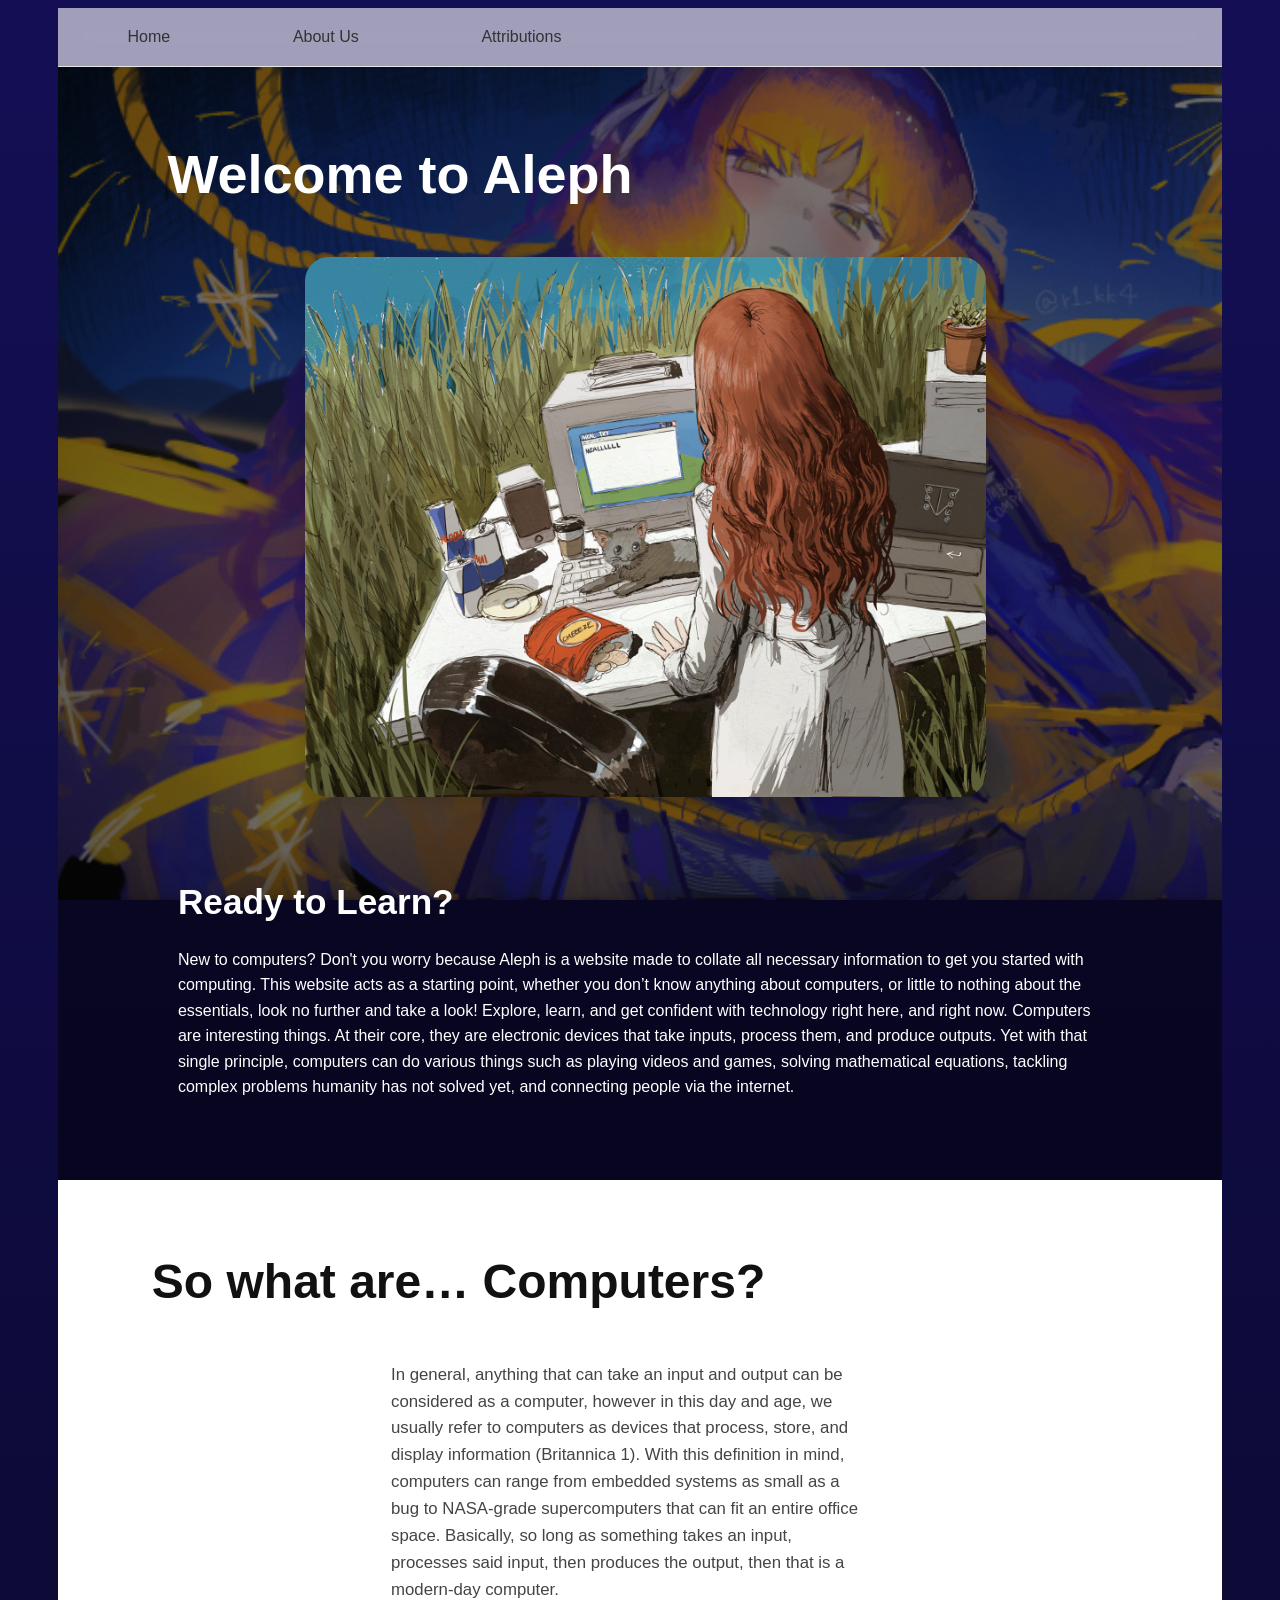
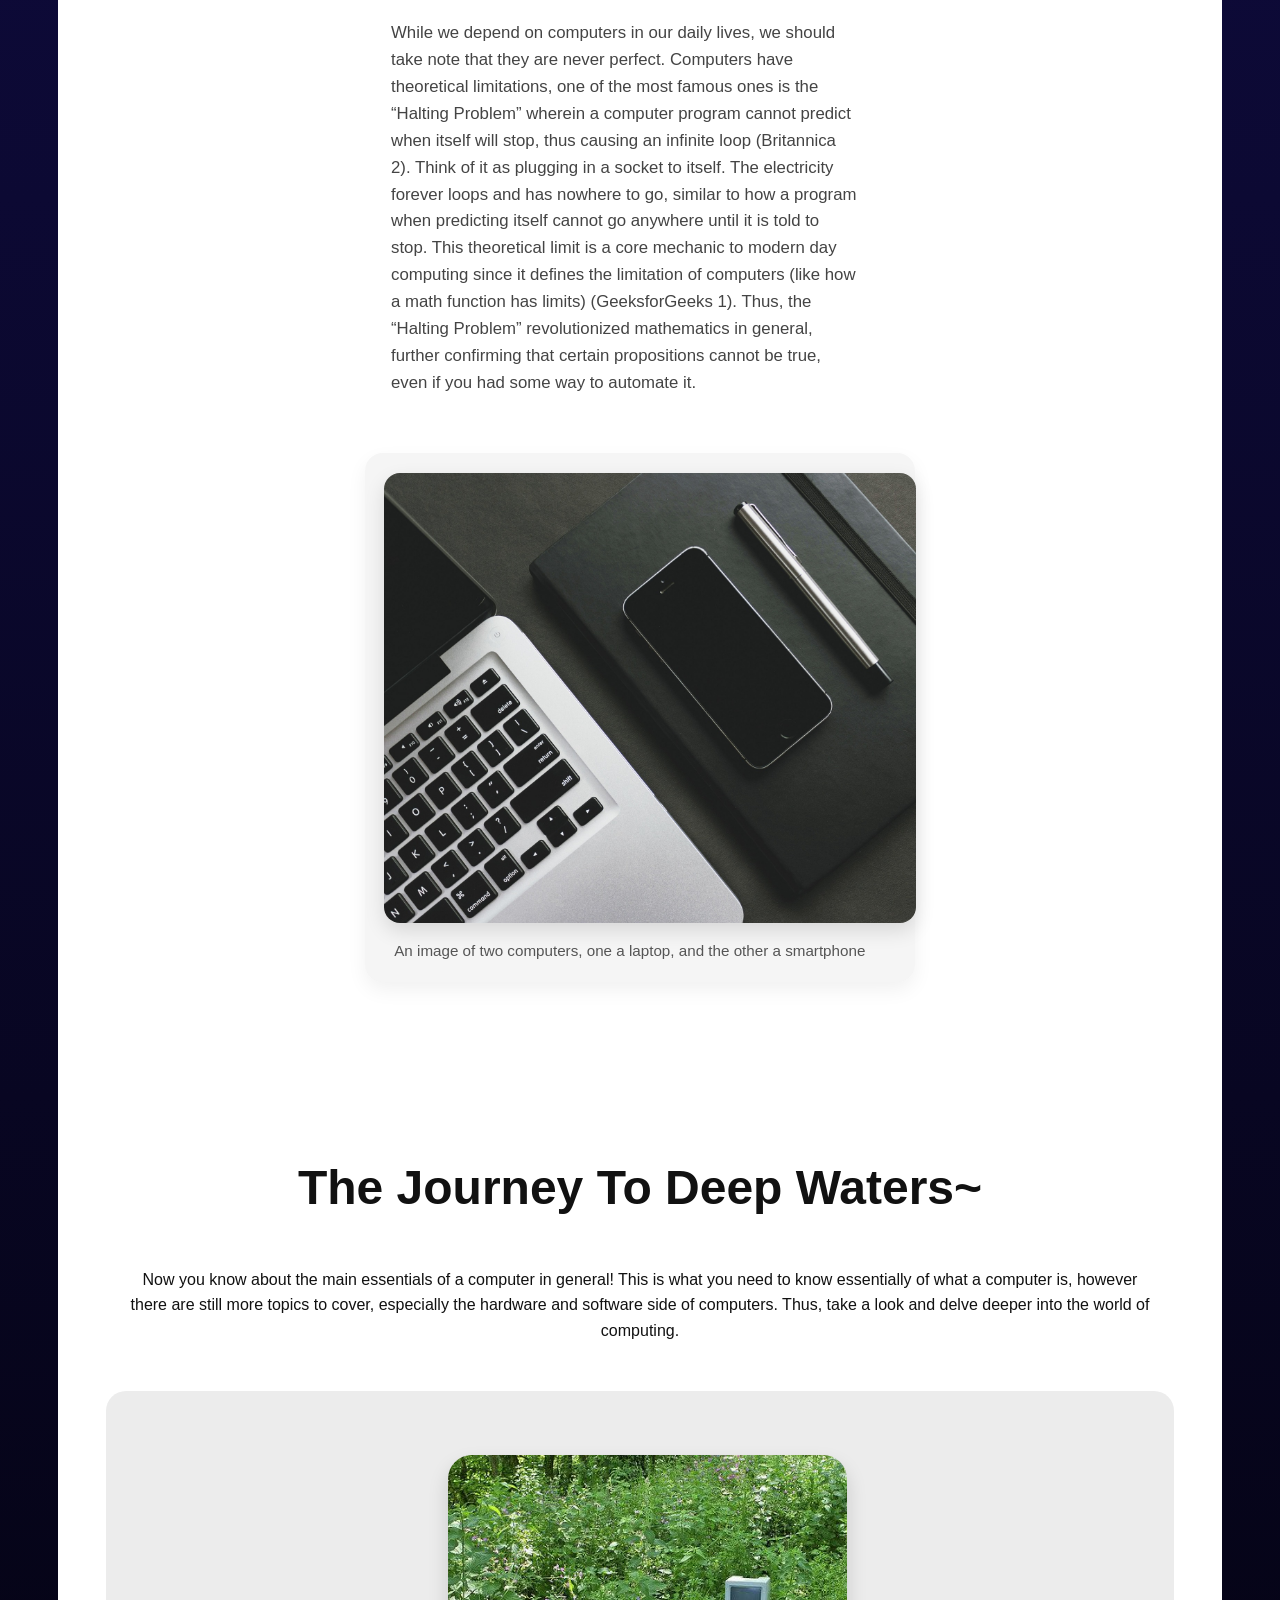
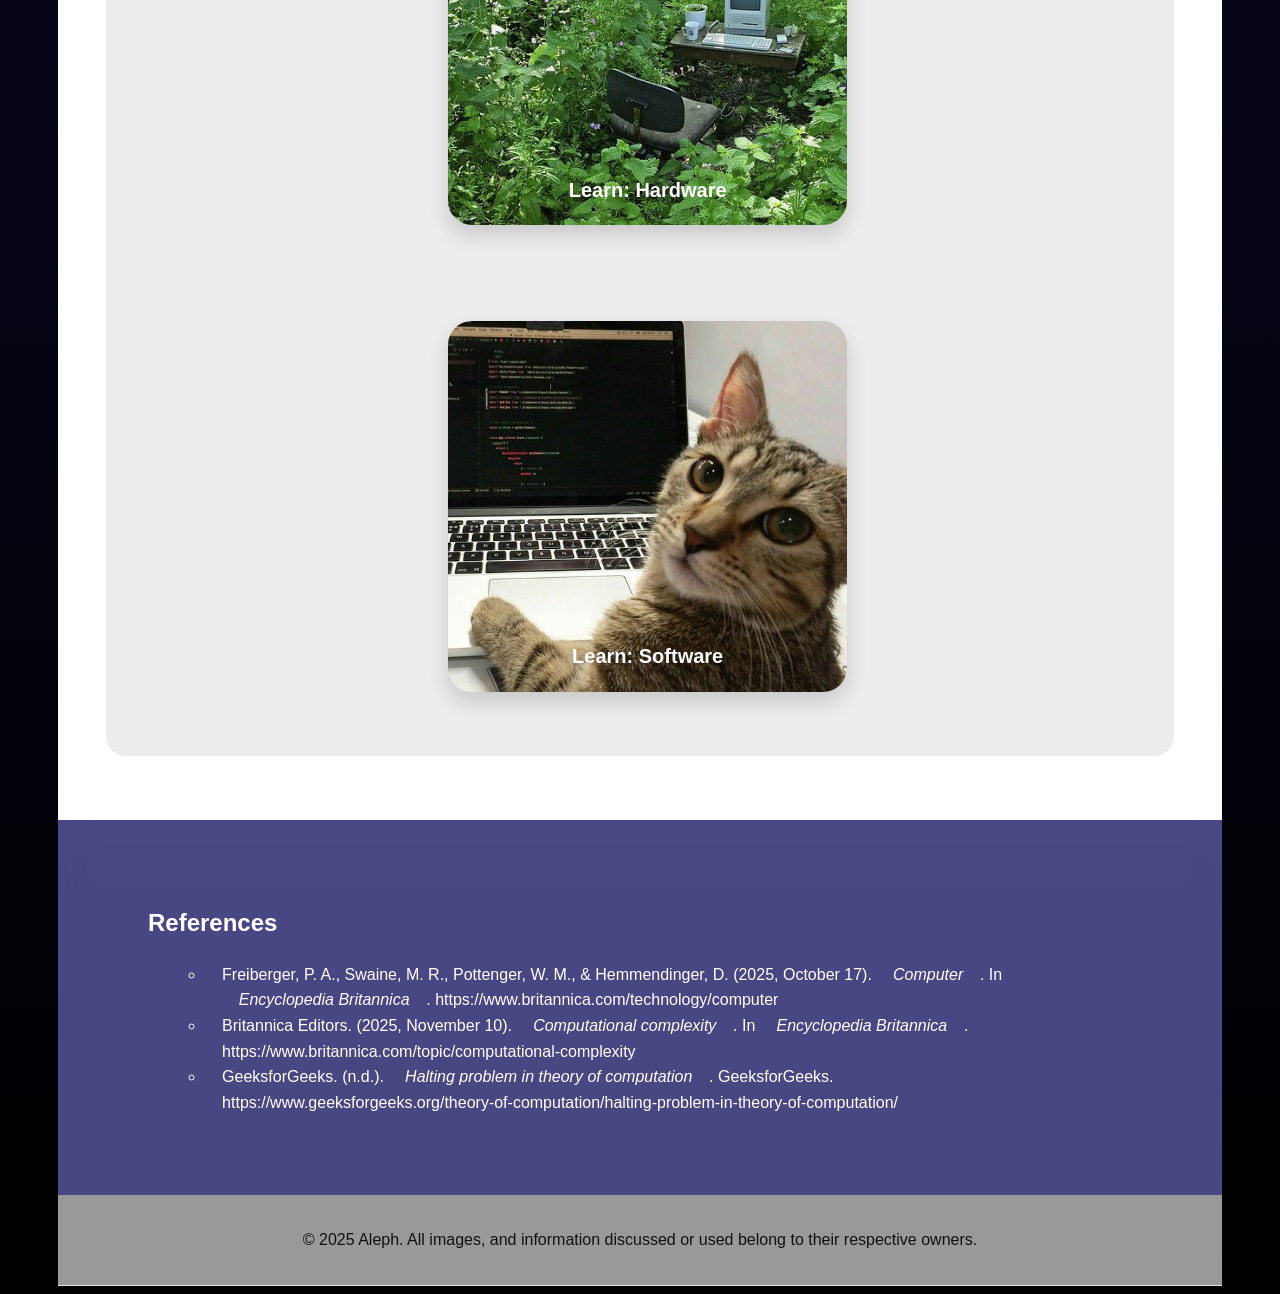
<file: index.html>
<!DOCTYPE html>
<html lang="en">
<head>
    <meta charset="UTF-8" />
    <meta name="viewport" content="width=device-width, initial-scale=1.0" />
    <title>Aleph: Introduction to Computing</title>
    <link rel="stylesheet" href="Sub-Pages/Homepage/style_homepage.css"/>
</head>
<body>
    <nav>
       <a href="https://www.youtube.com/watch?v=8nYhNlj8XPI">Home</a>
        <a href="Sub-Pages/About Me.html">About Us</a>
        <a href="Sub-Pages/References.html">Attributions</a>
    </nav>

    <section class="section-1">
        <h1>Welcome to Aleph</h1>
        <div class="sec1-container">
            <div class="grey-box"></div>
            <div>
                <h2>Ready to Learn?</h2>
                <p id="sec1-text">New to computers? Don't you worry because Aleph is a website made to collate all necessary information to get you started with computing. This website acts as a starting point, whether you don’t know anything about computers, or little to nothing about the essentials, look no further and take a look! Explore, learn, and get confident with technology right here, and right now.
                Computers are interesting things. At their core, they are electronic devices that take inputs, process them, and produce outputs. Yet with that single principle, computers can do various things such as playing videos and games, solving mathematical equations, tackling complex problems humanity has not solved yet, and connecting people via the internet. 
            </p>
            </div>  
        </div>
    </section>
    <section class="section-2">
        <div class="container">
            <h2>So what are… Computers?</h2>
            <div class="sec2-container">
                <div class="text-block">
                    <p>In general, anything that can take an input and output can be considered as a computer, however in this day and age, we usually refer to computers as devices that process, store, and display information (Britannica 1). With this definition in mind, computers can range from embedded systems as small as a bug to NASA-grade supercomputers that can fit an entire office space. Basically, so long as something takes an input, processes said input, then produces the output, then that is a modern-day computer.</p>
                    <p>While we depend on computers in our daily lives, we should take note that they are never perfect. Computers have theoretical limitations, one of the most famous ones is the “Halting Problem” wherein a computer program cannot predict when itself will stop, thus causing an infinite loop (Britannica 2). Think of it as plugging in a socket to itself. The electricity forever loops and has nowhere to go, similar to how a program when predicting itself cannot go anywhere until it is told to stop. This theoretical limit is a core mechanic to modern day computing since it defines the limitation of computers (like how a math function has limits) (GeeksforGeeks 1). Thus, the “Halting Problem” revolutionized mathematics in general, further confirming that certain propositions cannot be true, even if you had some way to automate it. 
                    </p>
                </div>
                <aside class="right-card">
                    <div class="card-inner">
                        <div class="green-box"></div>
                        <p class="card-text">An image of two computers, one a laptop, and the other a smartphone</p>
                    </div>
                </aside>
            </div>
        </div>
    </section>
    <section class="section-3">
        <h2>The Journey To Deep Waters~</h2>
           <p>Now you know about the main essentials of a computer in general! This is what you need to know essentially of what a computer is, however there are still more topics to cover, especially the hardware and software side of computers. Thus, take a look and delve deeper into the world of computing.</p>
        <div class="sub-container">
            <a href="Sub-Pages/Section_PageA.html"><div class="sub-box1">Learn: Hardware</div></a> 
            <a href="Sub-Pages/Section_PageB.html"> <div class="sub-box2">Learn: Software</div></a>   
        </div>
    </section>
   <!--References-->
     <section class="References">
        <div class="References-Main">
            <h2>References</h2>
            <div class="References-Class1">
                <div class="References-Text-Block">
                    <ul>
                       <ul class="references">
  <li>
    Freiberger, P. A., Swaine, M. R., Pottenger, W. M., & Hemmendinger, D. (2025, October 17). 
    <i>Computer</i>. In <i>Encyclopedia Britannica</i>. 
    https://www.britannica.com/technology/computer
  </li>
  <li>
    Britannica Editors. (2025, November 10). 
    <i>Computational complexity</i>. In <i>Encyclopedia Britannica</i>. 
    https://www.britannica.com/topic/computational-complexity
  </li>
  <li>
    GeeksforGeeks. (n.d.). <i>Halting problem in theory of computation</i>. 
    GeeksforGeeks. https://www.geeksforgeeks.org/theory-of-computation/halting-problem-in-theory-of-computation/
  </li>
</ul>


                    </ul>
</p>
                </div>
        </div>
    </section>
    <footer>
       <p class="footer">&copy; 2025 Aleph. All images, and information discussed or used belong to their respective owners.</p>
    </footer>                                  
</body>
</html>
</file>
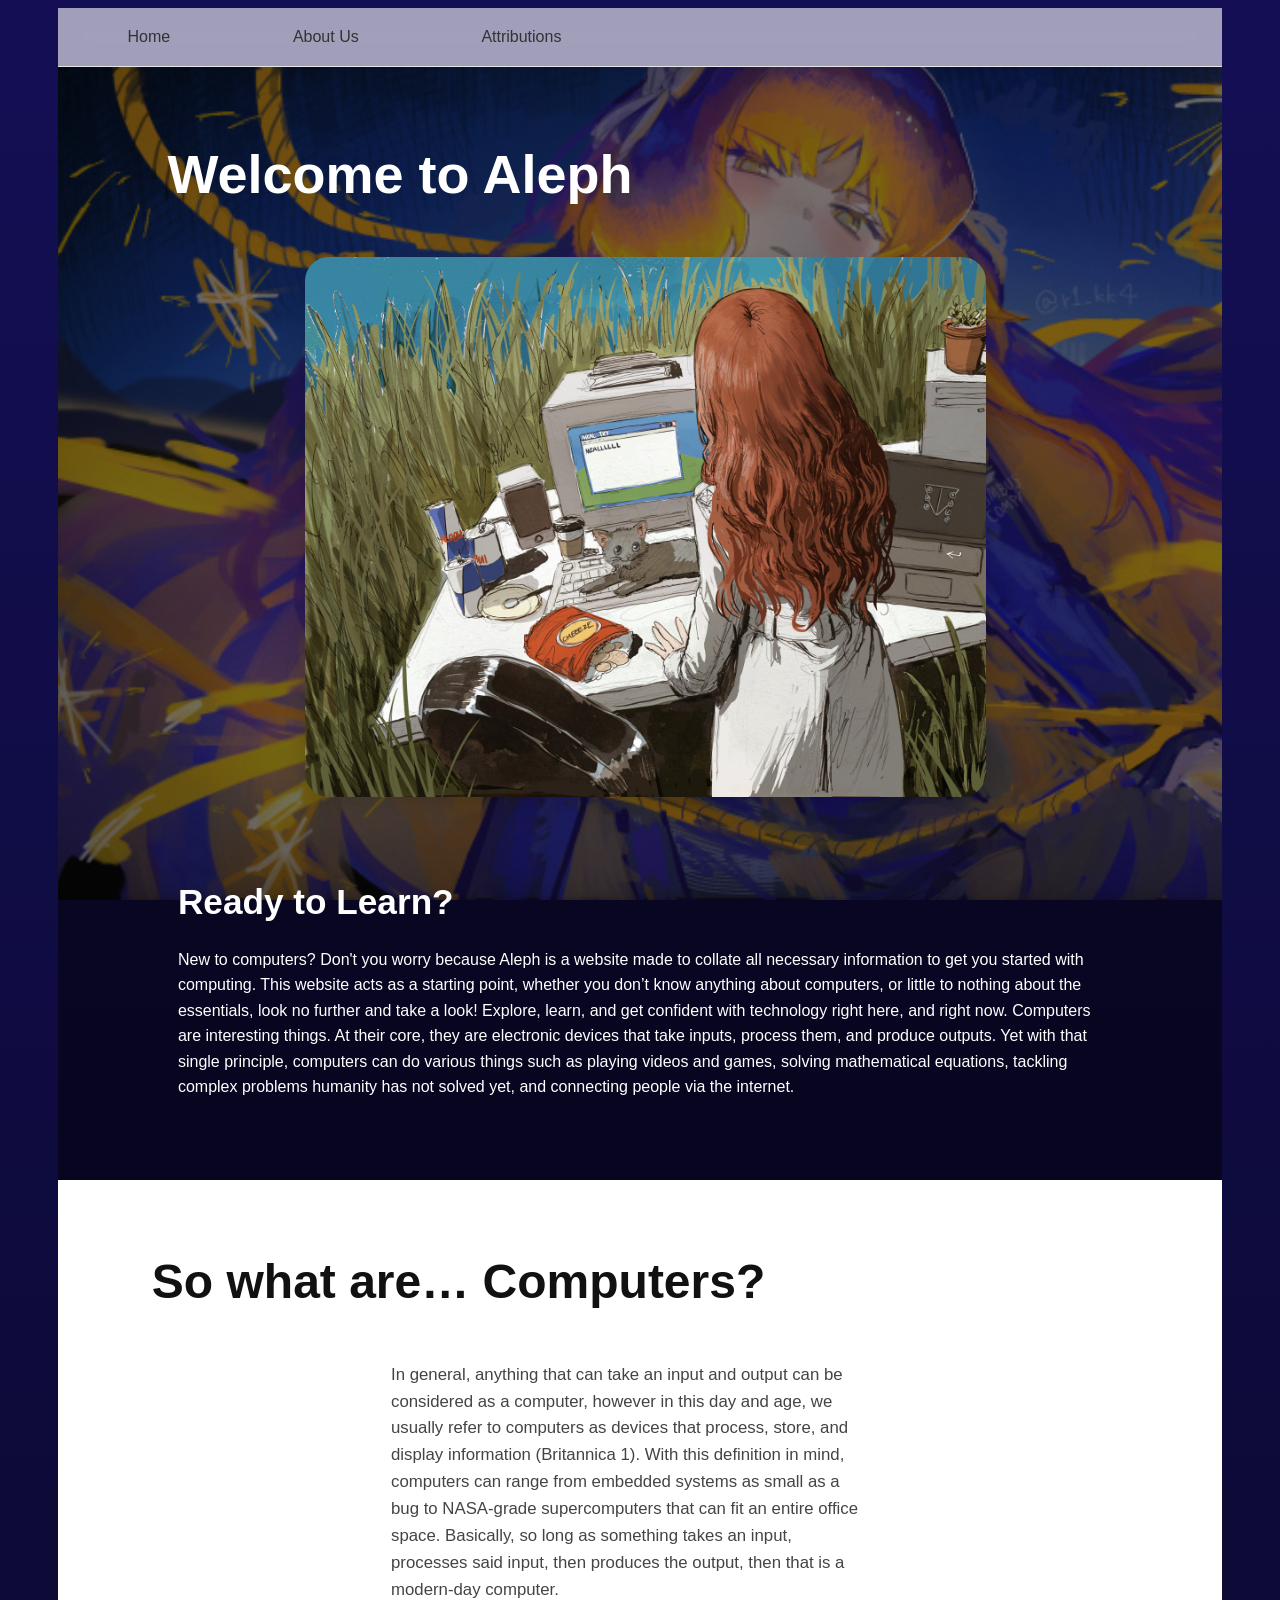
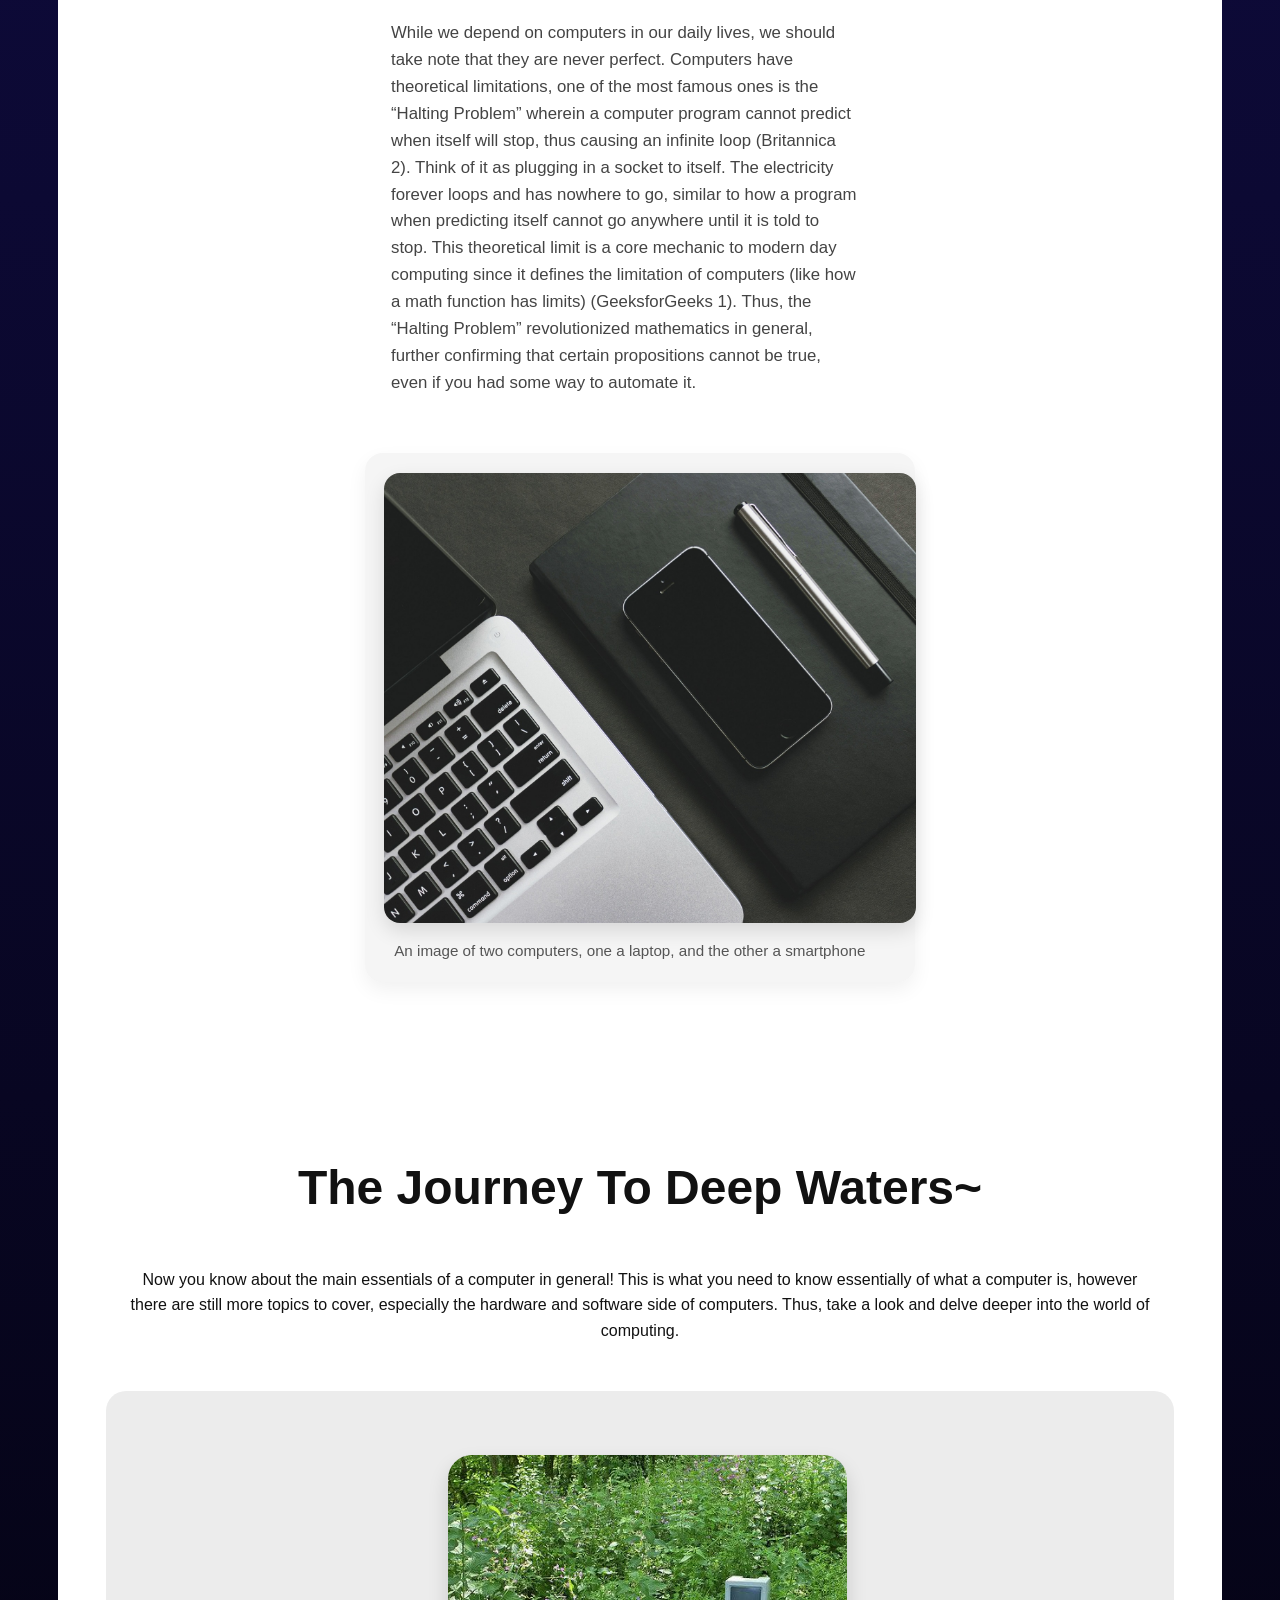
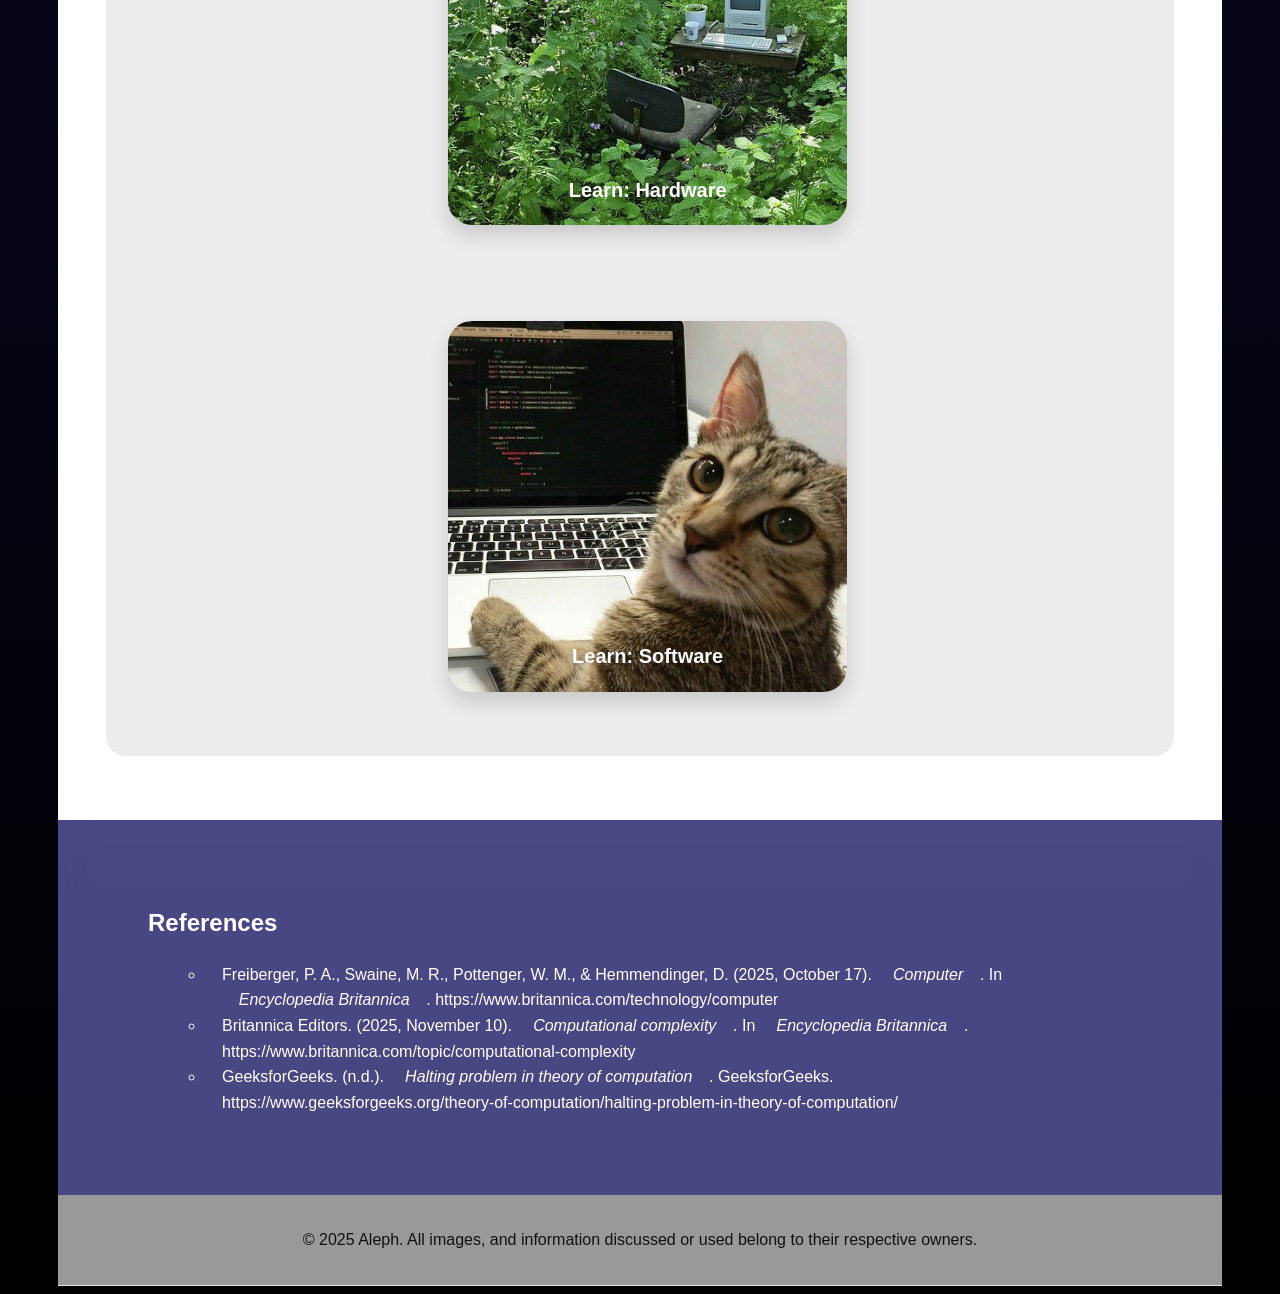
<file: Homepage.html>
<!DOCTYPE html>
<html lang="en">
<head>
    <meta charset="UTF-8" />
    <meta name="viewport" content="width=device-width, initial-scale=1.0" />
    <title>Aleph: Introduction to Computing</title>
    <link rel="stylesheet" href="Sub-Pages/Homepage/style_homepage.css"/>
</head>
<body>
    <nav>
        <a href="Homepage.html">Home</a>
        <a href="Sub-Pages/About Me.html">About Us</a>
        <a href="Sub-Pages/References.html">Attributions</a>
    </nav>

    <section class="section-1">
        <h1>Welcome to Aleph</h1>
        <div class="sec1-container">
            <div class="grey-box"></div>
            <div>
                <h2>Ready to Learn?</h2>
                <p id="sec1-text">New to computers? Don't you worry because Aleph is a website made to collate all necessary information to get you started with computing. This website acts as a starting point, whether you don’t know anything about computers, or little to nothing about the essentials, look no further and take a look! Explore, learn, and get confident with technology right here, and right now.
                Computers are interesting things. At their core, they are electronic devices that take inputs, process them, and produce outputs. Yet with that single principle, computers can do various things such as playing videos and games, solving mathematical equations, tackling complex problems humanity has not solved yet, and connecting people via the internet. 
            </p>
            </div>  
        </div>
    </section>
    <section class="section-2">
        <div class="container">
            <h2>So what are… Computers?</h2>
            <div class="sec2-container">
                <div class="text-block">
                    <p>In general, anything that can take an input and output can be considered as a computer, however in this day and age, we usually refer to computers as devices that process, store, and display information (Britannica 1). With this definition in mind, computers can range from embedded systems as small as a bug to NASA-grade supercomputers that can fit an entire office space. Basically, so long as something takes an input, processes said input, then produces the output, then that is a modern-day computer.</p>
                    <p>While we depend on computers in our daily lives, we should take note that they are never perfect. Computers have theoretical limitations, one of the most famous ones is the “Halting Problem” wherein a computer program cannot predict when itself will stop, thus causing an infinite loop (Britannica 2). Think of it as plugging in a socket to itself. The electricity forever loops and has nowhere to go, similar to how a program when predicting itself cannot go anywhere until it is told to stop. This theoretical limit is a core mechanic to modern day computing since it defines the limitation of computers (like how a math function has limits) (GeeksforGeeks 1). Thus, the “Halting Problem” revolutionized mathematics in general, further confirming that certain propositions cannot be true, even if you had some way to automate it. 
                    </p>
                </div>
                <aside class="right-card">
                    <div class="card-inner">
                        <div class="green-box"></div>
                        <p class="card-text">An image of two computers, one a laptop, and the other a smartphone</p>
                    </div>
                </aside>
            </div>
        </div>
    </section>
    <section class="section-3">
        <h2>The Journey To Deep Waters~</h2>
           <p>Now you know about the main essentials of a computer in general! This is what you need to know essentially of what a computer is, however there are still more topics to cover, especially the hardware and software side of computers. Thus, take a look and delve deeper into the world of computing.</p>
        <div class="sub-container">
            <a href="Sub-Pages/Section_PageA.html"><div class="sub-box1">Learn: Hardware</div></a> 
            <a href="Sub-Pages/Section_PageB.html"> <div class="sub-box2">Learn: Software</div></a>   
        </div>
    </section>
   <!--References-->
     <section class="References">
        <div class="References-Main">
            <h2>References</h2>
            <div class="References-Class1">
                <div class="References-Text-Block">
                    <ul>
                       <ul class="references">
  <li>
    Freiberger, P. A., Swaine, M. R., Pottenger, W. M., & Hemmendinger, D. (2025, October 17). 
    <i>Computer</i>. In <i>Encyclopedia Britannica</i>. 
    https://www.britannica.com/technology/computer
  </li>
  <li>
    Britannica Editors. (2025, November 10). 
    <i>Computational complexity</i>. In <i>Encyclopedia Britannica</i>. 
    https://www.britannica.com/topic/computational-complexity
  </li>
  <li>
    GeeksforGeeks. (n.d.). <i>Halting problem in theory of computation</i>. 
    GeeksforGeeks. https://www.geeksforgeeks.org/theory-of-computation/halting-problem-in-theory-of-computation/
  </li>
</ul>


                    </ul>
</p>
                </div>
        </div>
    </section>
    <footer>
       <p class="footer">&copy; 2025 Aleph. All images, and information discussed or used belong to their respective owners.</p>
    </footer>                                  
</body>
</html>
</file>
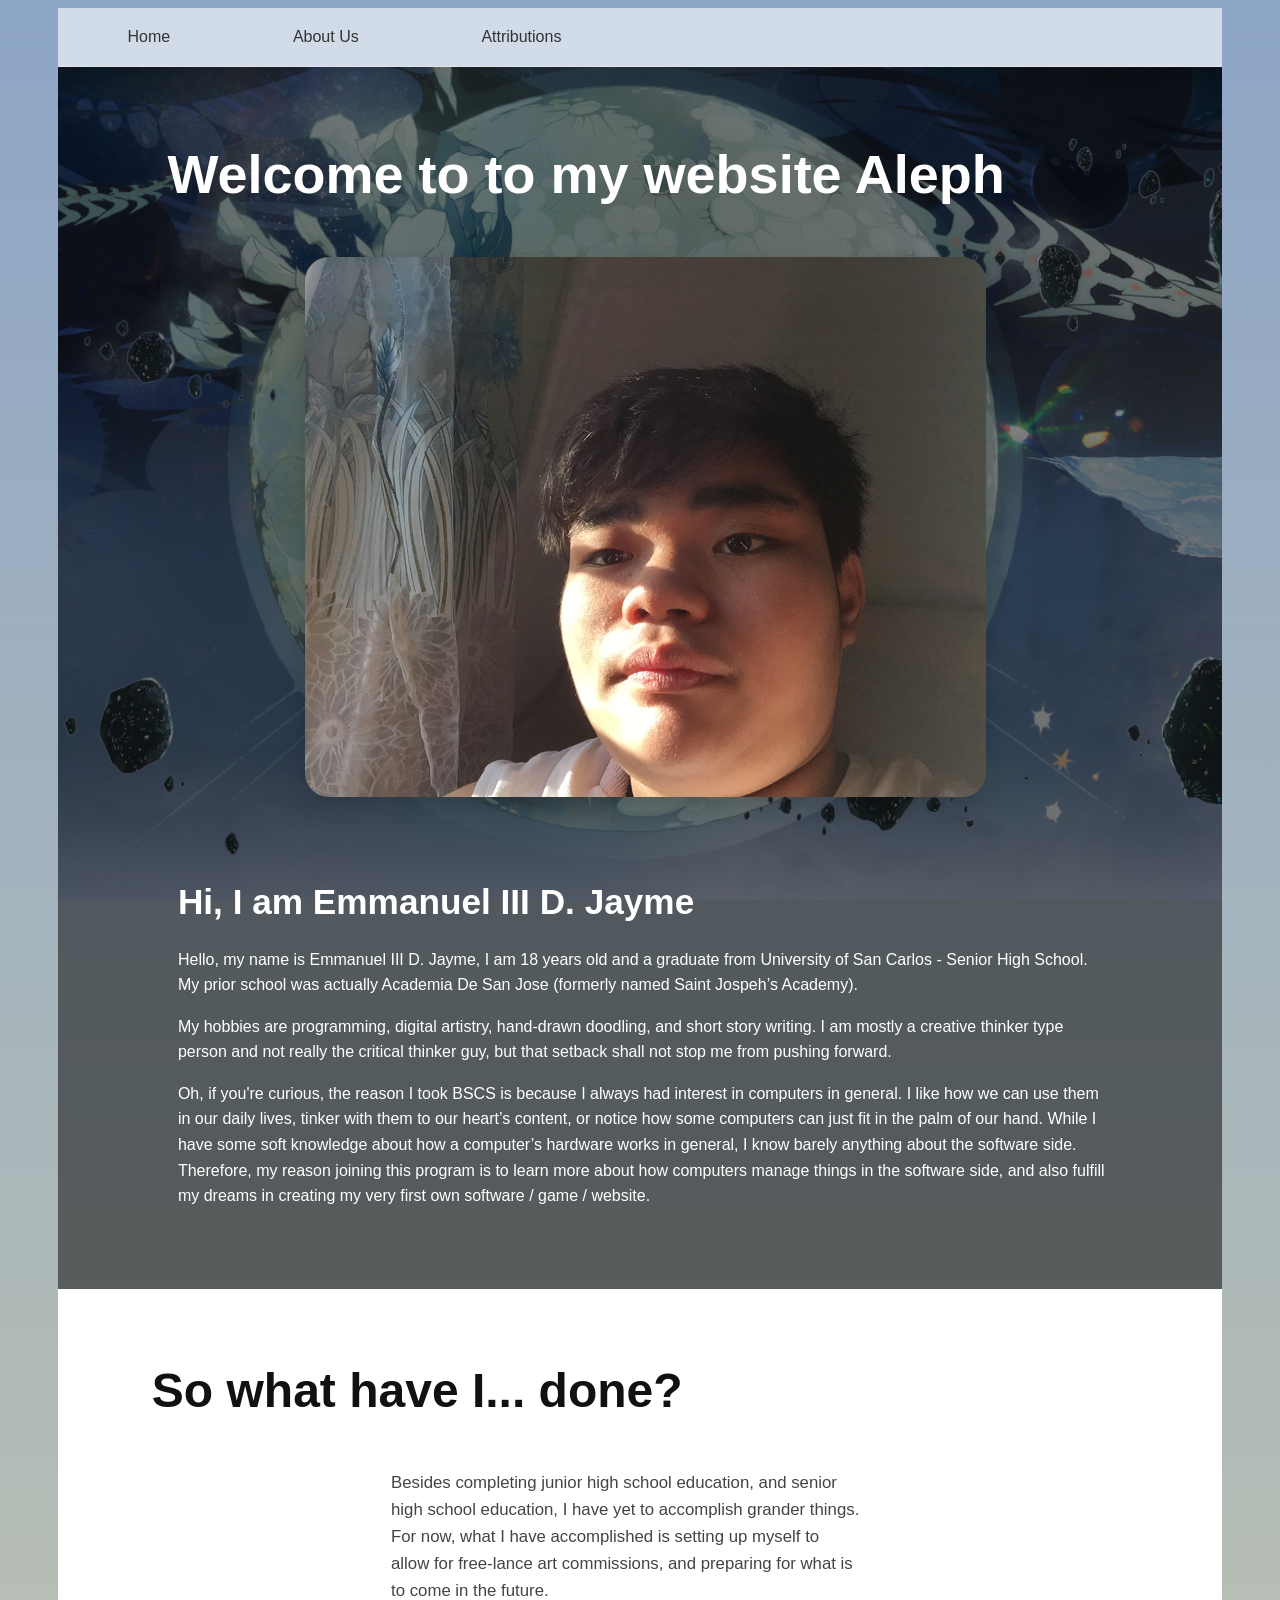
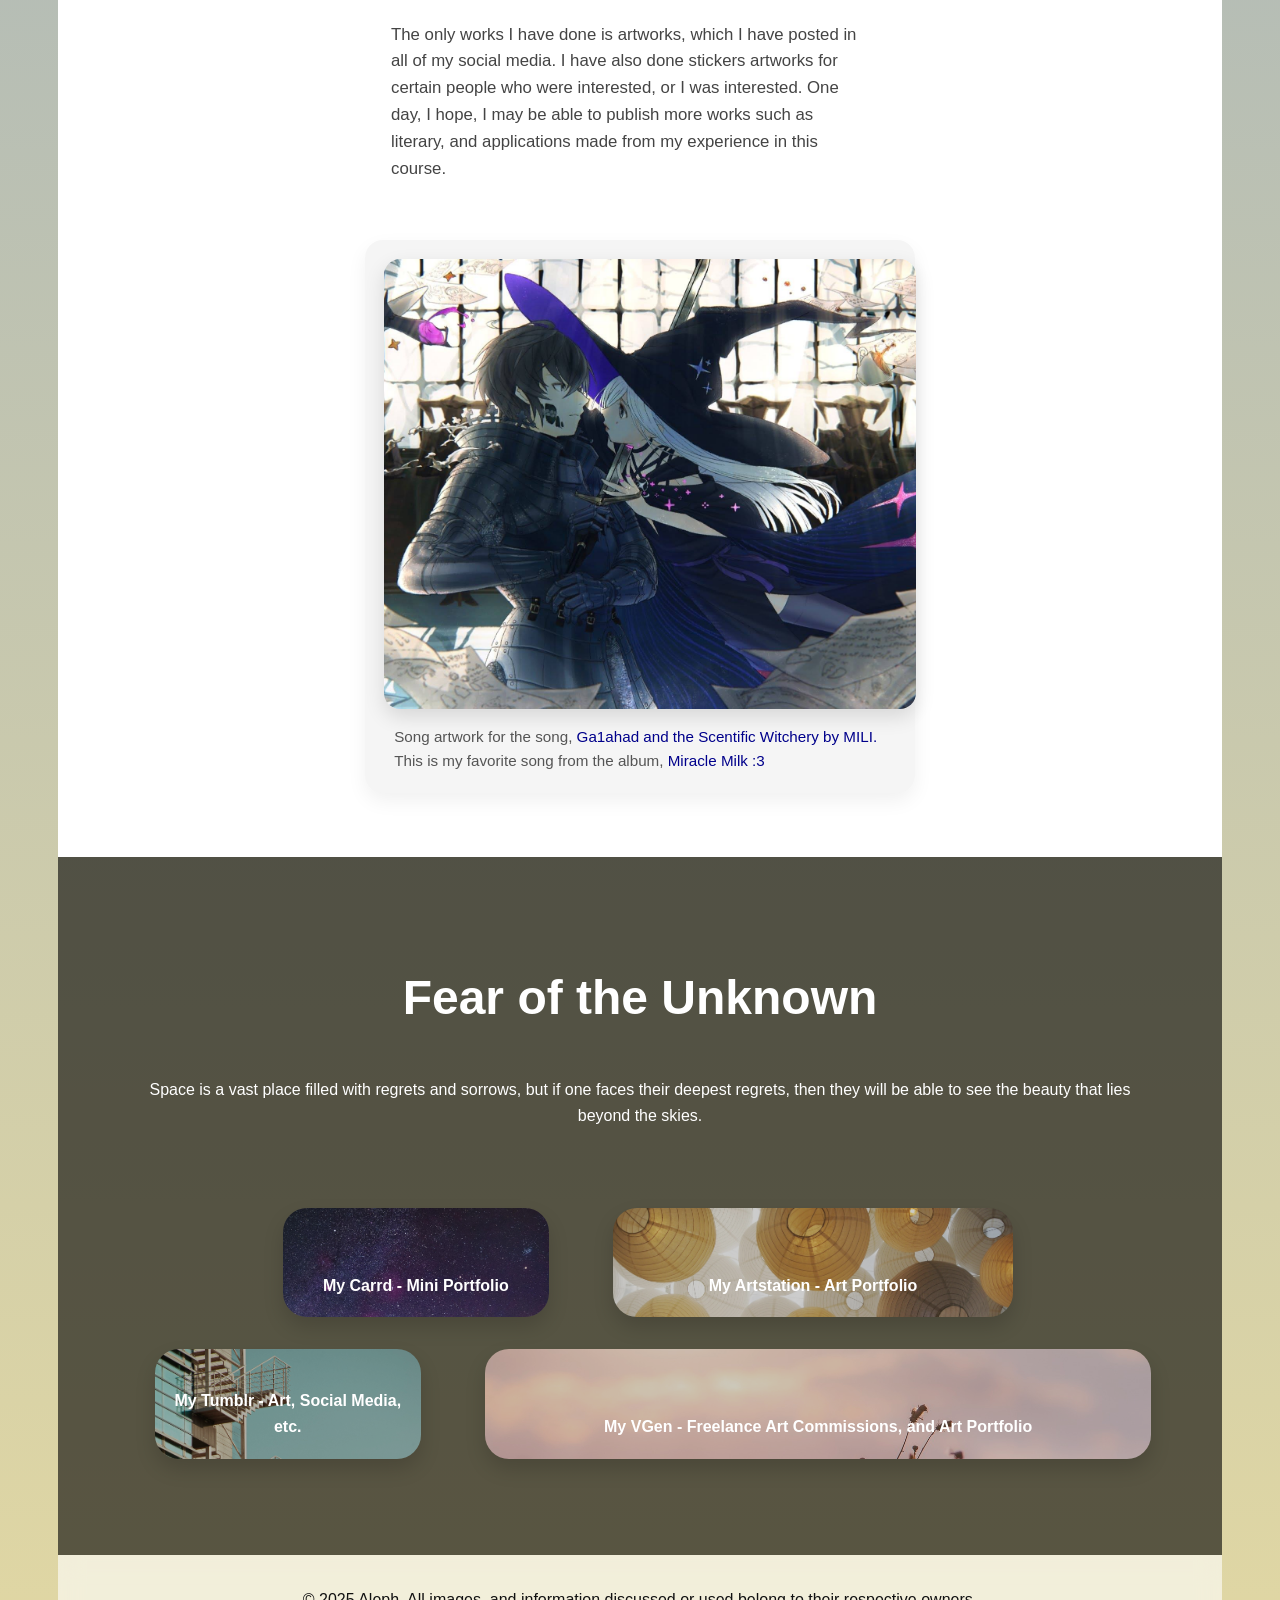
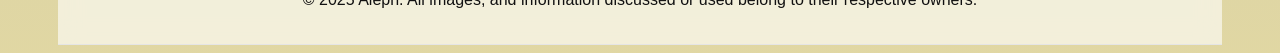
<file: Sub-Pages/About Me.html>
<!DOCTYPE html>
<html lang="en">
<head>
    <meta charset="UTF-8" />
    <meta name="viewport" content="width=device-width, initial-scale=1.0" />
    <title>Aleph: About Me</title>
    <link rel="stylesheet" href="Homepage/style_AboutMe.css"/>
</head>
<body>
    <nav>
          <a href="../index.html">Home</a>
        <a href="Sub-Pages/About Me.html">About Us</a>
        <a href="References.html">Attributions</a>
    </nav>

    <section class="section-1">
        <h1>Welcome to to my website Aleph</h1>
        <div class="sec1-container">
            <div class="grey-box"></div>
            <div>
                <h2>Hi, I am Emmanuel III D. Jayme</h2>
                <p id="sec1-text">Hello, my name is Emmanuel III D. Jayme, I am 18 years old and a graduate from University of San Carlos - Senior High School.  My prior school was actually Academia De San Jose (formerly named Saint Jospeh’s Academy).</p>
                <p id="sec2-text">My hobbies are programming, digital artistry, hand-drawn doodling, and short story writing. I am mostly a creative thinker type person and not really the critical thinker guy, but that setback shall not stop me from pushing forward.</p>
                <p id="sec3-text">Oh, if you're curious, the reason I took BSCS is because I always had interest in computers in general. I like how we can use them in our daily lives, tinker with them to our heart’s content, or notice how some computers can just fit in the palm of our hand. While I have some soft knowledge about how a computer’s hardware works in general, I know barely anything about the software side. Therefore, my reason joining this program is to learn more about how computers manage things in the software side, and also fulfill my dreams in creating my very first own software / game / website.</p>



            </p>
            </div>  
        </div>
    </section>
    <section class="section-2">
        <div class="container">
            <h2>So what have I... done?</h2>
            <div class="sec2-container">
                <div class="text-block">
                    <p id="sec4-text">Besides completing junior high school education, and senior high school education, I have yet to accomplish grander things. For now, what I have accomplished is setting up myself to allow for free-lance art commissions, and preparing for what is to come in the future.</p>
                    <p id="sec5-text">The only works I have done is artworks, which I have posted in all of my social media. I have also done stickers artworks for certain people who were interested, or I was interested. One day, I hope, I may be able to publish more works such as literary, and applications made from my experience in this course.
                    </p>
                </div>
                <aside class="right-card">
                    <div class="card-inner">
                        <div class="green-box"></div>
                         <p class="card-text">Song artwork for the song, <a href="https://www.youtube.com/watch?v=d-nxW9qBtxQ&list=RDd-nxW9qBtxQ">Ga1ahad and the Scentific Witchery by MILI.</a></p>
                        <p class="card-text">This is my favorite song from the album, <a href="https://www.youtube.com/watch?v=v-zLO_cwijs&list=PLBO2h-GzDvIbHAPxUuCAauvosNXjnsy_4">Miracle Milk :3</a></p>
                    </div>
                </aside>
            </div>
        </div>
    </section>
    <section class="section-3">
        <h2>Fear of the Unknown</h2>
           <p>Space is a vast place filled with regrets and sorrows, but if one faces their deepest regrets, then they will be able to see the beauty that lies beyond the skies.</p>
        <div class="sub-container">
            <a href="https://starrysunrise.carrd.co/"><div class="sub-box1">My Carrd - Mini Portfolio</div></a> 
            <a href="https://starry100.artstation.com/"> <div class="sub-box2">My Artstation - Art Portfolio</div></a>   
            <a href="https://www.tumblr.com/thestarry100"> <div class="sub-box3">My Tumblr - Art, Social Media, etc.</div></a>   
            <a href="https://vgen.co/starry100"> <div class="sub-box4">My VGen - Freelance Art Commissions, and Art Portfolio</div></a>   
        </div>
    </section>
    <footer>
        <p class="footer">&copy; 2025 Aleph. All images, and information discussed or used belong to their respective owners.</p>
    </footer>
</body>
</html>
</file>
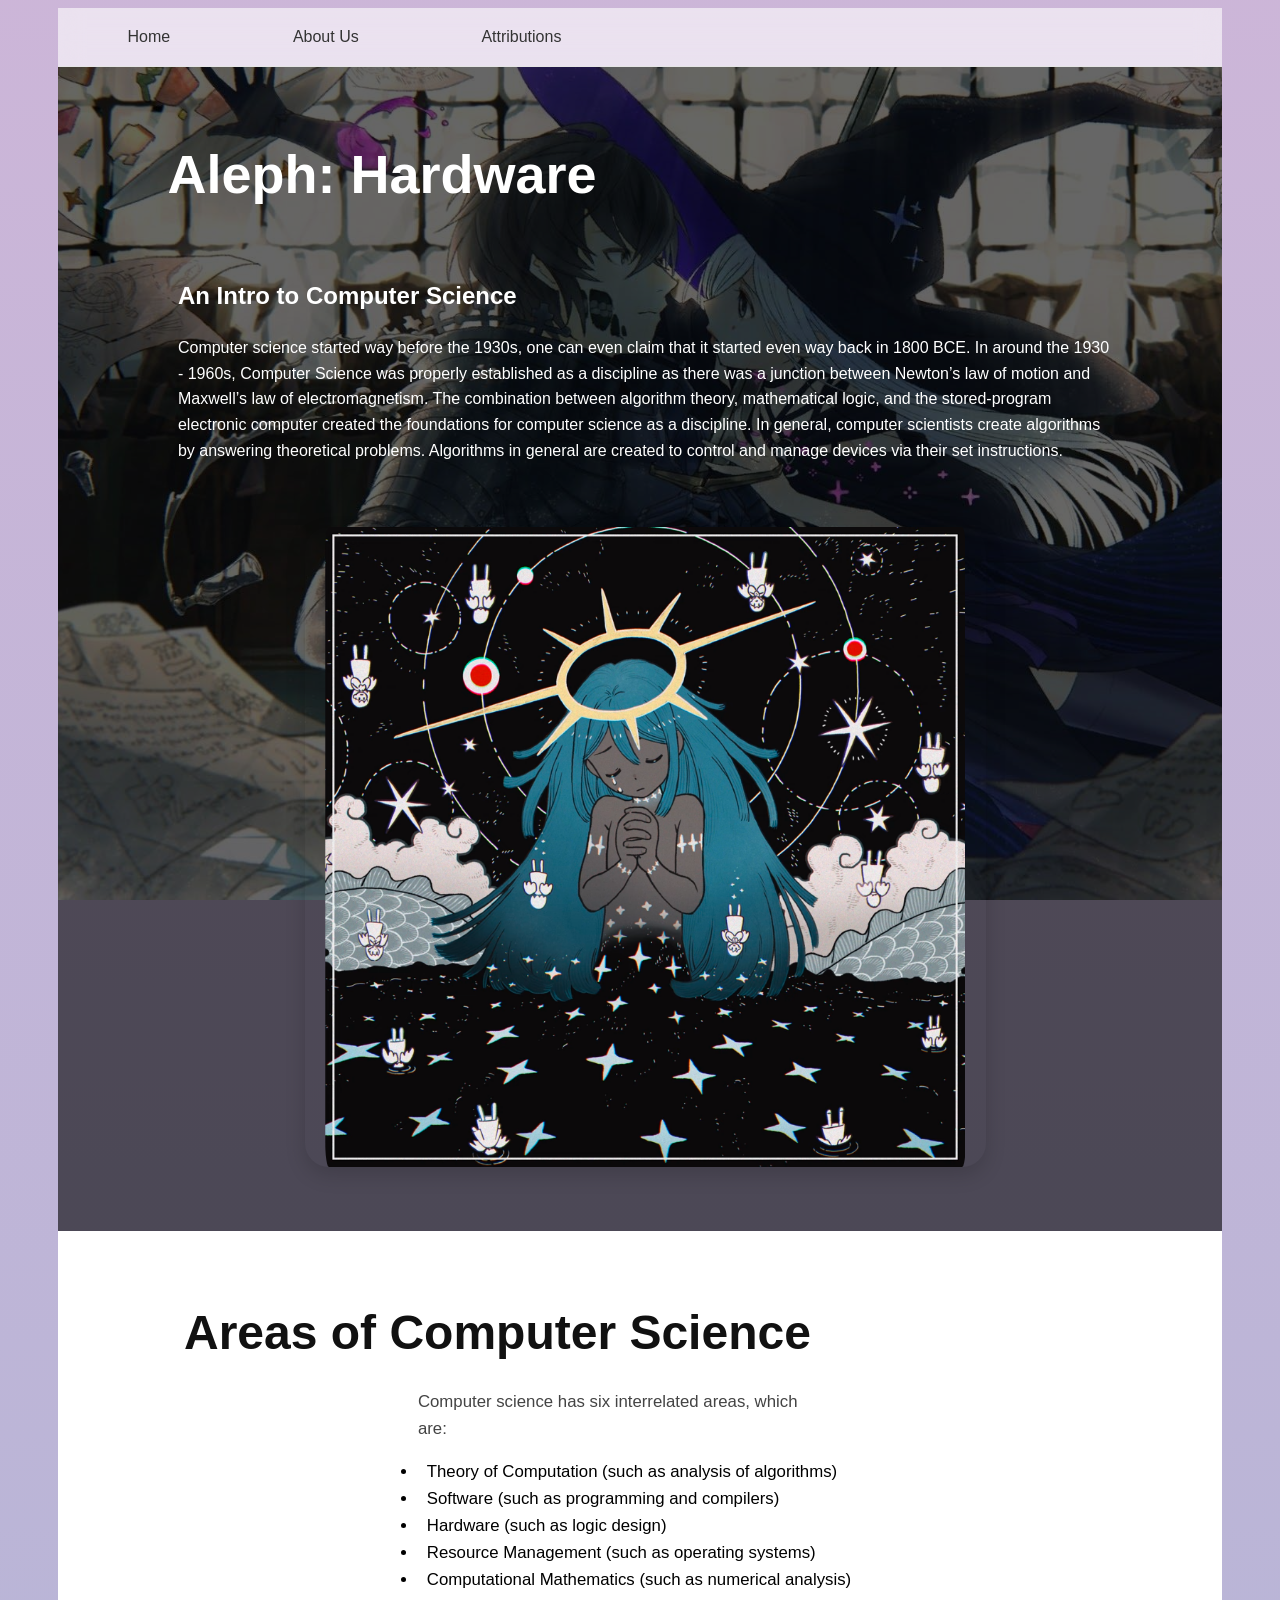
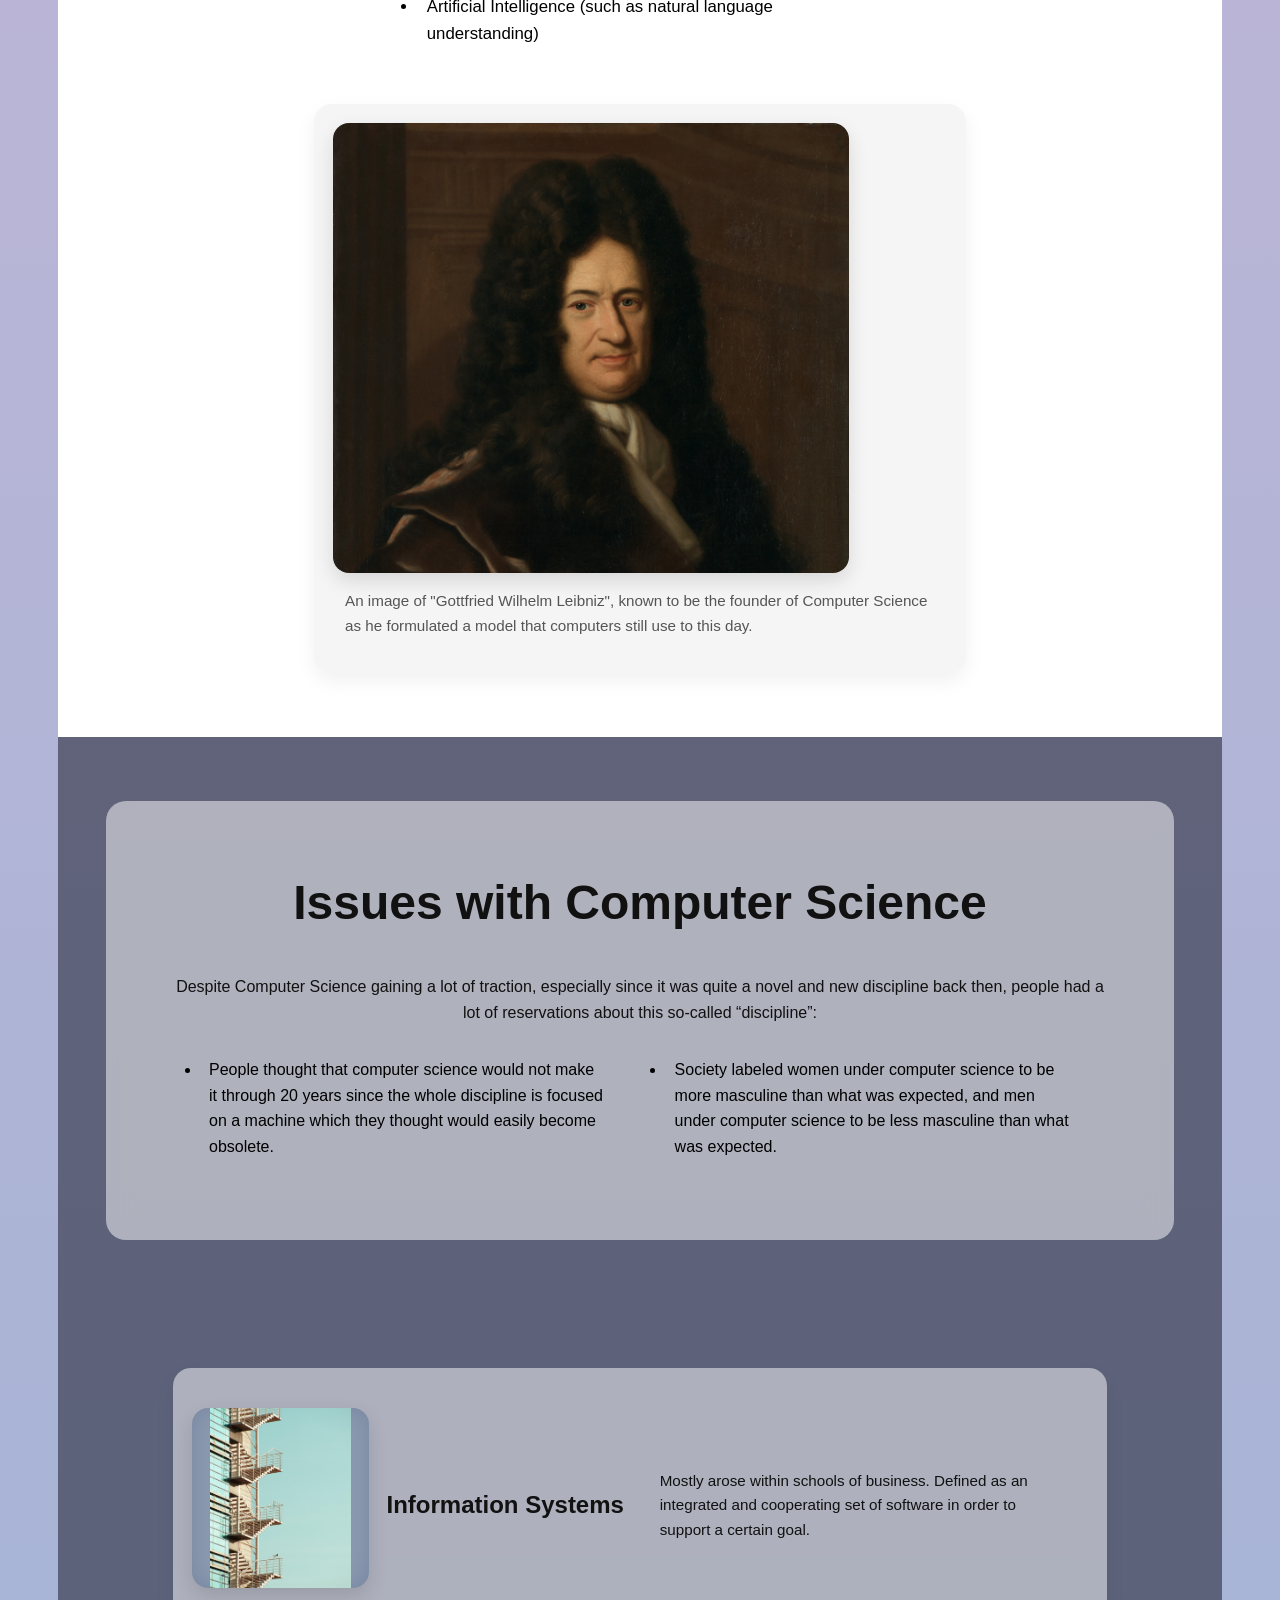
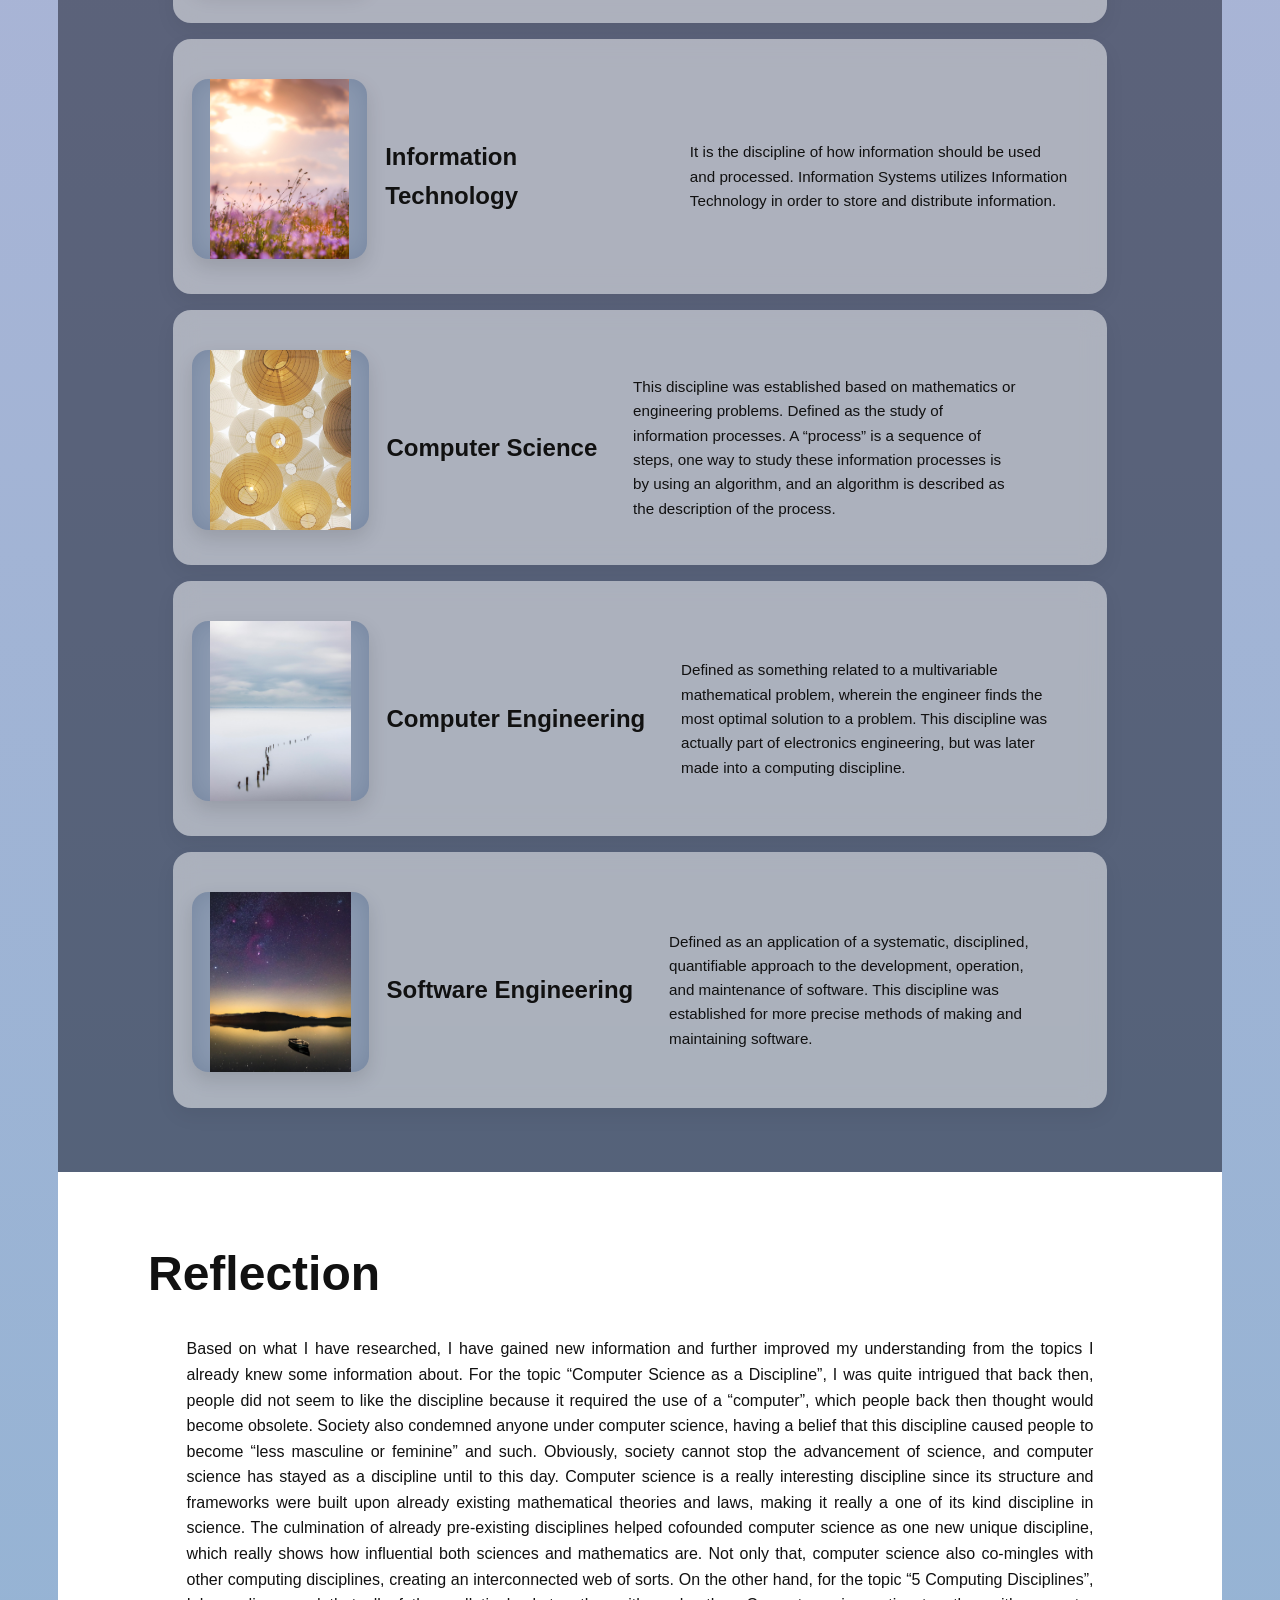
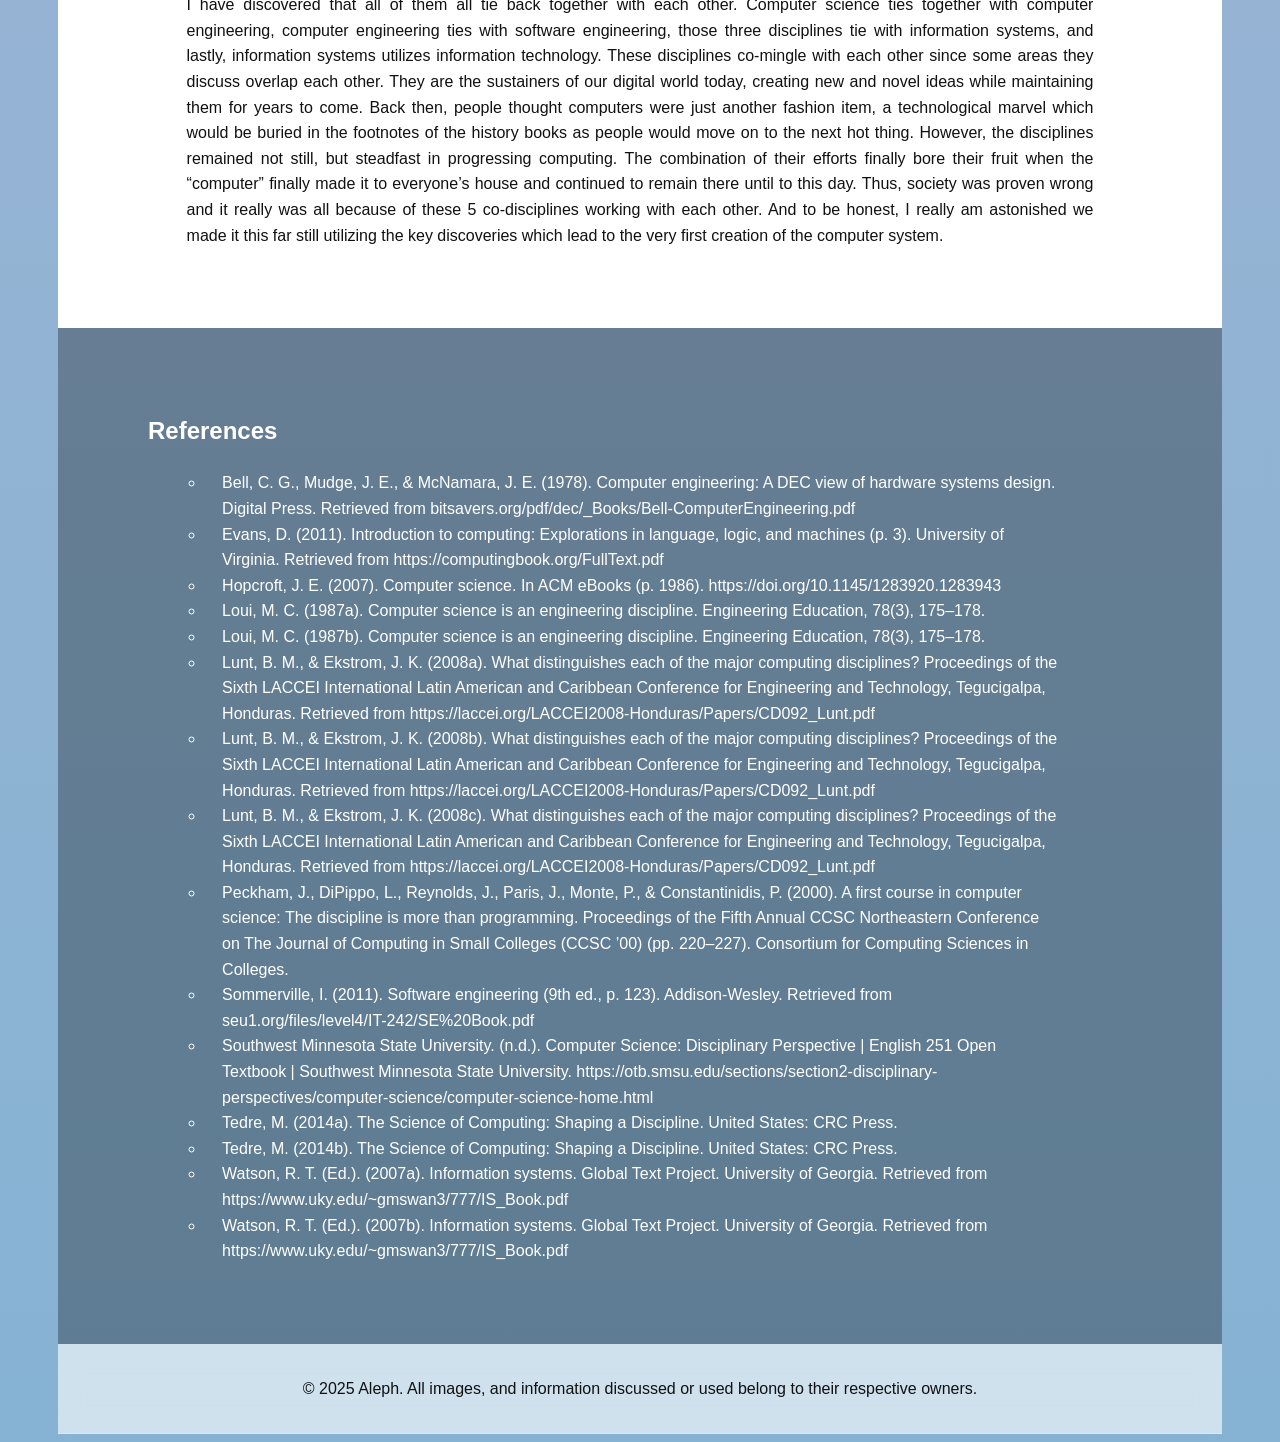
<file: Sub-Pages/Hardware1.html>
<!DOCTYPE html>
<html lang="en">
<head>
    <meta charset="UTF-8" />
    <meta name="viewport" content="width=device-width, initial-scale=1.0" />
     <title>Aleph: Hardware 1</title>
    <link rel="stylesheet" href="Homepage/style_Hardware1.css"/>
</head>
<body>
    <nav>
        <a href="../index.html">Home</a>
        <a href="About Me.html">About Us</a>
        <a href="References.html">Attributions</a>
    </nav>
    <!--Header-->
    <section class="section-1">
        <h1>Aleph: Hardware</h1>
        <div class="section-1-container">
            <div>
                <h2>An Intro to Computer Science</h2>
                <p>Computer science started way before the 1930s, one can even claim that it started even way back in 1800 BCE. 
                In around the 1930 - 1960s, Computer Science was properly established as a discipline as there was a junction between Newton’s law of motion and Maxwell’s law of electromagnetism.
                The combination between algorithm theory, mathematical logic, and the stored-program electronic computer created the foundations for computer science as a discipline.
                In general, computer scientists create algorithms by answering theoretical problems. Algorithms in general are created to control and manage devices via their set instructions.
</p>
            </div>  
            <img src="Homepage/Images/Hardware1_HeaderImage.png" class="grey-box"></img>
        </div>
    <!--Body 1-->    
    </section>
    <section class="section-2">
        <div class="section-2-main">
            <h2>Areas of Computer Science</h2>
            <div class="section-2-container">
                <div class="text-block">
                    <p class="sec2-text-block">Computer science has six interrelated areas, which are:
                        <ul>
                        <li>Theory of Computation (such as analysis of algorithms)</li>
                        <li>Software (such as programming and compilers)</li>
                        <li>Hardware (such as logic design)</li>
                        <li>Resource Management (such as operating systems)</li>
                        <li>Computational Mathematics (such as numerical analysis)</li>
                        <li>Artificial Intelligence (such as natural language understanding)</li>
                    </ul>
                </div>
                <aside class="middle-card">
                    <div class="card-inner">
                        <div class="green-box"></div>
                        <p class="card-text">An image of "Gottfried Wilhelm Leibniz", known to be the founder of Computer Science as he formulated a model that computers still use to this day.</p>
                        <p></p>
                    </div>
                </aside>
            </div>
        </div>
    </section>
    <!--Body 2-->  
    </section>
    <div class="section-4">
    <section class="section-3">
        <h2>Issues with Computer Science</h2>
        <p>Despite Computer Science gaining a lot of traction, especially since it was quite a novel and new discipline back then, people had a lot of reservations about this so-called “discipline”:</p>
            <div class="section-3-container">
                <div class="section3-textblock">
                    <ul>
                        <li class="section3-textblock">People thought that computer science would not make it through 20 years since the whole discipline is focused on a machine which they thought would easily become obsolete.</li>
                    </ul>
                </div>
                <div class="section3-textblock">
                    <ul>
                        <li class="section3-textblock">Society labeled women under computer science to be more masculine than what was expected, and men under computer science to be less masculine than what was expected.</li>
                    </ul>
                </div>
            </div>
        </div>
    </section>
    </div>
   <!--Body 3-->
   </section>
    <section class="section-4">
        <div class="section-4-main">
            <div class="section-4-container">
                <aside class="sec4-middle-card">
                    <div class="sec4-card-inner1">
                        <img src="Homepage/Images/Hardware1_BodyImageB1.jpg" class="sec4-img-box-1"></img>
                        <h2>Information Systems</h2>
                        <p class="sec4-card-text">Mostly arose within schools of business. Defined as an integrated and cooperating set of software in order to support a certain goal.
</p>
                    </div>
                </aside>
                <aside class="sec4-middle-card">
                    <div class="sec4-card-inner2">
                        <img src="Homepage/Images/Hardware1_BodyImageB2.jpg" class="sec4-img-box-2"></img>
                        <h2>Information Technology</h2>
                        <p class="sec4-card-text">It is the discipline of how information should be used and processed. Information Systems utilizes Information Technology in order to store and distribute information.
</p>
                    </div>
                </aside>
                <aside class="sec4-middle-card">
                    <div class="sec4-card-inner3">
                        <img src="Homepage/Images/Hardware1_BodyImageB3.jpg"class="sec4-img-box-3"></img>
                        <h2>Computer Science</h2>
                        <p class="sec4-card-text">This discipline was established based on mathematics or engineering problems. Defined as the study of information processes. A “process” is a sequence of steps, one way to study these information processes is by using an algorithm, and an algorithm is described as the description of the process.
</p>
                    </div>
                </aside>
                 <aside class="sec4-middle-card">
                    <div class="sec4-card-inner4">
                        <img src="Homepage/Images/Hardware1_BodyImageB4.jpg" class="sec4-img-box-4"></img>
                        <h2>Computer Engineering</h2>
                        <p class="sec4-card-text">Defined as something related to a multivariable mathematical problem, wherein the engineer finds the most optimal solution to a problem. This discipline was actually part of electronics engineering, but was later made into a computing discipline.
</p>
                    </div>
                </aside>
                 <aside class="sec4-middle-card">
                    <div class="sec4-card-inner5">
                        <img src="Homepage/Images/Hardware1_BodyImageB5.jpg" class="sec4-img-box-5"></img>
                        <h2>Software Engineering</h2>
                        <p class="sec4-card-text">Defined as an application of a systematic, disciplined, quantifiable approach to the development, operation, and maintenance of software. This discipline was established for more precise methods of making and maintaining software.</p>
                    </div>
                </aside>
            </div>
        </div>
    </section>
    <!--Body 4-->
    <section>
        </section>
    <section class="section-5">
        <div class="section-5-main">
            <h2>Reflection</h2>
            <div class="section-5-container">
                <div class="sec5-text-block">
                    <p>Based on what I have researched, I have gained new information and further improved my understanding from the topics I already knew some information about. For the topic “Computer Science as a Discipline”, I was quite intrigued that back then, people did not seem to like the discipline because it required the use of a “computer”, which people back then thought would become obsolete. Society also condemned anyone under computer science, having a belief that this discipline caused people to become “less masculine or feminine” and such. Obviously, society cannot stop the advancement of science, and computer science has stayed as a discipline until to this day. 
                    Computer science is a really interesting discipline since its structure and frameworks were built upon already existing mathematical theories and laws, making it really a one of its kind discipline in science. The culmination of already pre-existing disciplines helped cofounded computer science as one new unique discipline, which really shows how influential both sciences and mathematics are. Not only that, computer science also co-mingles with other computing disciplines, creating an interconnected web of sorts.
                    On the other hand, for the topic “5 Computing Disciplines”, I have discovered that all of them all tie back together with each other. Computer science ties together with computer engineering, computer engineering ties with software engineering, those three disciplines tie with information systems, and lastly, information systems utilizes information technology. These disciplines co-mingle with each other since some areas they discuss overlap each other. They are the sustainers of our digital world today, creating new and novel ideas while maintaining them for years to come. Back then, people thought computers were just another fashion item, a technological marvel which would be buried in the footnotes of the history books as people would move on to the next hot thing. However, the disciplines remained not still, but steadfast in progressing computing. The combination of their efforts finally bore their fruit when the “computer” finally made it to everyone’s house and continued to remain there until to this day. Thus, society was proven wrong and it really was all because of these 5 co-disciplines working with each other. And to be honest, I really am astonished we made it this far still utilizing the key discoveries which lead to the very first creation of the computer system.
</p>
                </div>
        </div>
    </section>
    <!--References-->
     <section class="References">
        <div class="References-Main">
            <h2>References</h2>
            <div class="References-Class1">
                <div class="References-Text-Block">
                    <ul>
                       <ul>
  <li>Bell, C. G., Mudge, J. E., & McNamara, J. E. (1978). Computer engineering: A DEC view of hardware systems design. Digital Press. Retrieved from bitsavers.org/pdf/dec/_Books/Bell-ComputerEngineering.pdf</li>

  <li>Evans, D. (2011). Introduction to computing: Explorations in language, logic, and machines (p. 3). University of Virginia. Retrieved from https://computingbook.org/FullText.pdf</li>

  <li>Hopcroft, J. E. (2007). Computer science. In ACM eBooks (p. 1986). https://doi.org/10.1145/1283920.1283943</li>

  <li>Loui, M. C. (1987a). Computer science is an engineering discipline. Engineering Education, 78(3), 175–178.</li>

  <li>Loui, M. C. (1987b). Computer science is an engineering discipline. Engineering Education, 78(3), 175–178.</li>

  <li>Lunt, B. M., & Ekstrom, J. K. (2008a). What distinguishes each of the major computing disciplines? Proceedings of the Sixth LACCEI International Latin American and Caribbean Conference for Engineering and Technology, Tegucigalpa, Honduras. Retrieved from https://laccei.org/LACCEI2008-Honduras/Papers/CD092_Lunt.pdf</li>

  <li>Lunt, B. M., & Ekstrom, J. K. (2008b). What distinguishes each of the major computing disciplines? Proceedings of the Sixth LACCEI International Latin American and Caribbean Conference for Engineering and Technology, Tegucigalpa, Honduras. Retrieved from https://laccei.org/LACCEI2008-Honduras/Papers/CD092_Lunt.pdf</li>

  <li>Lunt, B. M., & Ekstrom, J. K. (2008c). What distinguishes each of the major computing disciplines? Proceedings of the Sixth LACCEI International Latin American and Caribbean Conference for Engineering and Technology, Tegucigalpa, Honduras. Retrieved from https://laccei.org/LACCEI2008-Honduras/Papers/CD092_Lunt.pdf</li>

  <li>Peckham, J., DiPippo, L., Reynolds, J., Paris, J., Monte, P., & Constantinidis, P. (2000). A first course in computer science: The discipline is more than programming. Proceedings of the Fifth Annual CCSC Northeastern Conference on The Journal of Computing in Small Colleges (CCSC ’00) (pp. 220–227). Consortium for Computing Sciences in Colleges.</li>

  <li>Sommerville, I. (2011). Software engineering (9th ed., p. 123). Addison-Wesley. Retrieved from seu1.org/files/level4/IT-242/SE%20Book.pdf</li>

  <li>Southwest Minnesota State University. (n.d.). Computer Science: Disciplinary Perspective | English 251 Open Textbook | Southwest Minnesota State University. https://otb.smsu.edu/sections/section2-disciplinary-perspectives/computer-science/computer-science-home.html</li>

  <li>Tedre, M. (2014a). The Science of Computing: Shaping a Discipline. United States: CRC Press.</li>

  <li>Tedre, M. (2014b). The Science of Computing: Shaping a Discipline. United States: CRC Press.</li>

  <li>Watson, R. T. (Ed.). (2007a). Information systems. Global Text Project. University of Georgia. Retrieved from https://www.uky.edu/~gmswan3/777/IS_Book.pdf</li>

  <li>Watson, R. T. (Ed.). (2007b). Information systems. Global Text Project. University of Georgia. Retrieved from https://www.uky.edu/~gmswan3/777/IS_Book.pdf</li>
</ul>

                    </ul>
</p>
                </div>
        </div>
    </section>
    <footer>
       <p class="footer">&copy; 2025 Aleph. All images, and information discussed or used belong to their respective owners.</p>
    </footer>                                  
</body>
</html>
</file>
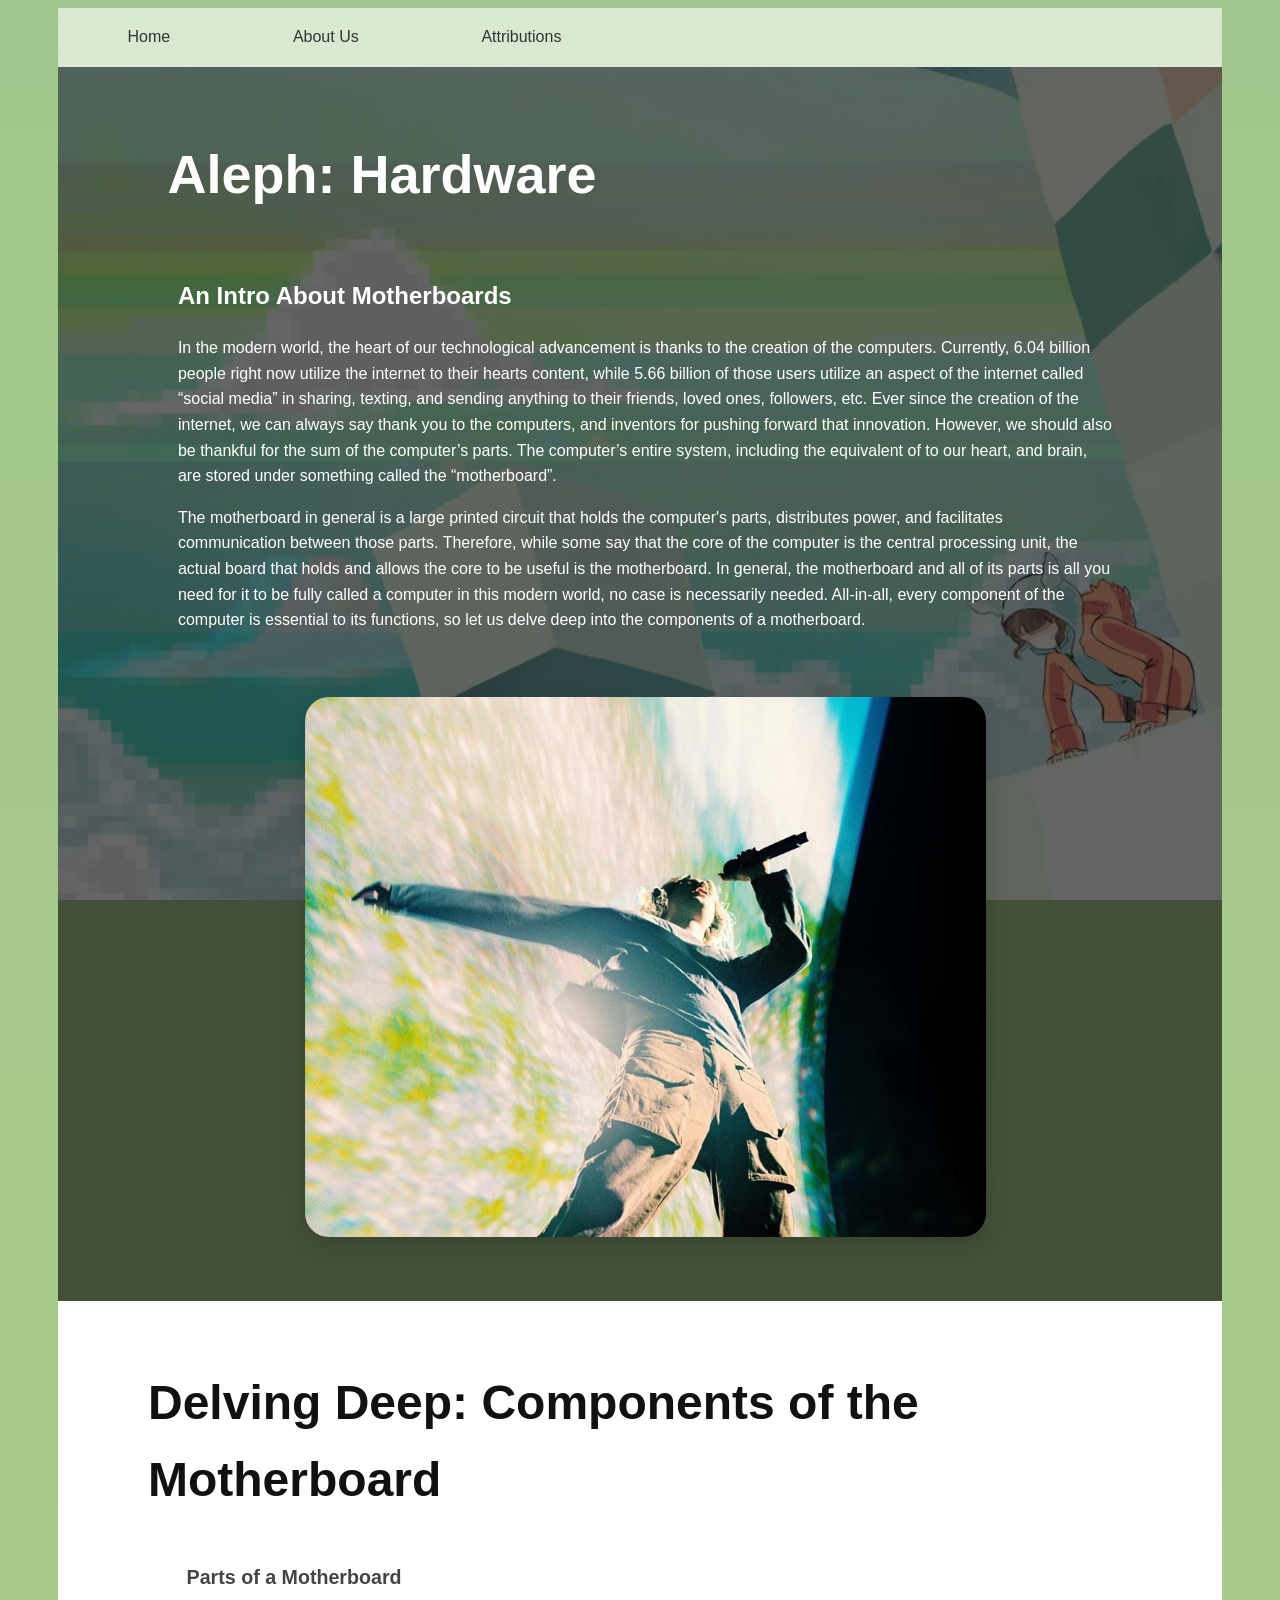
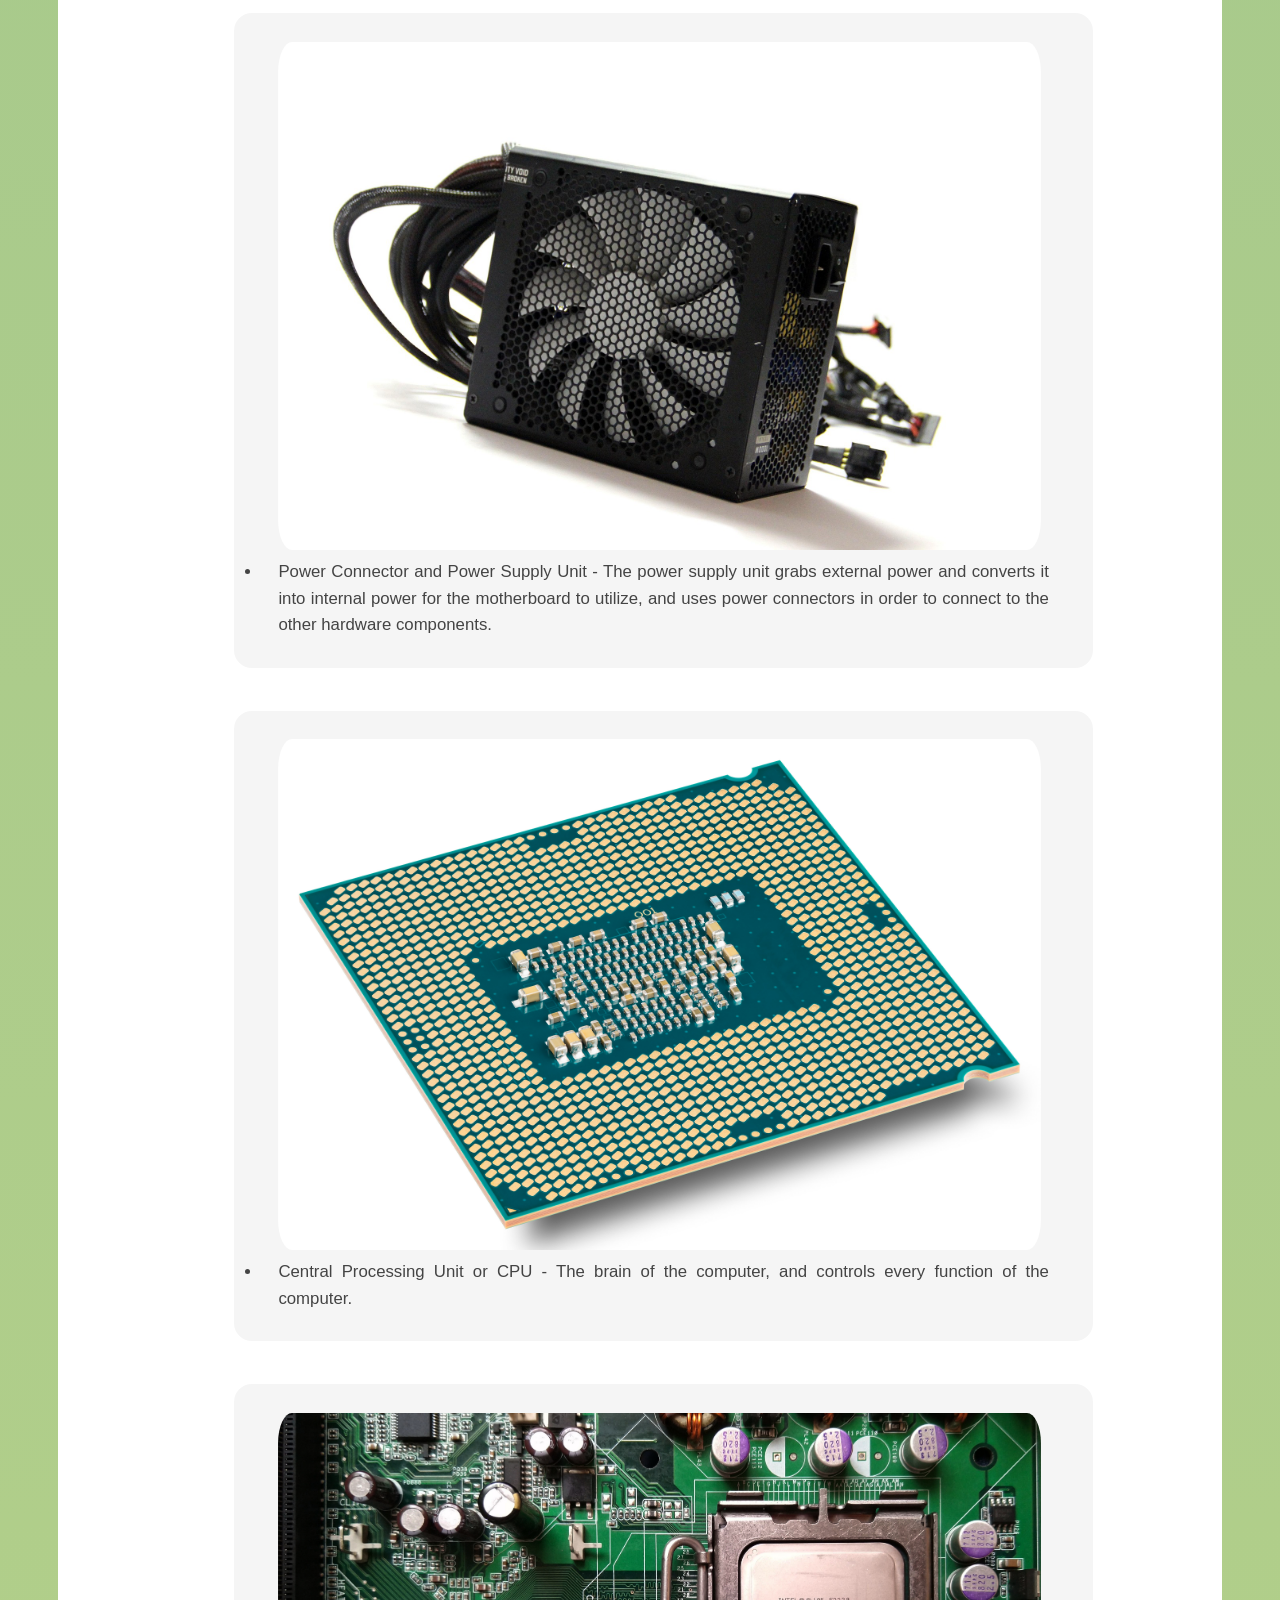
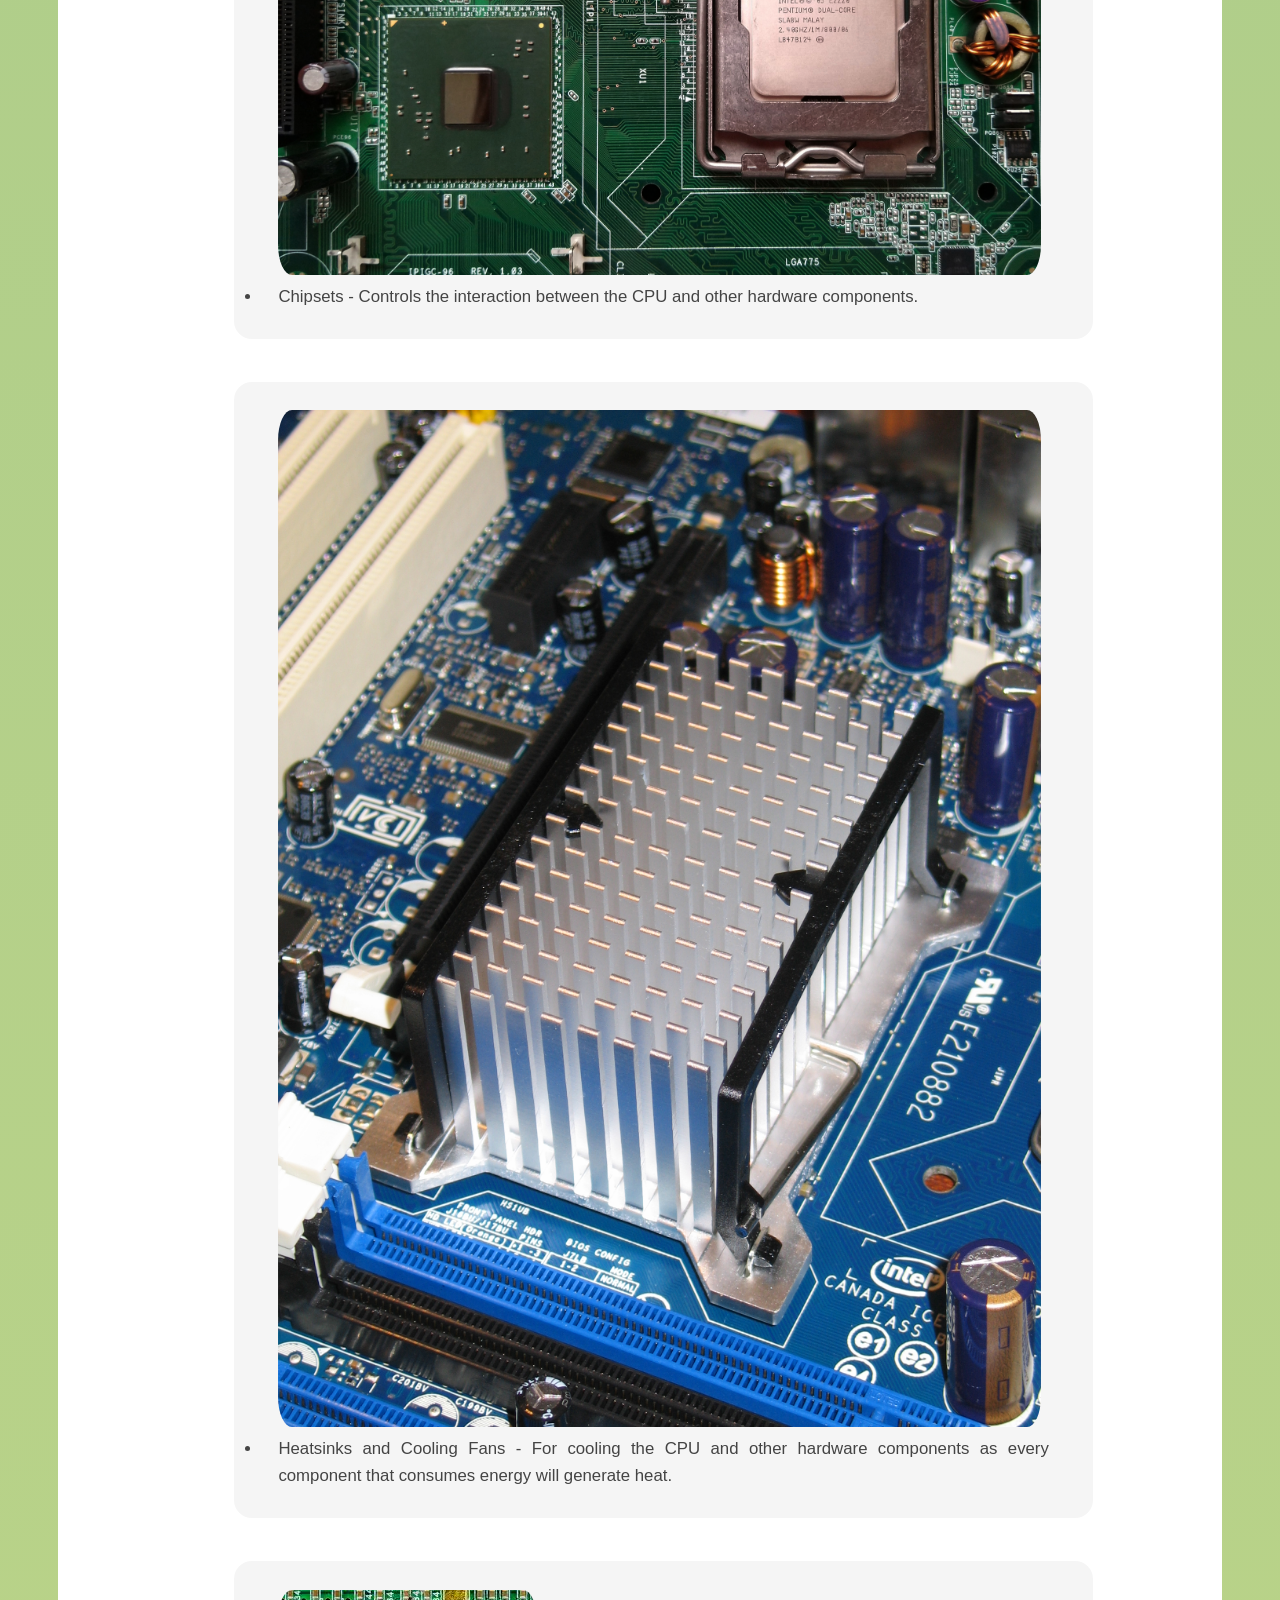
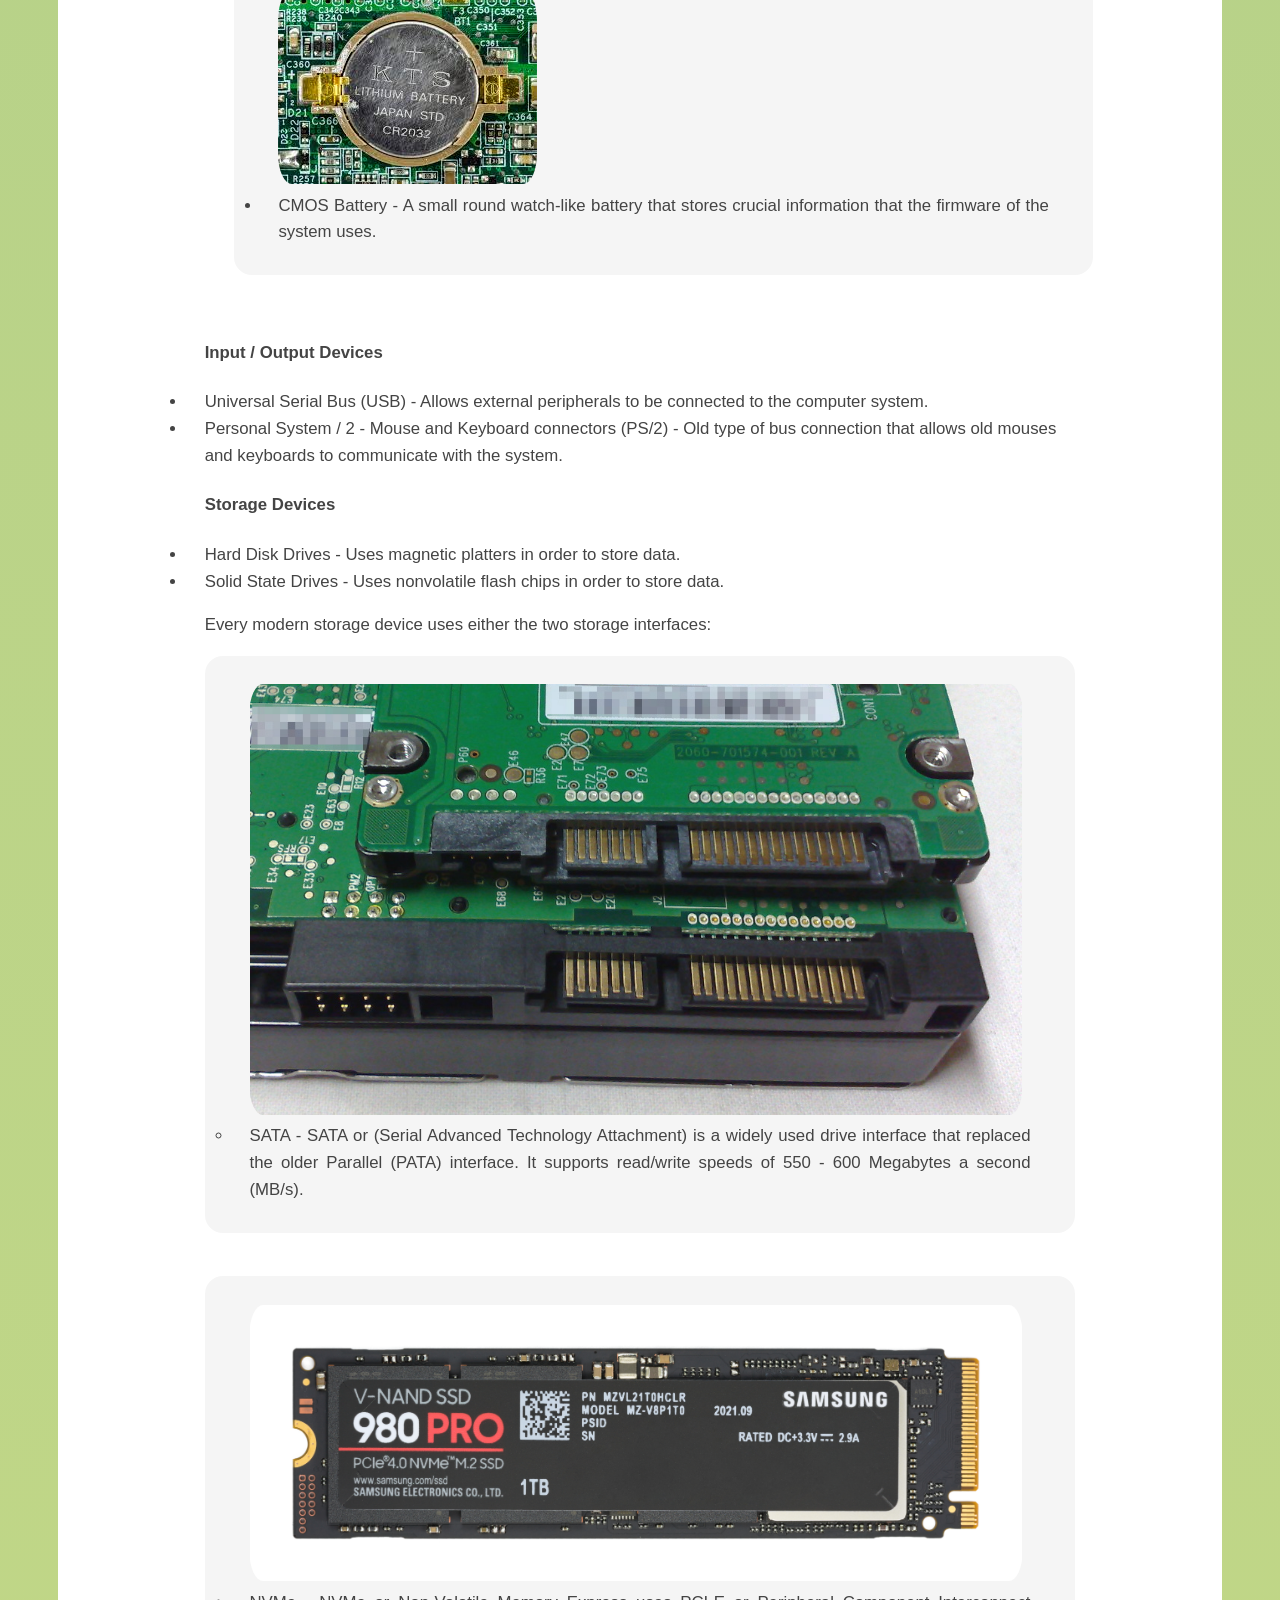
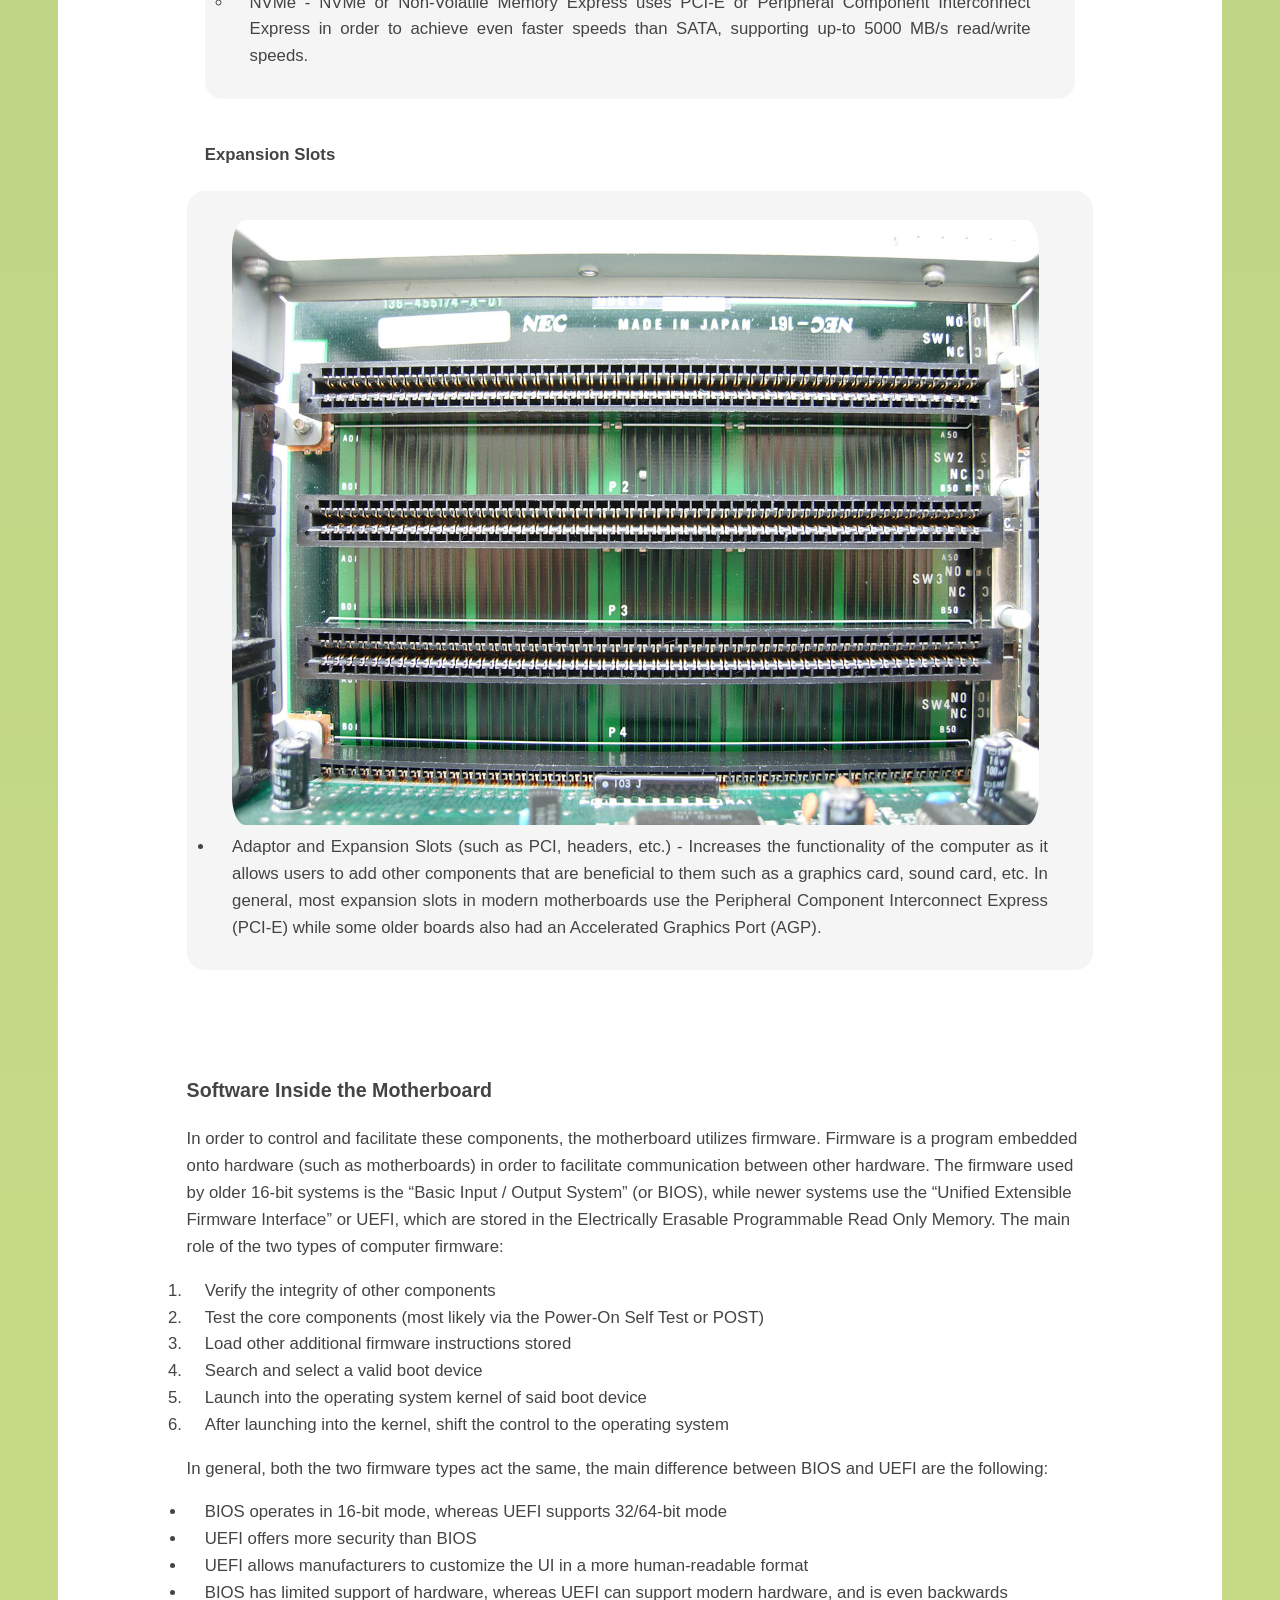
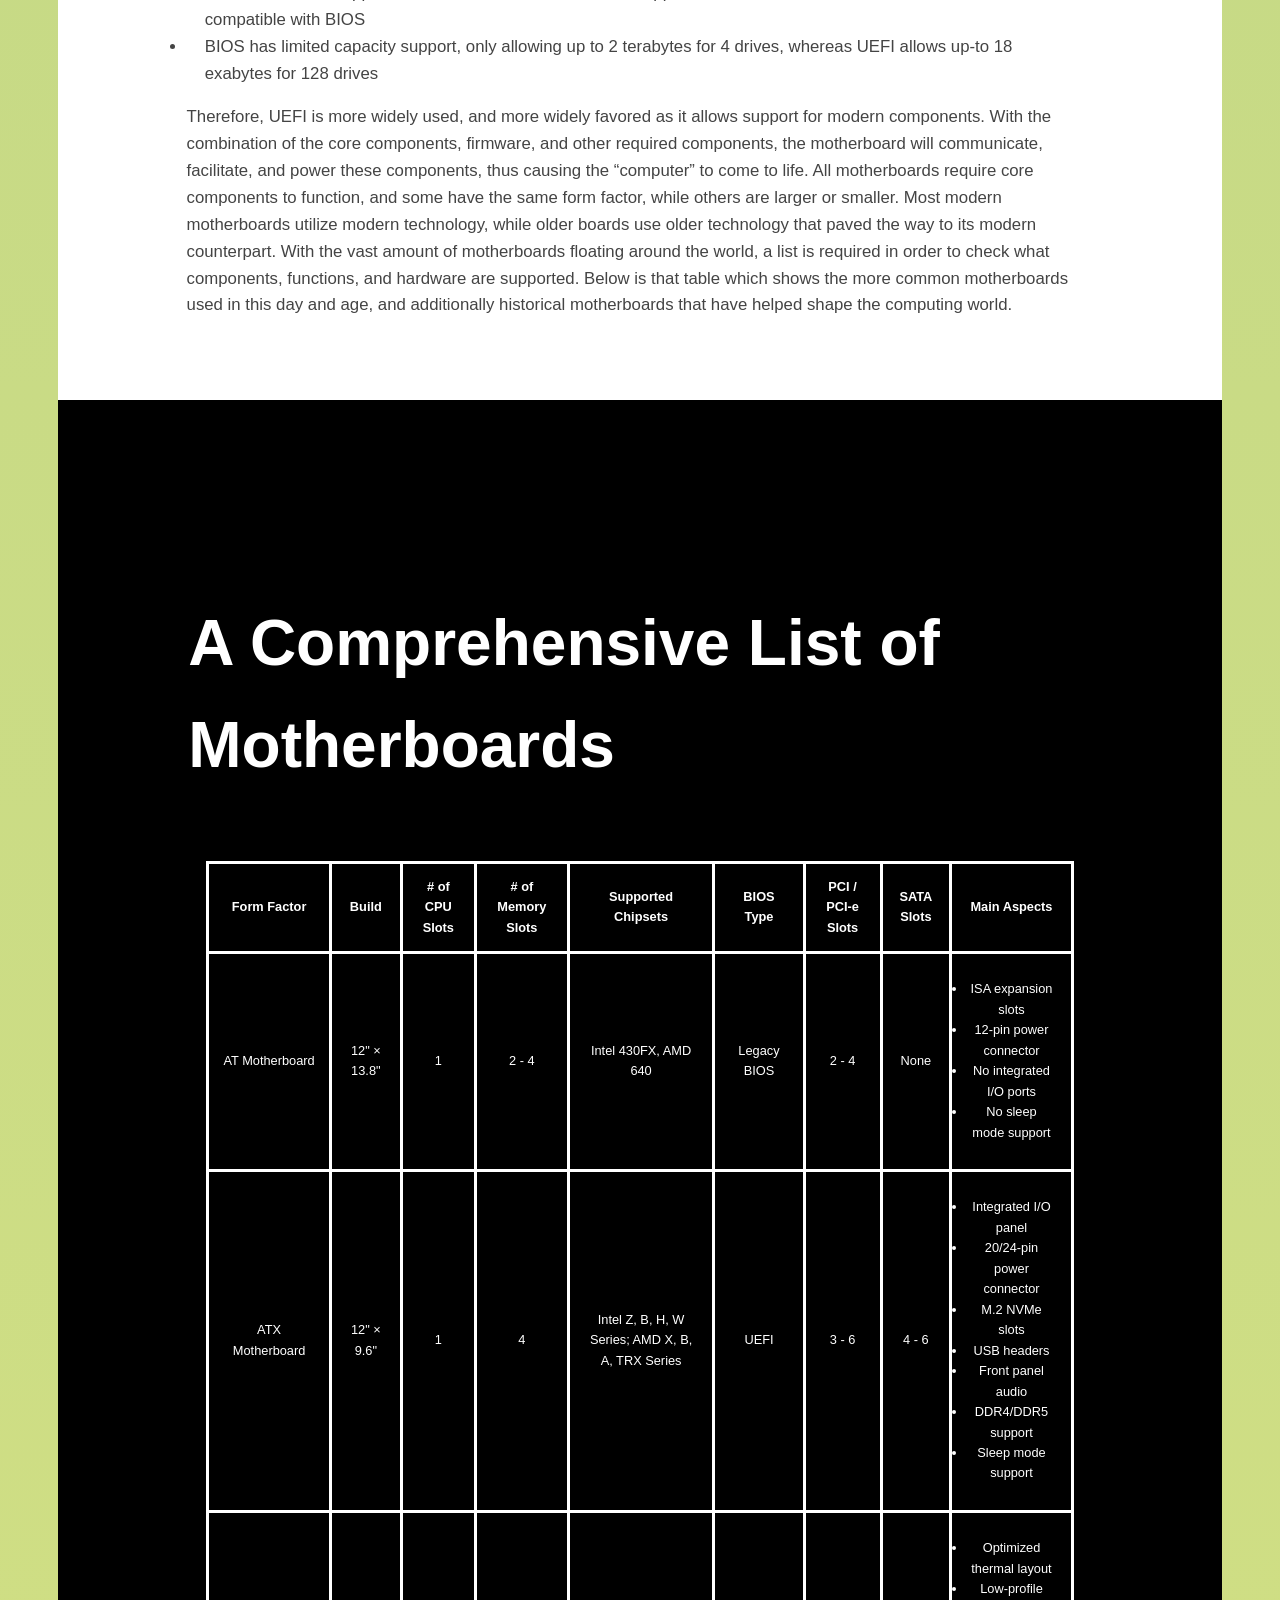
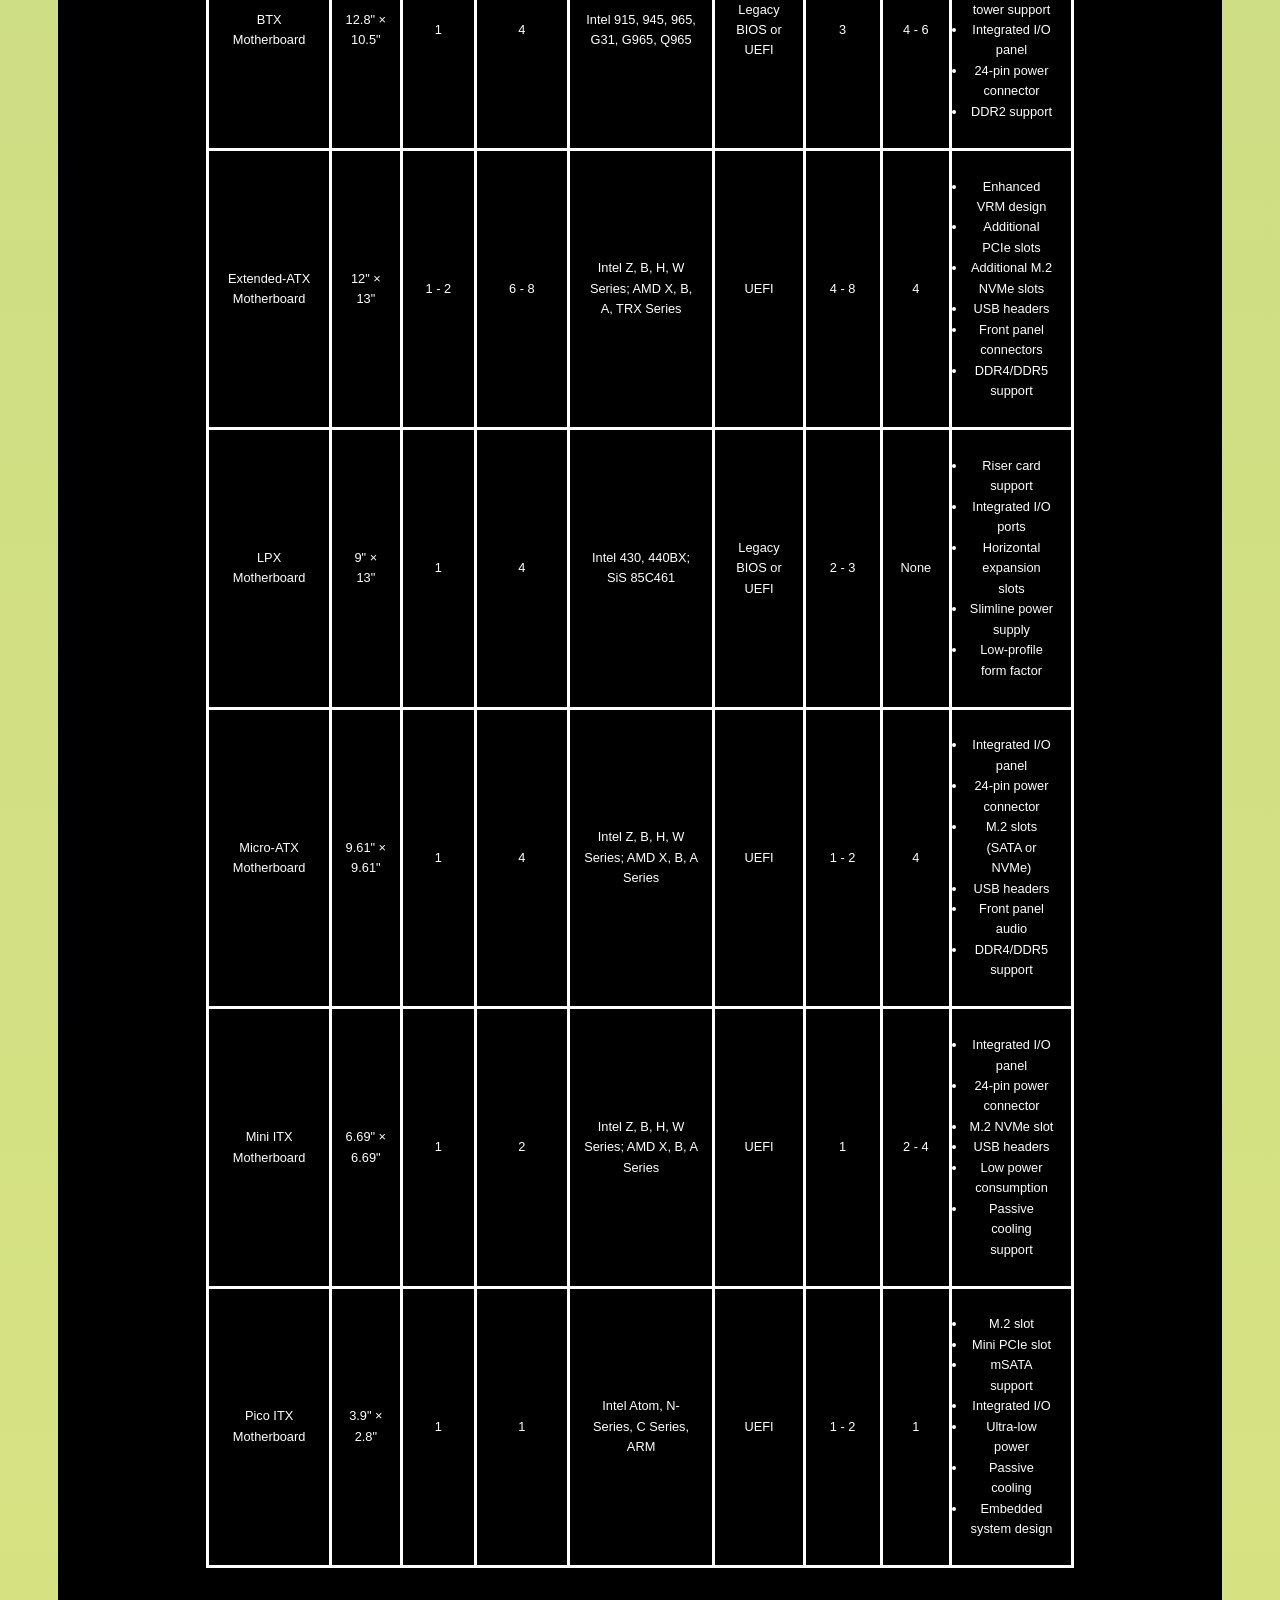
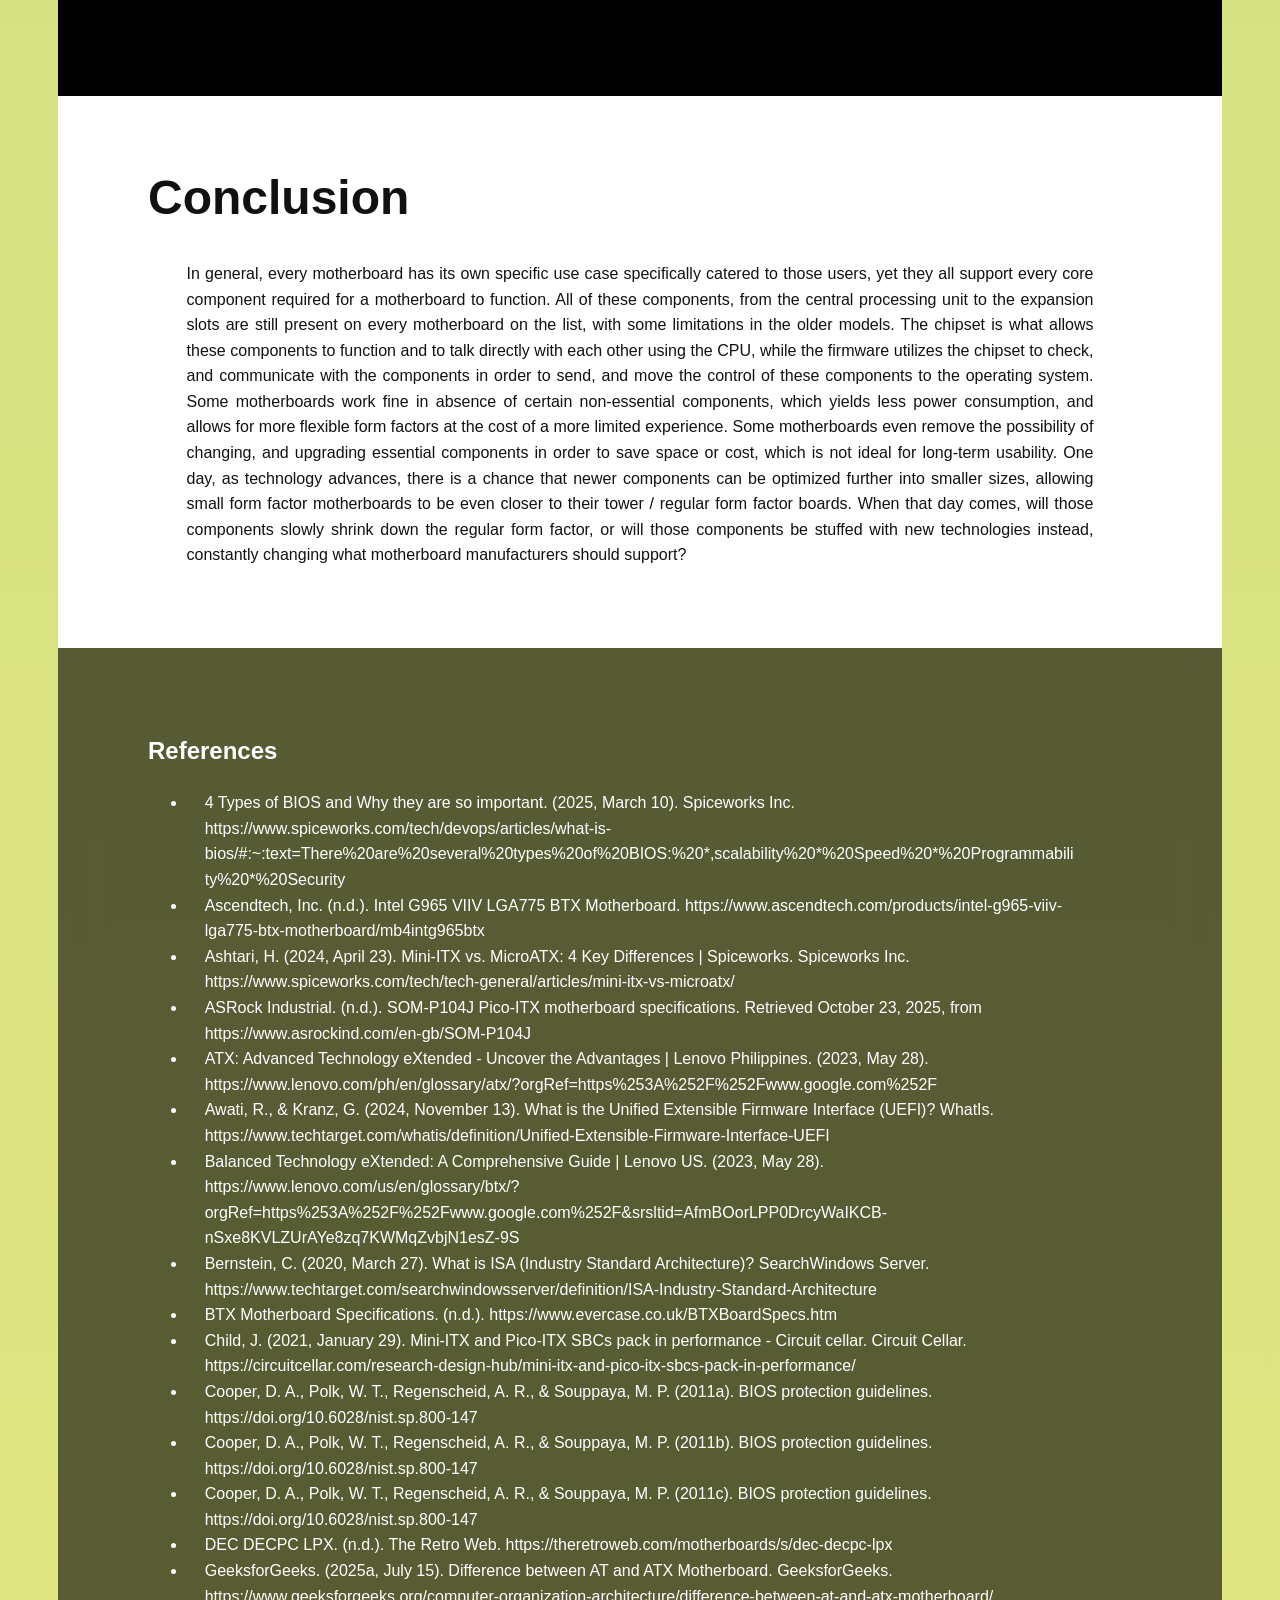
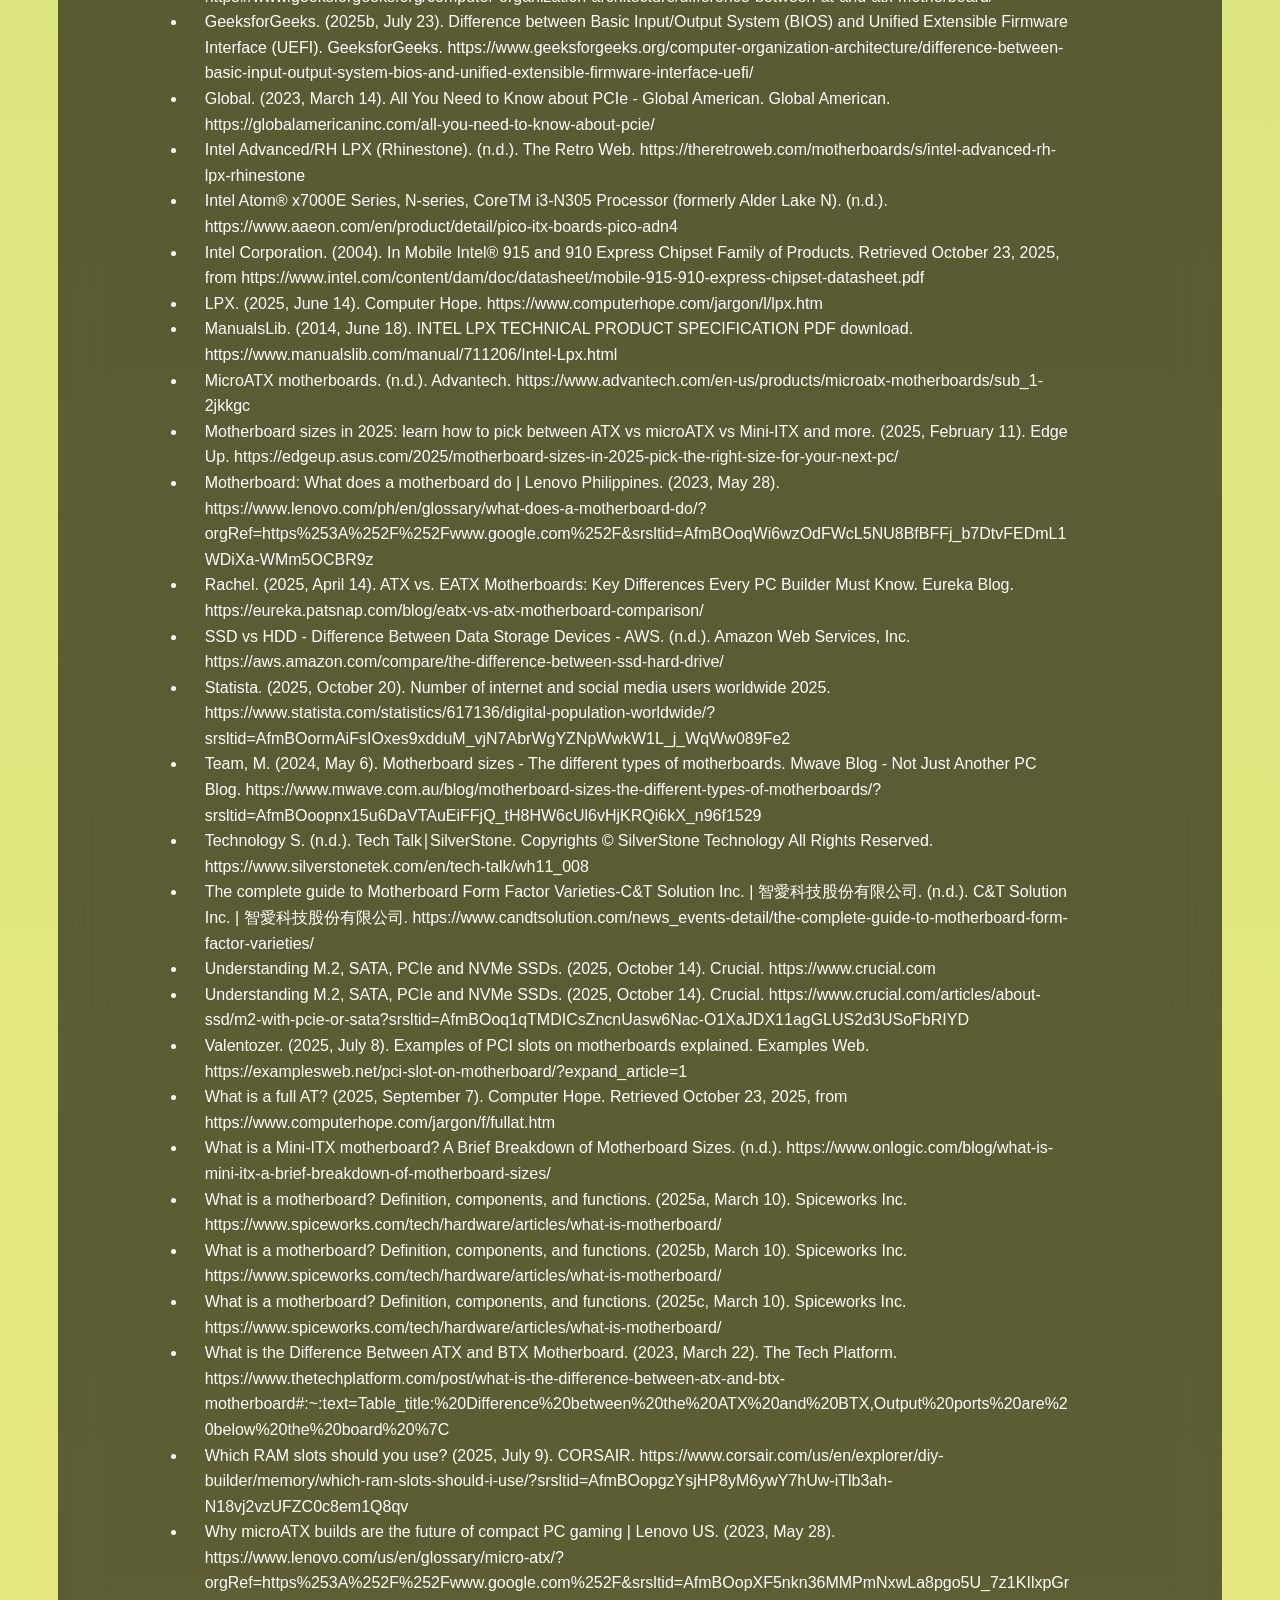
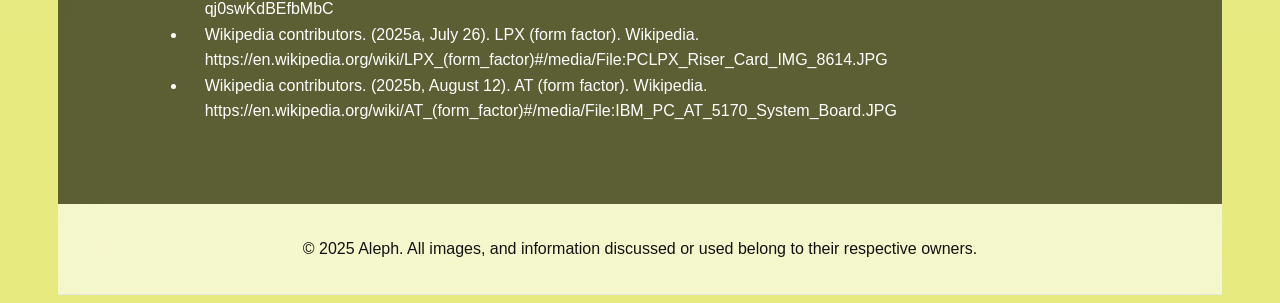
<file: Sub-Pages/Hardware2.html>
<!DOCTYPE html>
<html lang="en">
<head>
    <meta charset="UTF-8" />
    <meta name="viewport" content="width=device-width, initial-scale=1.0" />
    <title>Aleph: Hardware 2</title>
    <link rel="stylesheet" href="Homepage/style_Hardware2.css"/>
</head>
<body>
    <nav>
        <a href="../index.html">Home</a>
        <a href="About Me.html">About Us</a>
        <a href="References.html">Attributions</a>
    </nav>
    <!--Header-->
    <section class="section-1">
        <h1>Aleph: Hardware</h1>
        <div class="section-1-container">
            <div>
                <h2>An Intro About Motherboards</h2>
                <p class="section1animationthingy">In the modern world, the heart of our technological advancement is thanks to the creation of the computers. Currently, 6.04 billion people right now utilize the internet to their hearts content, while 5.66 billion of those users utilize an aspect of the internet called “social media” in sharing, texting, and sending anything to their friends, loved ones, followers, etc. Ever since the creation of the internet, we can always say thank you to the computers, and inventors for pushing forward that innovation. However, we should also be thankful for the sum of the computer’s parts. The computer’s entire system, including the equivalent of to our heart, and brain, are stored under something called the “motherboard”.</p>
                <p class="section1animationthingy2">The motherboard in general is a large printed circuit that holds the computer's parts, distributes
                power, and facilitates communication between those parts. Therefore, while some say that the core of the computer is
                the central processing unit, the actual board that holds and allows the core to be useful is the
                motherboard. In general, the motherboard and all of its parts is all you need for it to be fully
                called a computer in this modern world, no case is necessarily needed. All-in-all, every
                component of the computer is essential to its functions, so let us delve deep into the
                components of a motherboard.</p>
            </div>  
            <aside class="grey-box"></aside>
        </div>
    <!--Body 1-->    
    </section>
    <section class="section-2">
        <div class="section-2-main">
            <h2>Delving Deep: Components of the Motherboard</h2>
            <div class="section-2-container">
                <div class="text-block">
                    <h3>Parts of a Motherboard</h3>
                    <ul class="section2-list">
                        <div class="sec2-card-inner">
                        <img src="Homepage/Images/Hardware2/Hardware2_PSU.jpg">
                            <li class="sec2-list-text-block">Power Connector and Power Supply Unit - The power supply unit grabs external power and converts it into internal power for the motherboard to utilize, and uses power connectors in order to connect to the other hardware components.</li>
                        </div>
                        <div class="sec2-card-inner">
                            <img src="Homepage/Images/Hardware2/Hardware2_CPU.jpg">
                            <li class="sec2-list-text-block">Central Processing Unit or CPU - The brain of the computer, and controls every function of the computer.</li>
                        </div>       
                        <div class="sec2-card-inner">
                            <img src="Homepage/Images/Hardware2/Hardware2_Chipset.jpg">
                            <li class="sec2-list-text-block">Chipsets - Controls the interaction between the CPU and other hardware components.</li>
                        </div> 
                        <div class="sec2-card-inner">
                           <img src="Homepage/Images/Hardware2/Hardware2_Heatsink.jpg">
                            <li class="sec2-list-text-block">Heatsinks and Cooling Fans - For cooling the CPU and other hardware components as every component that
                        consumes energy will generate heat.</li>
                        </div>  
                        <div class="sec2-card-inner">
                            <img src="Homepage/Images/Hardware2/Hardware2_CMOS.jpeg">
                            <li class="sec2-list-text-block">CMOS Battery - A small round watch-like battery that stores crucial information that the firmware of the system uses.</li>
                        </div>  
                    </ul>
                    <ul>
                            <h4>Input / Output Devices</h4>
                            <li>Universal Serial Bus (USB) - Allows external peripherals to be connected to the computer system.</li>
                            <li>Personal System / 2 - Mouse and Keyboard connectors (PS/2) - Old type of bus connection that allows old mouses and keyboards to communicate with the system.</li>
                            <h4>Storage Devices</h4>
                            <li>Hard Disk Drives - Uses magnetic platters in order to store data.</li>
                            <li>Solid State Drives - Uses nonvolatile flash chips in order to store data.</li>
                            <p>Every modern storage device uses either the two storage interfaces:</p>
                            <ul>
                            <div class="sec2-card-inner">
                            <img src="Homepage/Images/Hardware2/Hardware2_SATA.jpg">
                                <li class="sec2-list-text-block">SATA - SATA or (Serial Advanced Technology Attachment) is a widely
                                used drive interface that replaced the older Parallel (PATA)
                                interface. It supports read/write speeds of 550 - 600 Megabytes a
                                second (MB/s).</li>
                            </div>  
                            <div class="sec2-card-inner">
                           <img src="Homepage/Images/Hardware2/Hardware2_NVME.jpg">
                                <li class="sec2-list-text-block">NVMe - NVMe or Non-Volatile Memory Express uses PCI-E or Peripheral
                                Component Interconnect Express in order to achieve even faster
                                speeds than SATA, supporting up-to 5000 MB/s read/write
                                speeds.</li>
                            </div>  
                            </ul>
                            <h4>Expansion Slots</h4>
                            <div class="sec2-card-inner">
                           <img src="Homepage/Images/Hardware2/Hardware2_Expansion.jpg">
                                <li class="sec2-list-text-block">Adaptor and Expansion Slots (such as PCI, headers, etc.) - Increases the functionality of the computer as it allows users to add other components that are beneficial to them such as a graphics card, sound card, etc. In general, most expansion slots in modern motherboards use the Peripheral Component Interconnect Express (PCI-E) while some older boards also had an Accelerated Graphics Port (AGP).</li>
                            </div> 
                        </ul>
                </div>
                <div class="text-block">
                    <h3>Software Inside the Motherboard</h3>
                    <p>In order to control and facilitate these components, the motherboard utilizes firmware. Firmware is a program embedded onto hardware (such as motherboards) in order to facilitate communication between other hardware. The firmware used by older 16-bit systems is the “Basic Input / Output System” (or BIOS), while newer systems use the “Unified Extensible Firmware Interface” or UEFI, which are stored in the Electrically Erasable Programmable Read Only Memory. The main role of the two types of computer firmware:<p>
                        <ol>
                            <li>Verify the integrity of other components</li>
                            <li>Test the core components (most likely via the Power-On Self Test or POST)</li>
                            <li>Load other additional firmware instructions stored</li>
                            <li>Search and select a valid boot device</li>
                            <li>Launch into the operating system kernel of said boot device</li>
                            <li>After launching into the kernel, shift the control to the operating system</li>
                        </ol>
                    <p>In general, both the two firmware types act the same, the main difference between BIOS and UEFI are the following:</p>
                    <ul>
                        <li>BIOS operates in 16-bit mode, whereas UEFI supports 32/64-bit mode</li>
                        <li>UEFI offers more security than BIOS</li>
                        <li>UEFI allows manufacturers to customize the UI in a more human-readable format</li>
                        <li>BIOS has limited support of hardware, whereas UEFI can support modern hardware, and is even backwards compatible with BIOS</li>
                        <li>BIOS has limited capacity support, only allowing up to 2 terabytes for 4 drives, whereas UEFI allows up-to 18 exabytes for 128 drives</li>
                    </ul>
                    <p>Therefore, UEFI is more widely used, and more widely favored as it allows support for modern components. With the combination of the core components, firmware, and other required components, the motherboard will communicate, facilitate, and power these components, thus causing the “computer” to come to life. All motherboards require core components to function, and some have the same form factor, while others are larger or smaller. Most modern motherboards utilize modern technology, while older boards use older technology that paved the way to its modern counterpart. With the vast amount of motherboards floating around the world, a list is required in order to check what components, functions, and hardware are supported. Below is that table which shows the more common motherboards used in this day and age, and additionally historical motherboards that have helped shape the computing world.</p>
                </div>
            </div>
        </div>
    <!--Body 2-->  
    </section>
     <div style="background-color: black;">
    <section class="section-3">   
        <div class="section-3-sub-container">
            <div>
                    <section class="section3-table">
                        <h1>A Comprehensive List of Motherboards</h1>
                                 <table>
                                    <tr>
                                    <th>Form Factor</th>
                                    <th>Build</th>
                                    <th># of CPU Slots</th>
                                    <th># of Memory Slots</th>
                                    <th>Supported Chipsets</th>
                                    <th>BIOS Type</th>
                                    <th>PCI / PCI-e Slots</th>
                                    <th>SATA Slots</th>
                                    <th>Main Aspects</th>
                                    </tr>
                                    <tr>
                                    <td>AT Motherboard</td>
                                    <td>12" × 13.8"</td>
                                    <td>1</td>
                                    <td>2 - 4</td>
                                    <td>Intel 430FX, AMD 640</td>
                                    <td>Legacy BIOS</td>
                                    <td>2 - 4</td>
                                    <td>None</td>
                                    <td>
                                        <ul>
                                        <li>ISA expansion slots</li>
                                        <li>12-pin power connector</li>
                                        <li>No integrated I/O ports</li>
                                        <li>No sleep mode support</li>
                                        </ul>
                                    </td>
                                    </tr>
                                    <tr>
                                    <td>ATX Motherboard</td>
                                    <td>12" × 9.6"</td>
                                    <td>1</td>
                                    <td>4</td>
                                    <td>Intel Z, B, H, W Series; AMD X, B, A, TRX Series</td>
                                    <td>UEFI</td>
                                    <td>3 - 6</td>
                                    <td>4 - 6</td>
                                    <td>
                                        <ul>
                                        <li>Integrated I/O panel</li>
                                        <li>20/24-pin power connector</li>
                                        <li>M.2 NVMe slots</li>
                                        <li>USB headers</li>
                                        <li>Front panel audio</li>
                                        <li>DDR4/DDR5 support</li>
                                        <li>Sleep mode support</li>
                                        </ul>
                                    </td>
                                    </tr>
                                    <tr>
                                    <td>BTX Motherboard</td>
                                    <td>12.8" × 10.5"</td>
                                    <td>1</td>
                                    <td>4</td>
                                    <td>Intel 915, 945, 965, G31, G965, Q965</td>
                                    <td>Legacy BIOS or UEFI</td>
                                    <td>3</td>
                                    <td>4 - 6</td>
                                    <td>
                                        <ul>
                                        <li>Optimized thermal layout</li>
                                        <li>Low-profile tower support</li>
                                        <li>Integrated I/O panel</li>
                                        <li>24-pin power connector</li>
                                        <li>DDR2 support</li>
                                        </ul>
                                    </td>
                                    </tr>
                                    <tr>
                                    <td>Extended-ATX Motherboard</td>
                                    <td>12" × 13"</td>
                                    <td>1 - 2</td>
                                    <td>6 - 8</td>
                                    <td>Intel Z, B, H, W Series; AMD X, B, A, TRX Series</td>
                                    <td>UEFI</td>
                                    <td>4 - 8</td>
                                    <td>4</td>
                                    <td>
                                        <ul>
                                        <li>Enhanced VRM design</li>
                                        <li>Additional PCIe slots</li>
                                        <li>Additional M.2 NVMe slots</li>
                                        <li>USB headers</li>
                                        <li>Front panel connectors</li>
                                        <li>DDR4/DDR5 support</li>
                                        </ul>
                                    </td>
                                    </tr>
                                    <tr>
                                    <td>LPX Motherboard</td>
                                    <td>9" × 13"</td>
                                    <td>1</td>
                                    <td>4</td>
                                    <td>Intel 430, 440BX; SiS 85C461</td>
                                    <td>Legacy BIOS or UEFI</td>
                                    <td>2 - 3</td>
                                    <td>None</td>
                                    <td>
                                        <ul>
                                        <li>Riser card support</li>
                                        <li>Integrated I/O ports</li>
                                        <li>Horizontal expansion slots</li>
                                        <li>Slimline power supply</li>
                                        <li>Low-profile form factor</li>
                                        </ul>
                                    </td>
                                    </tr>
                                    <tr>
                                    <td>Micro-ATX Motherboard</td>
                                    <td>9.61" × 9.61"</td>
                                    <td>1</td>
                                    <td>4</td>
                                    <td>Intel Z, B, H, W Series; AMD X, B, A Series</td>
                                    <td>UEFI</td>
                                    <td>1 - 2</td>
                                    <td>4</td>
                                    <td>
                                        <ul>
                                        <li>Integrated I/O panel</li>
                                        <li>24-pin power connector</li>
                                        <li>M.2 slots (SATA or NVMe)</li>
                                        <li>USB headers</li>
                                        <li>Front panel audio</li>
                                        <li>DDR4/DDR5 support</li>
                                        </ul>
                                    </td>
                                    </tr>
                                    <tr>
                                    <td>Mini ITX Motherboard</td>
                                    <td>6.69" × 6.69"</td>
                                    <td>1</td>
                                    <td>2</td>
                                    <td>Intel Z, B, H, W Series; AMD X, B, A Series</td>
                                    <td>UEFI</td>
                                    <td>1</td>
                                    <td>2 - 4</td>
                                    <td>
                                        <ul>
                                        <li>Integrated I/O panel</li>
                                        <li>24-pin power connector</li>
                                        <li>M.2 NVMe slot</li>
                                        <li>USB headers</li>
                                        <li>Low power consumption</li>
                                        <li>Passive cooling support</li>
                                        </ul>
                                    </td>
                                    </tr>
                                    <tr>
                                    <td>Pico ITX Motherboard</td>
                                    <td>3.9" × 2.8"</td>
                                    <td>1</td>
                                    <td>1</td>
                                    <td>Intel Atom, N-Series, C Series, ARM</td>
                                    <td>UEFI</td>
                                    <td>1 - 2</td>
                                    <td>1</td>
                                    <td>
                                        <ul>
                                        <li>M.2 slot</li>
                                        <li>Mini PCIe slot</li>
                                        <li>mSATA support</li>
                                        <li>Integrated I/O</li>
                                        <li>Ultra-low power</li>
                                        <li>Passive cooling</li>
                                        <li>Embedded system design</li>
                                        </ul>
                                    </td>
                                    </tr>
                                </table>
                    </section>
            </div>
        </div>
        </div>
    </section>
    </div>
    <section class="section-5">
        <div class="section-5-main">
            <h2>Conclusion</h2>
            <div class="section-5-container">
                <div class="sec5-text-block">
                    <p>In general, every motherboard has its own specific use case specifically catered to those users,
                    yet they all support every core component required for a motherboard to function. All of these
                    components, from the central processing unit to the expansion slots are still present on every
                    motherboard on the list, with some limitations in the older models. The chipset is what allows
                    these components to function and to talk directly with each other using the CPU, while the
                    firmware utilizes the chipset to check, and communicate with the components in order to send,
                    and move the control of these components to the operating system. Some motherboards work
                    fine in absence of certain non-essential components, which yields less power consumption, and
                    allows for more flexible form factors at the cost of a more limited experience. Some
                    motherboards even remove the possibility of changing, and upgrading essential components in
                    order to save space or cost, which is not ideal for long-term usability. One day, as technology
                    advances, there is a chance that newer components can be optimized further into smaller sizes,
                    allowing small form factor motherboards to be even closer to their tower / regular form factor
                    boards. When that day comes, will those components slowly shrink down the regular form
                    factor, or will those components be stuffed with new technologies instead, constantly changing
                    what motherboard manufacturers should support?
</p>
                </div>
        </div>
    </section>
       <!--References-->
     <section class="References">
        <div class="References-Main">
            <h2>References</h2>
            <div class="References-Class1">
                <div class="References-Text-Block">
                  <ul class="references">
  <li>4 Types of BIOS and Why they are so important. (2025, March 10). Spiceworks Inc. https://www.spiceworks.com/tech/devops/articles/what-is-bios/#:~:text=There%20are%20several%20types%20of%20BIOS:%20*,scalability%20*%20Speed%20*%20Programmability%20*%20Security</li>
  <li>Ascendtech, Inc. (n.d.). Intel G965 VIIV LGA775 BTX Motherboard. https://www.ascendtech.com/products/intel-g965-viiv-lga775-btx-motherboard/mb4intg965btx</li>
  <li>Ashtari, H. (2024, April 23). Mini-ITX vs. MicroATX: 4 Key Differences | Spiceworks. Spiceworks Inc. https://www.spiceworks.com/tech/tech-general/articles/mini-itx-vs-microatx/</li>
  <li>ASRock Industrial. (n.d.). SOM-P104J Pico-ITX motherboard specifications. Retrieved October 23, 2025, from https://www.asrockind.com/en-gb/SOM-P104J</li>
  <li>ATX: Advanced Technology eXtended - Uncover the Advantages | Lenovo Philippines. (2023, May 28). https://www.lenovo.com/ph/en/glossary/atx/?orgRef=https%253A%252F%252Fwww.google.com%252F</li>
  <li>Awati, R., & Kranz, G. (2024, November 13). What is the Unified Extensible Firmware Interface (UEFI)? WhatIs. https://www.techtarget.com/whatis/definition/Unified-Extensible-Firmware-Interface-UEFI</li>
  <li>Balanced Technology eXtended: A Comprehensive Guide | Lenovo US. (2023, May 28). https://www.lenovo.com/us/en/glossary/btx/?orgRef=https%253A%252F%252Fwww.google.com%252F&srsltid=AfmBOorLPP0DrcyWaIKCB-nSxe8KVLZUrAYe8zq7KWMqZvbjN1esZ-9S</li>
  <li>Bernstein, C. (2020, March 27). What is ISA (Industry Standard Architecture)? SearchWindows Server. https://www.techtarget.com/searchwindowsserver/definition/ISA-Industry-Standard-Architecture</li>
  <li>BTX Motherboard Specifications. (n.d.). https://www.evercase.co.uk/BTXBoardSpecs.htm</li>
  <li>Child, J. (2021, January 29). Mini-ITX and Pico-ITX SBCs pack in performance - Circuit cellar. Circuit Cellar. https://circuitcellar.com/research-design-hub/mini-itx-and-pico-itx-sbcs-pack-in-performance/</li>
  <li>Cooper, D. A., Polk, W. T., Regenscheid, A. R., & Souppaya, M. P. (2011a). BIOS protection guidelines. https://doi.org/10.6028/nist.sp.800-147</li>
  <li>Cooper, D. A., Polk, W. T., Regenscheid, A. R., & Souppaya, M. P. (2011b). BIOS protection guidelines. https://doi.org/10.6028/nist.sp.800-147</li>
  <li>Cooper, D. A., Polk, W. T., Regenscheid, A. R., & Souppaya, M. P. (2011c). BIOS protection guidelines. https://doi.org/10.6028/nist.sp.800-147</li>
  <li>DEC DECPC LPX. (n.d.). The Retro Web. https://theretroweb.com/motherboards/s/dec-decpc-lpx</li>
  <li>GeeksforGeeks. (2025a, July 15). Difference between AT and ATX Motherboard. GeeksforGeeks. https://www.geeksforgeeks.org/computer-organization-architecture/difference-between-at-and-atx-motherboard/</li>
  <li>GeeksforGeeks. (2025b, July 23). Difference between Basic Input/Output System (BIOS) and Unified Extensible Firmware Interface (UEFI). GeeksforGeeks. https://www.geeksforgeeks.org/computer-organization-architecture/difference-between-basic-input-output-system-bios-and-unified-extensible-firmware-interface-uefi/</li>
  <li>Global. (2023, March 14). All You Need to Know about PCIe - Global American. Global American. https://globalamericaninc.com/all-you-need-to-know-about-pcie/</li>
  <li>Intel Advanced/RH LPX (Rhinestone). (n.d.). The Retro Web. https://theretroweb.com/motherboards/s/intel-advanced-rh-lpx-rhinestone</li>
  <li>Intel Atom® x7000E Series, N-series, CoreTM i3-N305 Processor (formerly Alder Lake N). (n.d.). https://www.aaeon.com/en/product/detail/pico-itx-boards-pico-adn4</li>
  <li>Intel Corporation. (2004). In Mobile Intel® 915 and 910 Express Chipset Family of Products. Retrieved October 23, 2025, from https://www.intel.com/content/dam/doc/datasheet/mobile-915-910-express-chipset-datasheet.pdf</li>
  <li>LPX. (2025, June 14). Computer Hope. https://www.computerhope.com/jargon/l/lpx.htm</li>
  <li>ManualsLib. (2014, June 18). INTEL LPX TECHNICAL PRODUCT SPECIFICATION PDF download. https://www.manualslib.com/manual/711206/Intel-Lpx.html</li>
  <li>MicroATX motherboards. (n.d.). Advantech. https://www.advantech.com/en-us/products/microatx-motherboards/sub_1-2jkkgc</li>
  <li>Motherboard sizes in 2025: learn how to pick between ATX vs microATX vs Mini-ITX and more. (2025, February 11). Edge Up. https://edgeup.asus.com/2025/motherboard-sizes-in-2025-pick-the-right-size-for-your-next-pc/</li>
  <li>Motherboard: What does a motherboard do | Lenovo Philippines. (2023, May 28). https://www.lenovo.com/ph/en/glossary/what-does-a-motherboard-do/?orgRef=https%253A%252F%252Fwww.google.com%252F&srsltid=AfmBOoqWi6wzOdFWcL5NU8BfBFFj_b7DtvFEDmL1WDiXa-WMm5OCBR9z</li>
  <li>Rachel. (2025, April 14). ATX vs. EATX Motherboards: Key Differences Every PC Builder Must Know. Eureka Blog. https://eureka.patsnap.com/blog/eatx-vs-atx-motherboard-comparison/</li>
  <li>SSD vs HDD - Difference Between Data Storage Devices - AWS. (n.d.). Amazon Web Services, Inc. https://aws.amazon.com/compare/the-difference-between-ssd-hard-drive/</li>
  <li>Statista. (2025, October 20). Number of internet and social media users worldwide 2025. https://www.statista.com/statistics/617136/digital-population-worldwide/?srsltid=AfmBOormAiFsIOxes9xdduM_vjN7AbrWgYZNpWwkW1L_j_WqWw089Fe2</li>
  <li>Team, M. (2024, May 6). Motherboard sizes - The different types of motherboards. Mwave Blog - Not Just Another PC Blog. https://www.mwave.com.au/blog/motherboard-sizes-the-different-types-of-motherboards/?srsltid=AfmBOoopnx15u6DaVTAuEiFFjQ_tH8HW6cUl6vHjKRQi6kX_n96f1529</li>
  <li>Technology S. (n.d.). Tech Talk∣SilverStone. Copyrights © SilverStone Technology All Rights Reserved. https://www.silverstonetek.com/en/tech-talk/wh11_008</li>
  <li>The complete guide to Motherboard Form Factor Varieties-C&T Solution Inc. | 智愛科技股份有限公司. (n.d.). C&T Solution Inc. | 智愛科技股份有限公司. https://www.candtsolution.com/news_events-detail/the-complete-guide-to-motherboard-form-factor-varieties/</li>
  <li>Understanding M.2, SATA, PCIe and NVMe SSDs. (2025, October 14). Crucial. https://www.crucial.com
    <li>Understanding M.2, SATA, PCIe and NVMe SSDs. (2025, October 14). Crucial. https://www.crucial.com/articles/about-ssd/m2-with-pcie-or-sata?srsltid=AfmBOoq1qTMDICsZncnUasw6Nac-O1XaJDX11agGLUS2d3USoFbRIYD</li>
  <li>Valentozer. (2025, July 8). Examples of PCI slots on motherboards explained. Examples Web. https://examplesweb.net/pci-slot-on-motherboard/?expand_article=1</li>
  <li>What is a full AT? (2025, September 7). Computer Hope. Retrieved October 23, 2025, from https://www.computerhope.com/jargon/f/fullat.htm</li>
  <li>What is a Mini-ITX motherboard? A Brief Breakdown of Motherboard Sizes. (n.d.). https://www.onlogic.com/blog/what-is-mini-itx-a-brief-breakdown-of-motherboard-sizes/</li>
  <li>What is a motherboard? Definition, components, and functions. (2025a, March 10). Spiceworks Inc. https://www.spiceworks.com/tech/hardware/articles/what-is-motherboard/</li>
  <li>What is a motherboard? Definition, components, and functions. (2025b, March 10). Spiceworks Inc. https://www.spiceworks.com/tech/hardware/articles/what-is-motherboard/</li>
  <li>What is a motherboard? Definition, components, and functions. (2025c, March 10). Spiceworks Inc. https://www.spiceworks.com/tech/hardware/articles/what-is-motherboard/</li>
  <li>What is the Difference Between ATX and BTX Motherboard. (2023, March 22). The Tech Platform. https://www.thetechplatform.com/post/what-is-the-difference-between-atx-and-btx-motherboard#:~:text=Table_title:%20Difference%20between%20the%20ATX%20and%20BTX,Output%20ports%20are%20below%20the%20board%20%7C</li>
  <li>Which RAM slots should you use? (2025, July 9). CORSAIR. https://www.corsair.com/us/en/explorer/diy-builder/memory/which-ram-slots-should-i-use/?srsltid=AfmBOopgzYsjHP8yM6ywY7hUw-iTlb3ah-N18vj2vzUFZC0c8em1Q8qv</li>
  <li>Why microATX builds are the future of compact PC gaming | Lenovo US. (2023, May 28). https://www.lenovo.com/us/en/glossary/micro-atx/?orgRef=https%253A%252F%252Fwww.google.com%252F&srsltid=AfmBOopXF5nkn36MMPmNxwLa8pgo5U_7z1KIlxpGrqj0swKdBEfbMbC</li>
  <li>Wikipedia contributors. (2025a, July 26). LPX (form factor). Wikipedia. https://en.wikipedia.org/wiki/LPX_(form_factor)#/media/File:PCLPX_Riser_Card_IMG_8614.JPG</li>
  <li>Wikipedia contributors. (2025b, August 12). AT (form factor). Wikipedia. https://en.wikipedia.org/wiki/AT_(form_factor)#/media/File:IBM_PC_AT_5170_System_Board.JPG</li>
</ul>
                </div>
        </div>
    </section>
    <footer>
       <p class="footer">&copy; 2025 Aleph. All images, and information discussed or used belong to their respective owners.</p>
    </footer>
</body>
</html>
</file>
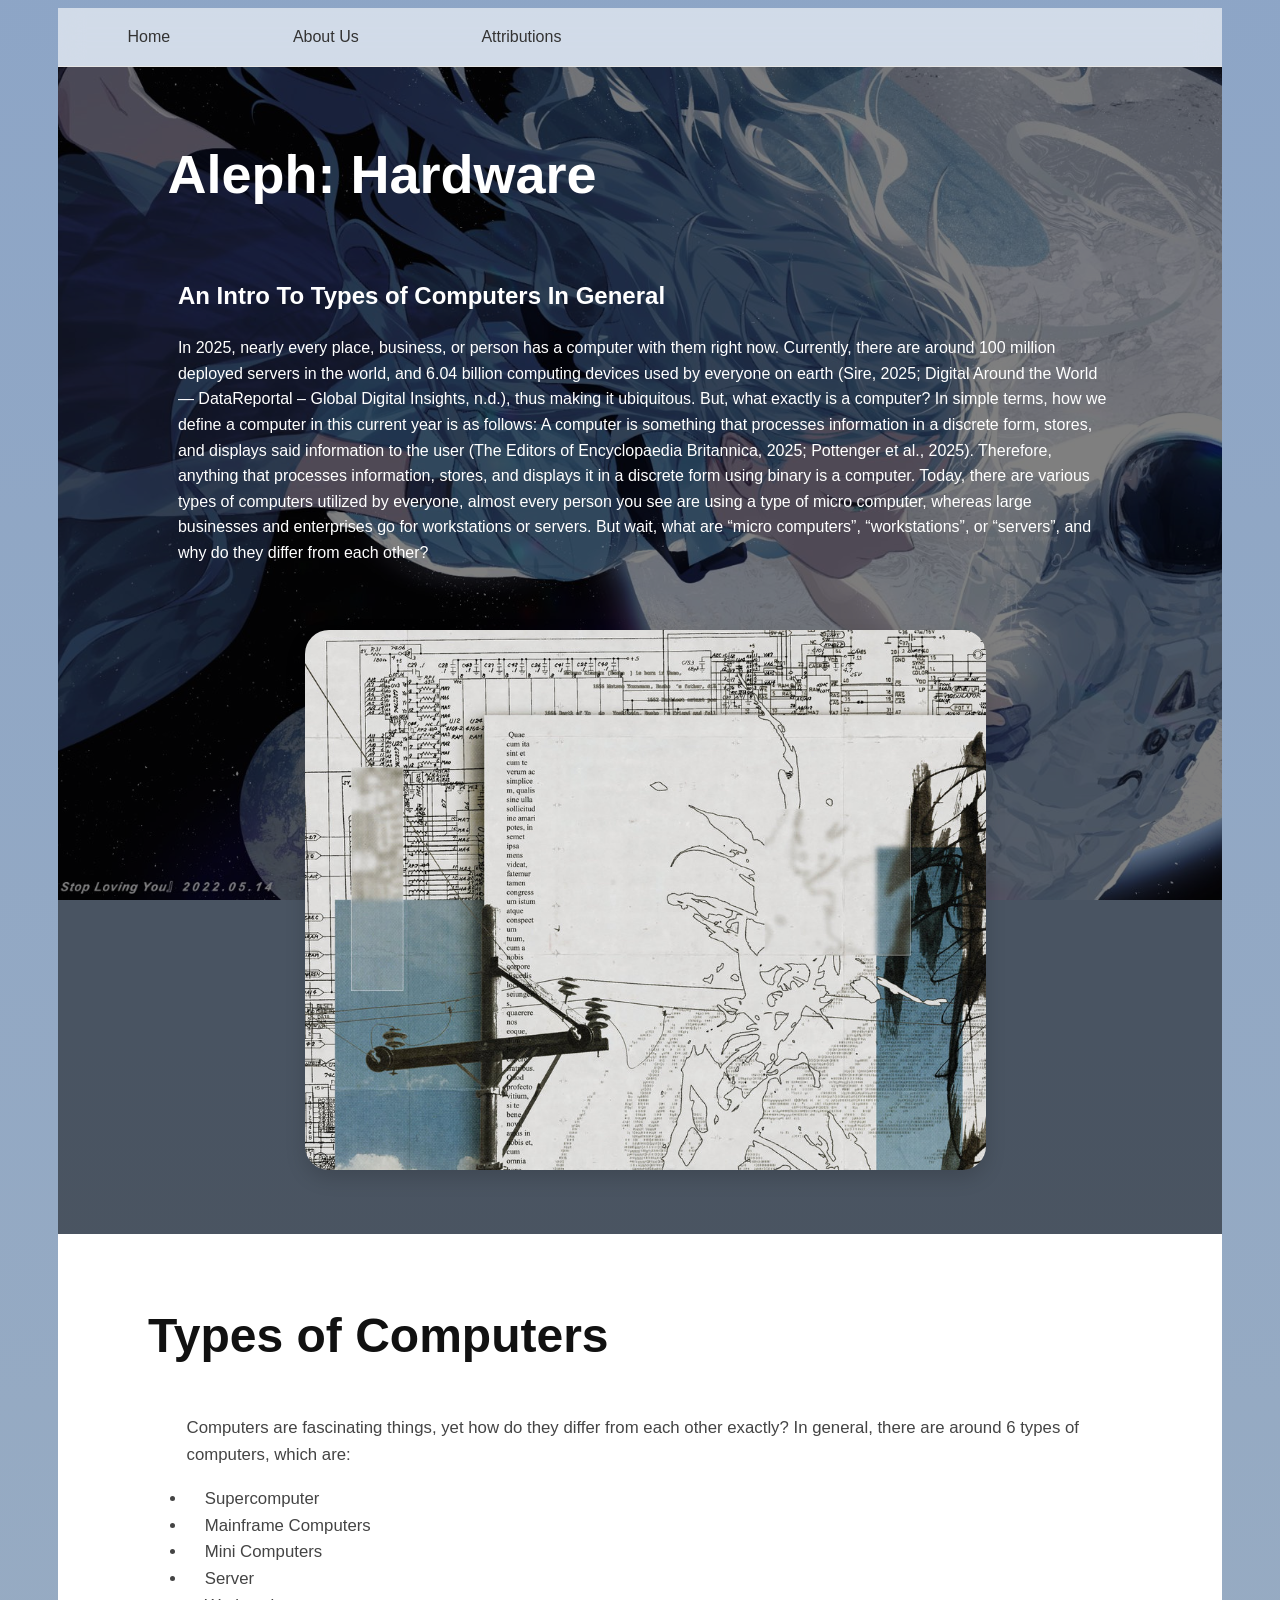
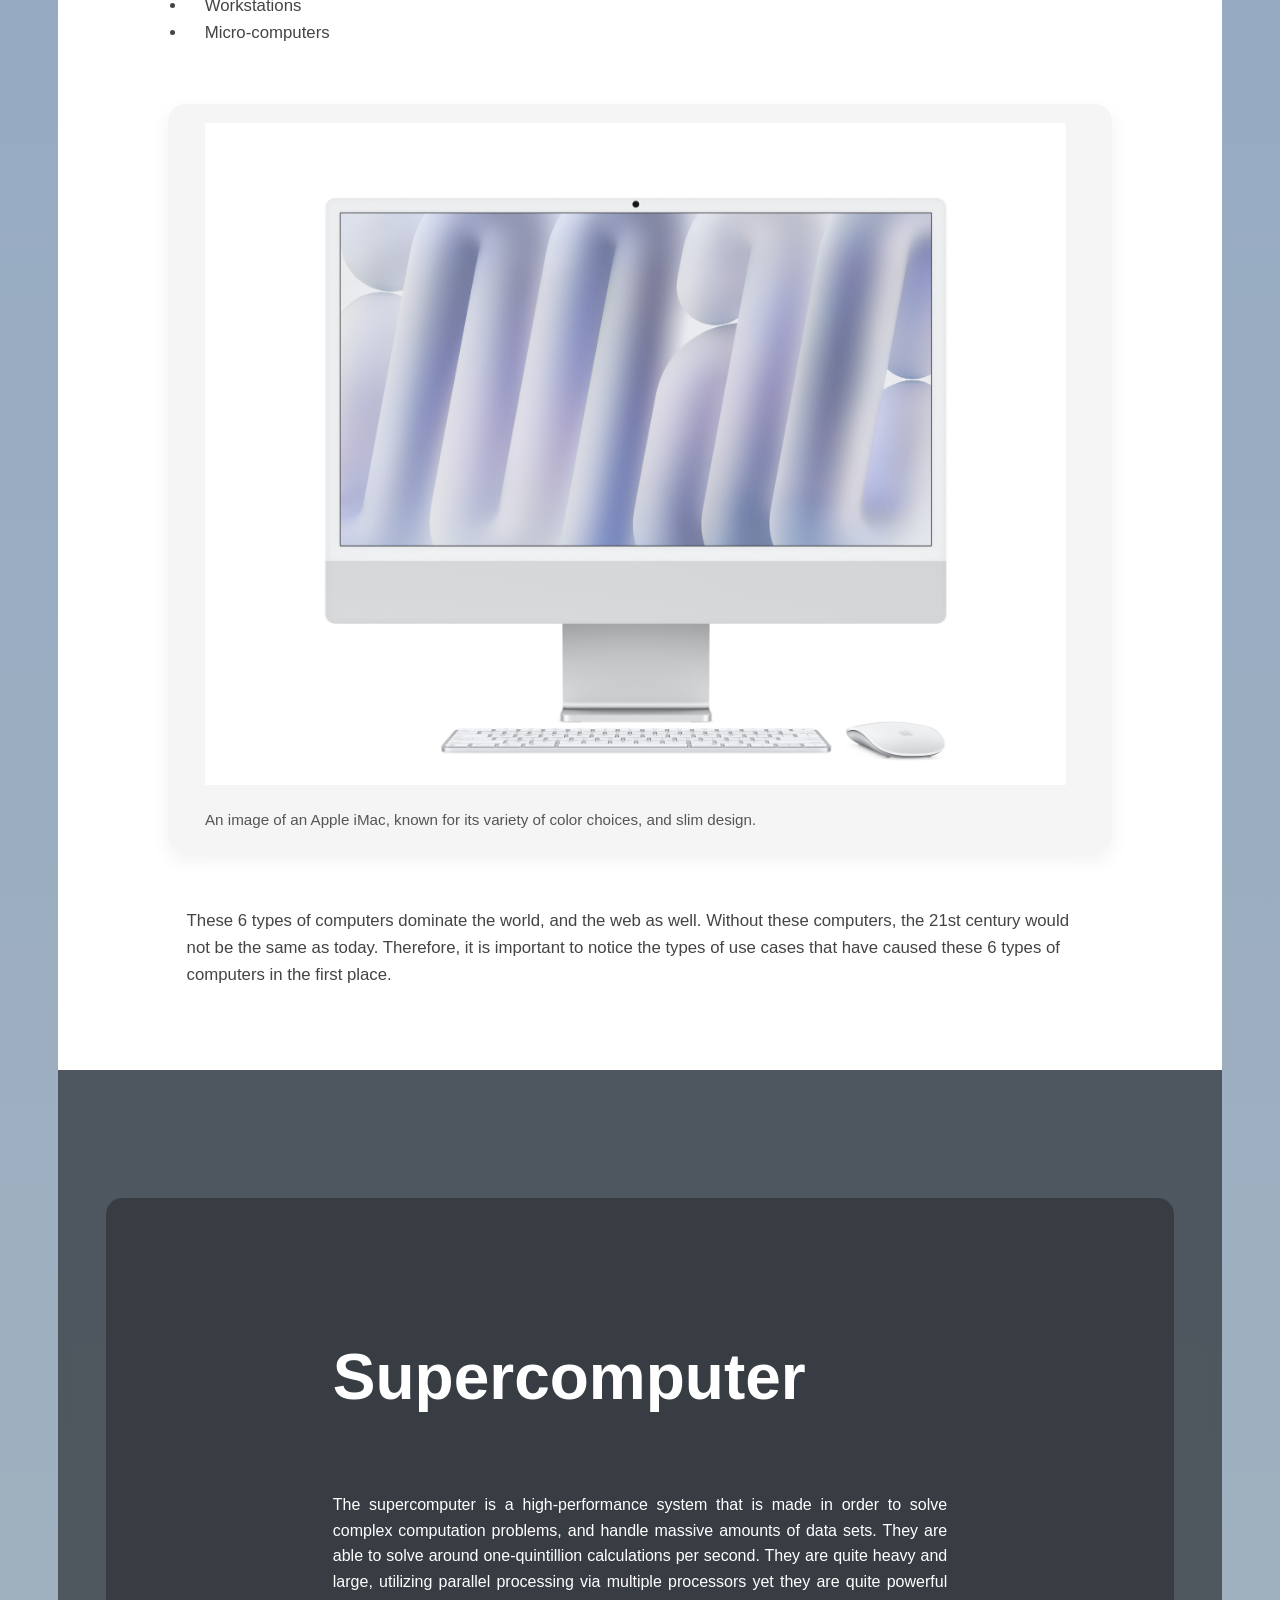
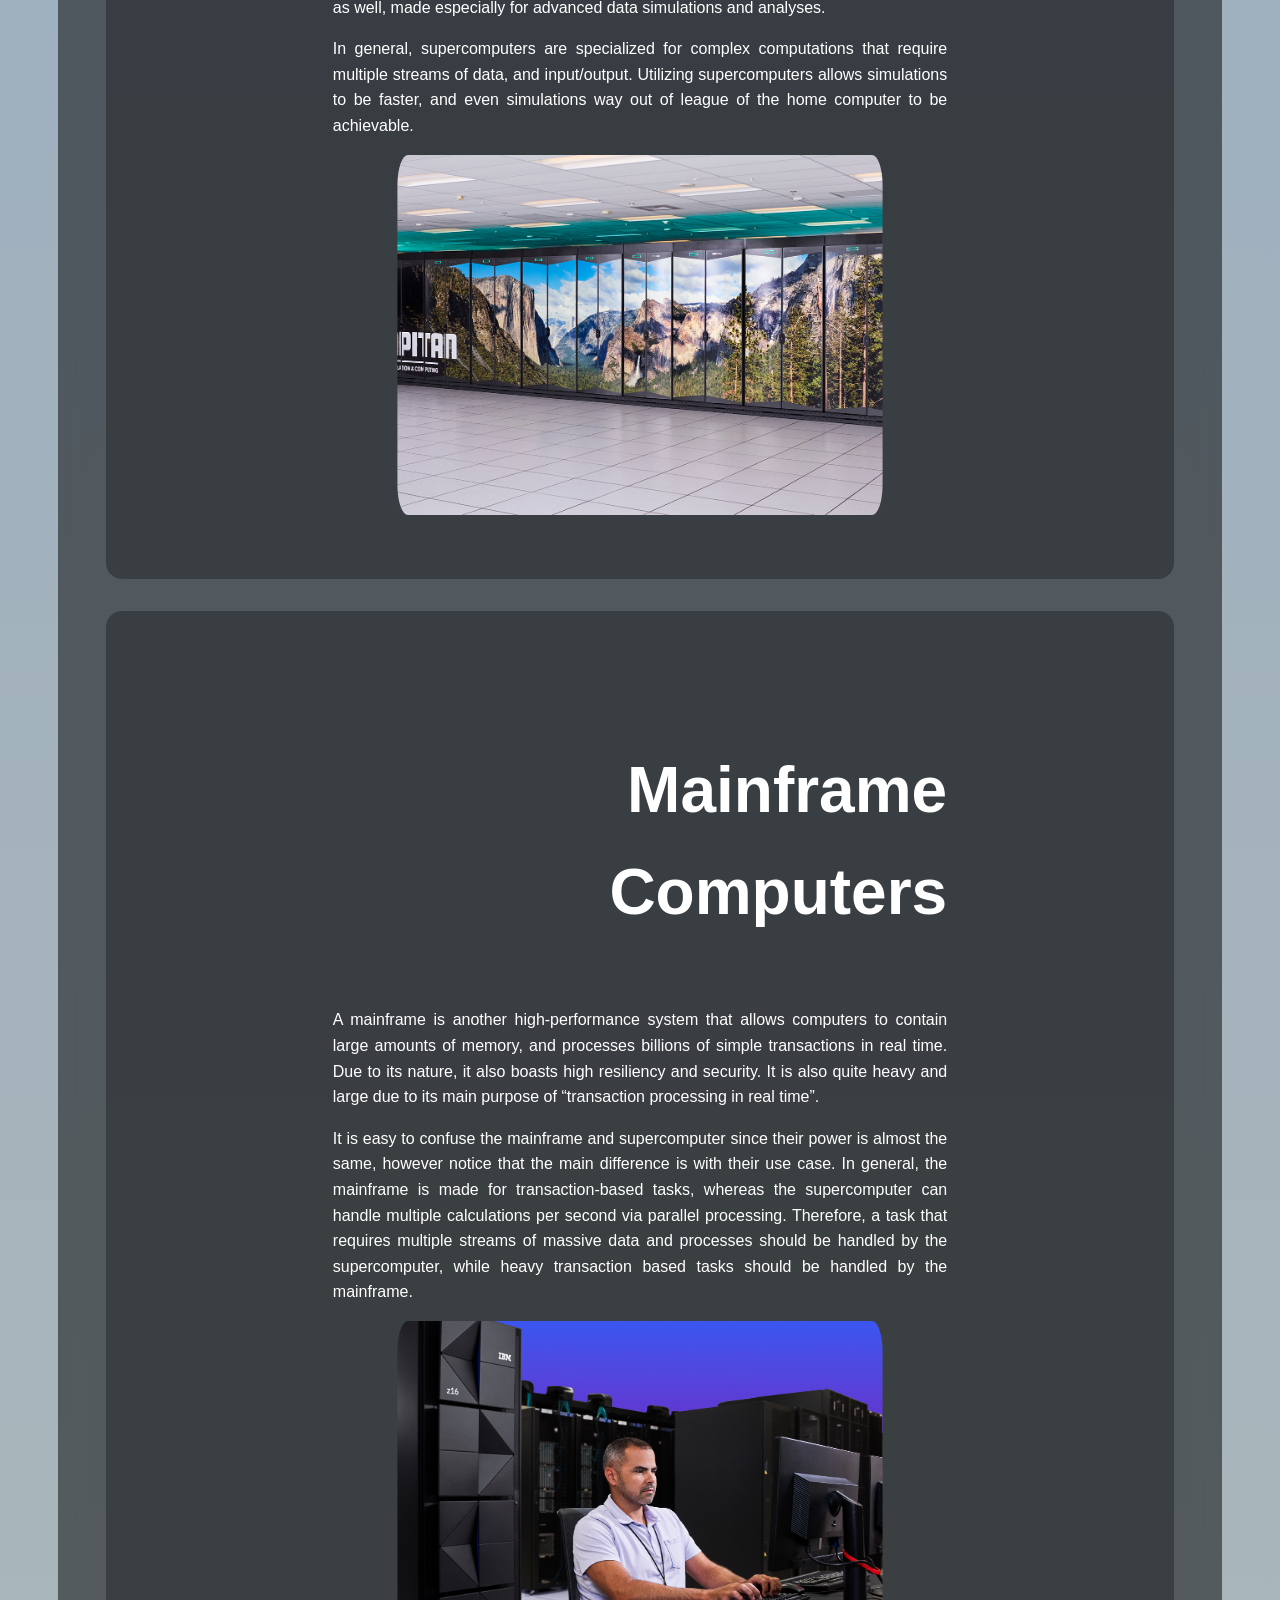
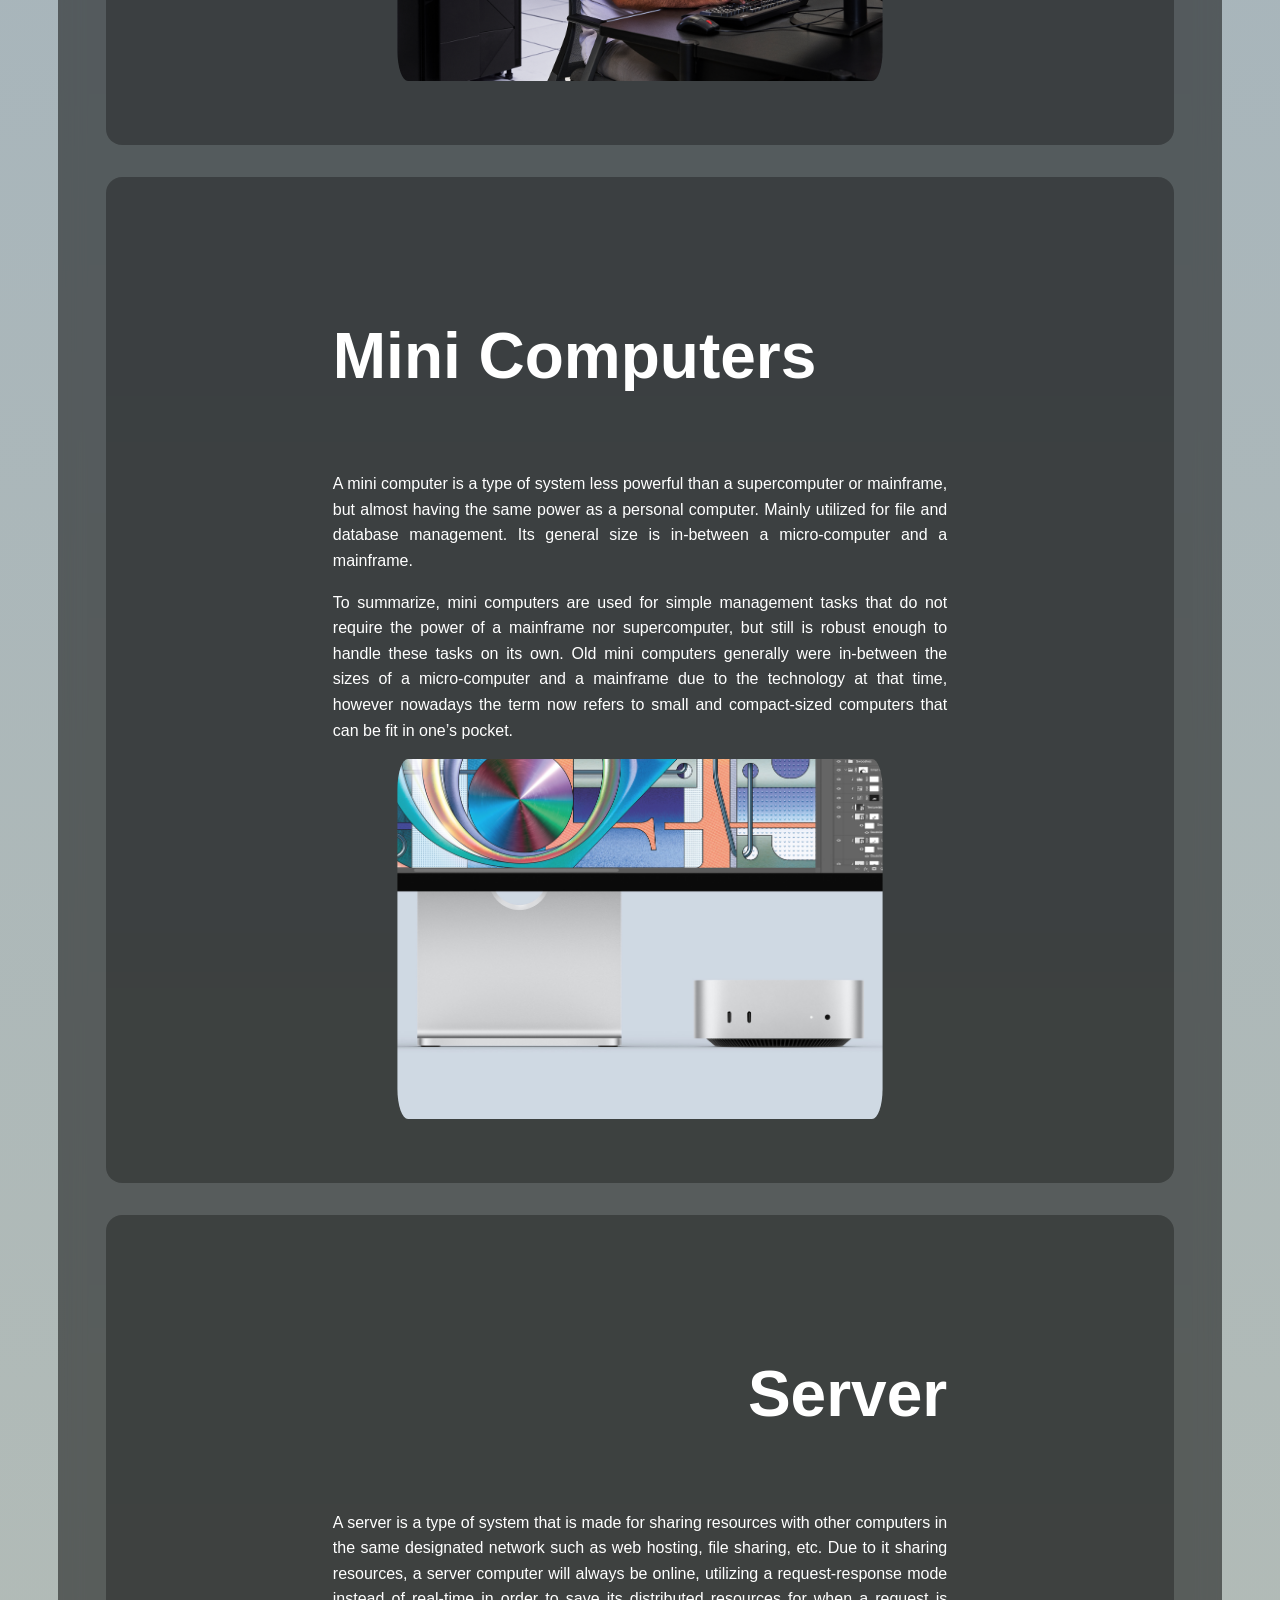
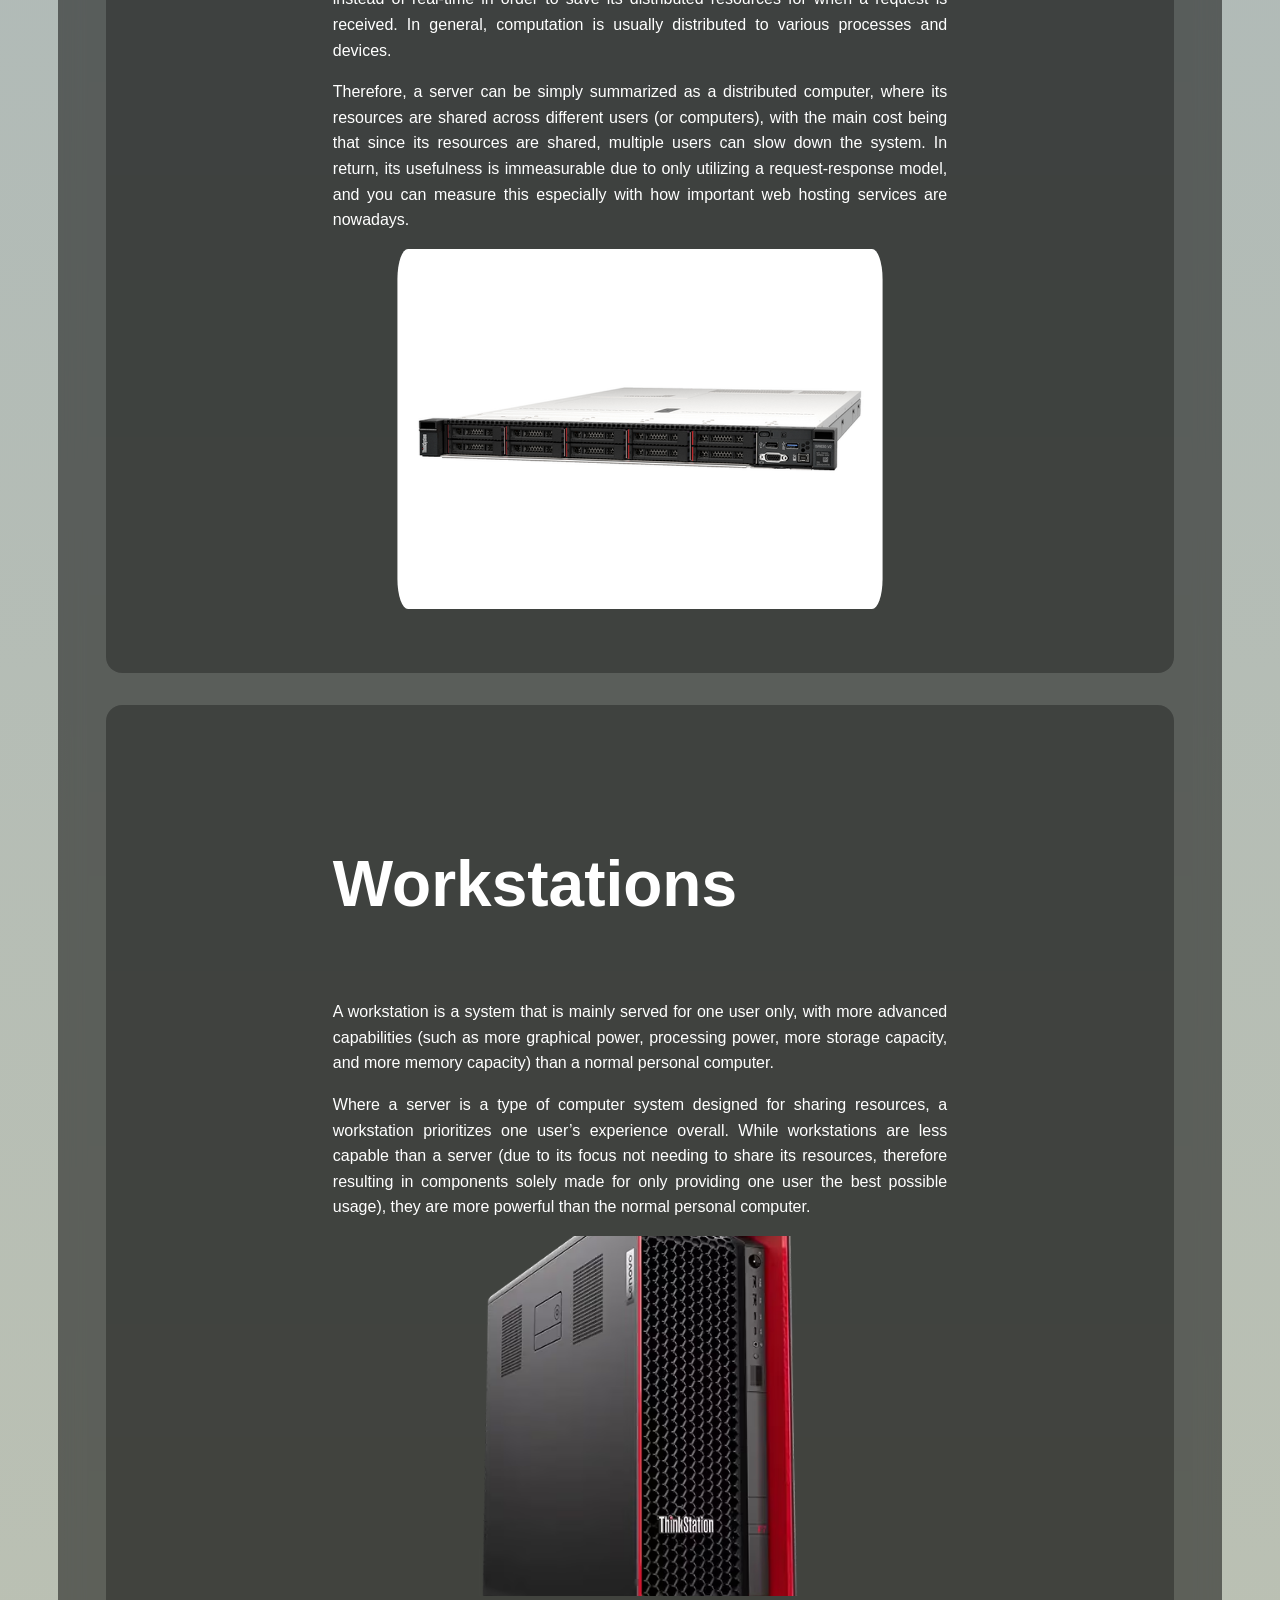
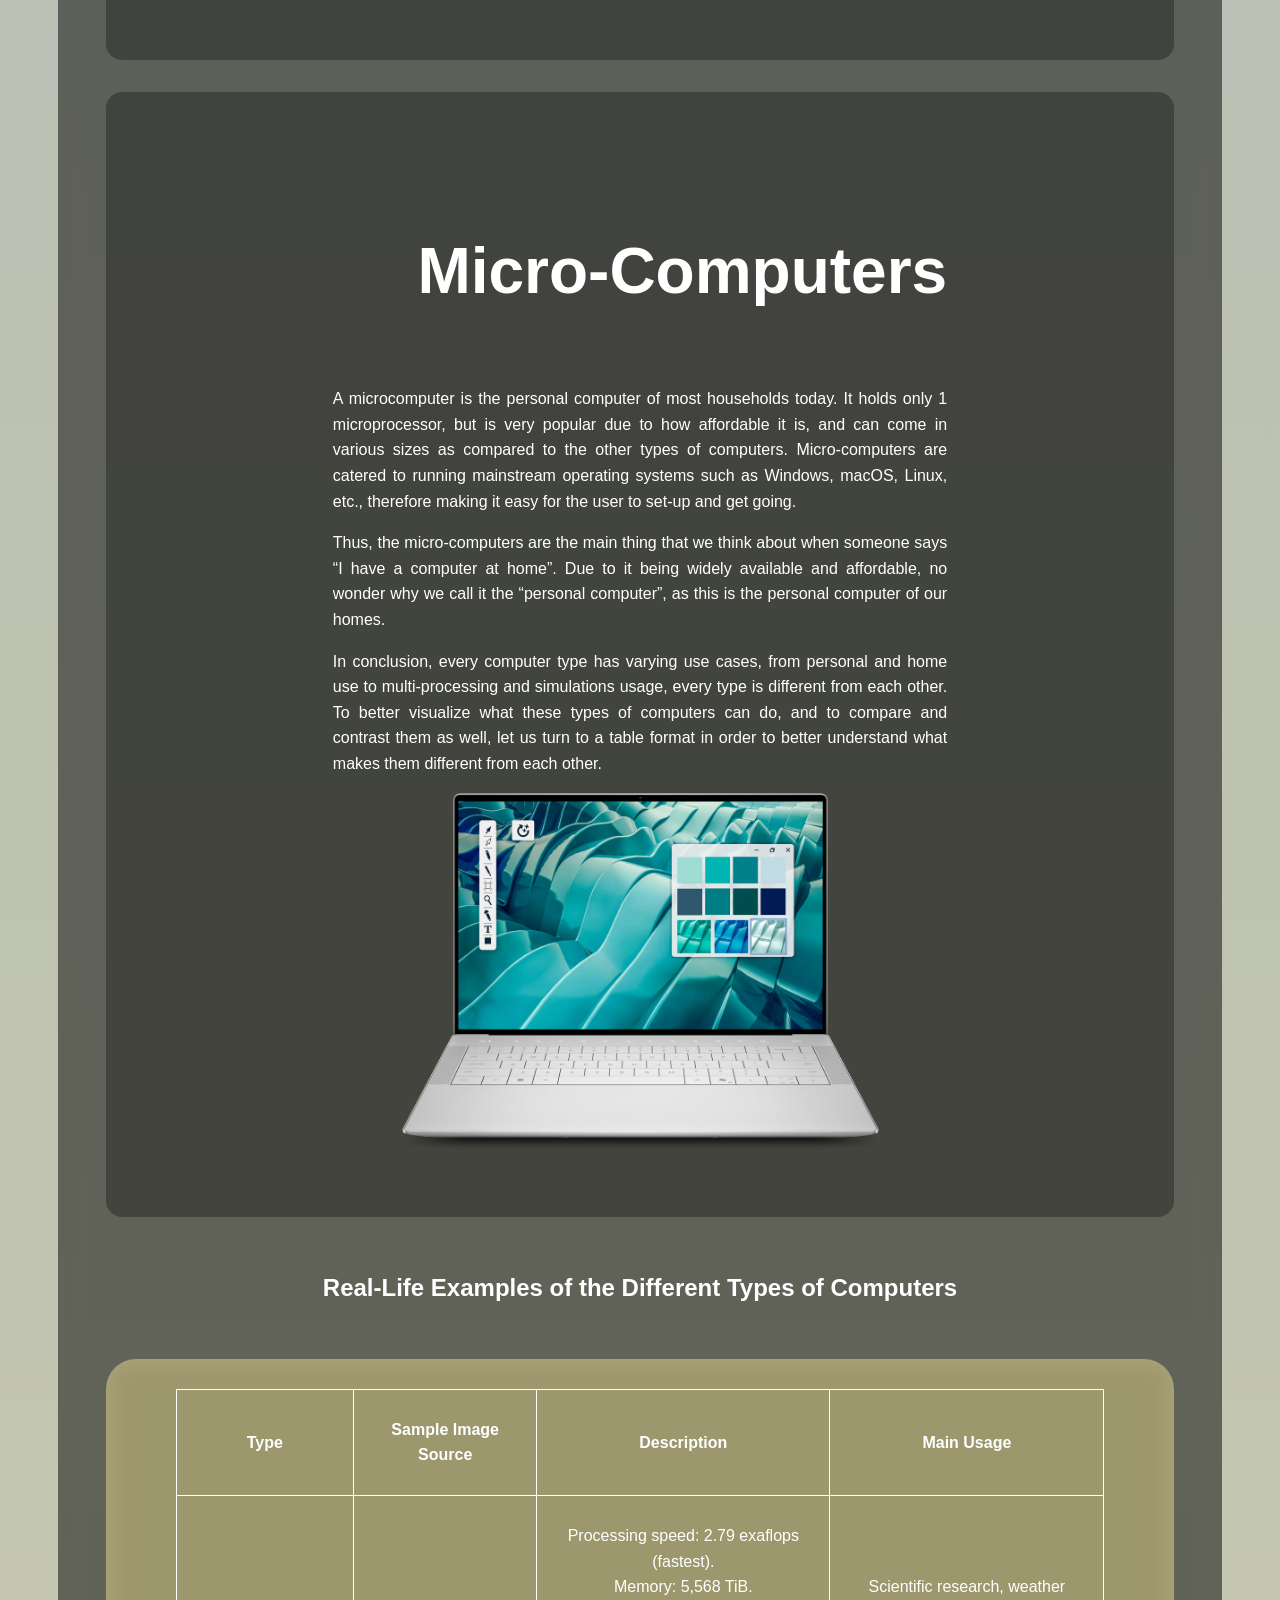
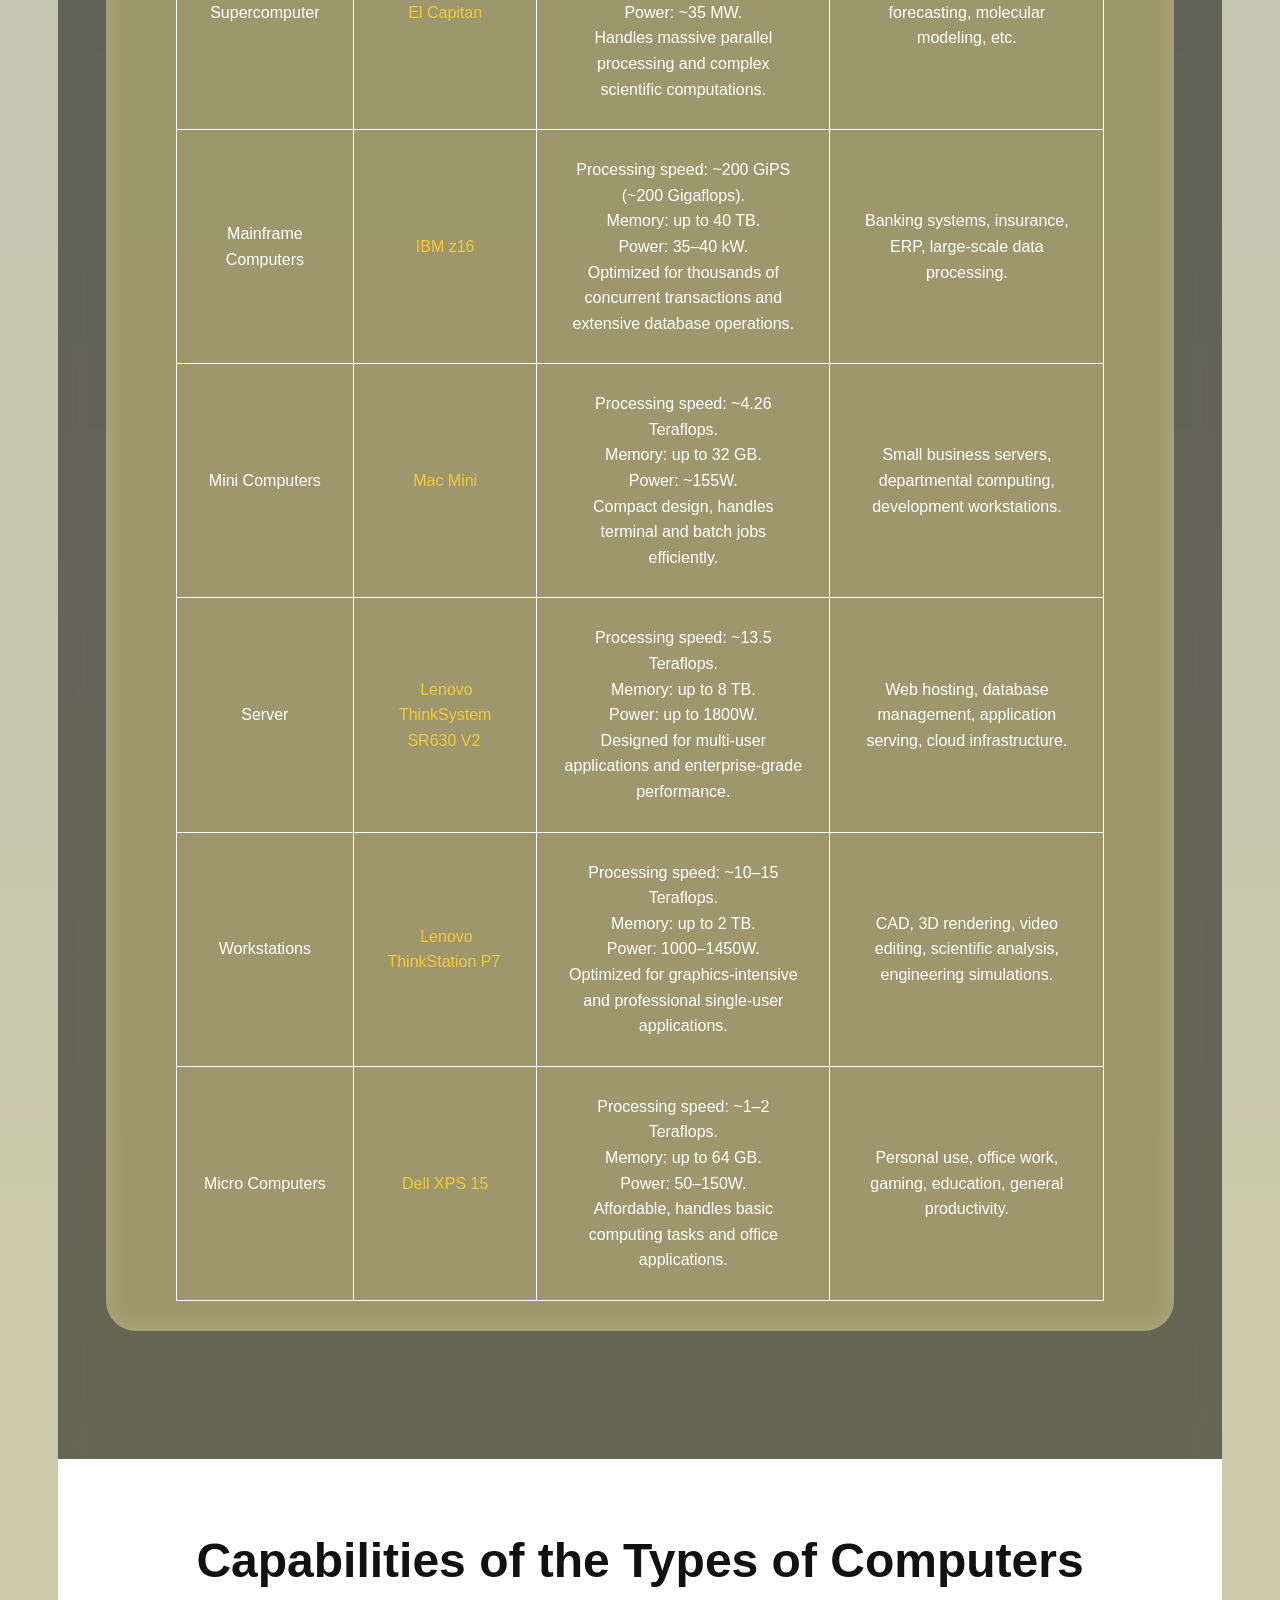
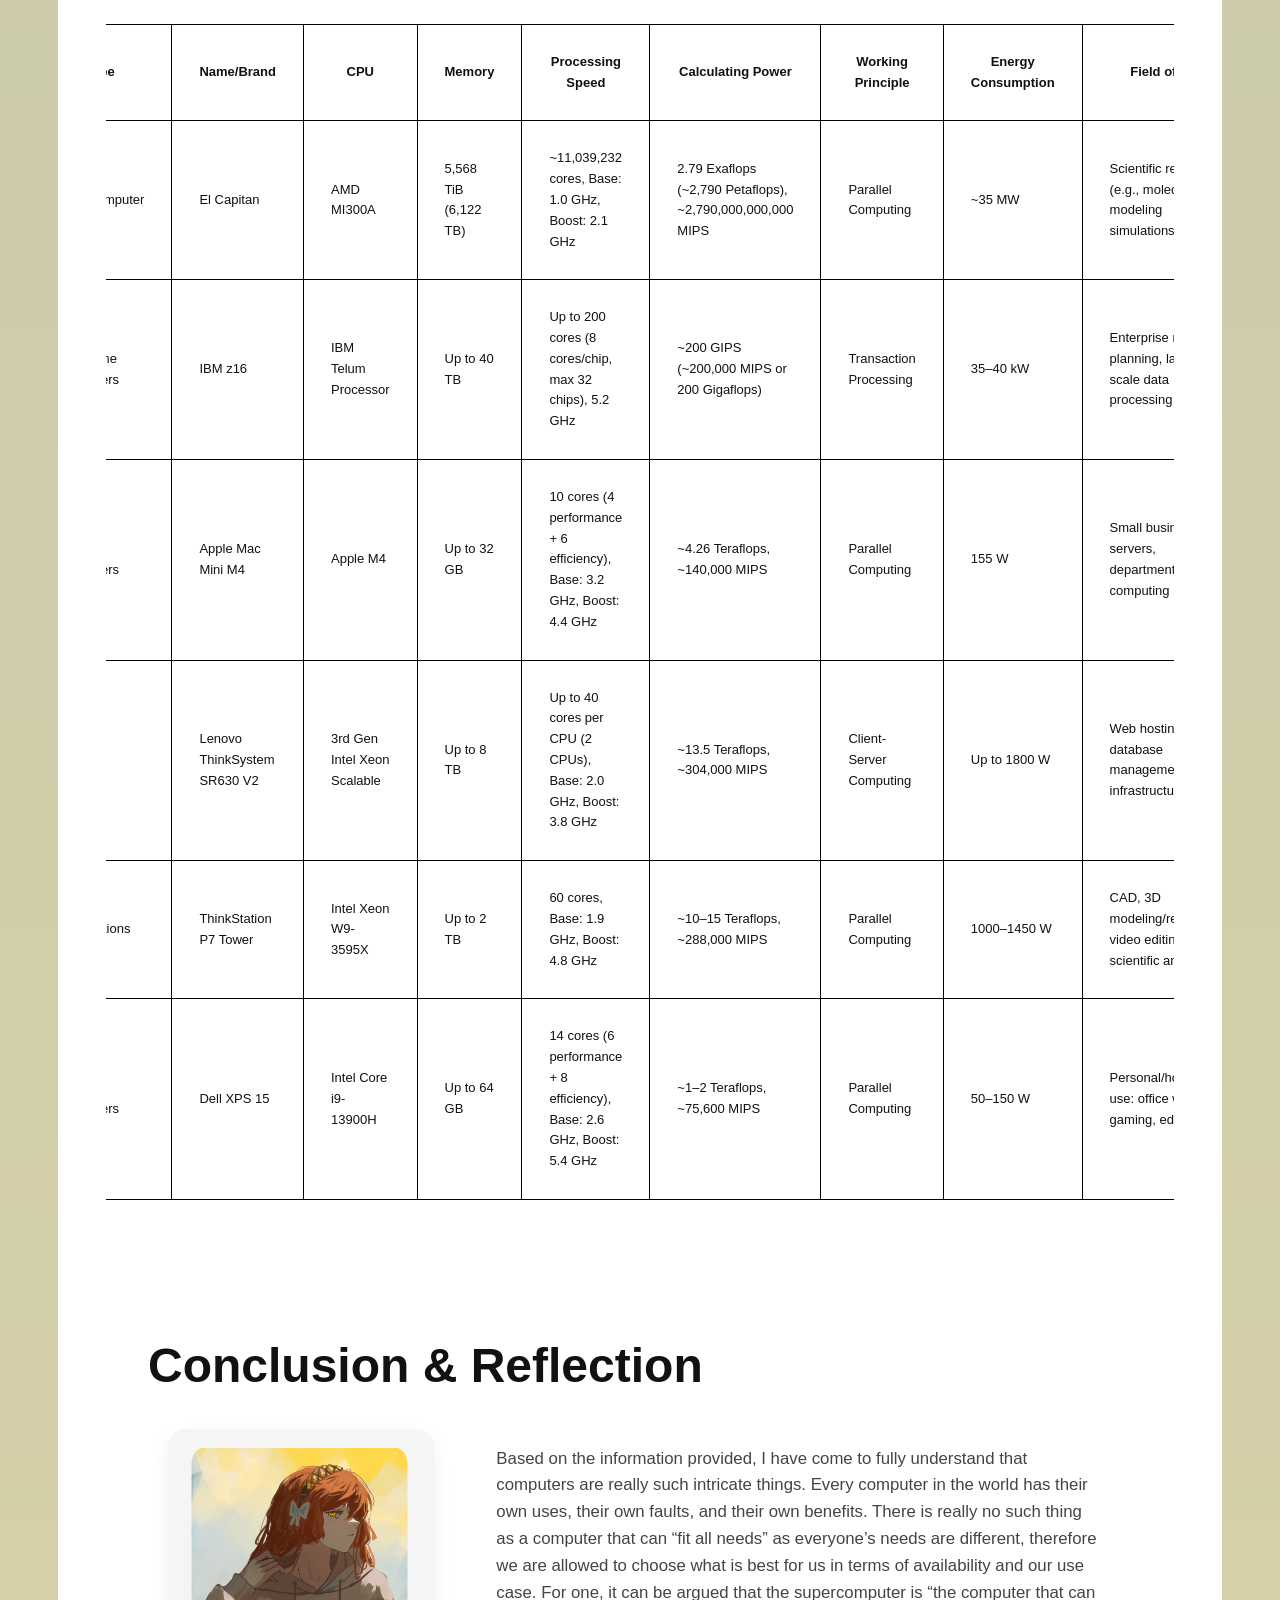
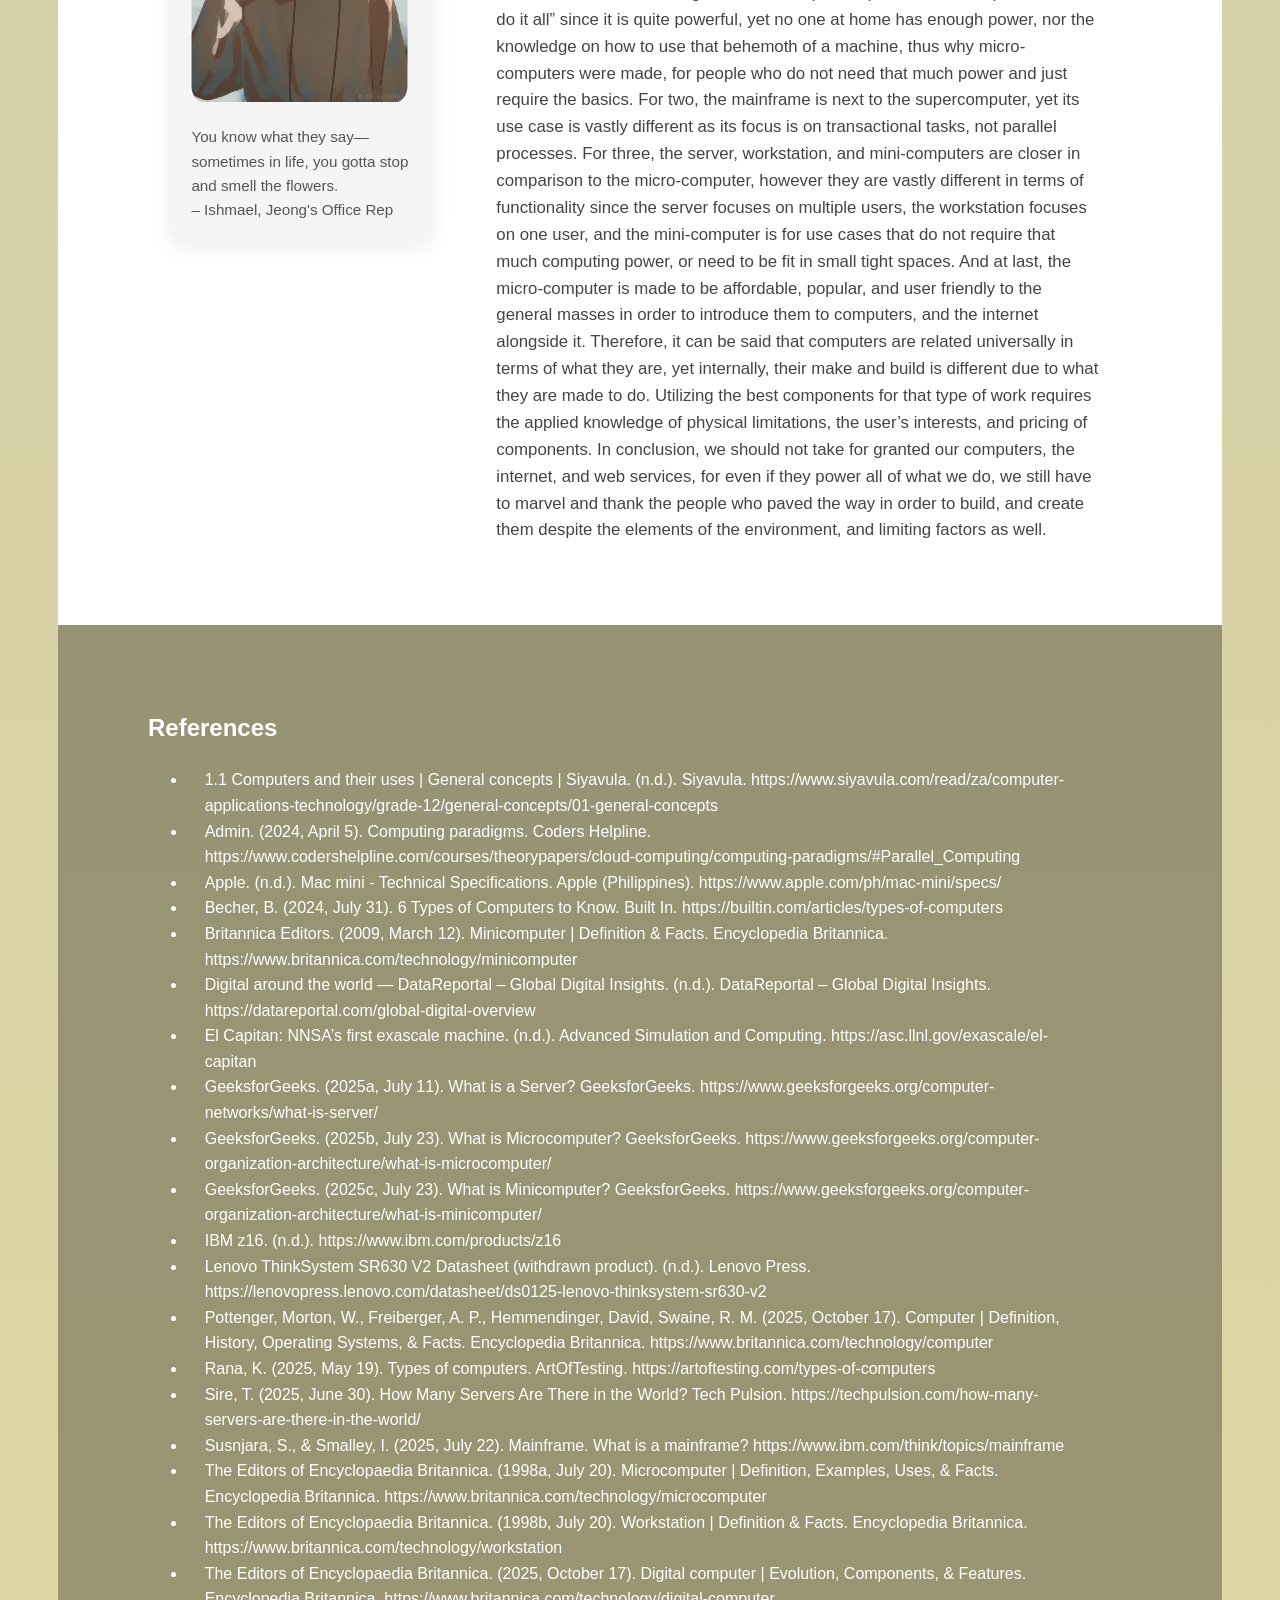
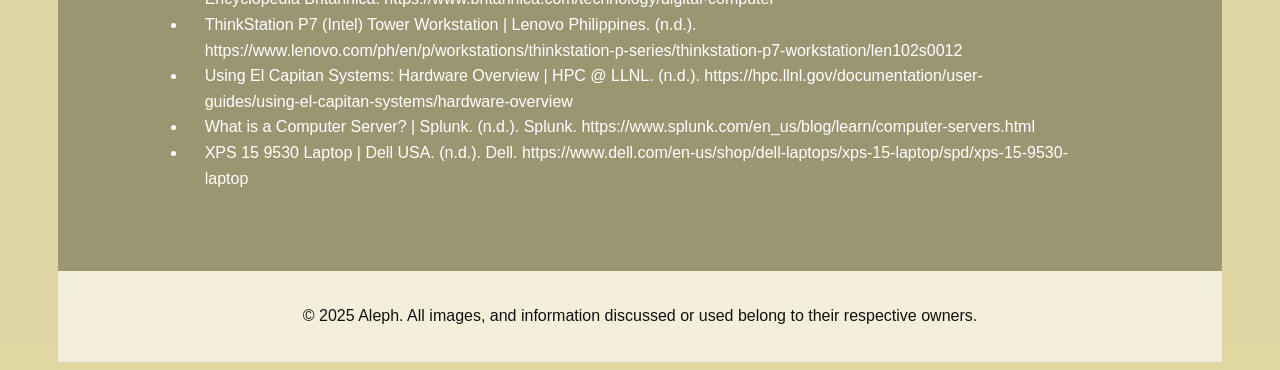
<file: Sub-Pages/Hardware3.html>
<!DOCTYPE html>
<html lang="en">
<head>
    <meta charset="UTF-8" />
    <meta name="viewport" content="width=device-width, initial-scale=1.0" />
    <title>Aleph: Hardware 3</title>
    <link rel="stylesheet" href="Homepage/style_Hardware3.css"/>
</head>
<body>
    <nav>
        <a href="../index.html">Home</a>
        <a href="About Me.html">About Us</a>
        <a href="References.html">Attributions</a>
    </nav>
    <!--Header-->
    <section class="section-1">
        <h1>Aleph: Hardware</h1>
        <div class="section-1-container">
            <div>
                <h2>An Intro To Types of Computers In General</h2>
                <p class="animatedsection1">In 2025, nearly every place, business, or person has a computer with them right now. Currently,
                there are around 100 million deployed servers in the world, and 6.04 billion computing devices
                used by everyone on earth (Sire, 2025; Digital Around the World — DataReportal – Global
                Digital Insights, n.d.), thus making it ubiquitous. But, what exactly is a computer? In simple
                terms, how we define a computer in this current year is as follows: A computer is something that
                processes information in a discrete form, stores, and displays said information to the user (The
                Editors of Encyclopaedia Britannica, 2025; Pottenger et al., 2025). Therefore, anything that
                processes information, stores, and displays it in a discrete form using binary is a computer.
                Today, there are various types of computers utilized by everyone, almost every person you see
                are using a type of micro computer, whereas large businesses and enterprises go for
                workstations or servers. But wait, what are “micro computers”, “workstations”, or “servers”, and why do they differ from each other?</p>
            </div>  
            <aside class="grey-box"></aside>
        </div>
    <!--Body 1-->    
    </section>
    <section class="section-2">
        <div class="section-2-main">
            <h2>Types of Computers</h2>
            <div class="section-2-container">
                <div class="text-block">
                    <p>Computers are fascinating things, yet how do they differ from each other exactly? In general, there are around 6 types of computers, which are:</p>
                    <ul>
                        <li>Supercomputer</li>
                        <li>Mainframe Computers</li>
                        <li>Mini Computers</li>
                        <li>Server</li>
                        <li>Workstations</li>
                        <li>Micro-computers</li>
                    </ul>
                </div>
                <aside class="middle-card">
                    <div class="card-inner">
                        <img src="Homepage/Images/Hardware3/Hardware3_BodyImage.jpeg" class="green-box"></img>
                        <p class="card-text">An image of an Apple iMac, known for its variety of color choices, and slim design.</p>
                    </div>
                </aside>
                <div class="text-block">
                    <P>These 6 types of computers dominate the world, and the web as well. Without these computers, the 21st century would not be the same as today. Therefore, it is important to notice the types of use cases that have caused these 6 types of computers in the first place.</P>
                </div>
            </div>
        </div>
    <!--Body 2-->  
    </section>
    <section class="section-3">
        <div class="section-3-sub-container">
            <div class="sub-box1">
                <img src="Homepage/Images/Hardware3/Hardware3_Supercomputer.png" class="sub-box1-image">
                    <section class="sec3-text-block">
                        <h1>Supercomputer</h1>
                        <p>The supercomputer is a high-performance system that is made in order to solve complex computation problems, and handle massive amounts of data sets. They are able to solve around one-quintillion calculations per second. They are quite heavy and large, utilizing parallel processing via multiple processors yet they are quite powerful as well, made especially for advanced data simulations and analyses.</p>
                        <p>In general, supercomputers are specialized for complex computations that require multiple streams of data, and input/output. Utilizing supercomputers allows simulations to be faster, and even simulations way out of league of the home computer to be achievable.</p>
                    </section>
            </div>
            <div class="sub-box2">
                    <section class="sec3-text-block"> 
                        <h1>Mainframe Computers</h1>
                        <p>A mainframe is another high-performance system that allows computers to contain large amounts of memory, and processes billions of simple transactions in real time. Due to its nature, it also boasts high resiliency and security. It is also quite heavy and large due to its main purpose of “transaction processing in real time”.</p>
                        <p>It is easy to confuse the mainframe and supercomputer since their power is almost the same, however notice that the main difference is with their use case. In general, the mainframe is made for transaction-based tasks, whereas the supercomputer can handle multiple calculations per second via parallel processing. Therefore, a task that requires multiple streams of massive data and processes should be handled by the supercomputer, while heavy transaction based tasks should be handled by the mainframe.</p>
                    </section>
                     <img src="Homepage/Images/Hardware3/Hardware3_Mainframe.png" class="sub-box1-image">
            </div>
            <div class="sub-box3">
                 <img src="Homepage/Images/Hardware3/Hardware3_Mini.jpg" class="sub-box1-image">
                    <section class="sec3-text-block">
                        <h1>Mini Computers</h1>
                        <p>A mini computer is a type of system less powerful than a supercomputer or mainframe, but almost having the same power as a personal computer. Mainly utilized for file and database management. Its general size is in-between a micro-computer and a mainframe.</p>
                        <p>To summarize, mini computers are used for simple management tasks that do not require the power of a mainframe nor supercomputer, but still is robust enough to handle these tasks on its own. Old mini computers generally were in-between the sizes of a micro-computer and a mainframe due to the technology at that time, however nowadays the term now refers to small and compact-sized computers that can be fit in one’s pocket.</p>
                    </section>
        </div>
        <div class="sub-box4">
                    <section class="sec3-text-block">
                        <h1>Server</h1>
                        <p>A server is a type of system that is made for sharing resources with other computers
                        in the same designated network such as web hosting, file sharing, etc. Due to it
                        sharing resources, a server computer will always be online, utilizing a request-response
                        mode instead of real-time in order to save its distributed resources for when a request is
                        received. In general, computation is usually distributed to various processes and
                        devices.</p>
                        <p>Therefore, a server can be simply summarized as a distributed computer, where its resources
                        are shared across different users (or computers), with the main cost being that since its
                        resources are shared, multiple users can slow down the system. In return, its usefulness is
                        immeasurable due to only utilizing a request-response model, and you can measure this
                        especially with how important web hosting services are nowadays.</p>
                    </section>
                     <img src="Homepage/Images/Hardware3/Hardware3_Server.png" class="sub-box1-image">
        </div>
         <div class="sub-box5">
             <img src="Homepage/Images/Hardware3/Hardware3_Workstation.avif" class="sub-box1-image">
                    <section class="sec3-text-block">
                        <h1>Workstations</h1>
                        <p>A workstation is a system that is mainly served for one user only, with more advanced capabilities (such as more graphical power, processing power, more storage capacity, and more memory capacity) than a normal personal computer.</p>
                        <p>Where a server is a type of computer system designed for sharing resources, a workstation
                        prioritizes one user’s experience overall. While workstations are less capable than a server (due
                        to its focus not needing to share its resources, therefore resulting in components solely made
                        for only providing one user the best possible usage), they are more powerful than the normal
                        personal computer.</p>
                    </section>
        </div>
         <div class="sub-box6">
                    <section class="sec3-text-block">
                        <h1>Micro-Computers</h1>
                        <p>A microcomputer is the personal computer of most households today. It holds only 1 microprocessor, but is very popular due to how affordable it is, and can come in various sizes as compared to the other types of computers. Micro-computers are catered to running mainstream operating systems such as Windows, macOS, Linux, etc., therefore making it easy for the user to set-up and get going.</p>
                        <p>Thus, the micro-computers are the main thing that we think about when someone says “I have a computer at home”. Due to it being widely available and affordable, no wonder why we call it the “personal computer”, as this is the personal computer of our homes.</p>
                        <p>In conclusion, every computer type has varying use cases, from personal and home use to
                        multi-processing and simulations usage, every type is different from each other. To better
                        visualize what these types of computers can do, and to compare and contrast them as well, let
                        us turn to a table format in order to better understand what makes them different from each
                        other.</p>
                    </section>
                     <img src="Homepage/Images/Hardware3/Hardware3_PC.avif" class="sub-box1-image">
                    <section class="sec3-text-block">
        </div>
    <h2>Real-Life Examples of the Different Types of Computers</h2>
    <section class="section-3-table-overflow">
         <table class="section4-othertable">
    <tr>
      <th>Type</th>
      <th>Sample Image Source</th>
      <th>Description</th>
      <th>Main Usage</th>
    </tr>
    <tr>
      <td>Supercomputer</td>
      <td><a href="https://asc.llnl.gov/exascale/el-capitan" target="_blank">El Capitan</a></td>
      <td>
        Processing speed: 2.79 exaflops (fastest).<br>
        Memory: 5,568 TiB.<br>
        Power: ~35 MW.<br>
        Handles massive parallel processing and complex scientific computations.
      </td>
      <td>Scientific research, weather forecasting, molecular modeling, etc.</td>
    </tr>
    <tr>
      <td>Mainframe Computers</td>
      <td><a href="https://www.ibm.com/products/z16" target="_blank">IBM z16</a></td>
      <td>
        Processing speed: ~200 GiPS (~200 Gigaflops).<br>
        Memory: up to 40 TB.<br>
        Power: 35–40 kW.<br>
        Optimized for thousands of concurrent transactions and extensive database operations.
      </td>
      <td>Banking systems, insurance, ERP, large-scale data processing.</td>
    </tr>
    <tr>
      <td>Mini Computers</td>
      <td><a href="https://www.apple.com/ph/mac-mini" target="_blank">Mac Mini</a></td>
      <td>
        Processing speed: ~4.26 Teraflops.<br>
        Memory: up to 32 GB.<br>
        Power: ~155W.<br>
        Compact design, handles terminal and batch jobs efficiently.
      </td>
      <td>Small business servers, departmental computing, development workstations.</td>
    </tr>
    <tr>
      <td>Server</td>
      <td><a href="https://lenovopress.lenovo.com/datasheet/ds0125-lenovo-thinksystem-sr630-v2" target="_blank">Lenovo ThinkSystem SR630 V2</a></td>
      <td>
        Processing speed: ~13.5 Teraflops.<br>
        Memory: up to 8 TB.<br>
        Power: up to 1800W.<br>
        Designed for multi-user applications and enterprise-grade performance.
      </td>
      <td>Web hosting, database management, application serving, cloud infrastructure.</td>
    </tr>
    <tr>
      <td>Workstations</td>
      <td><a href="https://www.lenovo.com/ph/en/p/workstations/thinkstation-p-series/thinkstation-p7-workstation/len102s0012" target="_blank">Lenovo ThinkStation P7</a></td>
      <td>
        Processing speed: ~10–15 Teraflops.<br>
        Memory: up to 2 TB.<br>
        Power: 1000–1450W.<br>
        Optimized for graphics-intensive and professional single-user applications.
      </td>
      <td>CAD, 3D rendering, video editing, scientific analysis, engineering simulations.</td>
    </tr>
    <tr>
      <td>Micro Computers</td>
      <td><a href="https://www.dell.com/en-us/shop/dell-laptops/xps-15-laptop/spd/xps-15-9530-laptop" target="_blank">Dell XPS 15</a></td>
      <td>
        Processing speed: ~1–2 Teraflops.<br>
        Memory: up to 64 GB.<br>
        Power: 50–150W.<br>
        Affordable, handles basic computing tasks and office applications.
      </td>
      <td>Personal use, office work, gaming, education, general productivity.</td>
    </tr>
  </table>
    </section>
    </section>
    <!--Body 3-->
    <section class="section-4">
        <h2>Capabilities of the Types of Computers</h2>
        <div class="section-4-main">
                <table>
    <tr>
      <th>Type</th>
      <th>Name/Brand</th>
      <th>CPU</th>
      <th>Memory</th>
      <th>Processing Speed</th>
      <th>Calculating Power</th>
      <th>Working Principle</th>
      <th>Energy Consumption</th>
      <th>Field of Use</th>
    </tr>
    <tr>
      <td>Supercomputer</td>
      <td>El Capitan</td>
      <td>AMD MI300A</td>
      <td>5,568 TiB (6,122 TB)</td>
      <td>~11,039,232 cores, Base: 1.0 GHz, Boost: 2.1 GHz</td>
      <td>2.79 Exaflops (~2,790 Petaflops), ~2,790,000,000,000 MIPS</td>
      <td>Parallel Computing</td>
      <td>~35 MW</td>
      <td>Scientific research (e.g., molecular modeling simulations)</td>
    </tr>
    <tr>
      <td>Mainframe Computers</td>
      <td>IBM z16</td>
      <td>IBM Telum Processor</td>
      <td>Up to 40 TB</td>
      <td>Up to 200 cores (8 cores/chip, max 32 chips), 5.2 GHz</td>
      <td>~200 GIPS (~200,000 MIPS or 200 Gigaflops)</td>
      <td>Transaction Processing</td>
      <td>35–40 kW</td>
      <td>Enterprise resource planning, large-scale data processing</td>
    </tr>
    <tr>
      <td>Mini Computers</td>
      <td>Apple Mac Mini M4</td>
      <td>Apple M4</td>
      <td>Up to 32 GB</td>
      <td>10 cores (4 performance + 6 efficiency), Base: 3.2 GHz, Boost: 4.4 GHz</td>
      <td>~4.26 Teraflops, ~140,000 MIPS</td>
      <td>Parallel Computing</td>
      <td>155 W</td>
      <td>Small business servers, departmental computing</td>
    </tr>
    <tr>
      <td>Server</td>
      <td>Lenovo ThinkSystem SR630 V2</td>
      <td>3rd Gen Intel Xeon Scalable</td>
      <td>Up to 8 TB</td>
      <td>Up to 40 cores per CPU (2 CPUs), Base: 2.0 GHz, Boost: 3.8 GHz</td>
      <td>~13.5 Teraflops, ~304,000 MIPS</td>
      <td>Client-Server Computing</td>
      <td>Up to 1800 W</td>
      <td>Web hosting, database management, cloud infrastructure</td>
    </tr>
    <tr>
      <td>Workstations</td>
      <td>ThinkStation P7 Tower</td>
      <td>Intel Xeon W9-3595X</td>
      <td>Up to 2 TB</td>
      <td>60 cores, Base: 1.9 GHz, Boost: 4.8 GHz</td>
      <td>~10–15 Teraflops, ~288,000 MIPS</td>
      <td>Parallel Computing</td>
      <td>1000–1450 W</td>
      <td>CAD, 3D modeling/rendering, video editing, scientific analysis</td>
    </tr>
    <tr>
      <td>Micro Computers</td>
      <td>Dell XPS 15</td>
      <td>Intel Core i9-13900H</td>
      <td>Up to 64 GB</td>
      <td>14 cores (6 performance + 8 efficiency), Base: 2.6 GHz, Boost: 5.4 GHz</td>
      <td>~1–2 Teraflops, ~75,600 MIPS</td>
      <td>Parallel Computing</td>
      <td>50–150 W</td>
      <td>Personal/home use: office work, gaming, education</td>
    </tr>
  </table>
        </div>
    </section>
   <!--Body 4-->
   </section>
    <section class="section-5">
        <div class="section-5-main">
            <h2>Conclusion & Reflection</h2>
            <div class="section-5-container">
                <aside class="sec-5-middle-card">
                    <div class="sec-5-card-inner">
                         <img src="Homepage/Images/Hardware3/Hardware3_Ishy.jpg" class="green-box"></img>
                        <p class="sec-5-card-text">You know what they say—sometimes in life, you gotta stop and smell the flowers.</p>
                        <p class="sec-5-card-text"> – Ishmael, Jeong's Office Rep</p>
                    </div>
                </aside>
                <div class="sec-5-text-block">
                    <p>Based on the information provided, I have come to fully understand that computers are really
                    such intricate things. Every computer in the world has their own uses, their own faults, and their
                    own benefits. There is really no such thing as a computer that can “fit all needs” as everyone’s
                    needs are different, therefore we are allowed to choose what is best for us in terms of
                    availability and our use case. For one, it can be argued that the supercomputer is “the computer
                    that can do it all” since it is quite powerful, yet no one at home has enough power, nor the
                    knowledge on how to use that behemoth of a machine, thus why micro-computers were made,
                    for people who do not need that much power and just require the basics. For two, the
                    mainframe is next to the supercomputer, yet its use case is vastly different as its focus is on
                    transactional tasks, not parallel processes. For three, the server, workstation, and
                    mini-computers are closer in comparison to the micro-computer, however they are vastly
                    different in terms of functionality since the server focuses on multiple users, the workstation
                    focuses on one user, and the mini-computer is for use cases that do not require that much
                    computing power, or need to be fit in small tight spaces. And at last, the micro-computer is
                    made to be affordable, popular, and user friendly to the general masses in order to introduce
                    them to computers, and the internet alongside it. Therefore, it can be said that computers are
                    related universally in terms of what they are, yet internally, their make and build is different due
                    to what they are made to do. Utilizing the best components for that type of work requires the
                    applied knowledge of physical limitations, the user’s interests, and pricing of components. In
                    conclusion, we should not take for granted our computers, the internet, and web services, for
                    even if they power all of what we do, we still have to marvel and thank the people who paved
                    the way in order to build, and create them despite the elements of the environment, and limiting
                    factors as well.</p>
            </div>
        </div>
    </section>
     <!--References-->
     <section class="References">
        <div class="References-Main">
            <h2>References</h2>
            <div class="References-Class1">
                <div class="References-Text-Block">
                  <ul class="references">
  <li>1.1 Computers and their uses | General concepts | Siyavula. (n.d.). Siyavula. https://www.siyavula.com/read/za/computer-applications-technology/grade-12/general-concepts/01-general-concepts</li>
  <li>Admin. (2024, April 5). Computing paradigms. Coders Helpline. https://www.codershelpline.com/courses/theorypapers/cloud-computing/computing-paradigms/#Parallel_Computing</li>
  <li>Apple. (n.d.). Mac mini - Technical Specifications. Apple (Philippines). https://www.apple.com/ph/mac-mini/specs/</li>
  <li>Becher, B. (2024, July 31). 6 Types of Computers to Know. Built In. https://builtin.com/articles/types-of-computers</li>
  <li>Britannica Editors. (2009, March 12). Minicomputer | Definition & Facts. Encyclopedia Britannica. https://www.britannica.com/technology/minicomputer</li>
  <li>Digital around the world — DataReportal – Global Digital Insights. (n.d.). DataReportal – Global Digital Insights. https://datareportal.com/global-digital-overview</li>
  <li>El Capitan: NNSA’s first exascale machine. (n.d.). Advanced Simulation and Computing. https://asc.llnl.gov/exascale/el-capitan</li>
  <li>GeeksforGeeks. (2025a, July 11). What is a Server? GeeksforGeeks. https://www.geeksforgeeks.org/computer-networks/what-is-server/</li>
  <li>GeeksforGeeks. (2025b, July 23). What is Microcomputer? GeeksforGeeks. https://www.geeksforgeeks.org/computer-organization-architecture/what-is-microcomputer/</li>
  <li>GeeksforGeeks. (2025c, July 23). What is Minicomputer? GeeksforGeeks. https://www.geeksforgeeks.org/computer-organization-architecture/what-is-minicomputer/</li>
  <li>IBM z16. (n.d.). https://www.ibm.com/products/z16</li>
  <li>Lenovo ThinkSystem SR630 V2 Datasheet (withdrawn product). (n.d.). Lenovo Press. https://lenovopress.lenovo.com/datasheet/ds0125-lenovo-thinksystem-sr630-v2</li>
  <li>Pottenger, Morton, W., Freiberger, A. P., Hemmendinger, David, Swaine, R. M. (2025, October 17). Computer | Definition, History, Operating Systems, & Facts. Encyclopedia Britannica. https://www.britannica.com/technology/computer</li>
  <li>Rana, K. (2025, May 19). Types of computers. ArtOfTesting. https://artoftesting.com/types-of-computers</li>
  <li>Sire, T. (2025, June 30). How Many Servers Are There in the World? Tech Pulsion. https://techpulsion.com/how-many-servers-are-there-in-the-world/</li>
  <li>Susnjara, S., & Smalley, I. (2025, July 22). Mainframe. What is a mainframe? https://www.ibm.com/think/topics/mainframe</li>
  <li>The Editors of Encyclopaedia Britannica. (1998a, July 20). Microcomputer | Definition, Examples, Uses, & Facts. Encyclopedia Britannica. https://www.britannica.com/technology/microcomputer</li>
  <li>The Editors of Encyclopaedia Britannica. (1998b, July 20). Workstation | Definition & Facts. Encyclopedia Britannica. https://www.britannica.com/technology/workstation</li>
  <li>The Editors of Encyclopaedia Britannica. (2025, October 17). Digital computer | Evolution, Components, & Features. Encyclopedia Britannica. https://www.britannica.com/technology/digital-computer</li>
  <li>ThinkStation P7 (Intel) Tower Workstation | Lenovo Philippines. (n.d.). https://www.lenovo.com/ph/en/p/workstations/thinkstation-p-series/thinkstation-p7-workstation/len102s0012</li>
  <li>Using El Capitan Systems: Hardware Overview | HPC @ LLNL. (n.d.). https://hpc.llnl.gov/documentation/user-guides/using-el-capitan-systems/hardware-overview</li>
  <li>What is a Computer Server? | Splunk. (n.d.). Splunk. https://www.splunk.com/en_us/blog/learn/computer-servers.html</li>
  <li>XPS 15 9530 Laptop | Dell USA. (n.d.). Dell. https://www.dell.com/en-us/shop/dell-laptops/xps-15-laptop/spd/xps-15-9530-laptop</li>
</ul>

                </div>
        </div>
    </section>
    <footer>
       <p class="footer">&copy; 2025 Aleph. All images, and information discussed or used belong to their respective owners.</p>
    </footer>             
</body>
</html>
</file>
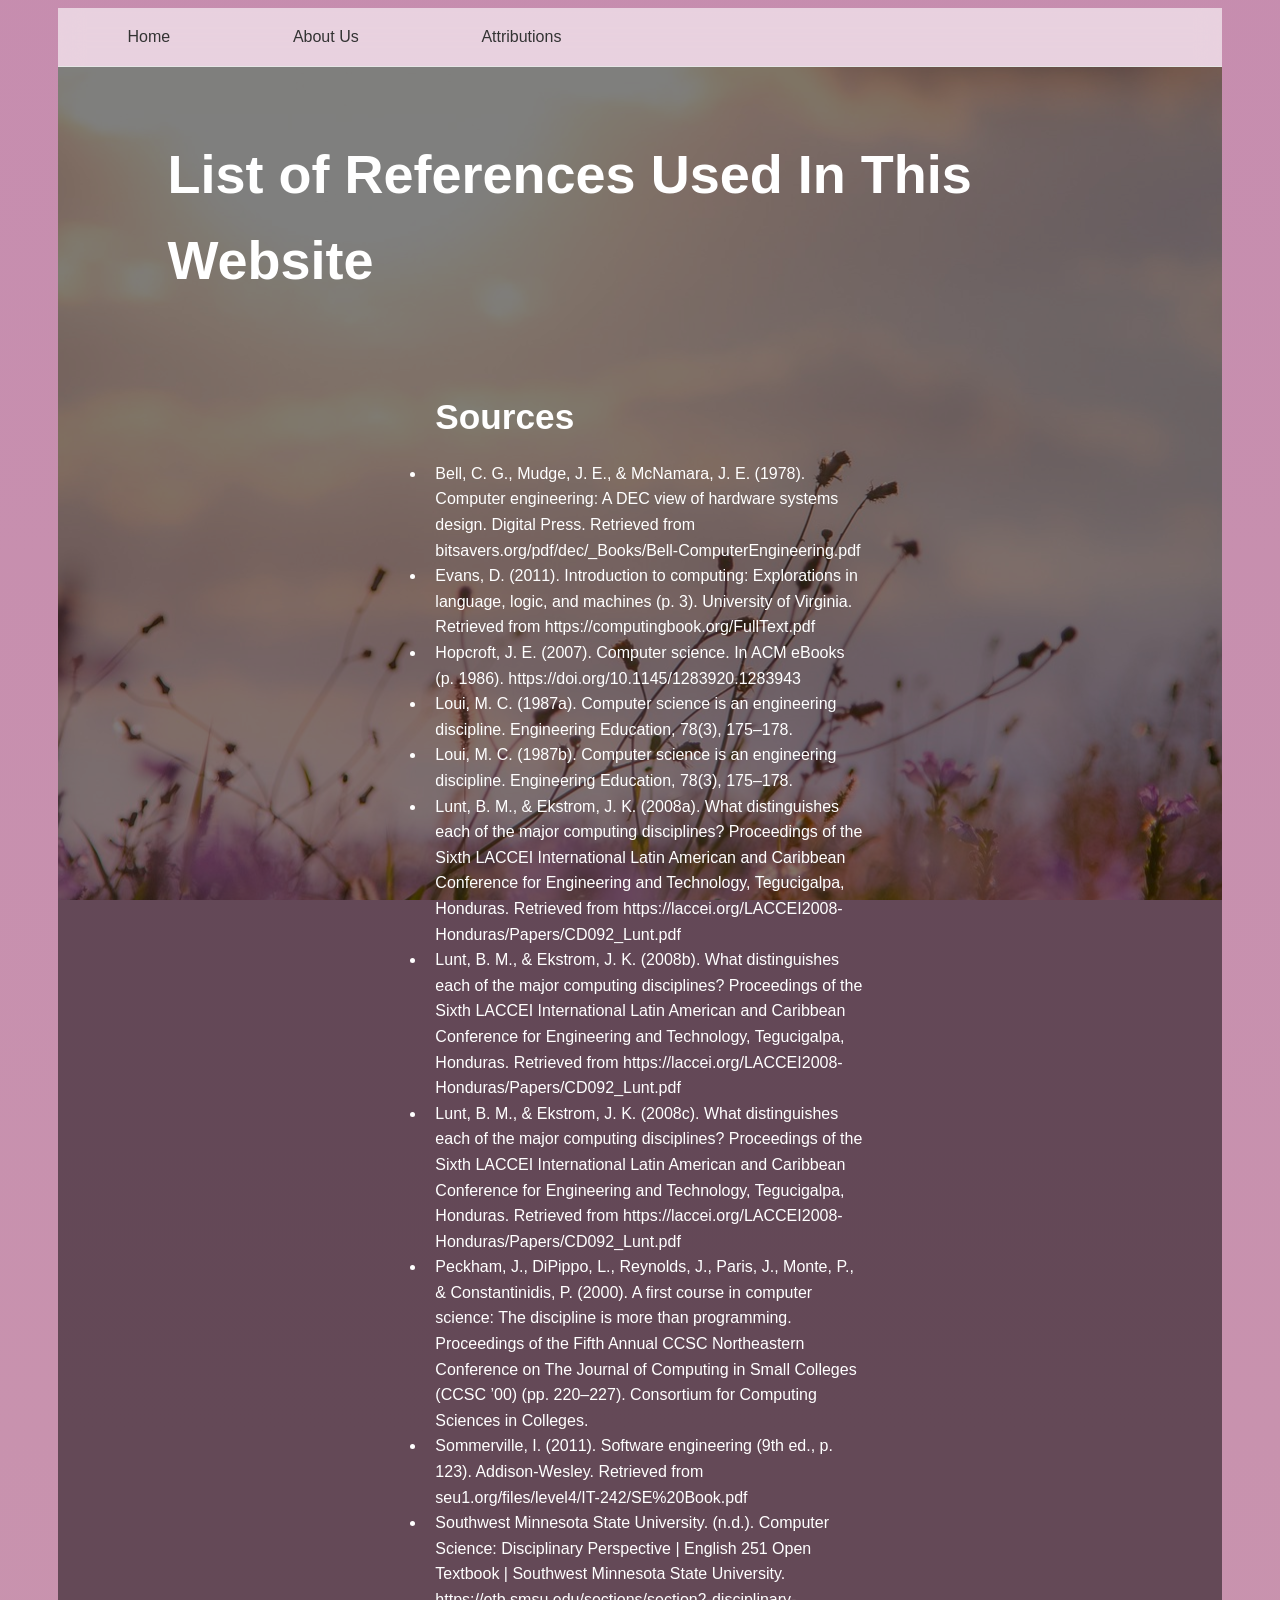
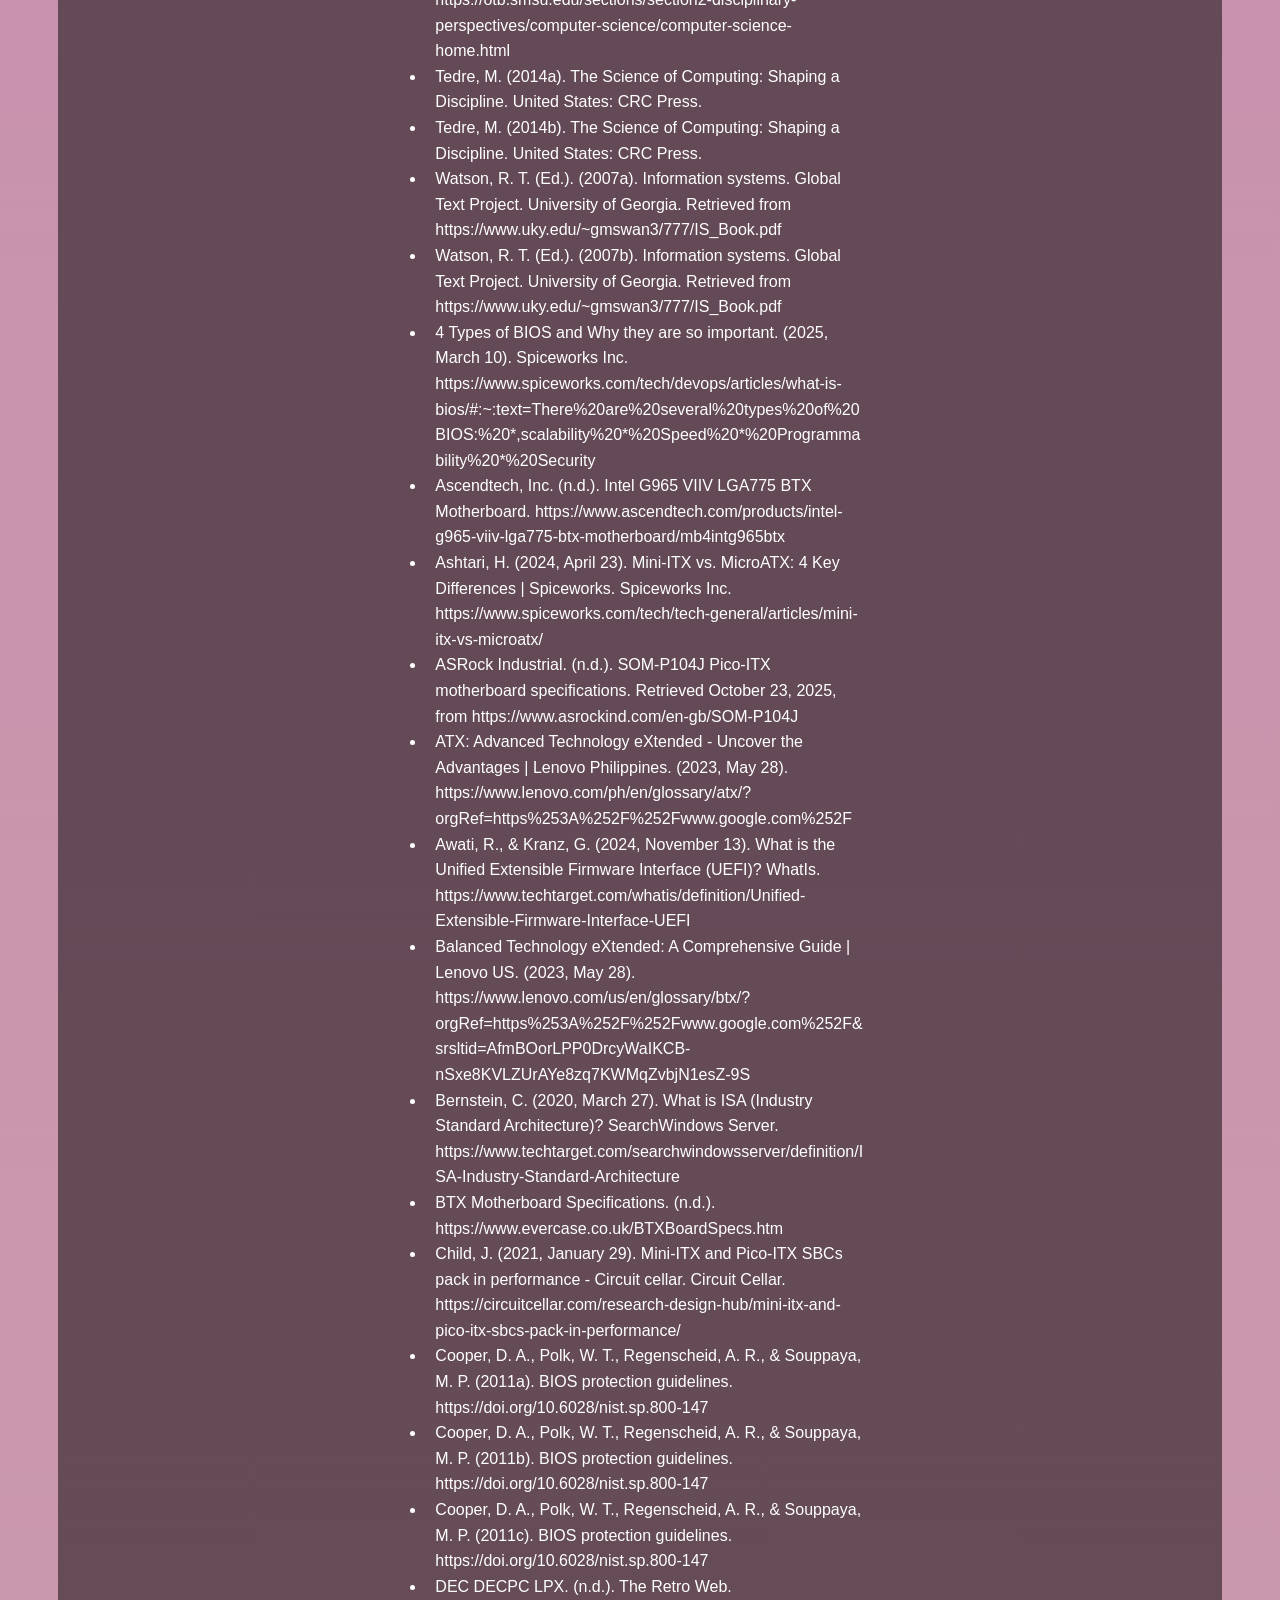
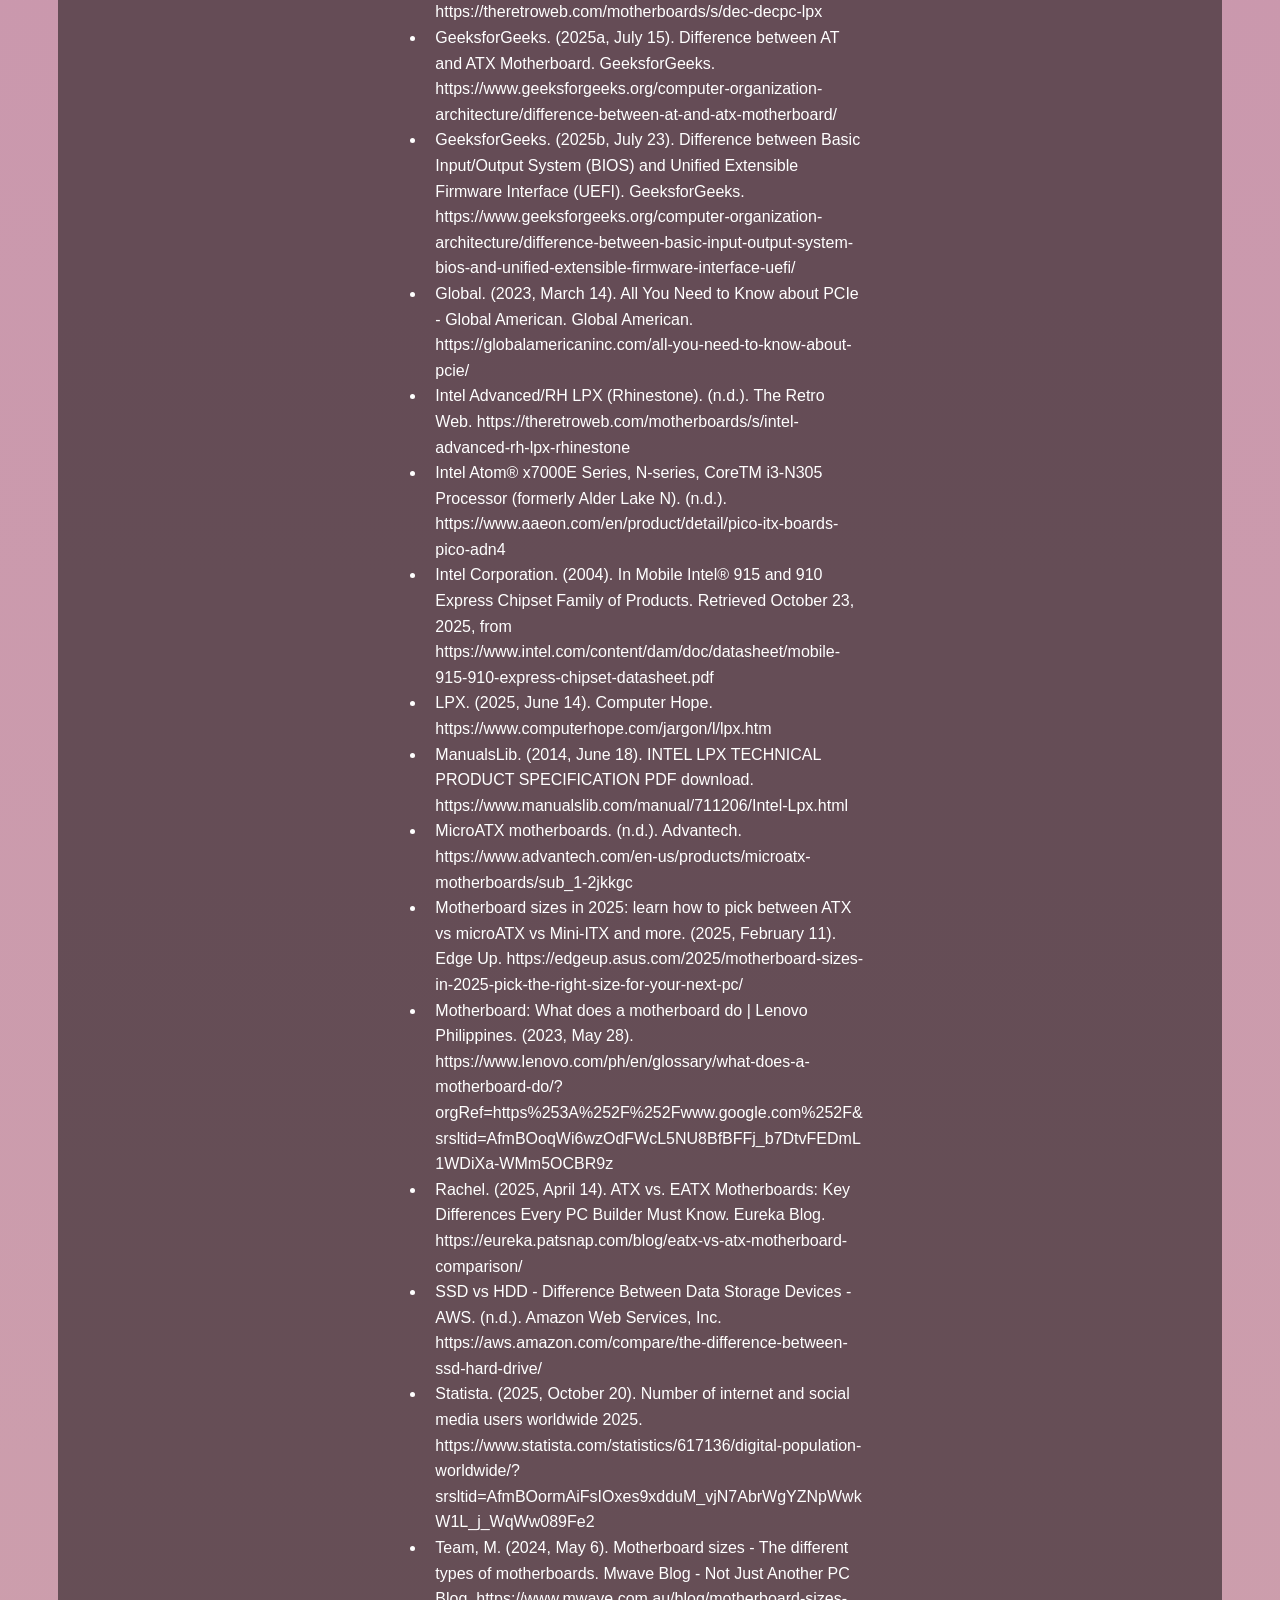
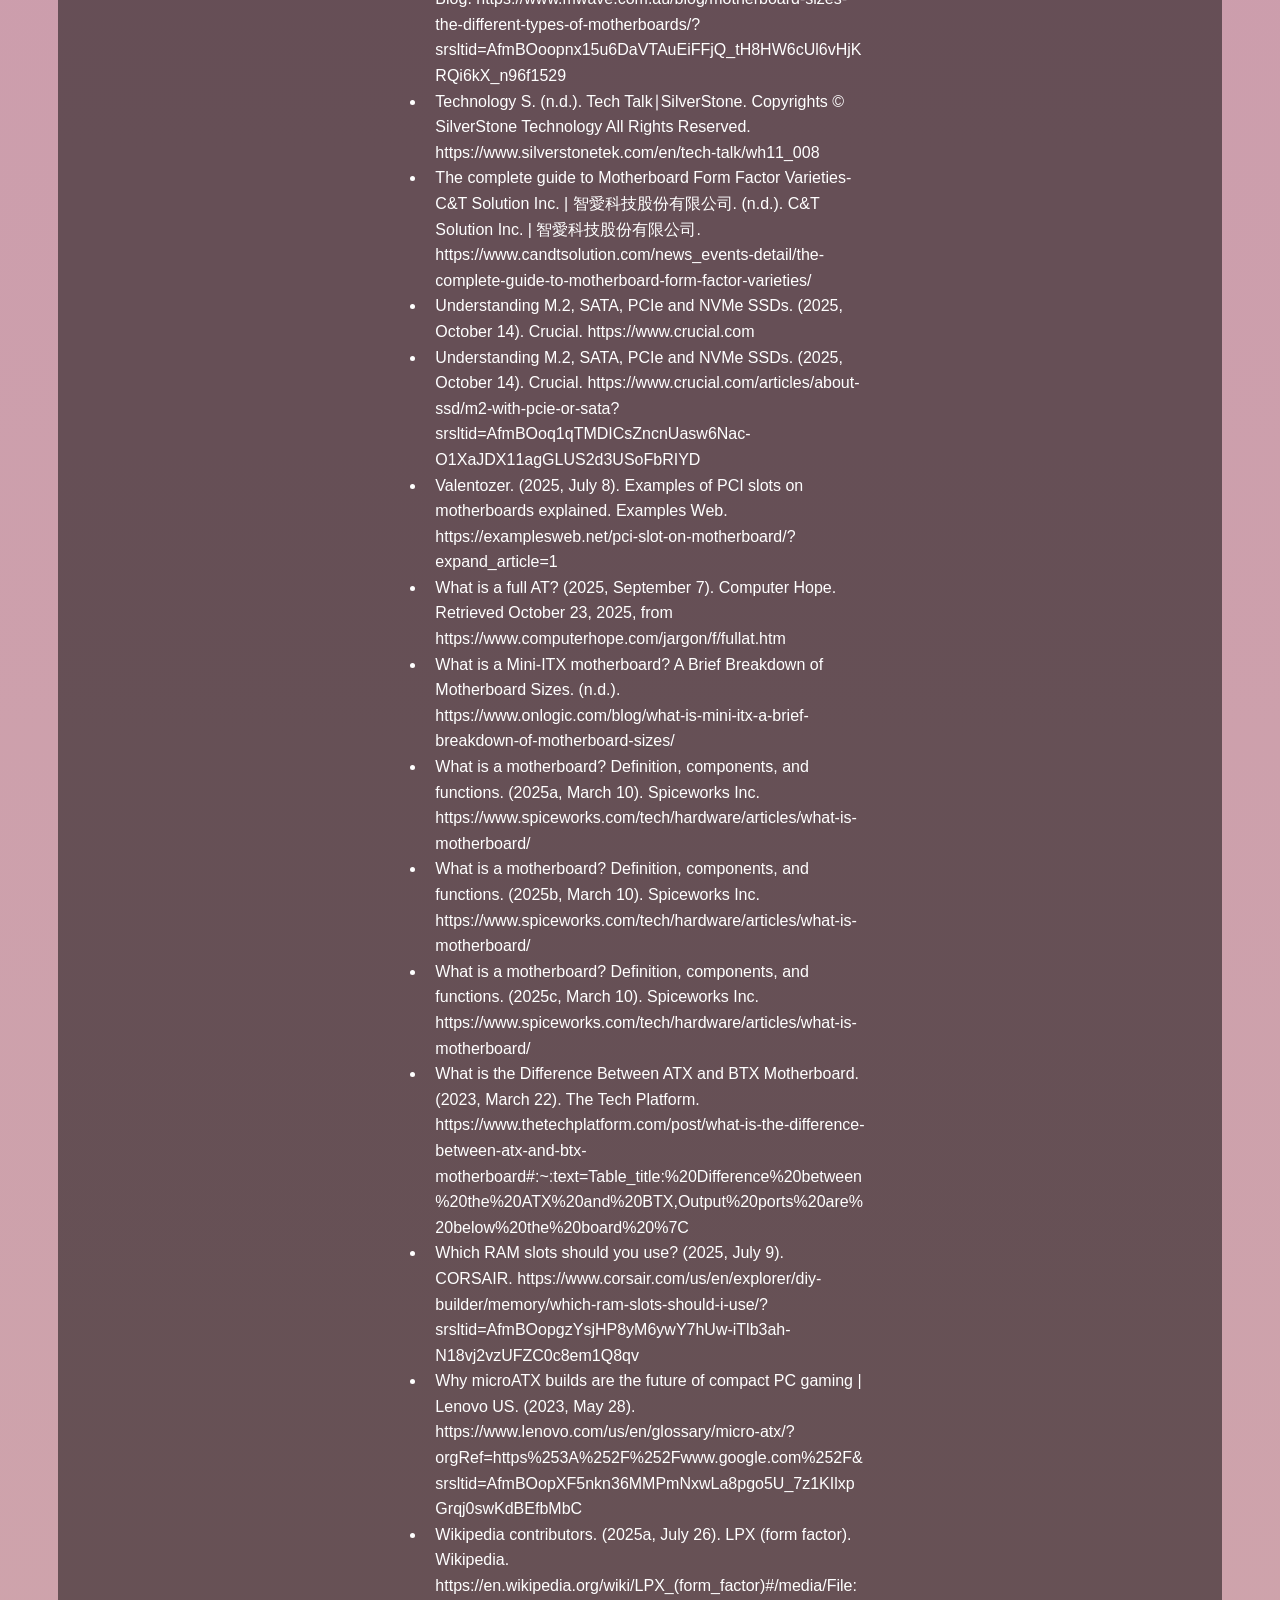
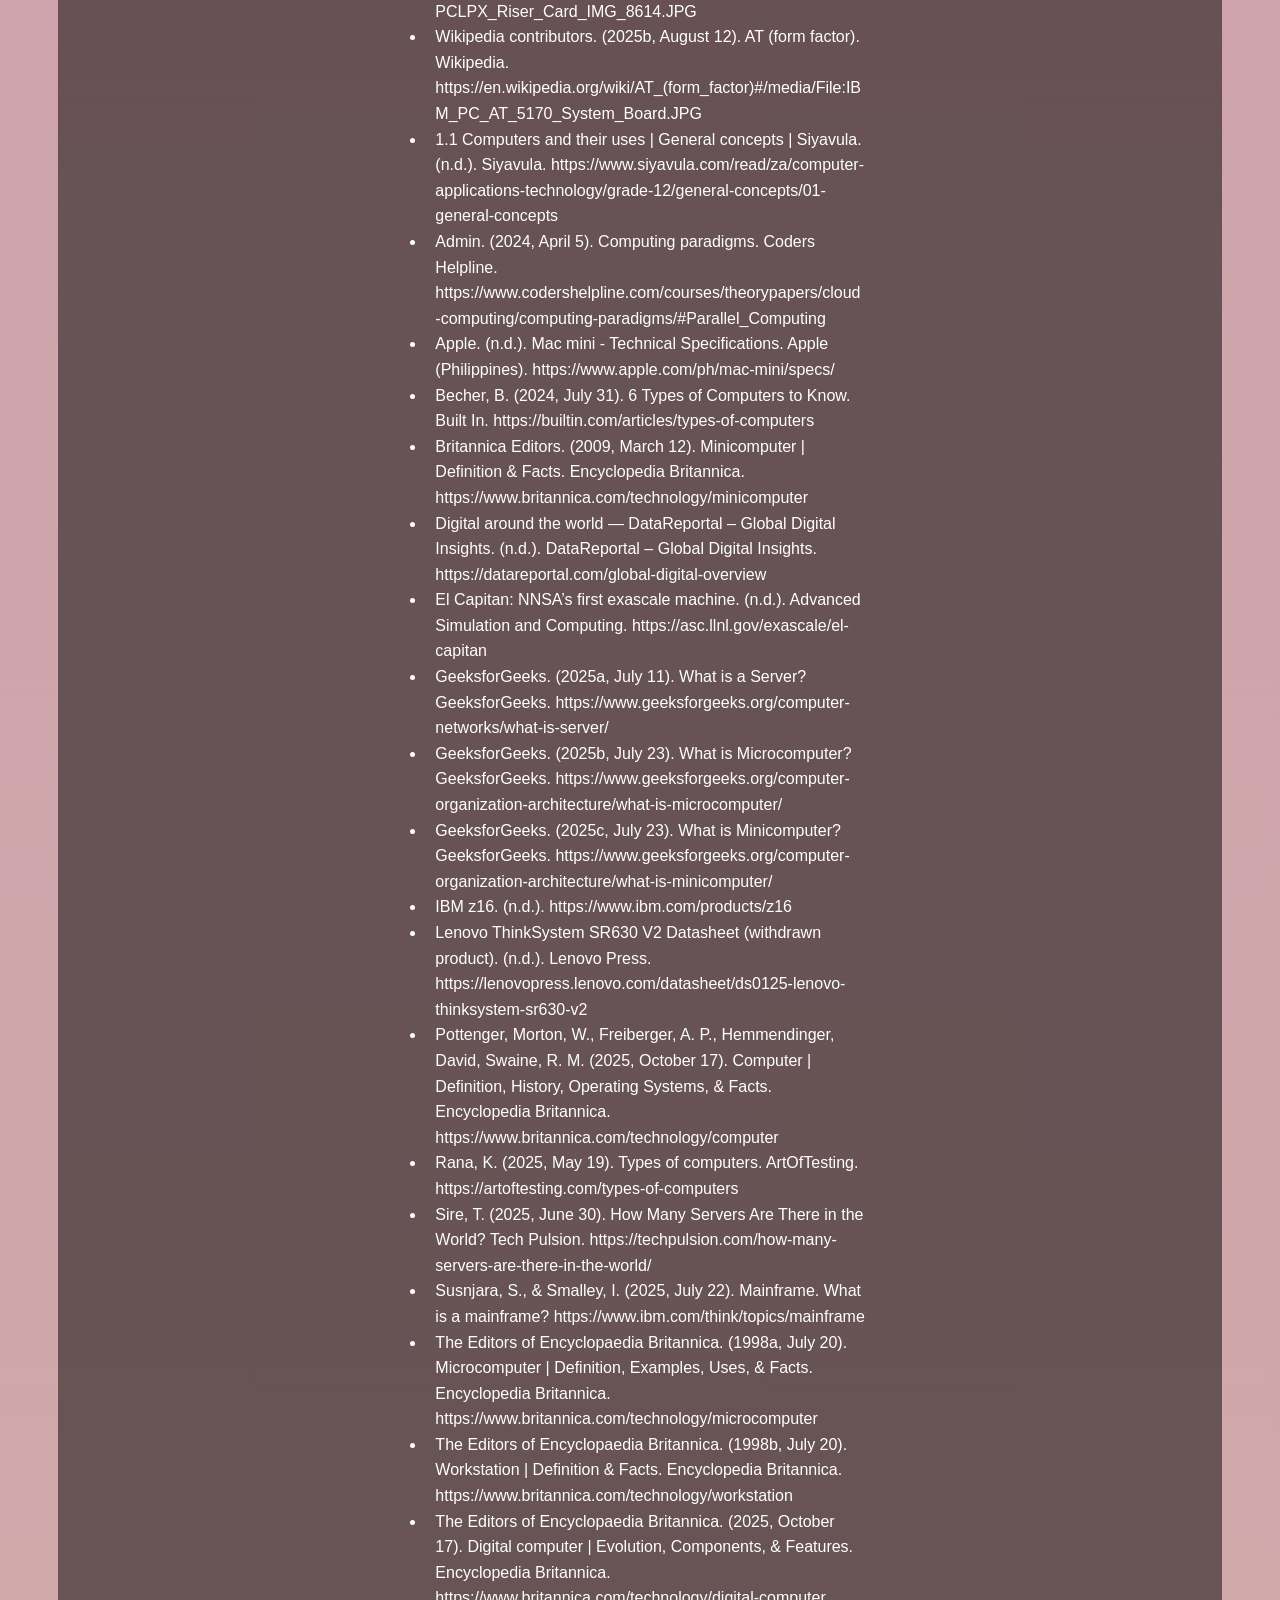
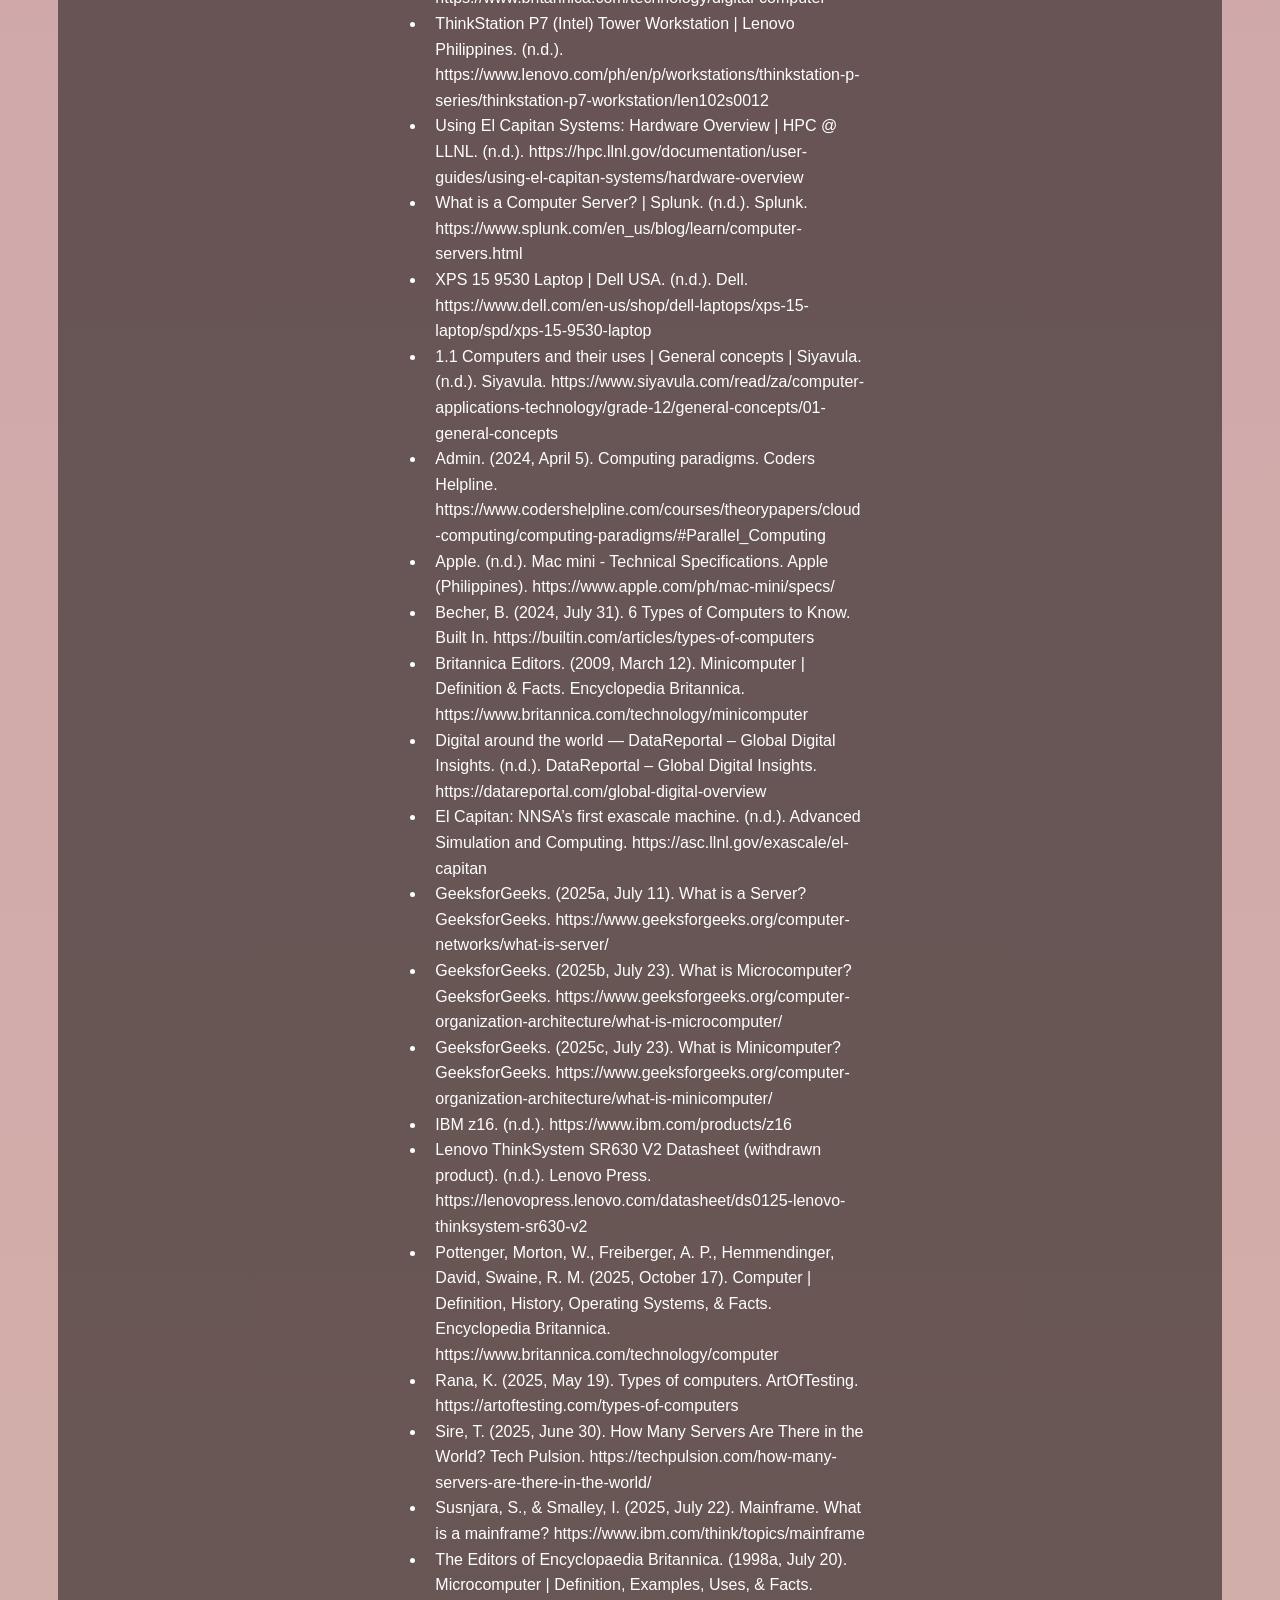
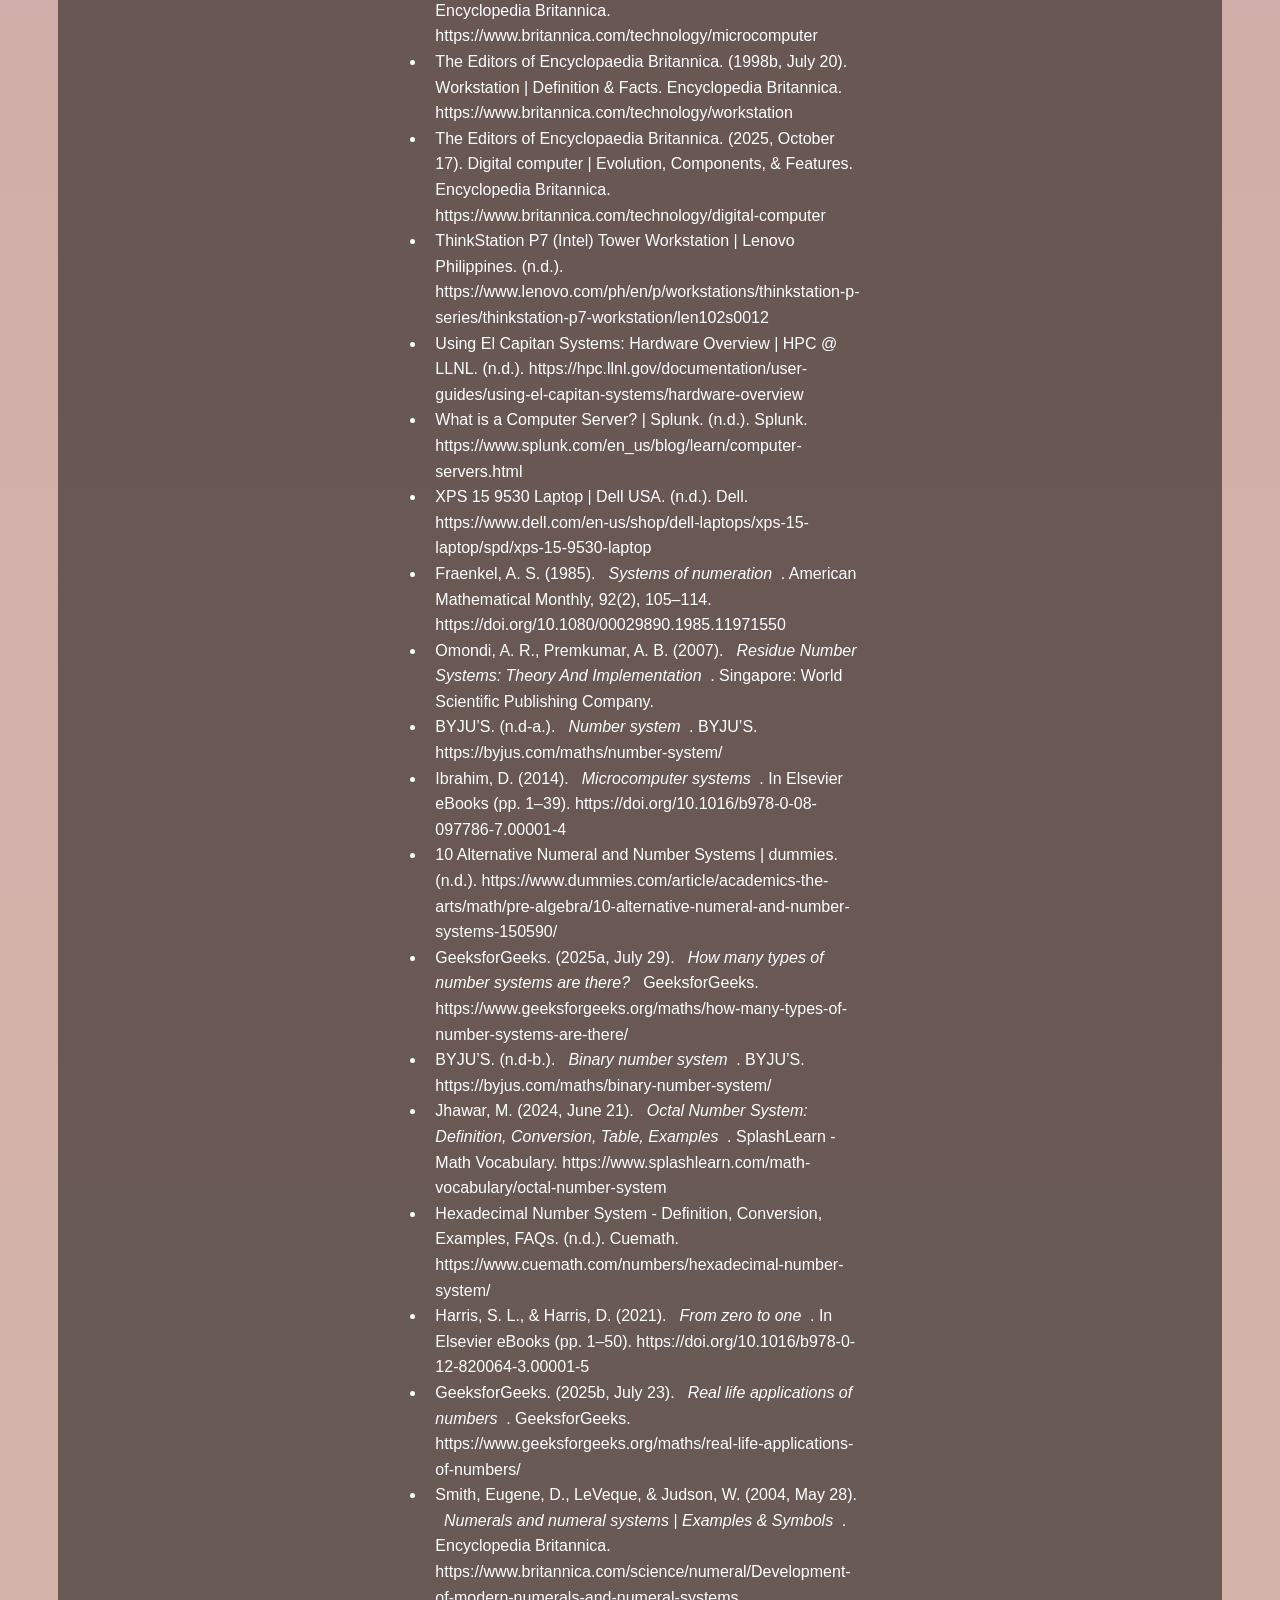
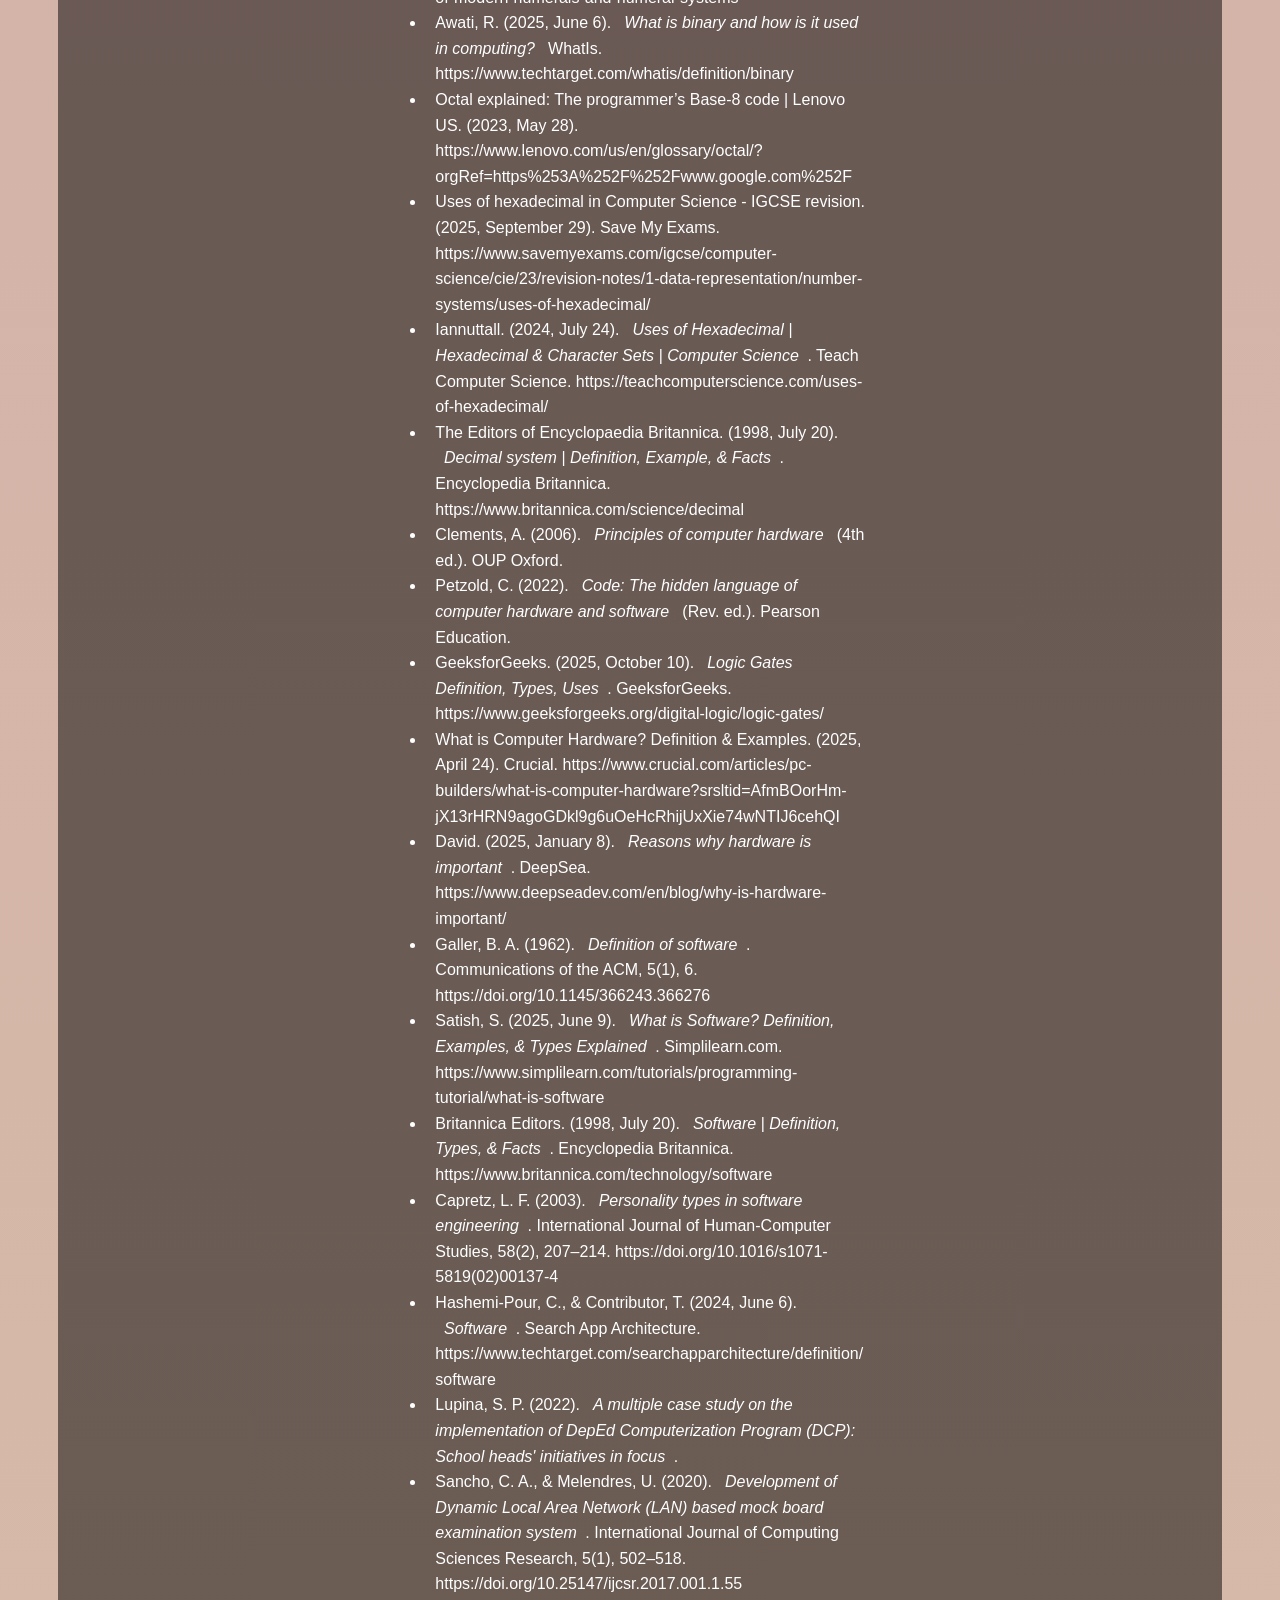
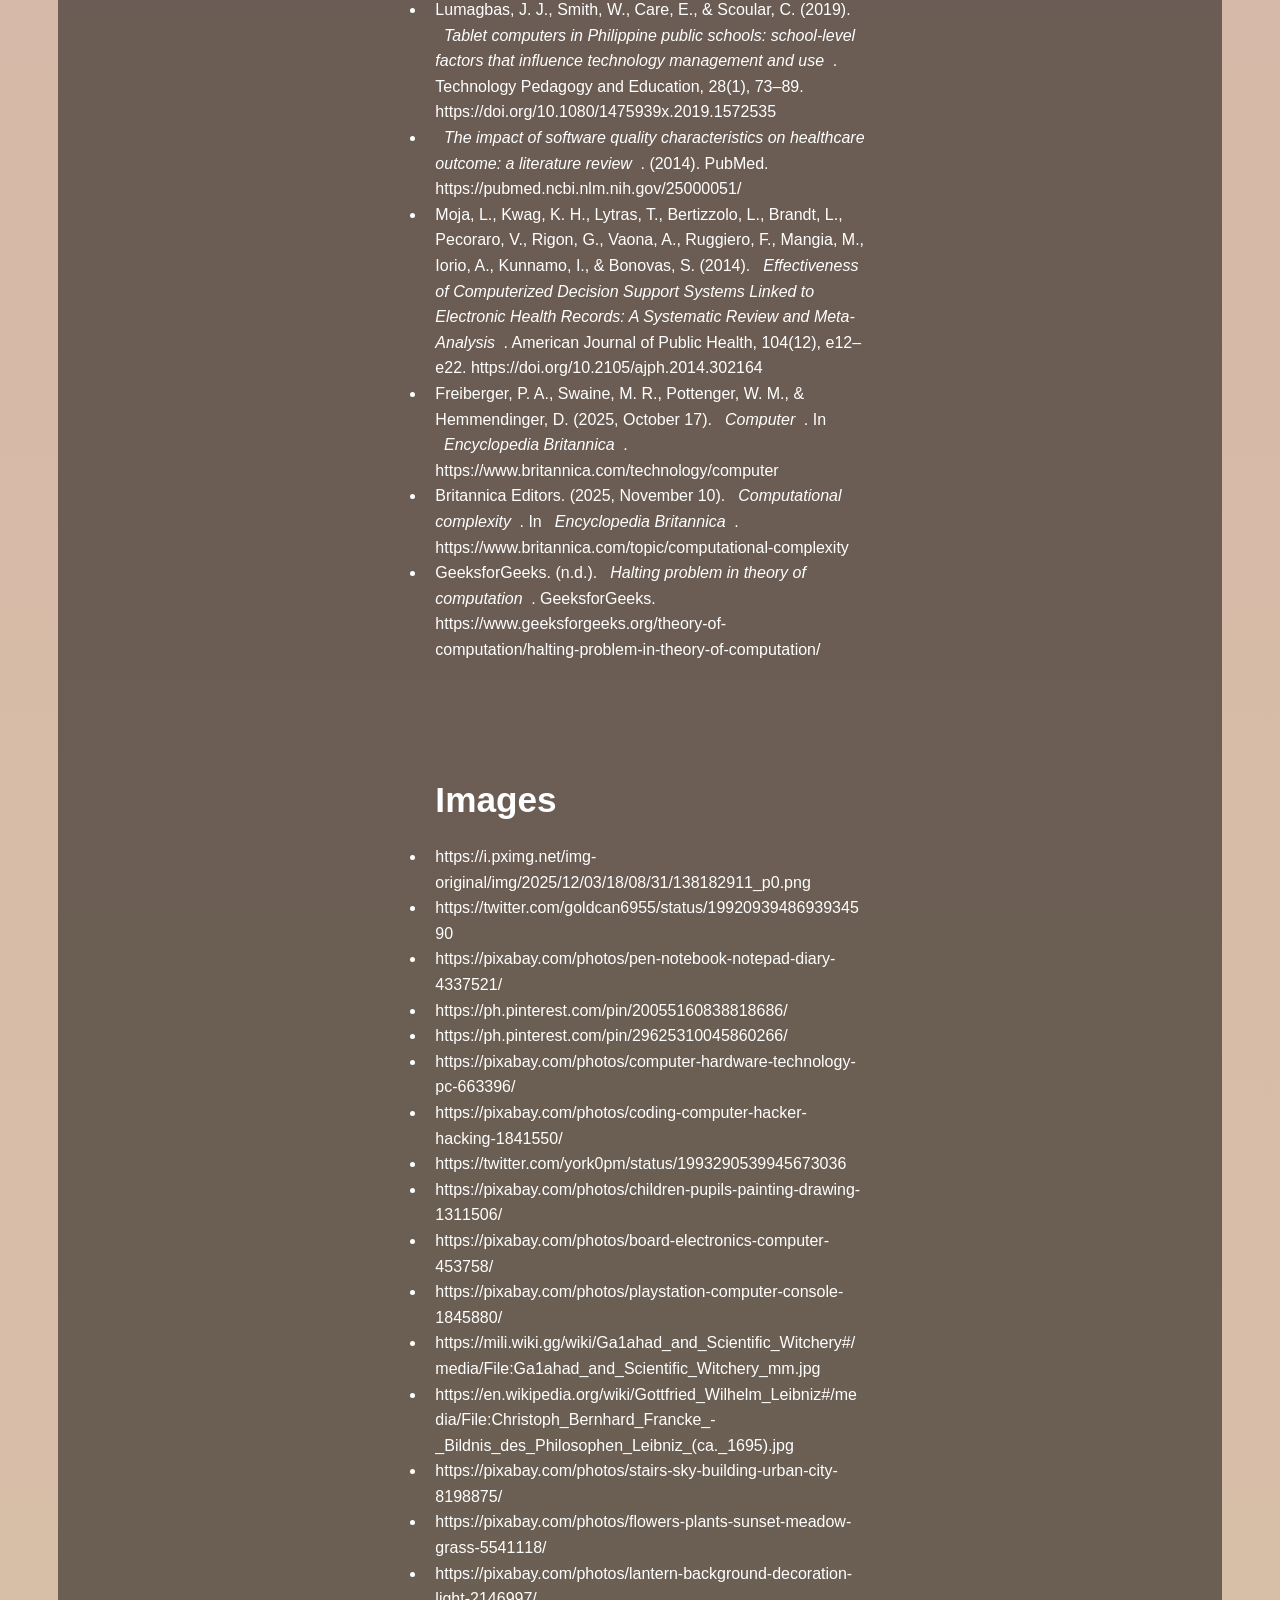
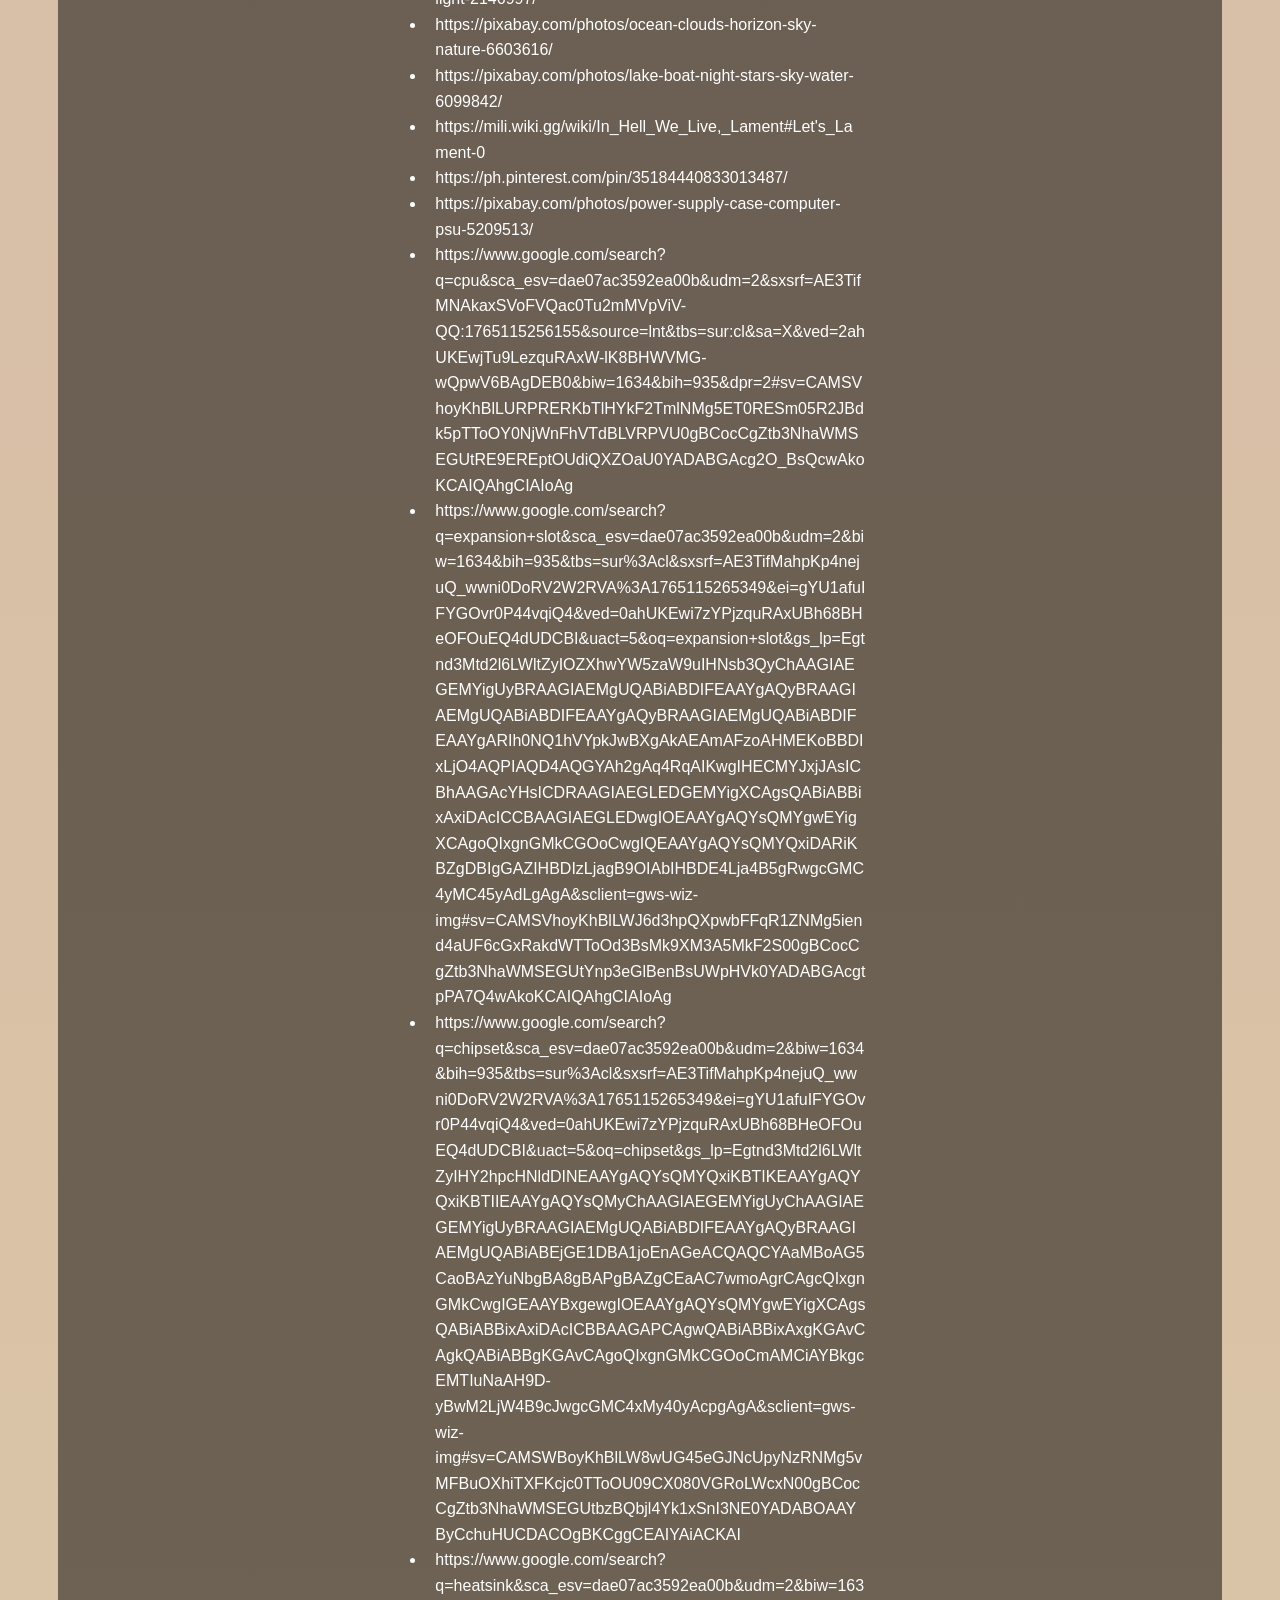
<file: Sub-Pages/References.html>
<!DOCTYPE html>
<html lang="en">
<head>
    <meta charset="UTF-8" />
    <meta name="viewport" content="width=device-width, initial-scale=1.0" />
    <title>Aleph: References</title>
    <link rel="stylesheet" href="Homepage/style_References.css"/>
</head>
<body>
    <nav>
         <a href="../index.html">Home</a>
        <a href="About Me.html">About Us</a>
        <a href="References.html">Attributions</a>
    </nav>
    <!--Header-->
    <section class="section-1">
        <h1>List of References Used In This Website</h1>
        <div class="sec1-container">
            <div class="sec1-container">
                <div>
                    <ul class="list-1">
                        <h2>Sources</h2>
                        <li>Bell, C. G., Mudge, J. E., & McNamara, J. E. (1978). Computer engineering: A DEC view of hardware systems design. Digital Press. Retrieved from bitsavers.org/pdf/dec/_Books/Bell-ComputerEngineering.pdf</li>

  <li>Evans, D. (2011). Introduction to computing: Explorations in language, logic, and machines (p. 3). University of Virginia. Retrieved from https://computingbook.org/FullText.pdf</li>

  <li>Hopcroft, J. E. (2007). Computer science. In ACM eBooks (p. 1986). https://doi.org/10.1145/1283920.1283943</li>

  <li>Loui, M. C. (1987a). Computer science is an engineering discipline. Engineering Education, 78(3), 175–178.</li>

  <li>Loui, M. C. (1987b). Computer science is an engineering discipline. Engineering Education, 78(3), 175–178.</li>

  <li>Lunt, B. M., & Ekstrom, J. K. (2008a). What distinguishes each of the major computing disciplines? Proceedings of the Sixth LACCEI International Latin American and Caribbean Conference for Engineering and Technology, Tegucigalpa, Honduras. Retrieved from https://laccei.org/LACCEI2008-Honduras/Papers/CD092_Lunt.pdf</li>

  <li>Lunt, B. M., & Ekstrom, J. K. (2008b). What distinguishes each of the major computing disciplines? Proceedings of the Sixth LACCEI International Latin American and Caribbean Conference for Engineering and Technology, Tegucigalpa, Honduras. Retrieved from https://laccei.org/LACCEI2008-Honduras/Papers/CD092_Lunt.pdf</li>

  <li>Lunt, B. M., & Ekstrom, J. K. (2008c). What distinguishes each of the major computing disciplines? Proceedings of the Sixth LACCEI International Latin American and Caribbean Conference for Engineering and Technology, Tegucigalpa, Honduras. Retrieved from https://laccei.org/LACCEI2008-Honduras/Papers/CD092_Lunt.pdf</li>

  <li>Peckham, J., DiPippo, L., Reynolds, J., Paris, J., Monte, P., & Constantinidis, P. (2000). A first course in computer science: The discipline is more than programming. Proceedings of the Fifth Annual CCSC Northeastern Conference on The Journal of Computing in Small Colleges (CCSC ’00) (pp. 220–227). Consortium for Computing Sciences in Colleges.</li>

  <li>Sommerville, I. (2011). Software engineering (9th ed., p. 123). Addison-Wesley. Retrieved from seu1.org/files/level4/IT-242/SE%20Book.pdf</li>

  <li>Southwest Minnesota State University. (n.d.). Computer Science: Disciplinary Perspective | English 251 Open Textbook | Southwest Minnesota State University. https://otb.smsu.edu/sections/section2-disciplinary-perspectives/computer-science/computer-science-home.html</li>

  <li>Tedre, M. (2014a). The Science of Computing: Shaping a Discipline. United States: CRC Press.</li>

  <li>Tedre, M. (2014b). The Science of Computing: Shaping a Discipline. United States: CRC Press.</li>

  <li>Watson, R. T. (Ed.). (2007a). Information systems. Global Text Project. University of Georgia. Retrieved from https://www.uky.edu/~gmswan3/777/IS_Book.pdf</li>

  <li>Watson, R. T. (Ed.). (2007b). Information systems. Global Text Project. University of Georgia. Retrieved from https://www.uky.edu/~gmswan3/777/IS_Book.pdf</li>

    <li>4 Types of BIOS and Why they are so important. (2025, March 10). Spiceworks Inc. https://www.spiceworks.com/tech/devops/articles/what-is-bios/#:~:text=There%20are%20several%20types%20of%20BIOS:%20*,scalability%20*%20Speed%20*%20Programmability%20*%20Security</li>
  <li>Ascendtech, Inc. (n.d.). Intel G965 VIIV LGA775 BTX Motherboard. https://www.ascendtech.com/products/intel-g965-viiv-lga775-btx-motherboard/mb4intg965btx</li>
  <li>Ashtari, H. (2024, April 23). Mini-ITX vs. MicroATX: 4 Key Differences | Spiceworks. Spiceworks Inc. https://www.spiceworks.com/tech/tech-general/articles/mini-itx-vs-microatx/</li>
  <li>ASRock Industrial. (n.d.). SOM-P104J Pico-ITX motherboard specifications. Retrieved October 23, 2025, from https://www.asrockind.com/en-gb/SOM-P104J</li>
  <li>ATX: Advanced Technology eXtended - Uncover the Advantages | Lenovo Philippines. (2023, May 28). https://www.lenovo.com/ph/en/glossary/atx/?orgRef=https%253A%252F%252Fwww.google.com%252F</li>
  <li>Awati, R., & Kranz, G. (2024, November 13). What is the Unified Extensible Firmware Interface (UEFI)? WhatIs. https://www.techtarget.com/whatis/definition/Unified-Extensible-Firmware-Interface-UEFI</li>
  <li>Balanced Technology eXtended: A Comprehensive Guide | Lenovo US. (2023, May 28). https://www.lenovo.com/us/en/glossary/btx/?orgRef=https%253A%252F%252Fwww.google.com%252F&srsltid=AfmBOorLPP0DrcyWaIKCB-nSxe8KVLZUrAYe8zq7KWMqZvbjN1esZ-9S</li>
  <li>Bernstein, C. (2020, March 27). What is ISA (Industry Standard Architecture)? SearchWindows Server. https://www.techtarget.com/searchwindowsserver/definition/ISA-Industry-Standard-Architecture</li>
  <li>BTX Motherboard Specifications. (n.d.). https://www.evercase.co.uk/BTXBoardSpecs.htm</li>
  <li>Child, J. (2021, January 29). Mini-ITX and Pico-ITX SBCs pack in performance - Circuit cellar. Circuit Cellar. https://circuitcellar.com/research-design-hub/mini-itx-and-pico-itx-sbcs-pack-in-performance/</li>
  <li>Cooper, D. A., Polk, W. T., Regenscheid, A. R., & Souppaya, M. P. (2011a). BIOS protection guidelines. https://doi.org/10.6028/nist.sp.800-147</li>
  <li>Cooper, D. A., Polk, W. T., Regenscheid, A. R., & Souppaya, M. P. (2011b). BIOS protection guidelines. https://doi.org/10.6028/nist.sp.800-147</li>
  <li>Cooper, D. A., Polk, W. T., Regenscheid, A. R., & Souppaya, M. P. (2011c). BIOS protection guidelines. https://doi.org/10.6028/nist.sp.800-147</li>
  <li>DEC DECPC LPX. (n.d.). The Retro Web. https://theretroweb.com/motherboards/s/dec-decpc-lpx</li>
  <li>GeeksforGeeks. (2025a, July 15). Difference between AT and ATX Motherboard. GeeksforGeeks. https://www.geeksforgeeks.org/computer-organization-architecture/difference-between-at-and-atx-motherboard/</li>
  <li>GeeksforGeeks. (2025b, July 23). Difference between Basic Input/Output System (BIOS) and Unified Extensible Firmware Interface (UEFI). GeeksforGeeks. https://www.geeksforgeeks.org/computer-organization-architecture/difference-between-basic-input-output-system-bios-and-unified-extensible-firmware-interface-uefi/</li>
  <li>Global. (2023, March 14). All You Need to Know about PCIe - Global American. Global American. https://globalamericaninc.com/all-you-need-to-know-about-pcie/</li>
  <li>Intel Advanced/RH LPX (Rhinestone). (n.d.). The Retro Web. https://theretroweb.com/motherboards/s/intel-advanced-rh-lpx-rhinestone</li>
  <li>Intel Atom® x7000E Series, N-series, CoreTM i3-N305 Processor (formerly Alder Lake N). (n.d.). https://www.aaeon.com/en/product/detail/pico-itx-boards-pico-adn4</li>
  <li>Intel Corporation. (2004). In Mobile Intel® 915 and 910 Express Chipset Family of Products. Retrieved October 23, 2025, from https://www.intel.com/content/dam/doc/datasheet/mobile-915-910-express-chipset-datasheet.pdf</li>
  <li>LPX. (2025, June 14). Computer Hope. https://www.computerhope.com/jargon/l/lpx.htm</li>
  <li>ManualsLib. (2014, June 18). INTEL LPX TECHNICAL PRODUCT SPECIFICATION PDF download. https://www.manualslib.com/manual/711206/Intel-Lpx.html</li>
  <li>MicroATX motherboards. (n.d.). Advantech. https://www.advantech.com/en-us/products/microatx-motherboards/sub_1-2jkkgc</li>
  <li>Motherboard sizes in 2025: learn how to pick between ATX vs microATX vs Mini-ITX and more. (2025, February 11). Edge Up. https://edgeup.asus.com/2025/motherboard-sizes-in-2025-pick-the-right-size-for-your-next-pc/</li>
  <li>Motherboard: What does a motherboard do | Lenovo Philippines. (2023, May 28). https://www.lenovo.com/ph/en/glossary/what-does-a-motherboard-do/?orgRef=https%253A%252F%252Fwww.google.com%252F&srsltid=AfmBOoqWi6wzOdFWcL5NU8BfBFFj_b7DtvFEDmL1WDiXa-WMm5OCBR9z</li>
  <li>Rachel. (2025, April 14). ATX vs. EATX Motherboards: Key Differences Every PC Builder Must Know. Eureka Blog. https://eureka.patsnap.com/blog/eatx-vs-atx-motherboard-comparison/</li>
  <li>SSD vs HDD - Difference Between Data Storage Devices - AWS. (n.d.). Amazon Web Services, Inc. https://aws.amazon.com/compare/the-difference-between-ssd-hard-drive/</li>
  <li>Statista. (2025, October 20). Number of internet and social media users worldwide 2025. https://www.statista.com/statistics/617136/digital-population-worldwide/?srsltid=AfmBOormAiFsIOxes9xdduM_vjN7AbrWgYZNpWwkW1L_j_WqWw089Fe2</li>
  <li>Team, M. (2024, May 6). Motherboard sizes - The different types of motherboards. Mwave Blog - Not Just Another PC Blog. https://www.mwave.com.au/blog/motherboard-sizes-the-different-types-of-motherboards/?srsltid=AfmBOoopnx15u6DaVTAuEiFFjQ_tH8HW6cUl6vHjKRQi6kX_n96f1529</li>
  <li>Technology S. (n.d.). Tech Talk∣SilverStone. Copyrights © SilverStone Technology All Rights Reserved. https://www.silverstonetek.com/en/tech-talk/wh11_008</li>
  <li>The complete guide to Motherboard Form Factor Varieties-C&T Solution Inc. | 智愛科技股份有限公司. (n.d.). C&T Solution Inc. | 智愛科技股份有限公司. https://www.candtsolution.com/news_events-detail/the-complete-guide-to-motherboard-form-factor-varieties/</li>
  <li>Understanding M.2, SATA, PCIe and NVMe SSDs. (2025, October 14). Crucial. https://www.crucial.com
    <li>Understanding M.2, SATA, PCIe and NVMe SSDs. (2025, October 14). Crucial. https://www.crucial.com/articles/about-ssd/m2-with-pcie-or-sata?srsltid=AfmBOoq1qTMDICsZncnUasw6Nac-O1XaJDX11agGLUS2d3USoFbRIYD</li>
  <li>Valentozer. (2025, July 8). Examples of PCI slots on motherboards explained. Examples Web. https://examplesweb.net/pci-slot-on-motherboard/?expand_article=1</li>
  <li>What is a full AT? (2025, September 7). Computer Hope. Retrieved October 23, 2025, from https://www.computerhope.com/jargon/f/fullat.htm</li>
  <li>What is a Mini-ITX motherboard? A Brief Breakdown of Motherboard Sizes. (n.d.). https://www.onlogic.com/blog/what-is-mini-itx-a-brief-breakdown-of-motherboard-sizes/</li>
  <li>What is a motherboard? Definition, components, and functions. (2025a, March 10). Spiceworks Inc. https://www.spiceworks.com/tech/hardware/articles/what-is-motherboard/</li>
  <li>What is a motherboard? Definition, components, and functions. (2025b, March 10). Spiceworks Inc. https://www.spiceworks.com/tech/hardware/articles/what-is-motherboard/</li>
  <li>What is a motherboard? Definition, components, and functions. (2025c, March 10). Spiceworks Inc. https://www.spiceworks.com/tech/hardware/articles/what-is-motherboard/</li>
  <li>What is the Difference Between ATX and BTX Motherboard. (2023, March 22). The Tech Platform. https://www.thetechplatform.com/post/what-is-the-difference-between-atx-and-btx-motherboard#:~:text=Table_title:%20Difference%20between%20the%20ATX%20and%20BTX,Output%20ports%20are%20below%20the%20board%20%7C</li>
  <li>Which RAM slots should you use? (2025, July 9). CORSAIR. https://www.corsair.com/us/en/explorer/diy-builder/memory/which-ram-slots-should-i-use/?srsltid=AfmBOopgzYsjHP8yM6ywY7hUw-iTlb3ah-N18vj2vzUFZC0c8em1Q8qv</li>
  <li>Why microATX builds are the future of compact PC gaming | Lenovo US. (2023, May 28). https://www.lenovo.com/us/en/glossary/micro-atx/?orgRef=https%253A%252F%252Fwww.google.com%252F&srsltid=AfmBOopXF5nkn36MMPmNxwLa8pgo5U_7z1KIlxpGrqj0swKdBEfbMbC</li>
  <li>Wikipedia contributors. (2025a, July 26). LPX (form factor). Wikipedia. https://en.wikipedia.org/wiki/LPX_(form_factor)#/media/File:PCLPX_Riser_Card_IMG_8614.JPG</li>
  <li>Wikipedia contributors. (2025b, August 12). AT (form factor). Wikipedia. https://en.wikipedia.org/wiki/AT_(form_factor)#/media/File:IBM_PC_AT_5170_System_Board.JPG</li>

  <li>1.1 Computers and their uses | General concepts | Siyavula. (n.d.). Siyavula. https://www.siyavula.com/read/za/computer-applications-technology/grade-12/general-concepts/01-general-concepts</li>
  <li>Admin. (2024, April 5). Computing paradigms. Coders Helpline. https://www.codershelpline.com/courses/theorypapers/cloud-computing/computing-paradigms/#Parallel_Computing</li>
  <li>Apple. (n.d.). Mac mini - Technical Specifications. Apple (Philippines). https://www.apple.com/ph/mac-mini/specs/</li>
  <li>Becher, B. (2024, July 31). 6 Types of Computers to Know. Built In. https://builtin.com/articles/types-of-computers</li>
  <li>Britannica Editors. (2009, March 12). Minicomputer | Definition & Facts. Encyclopedia Britannica. https://www.britannica.com/technology/minicomputer</li>
  <li>Digital around the world — DataReportal – Global Digital Insights. (n.d.). DataReportal – Global Digital Insights. https://datareportal.com/global-digital-overview</li>
  <li>El Capitan: NNSA’s first exascale machine. (n.d.). Advanced Simulation and Computing. https://asc.llnl.gov/exascale/el-capitan</li>
  <li>GeeksforGeeks. (2025a, July 11). What is a Server? GeeksforGeeks. https://www.geeksforgeeks.org/computer-networks/what-is-server/</li>
  <li>GeeksforGeeks. (2025b, July 23). What is Microcomputer? GeeksforGeeks. https://www.geeksforgeeks.org/computer-organization-architecture/what-is-microcomputer/</li>
  <li>GeeksforGeeks. (2025c, July 23). What is Minicomputer? GeeksforGeeks. https://www.geeksforgeeks.org/computer-organization-architecture/what-is-minicomputer/</li>
  <li>IBM z16. (n.d.). https://www.ibm.com/products/z16</li>
  <li>Lenovo ThinkSystem SR630 V2 Datasheet (withdrawn product). (n.d.). Lenovo Press. https://lenovopress.lenovo.com/datasheet/ds0125-lenovo-thinksystem-sr630-v2</li>
  <li>Pottenger, Morton, W., Freiberger, A. P., Hemmendinger, David, Swaine, R. M. (2025, October 17). Computer | Definition, History, Operating Systems, & Facts. Encyclopedia Britannica. https://www.britannica.com/technology/computer</li>
  <li>Rana, K. (2025, May 19). Types of computers. ArtOfTesting. https://artoftesting.com/types-of-computers</li>
  <li>Sire, T. (2025, June 30). How Many Servers Are There in the World? Tech Pulsion. https://techpulsion.com/how-many-servers-are-there-in-the-world/</li>
  <li>Susnjara, S., & Smalley, I. (2025, July 22). Mainframe. What is a mainframe? https://www.ibm.com/think/topics/mainframe</li>
  <li>The Editors of Encyclopaedia Britannica. (1998a, July 20). Microcomputer | Definition, Examples, Uses, & Facts. Encyclopedia Britannica. https://www.britannica.com/technology/microcomputer</li>
  <li>The Editors of Encyclopaedia Britannica. (1998b, July 20). Workstation | Definition & Facts. Encyclopedia Britannica. https://www.britannica.com/technology/workstation</li>
  <li>The Editors of Encyclopaedia Britannica. (2025, October 17). Digital computer | Evolution, Components, & Features. Encyclopedia Britannica. https://www.britannica.com/technology/digital-computer</li>
  <li>ThinkStation P7 (Intel) Tower Workstation | Lenovo Philippines. (n.d.). https://www.lenovo.com/ph/en/p/workstations/thinkstation-p-series/thinkstation-p7-workstation/len102s0012</li>
  <li>Using El Capitan Systems: Hardware Overview | HPC @ LLNL. (n.d.). https://hpc.llnl.gov/documentation/user-guides/using-el-capitan-systems/hardware-overview</li>
  <li>What is a Computer Server? | Splunk. (n.d.). Splunk. https://www.splunk.com/en_us/blog/learn/computer-servers.html</li>
  <li>XPS 15 9530 Laptop | Dell USA. (n.d.). Dell. https://www.dell.com/en-us/shop/dell-laptops/xps-15-laptop/spd/xps-15-9530-laptop</li>
   <li>1.1 Computers and their uses | General concepts | Siyavula. (n.d.). Siyavula. https://www.siyavula.com/read/za/computer-applications-technology/grade-12/general-concepts/01-general-concepts</li>
  <li>Admin. (2024, April 5). Computing paradigms. Coders Helpline. https://www.codershelpline.com/courses/theorypapers/cloud-computing/computing-paradigms/#Parallel_Computing</li>
  <li>Apple. (n.d.). Mac mini - Technical Specifications. Apple (Philippines). https://www.apple.com/ph/mac-mini/specs/</li>
  <li>Becher, B. (2024, July 31). 6 Types of Computers to Know. Built In. https://builtin.com/articles/types-of-computers</li>
  <li>Britannica Editors. (2009, March 12). Minicomputer | Definition & Facts. Encyclopedia Britannica. https://www.britannica.com/technology/minicomputer</li>
  <li>Digital around the world — DataReportal – Global Digital Insights. (n.d.). DataReportal – Global Digital Insights. https://datareportal.com/global-digital-overview</li>
  <li>El Capitan: NNSA’s first exascale machine. (n.d.). Advanced Simulation and Computing. https://asc.llnl.gov/exascale/el-capitan</li>
  <li>GeeksforGeeks. (2025a, July 11). What is a Server? GeeksforGeeks. https://www.geeksforgeeks.org/computer-networks/what-is-server/</li>
  <li>GeeksforGeeks. (2025b, July 23). What is Microcomputer? GeeksforGeeks. https://www.geeksforgeeks.org/computer-organization-architecture/what-is-microcomputer/</li>
  <li>GeeksforGeeks. (2025c, July 23). What is Minicomputer? GeeksforGeeks. https://www.geeksforgeeks.org/computer-organization-architecture/what-is-minicomputer/</li>
  <li>IBM z16. (n.d.). https://www.ibm.com/products/z16</li>
  <li>Lenovo ThinkSystem SR630 V2 Datasheet (withdrawn product). (n.d.). Lenovo Press. https://lenovopress.lenovo.com/datasheet/ds0125-lenovo-thinksystem-sr630-v2</li>
  <li>Pottenger, Morton, W., Freiberger, A. P., Hemmendinger, David, Swaine, R. M. (2025, October 17). Computer | Definition, History, Operating Systems, & Facts. Encyclopedia Britannica. https://www.britannica.com/technology/computer</li>
  <li>Rana, K. (2025, May 19). Types of computers. ArtOfTesting. https://artoftesting.com/types-of-computers</li>
  <li>Sire, T. (2025, June 30). How Many Servers Are There in the World? Tech Pulsion. https://techpulsion.com/how-many-servers-are-there-in-the-world/</li>
  <li>Susnjara, S., & Smalley, I. (2025, July 22). Mainframe. What is a mainframe? https://www.ibm.com/think/topics/mainframe</li>
  <li>The Editors of Encyclopaedia Britannica. (1998a, July 20). Microcomputer | Definition, Examples, Uses, & Facts. Encyclopedia Britannica. https://www.britannica.com/technology/microcomputer</li>
  <li>The Editors of Encyclopaedia Britannica. (1998b, July 20). Workstation | Definition & Facts. Encyclopedia Britannica. https://www.britannica.com/technology/workstation</li>
  <li>The Editors of Encyclopaedia Britannica. (2025, October 17). Digital computer | Evolution, Components, & Features. Encyclopedia Britannica. https://www.britannica.com/technology/digital-computer</li>
  <li>ThinkStation P7 (Intel) Tower Workstation | Lenovo Philippines. (n.d.). https://www.lenovo.com/ph/en/p/workstations/thinkstation-p-series/thinkstation-p7-workstation/len102s0012</li>
  <li>Using El Capitan Systems: Hardware Overview | HPC @ LLNL. (n.d.). https://hpc.llnl.gov/documentation/user-guides/using-el-capitan-systems/hardware-overview</li>
  <li>What is a Computer Server? | Splunk. (n.d.). Splunk. https://www.splunk.com/en_us/blog/learn/computer-servers.html</li>
  <li>XPS 15 9530 Laptop | Dell USA. (n.d.). Dell. https://www.dell.com/en-us/shop/dell-laptops/xps-15-laptop/spd/xps-15-9530-laptop</li>
     <li>Fraenkel, A. S. (1985). <em>Systems of numeration</em>. American Mathematical Monthly, 92(2), 105–114. https://doi.org/10.1080/00029890.1985.11971550</li>
    <li>Omondi, A. R., Premkumar, A. B. (2007). <em>Residue Number Systems: Theory And Implementation</em>. Singapore: World Scientific Publishing Company.</li>
    <li>BYJU’S. (n.d-a.). <em>Number system</em>. BYJU’S. https://byjus.com/maths/number-system/</li>
    <li>Ibrahim, D. (2014). <em>Microcomputer systems</em>. In Elsevier eBooks (pp. 1–39). https://doi.org/10.1016/b978-0-08-097786-7.00001-4</li>
    <li>10 Alternative Numeral and Number Systems | dummies. (n.d.). https://www.dummies.com/article/academics-the-arts/math/pre-algebra/10-alternative-numeral-and-number-systems-150590/</li>
    <li>GeeksforGeeks. (2025a, July 29). <em>How many types of number systems are there?</em> GeeksforGeeks. https://www.geeksforgeeks.org/maths/how-many-types-of-number-systems-are-there/</li>
    <li>BYJU’S. (n.d-b.). <em>Binary number system</em>. BYJU’S. https://byjus.com/maths/binary-number-system/</li>
    <li>Jhawar, M. (2024, June 21). <em>Octal Number System: Definition, Conversion, Table, Examples</em>. SplashLearn - Math Vocabulary. https://www.splashlearn.com/math-vocabulary/octal-number-system</li>
    <li>Hexadecimal Number System - Definition, Conversion, Examples, FAQs. (n.d.). Cuemath. https://www.cuemath.com/numbers/hexadecimal-number-system/</li>
    <li>Harris, S. L., & Harris, D. (2021). <em>From zero to one</em>. In Elsevier eBooks (pp. 1–50). https://doi.org/10.1016/b978-0-12-820064-3.00001-5</li>
    <li>GeeksforGeeks. (2025b, July 23). <em>Real life applications of numbers</em>. GeeksforGeeks. https://www.geeksforgeeks.org/maths/real-life-applications-of-numbers/</li>
    <li>Smith, Eugene, D., LeVeque, & Judson, W. (2004, May 28). <em>Numerals and numeral systems | Examples & Symbols</em>. Encyclopedia Britannica. https://www.britannica.com/science/numeral/Development-of-modern-numerals-and-numeral-systems</li>
    <li>Awati, R. (2025, June 6). <em>What is binary and how is it used in computing?</em> WhatIs. https://www.techtarget.com/whatis/definition/binary</li>
    <li>Octal explained: The programmer’s Base-8 code | Lenovo US. (2023, May 28). https://www.lenovo.com/us/en/glossary/octal/?orgRef=https%253A%252F%252Fwww.google.com%252F</li>
    <li>Uses of hexadecimal in Computer Science - IGCSE revision. (2025, September 29). Save My Exams. https://www.savemyexams.com/igcse/computer-science/cie/23/revision-notes/1-data-representation/number-systems/uses-of-hexadecimal/</li>
    <li>Iannuttall. (2024, July 24). <em>Uses of Hexadecimal | Hexadecimal & Character Sets | Computer Science</em>. Teach Computer Science. https://teachcomputerscience.com/uses-of-hexadecimal/</li>
    <li>The Editors of Encyclopaedia Britannica. (1998, July 20). <em>Decimal system | Definition, Example, & Facts</em>. Encyclopedia Britannica. https://www.britannica.com/science/decimal</li>
       <li>Clements, A. (2006). <em>Principles of computer hardware</em> (4th ed.). OUP Oxford.</li>
    <li>Petzold, C. (2022). <em>Code: The hidden language of computer hardware and software</em> (Rev. ed.). Pearson Education.</li>
    <li>GeeksforGeeks. (2025, October 10). <em>Logic Gates Definition, Types, Uses</em>. GeeksforGeeks. https://www.geeksforgeeks.org/digital-logic/logic-gates/</li>
    <li>What is Computer Hardware? Definition & Examples. (2025, April 24). Crucial. https://www.crucial.com/articles/pc-builders/what-is-computer-hardware?srsltid=AfmBOorHm-jX13rHRN9agoGDkl9g6uOeHcRhijUxXie74wNTIJ6cehQI</li>
    <li>David. (2025, January 8). <em>Reasons why hardware is important</em>. DeepSea. https://www.deepseadev.com/en/blog/why-is-hardware-important/</li>

    <li>Galler, B. A. (1962). <em>Definition of software</em>. Communications of the ACM, 5(1), 6. https://doi.org/10.1145/366243.366276</li>
    <li>Satish, S. (2025, June 9). <em>What is Software? Definition, Examples, & Types Explained</em>. Simplilearn.com. https://www.simplilearn.com/tutorials/programming-tutorial/what-is-software</li>
    <li>Britannica Editors. (1998, July 20). <em>Software | Definition, Types, & Facts</em>. Encyclopedia Britannica. https://www.britannica.com/technology/software</li>
    <li>Capretz, L. F. (2003). <em>Personality types in software engineering</em>. International Journal of Human-Computer Studies, 58(2), 207–214. https://doi.org/10.1016/s1071-5819(02)00137-4</li>
    <li>Hashemi-Pour, C., & Contributor, T. (2024, June 6). <em>Software</em>. Search App Architecture. https://www.techtarget.com/searchapparchitecture/definition/software</li>

    <li>Lupina, S. P. (2022). <em>A multiple case study on the implementation of DepEd Computerization Program (DCP): School heads' initiatives in focus</em>.</li>
    <li>Sancho, C. A., & Melendres, U. (2020). <em>Development of Dynamic Local Area Network (LAN) based mock board examination system</em>. International Journal of Computing Sciences Research, 5(1), 502–518. https://doi.org/10.25147/ijcsr.2017.001.1.55</li>
    <li>Lumagbas, J. J., Smith, W., Care, E., & Scoular, C. (2019). <em>Tablet computers in Philippine public schools: school-level factors that influence technology management and use</em>. Technology Pedagogy and Education, 28(1), 73–89. https://doi.org/10.1080/1475939x.2019.1572535</li>
    <li><em>The impact of software quality characteristics on healthcare outcome: a literature review</em>. (2014). PubMed. https://pubmed.ncbi.nlm.nih.gov/25000051/</li>
    <li>Moja, L., Kwag, K. H., Lytras, T., Bertizzolo, L., Brandt, L., Pecoraro, V., Rigon, G., Vaona, A., Ruggiero, F., Mangia, M., Iorio, A., Kunnamo, I., & Bonovas, S. (2014). <em>Effectiveness of Computerized Decision Support Systems Linked to Electronic Health Records: A Systematic Review and Meta-Analysis</em>. American Journal of Public Health, 104(12), e12–e22. https://doi.org/10.2105/ajph.2014.302164</li>
      <li>
    Freiberger, P. A., Swaine, M. R., Pottenger, W. M., & Hemmendinger, D. (2025, October 17). 
    <i>Computer</i>. In <i>Encyclopedia Britannica</i>. 
    https://www.britannica.com/technology/computer
  </li>
  <li>
    Britannica Editors. (2025, November 10). 
    <i>Computational complexity</i>. In <i>Encyclopedia Britannica</i>. 
    https://www.britannica.com/topic/computational-complexity
  </li>
  <li>
    GeeksforGeeks. (n.d.). <i>Halting problem in theory of computation</i>. 
    GeeksforGeeks. https://www.geeksforgeeks.org/theory-of-computation/halting-problem-in-theory-of-computation/
  </li>
                    </ul>
                </div>
                <div>
                    <ul class="list-2">
                        <h2>Images</h2>
                        <li>https://i.pximg.net/img-original/img/2025/12/03/18/08/31/138182911_p0.png</li>
                        <li>https://twitter.com/goldcan6955/status/1992093948693934590</li>
                        <li>https://pixabay.com/photos/pen-notebook-notepad-diary-4337521/</li>
                        <li>https://ph.pinterest.com/pin/20055160838818686/</li>
                        <li>https://ph.pinterest.com/pin/29625310045860266/</li>
                        <li>https://pixabay.com/photos/computer-hardware-technology-pc-663396/</li>
                        <li>https://pixabay.com/photos/coding-computer-hacker-hacking-1841550/</li>
                        <li>https://twitter.com/york0pm/status/1993290539945673036</li>
                        <li>https://pixabay.com/photos/children-pupils-painting-drawing-1311506/</li>
                        <li>https://pixabay.com/photos/board-electronics-computer-453758/</li>
                        <li>https://pixabay.com/photos/playstation-computer-console-1845880/</li>

                        <li>https://mili.wiki.gg/wiki/Ga1ahad_and_Scientific_Witchery#/media/File:Ga1ahad_and_Scientific_Witchery_mm.jpg</li>
                        <li>https://en.wikipedia.org/wiki/Gottfried_Wilhelm_Leibniz#/media/File:Christoph_Bernhard_Francke_-_Bildnis_des_Philosophen_Leibniz_(ca._1695).jpg</li>
                        <li>https://pixabay.com/photos/stairs-sky-building-urban-city-8198875/</li>
                        <li>https://pixabay.com/photos/flowers-plants-sunset-meadow-grass-5541118/</li>
                        <li>https://pixabay.com/photos/lantern-background-decoration-light-2146997/</li>
                        <li>https://pixabay.com/photos/ocean-clouds-horizon-sky-nature-6603616/</li>
                        <li>https://pixabay.com/photos/lake-boat-night-stars-sky-water-6099842/</li>
                        <li>https://mili.wiki.gg/wiki/In_Hell_We_Live,_Lament#Let's_Lament-0</li>

                        <li>https://ph.pinterest.com/pin/35184440833013487/</li>
                        <li>https://pixabay.com/photos/power-supply-case-computer-psu-5209513/</li>
                        <li>https://www.google.com/search?q=cpu&sca_esv=dae07ac3592ea00b&udm=2&sxsrf=AE3TifMNAkaxSVoFVQac0Tu2mMVpViV-QQ:1765115256155&source=lnt&tbs=sur:cl&sa=X&ved=2ahUKEwjTu9LezquRAxW-lK8BHWVMG-wQpwV6BAgDEB0&biw=1634&bih=935&dpr=2#sv=CAMSVhoyKhBlLURPRERKbTlHYkF2TmlNMg5ET0RESm05R2JBdk5pTToOY0NjWnFhVTdBLVRPVU0gBCocCgZtb3NhaWMSEGUtRE9EREptOUdiQXZOaU0YADABGAcg2O_BsQcwAkoKCAIQAhgCIAIoAg</li>
                        <li>https://www.google.com/search?q=expansion+slot&sca_esv=dae07ac3592ea00b&udm=2&biw=1634&bih=935&tbs=sur%3Acl&sxsrf=AE3TifMahpKp4nejuQ_wwni0DoRV2W2RVA%3A1765115265349&ei=gYU1afuIFYGOvr0P44vqiQ4&ved=0ahUKEwi7zYPjzquRAxUBh68BHeOFOuEQ4dUDCBI&uact=5&oq=expansion+slot&gs_lp=[base64]&sclient=gws-wiz-img#sv=CAMSVhoyKhBlLWJ6d3hpQXpwbFFqR1ZNMg5iend4aUF6cGxRakdWTToOd3BsMk9XM3A5MkF2S00gBCocCgZtb3NhaWMSEGUtYnp3eGlBenBsUWpHVk0YADABGAcgtpPA7Q4wAkoKCAIQAhgCIAIoAg</li>
                        <li>https://www.google.com/search?q=chipset&sca_esv=dae07ac3592ea00b&udm=2&biw=1634&bih=935&tbs=sur%3Acl&sxsrf=AE3TifMahpKp4nejuQ_wwni0DoRV2W2RVA%3A1765115265349&ei=gYU1afuIFYGOvr0P44vqiQ4&ved=0ahUKEwi7zYPjzquRAxUBh68BHeOFOuEQ4dUDCBI&uact=5&oq=chipset&gs_lp=[base64]&sclient=gws-wiz-img#sv=CAMSWBoyKhBlLW8wUG45eGJNcUpyNzRNMg5vMFBuOXhiTXFKcjc0TToOU09CX080VGRoLWcxN00gBCocCgZtb3NhaWMSEGUtbzBQbjl4Yk1xSnI3NE0YADABOAAYByCchuHUCDACOgBKCggCEAIYAiACKAI</li>
                        <li>https://www.google.com/search?q=heatsink&sca_esv=dae07ac3592ea00b&udm=2&biw=1634&bih=935&tbs=sur%3Acl&sxsrf=AE3TifOPVfSpRta8rr0QHrizT_y9v6ygeA%3A1765115298559&ei=ooU1aYvwIfi1vr0PuLfKkQE&ved=0ahUKEwiLye7yzquRAxX4mq8BHbibMhIQ4dUDCBI&uact=5&oq=heatsink&gs_lp=[base64]&sclient=gws-wiz-img#sv=CAMSWBoyKhBlLURuX2RFOG53a0I2TGdNMg5Ebl9kRThud2tCNkxnTToOQmd3SVpRZ3ZKZzBoU00gBCocCgZtb3NhaWMSEGUtRG5fZEU4bndrQjZMZ00YADABOAAYByDcpuXBAzACOgBKCggCEAIYAiACKAI</li>
                        <li>https://www.google.com/search?q=cmos+battery&sca_esv=dae07ac3592ea00b&udm=2&biw=1634&bih=935&tbs=sur%3Acl&sxsrf=AE3TifMWs9XTGubVpc6zSIQtEr7kRr7dsg%3A1765115331967&ei=w4U1adHpOuu5vr0PwuOYiQc&ved=0ahUKEwiR1-WCz6uRAxXrnK8BHcIxJnEQ4dUDCBI&uact=5&oq=cmos+battery&gs_lp=[base64]&sclient=gws-wiz-img#sv=CAMSWBoyKhBlLUozd1ZhcW1zaXJvUUFNMg5KM3dWYXFtc2lyb1FBTToORXRsRlYzWGNfb25kMk0gBCocCgZtb3NhaWMSEGUtSjN3VmFxbXNpcm9RQU0YADABOAAYByC_zOemCDACOgBKCggCEAIYAiACKAI</li>
                        <li>https://www.google.com/search?q=SATA+drives&sca_esv=dae07ac3592ea00b&udm=2&biw=1634&bih=935&tbs=sur%3Acl&sxsrf=AE3TifMHMwvPLRZtQluirCyH5lXSjWqthA%3A1765115358841&ei=3oU1acKOM9ipvr0P7buYmAs&ved=0ahUKEwjC9c2Pz6uRAxXYlK8BHe0dBrMQ4dUDCBI&uact=5&oq=SATA+drives&gs_lp=[base64]&sclient=gws-wiz-img#sv=CAMSWBoyKhBlLXM5WkVDYmc0VXBJY2RNMg5zOVpFQ2JnNFVwSWNkTToOLUl3dC1GWE4yZDFZWk0gBCocCgZtb3NhaWMSEGUtczlaRUNiZzRVcEljZE0YADABOAAYByDn08TTBzACOgBKCggCEAIYAiACKAI</li>
                        <li>https://www.google.com/search?q=nvme+drives&sca_esv=dae07ac3592ea00b&udm=2&biw=1634&bih=935&tbs=sur%3Acl&sxsrf=AE3TifPPbdzuKEylT27Bxlovx3GWwhK88g%3A1765115386109&ei=-oU1afexBpievr0Pqf6M-Qs&ved=0ahUKEwj3ls6cz6uRAxUYj68BHSk_I78Q4dUDCBI&uact=5&oq=nvme+drives&gs_lp=[base64]&sclient=gws-wiz-img#sv=CAMSVhoyKhBlLXVINFU1dnYzcHZid21NMg51SDRVNXZ2M3B2YndtTToOeUF5NUlLVnJoaUJUWk0gBCocCgZtb3NhaWMSEGUtdUg0VTV2djNwdmJ3bU0YADABGAcgwYHq1AUwAjoASgoIAhACGAIgAigC</li>
                        <li>https://ph.pinterest.com/pin/472737292114351654/</li>
                        <li>https://ph.pinterest.com/pin/28640147623925497/</li>

                        <li>https://x.com/kazari_tayu/status/1866507843165450413/photo/1</li>
                        <li>https://x.com/kazari_tayu/status/1866507300464361778/photo/1</li>
                        <li>https://prettypatternsinc.bandcamp.com/album/ffffff-ft-vally-exe</li>
                        <li>https://prettypatternsinc.bandcamp.com/track/birds-of-time-instrumental</li>
                        <li>https://asc.llnl.gov/exascale/el-capitan</li>
                        <li>https://www.ibm.com/products/z16</li>
                        <li>https://www.apple.com/ph/mac-mini/</li>
                        <li>https://www.google.com/search?sca_esv=f85673565f5b1f98&sxsrf=AE3TifMaQfr_flrBSCRAEuijYRn4lOPoBg:1765150818204&udm=2&fbs=[base64]&q=Lenovo+ThinkSystem+SR630+V2&sa=X&ved=2ahUKEwi21_mb06yRAxUuklYBHaNTAR0QtKgLegQIFBAB&cshid=1765150842711034&biw=1634&bih=935&dpr=2#sv=CAMSVhoyKhBlLV91MzR6S2FnbDVRMkZNMg5fdTM0ekthZ2w1UTJGTToOMjhtVG0zQ0ZsdEN2Qk0gBCocCgZtb3NhaWMSEGUtX3UzNHpLYWdsNVEyRk0YADABGAcgsOSohAQwAkoKCAIQAhgCIAIoAg</li>
                        <li>https://www.apple.com/ph/shop/buy-mac/imac/silver-24-inch-standard-glass-apple-m4-chip-with-8-core-cpu-and-8-core-gpu-16gb-memory-256gb?cid=aos-ph-seo-pla-mac</li>
                        <li>https://i.pximg.net/img-original/img/2024/04/07/15/47/24/117629739_p0.png</li>
                        <li>https://www.google.com/search?sca_esv=f85673565f5b1f98&sxsrf=AE3TifNSt7xjdSatn1bNm6vGcJ-vVspiOw:1765151004673&udm=2&fbs=[base64]&q=dell+xps+15&sa=X&ved=2ahUKEwix1e7006yRAxUnsFYBHSXbF78QtKgLegQIDxAB&biw=1634&bih=935&dpr=2#sv=CAMSVhoyKhBlLW10MWo0Q3FodDdWbEtNMg5tdDFqNENxaHQ3VmxLTToOakpLQVQ5Uk5CUHZkYU0gBCocCgZtb3NhaWMSEGUtbXQxajRDcWh0N1ZsS00YADABGAcgzY6Zzg4wAkoKCAIQAhgCIAIoAg</li>

                        <li>https://x.com/riness777/status/1988997798885486949/photo/1</li>
                        <li>https://x.com/riness777/status/1988997798885486949/photo/2</li>
                        <li>https://x.com/riness777/status/1924839707395162391/photo/1</li>
                        <li>https://pmc.ncbi.nlm.nih.gov/articles/PMC6435353/</li>
                        <li>https://en.wikipedia.org/wiki/Claude_Shannon#:~:text=Claude%20Elwood%20Shannon%20(April%2030,foundations%20of%20the%20Information%20Age.&text=Petoskey%2C%20Michigan%2C%20U.S.</li>
                        <li>https://pixabay.com/photos/gavel-auction-law-hammer-symbol-2492011/</li>
                        <li>https://pixabay.com/photos/teamwork-cooperation-brainstorming-3213924/</li>
                        <li>https://pixabay.com/photos/teamwork-cooperation-brainstorming-3213924/</li>
                        <li>https://pixabay.com/photos/books-library-room-school-study-2596809/</li>
                        <li>https://pixabay.com/photos/apples-farmers-market-buy-buying-1841132/</li>
                        <li>https://pixabay.com/photos/playmobil-characters-meeting-451203/</li>
                        <li>https://pixabay.com/photos/desk-office-work-business-462788/</li>
                        
                        <li>https://project-mili.bandcamp.com/album/to-kill-a-living-book-for-library-of-ruina-2</li>
                        <li>https://project-mili.bandcamp.com/track/through-patches-of-violet</li>
                        <li>https://project-mili.bandcamp.com/track/paper-bouquet</li>
                        <li>https://project-mili.bandcamp.com/track/compass</li>
                        <li>https://pixabay.com/photos/bus-school-bus-vehicle-8142339/</li>
                        <li>https://libraryofruina.wiki.gg/wiki/Angela#/media/File:Canard_intro.png</li>
                        <li>https://libraryofruina.wiki.gg/wiki/Category:Story_backgrounds#/media/File:Ch7_library_inside_1.png</li>

                        <li>https://project-mili.bandcamp.com/album/h-g-mili</li>
                        <li>https://www.hoyolab.com/article/37667131</li>
                        <li>https://www.hoyolab.com/article/37667131</li>
                        <li>https://www.facebook.com/photo/?fbid=711291594988508&set=a.244747014976304</li>
                        <li>https://project-mili.bandcamp.com/album/h-g-mili-vol-2</li>

                        <li>https://pixabay.com/photos/coding-programming-css-1853305/</li>
                        <li>https://pixabay.com/photos/two-2-number-two-number-numeral-3109835/</li>
                        <li>https://pixabay.com/photos/woman-book-you-read-library-6784555/</li>
                        <li>https://static.wikitide.net/celestewiki/8/89/Farewell_poster.jpg</li>
                    </ul>
                </div>
            </div> 
        </div>
    </section>
    <!--Body-->
    <section class="section-2">
        <div class="container">
            <div class="sec2-container">
                <div class="text-block">
                    <p>All images used in this website belong to their respective owners. Most of the website sources for the images are twitter, pixabay, and google images.</p>
                </div>
                <aside class="right-card">
                    <div class="card-inner">
                        <div class="green-box"></div>
                            <p card="card-text">"We’ll See Creation Come Undone; these Bones that Bound Us Will Become; Will Stir Our Spirits ‘Till We’re One; Then Soft As Shadows We’ll Become"</p>
                            <a href="https://www.youtube.com/watch?v=lSooYPG-5Rg">From: Porter Robinson, Sea of Voices</a>
                    </div>
                </aside>
            </div>
        </div>
    </section>
        </div>
    </section>
        <footer>
       <p class="footer">&copy; 2025 Aleph. All images, and information discussed or used belong to their respective owners.</p>
    </footer>     
</body>
</html>
</file>
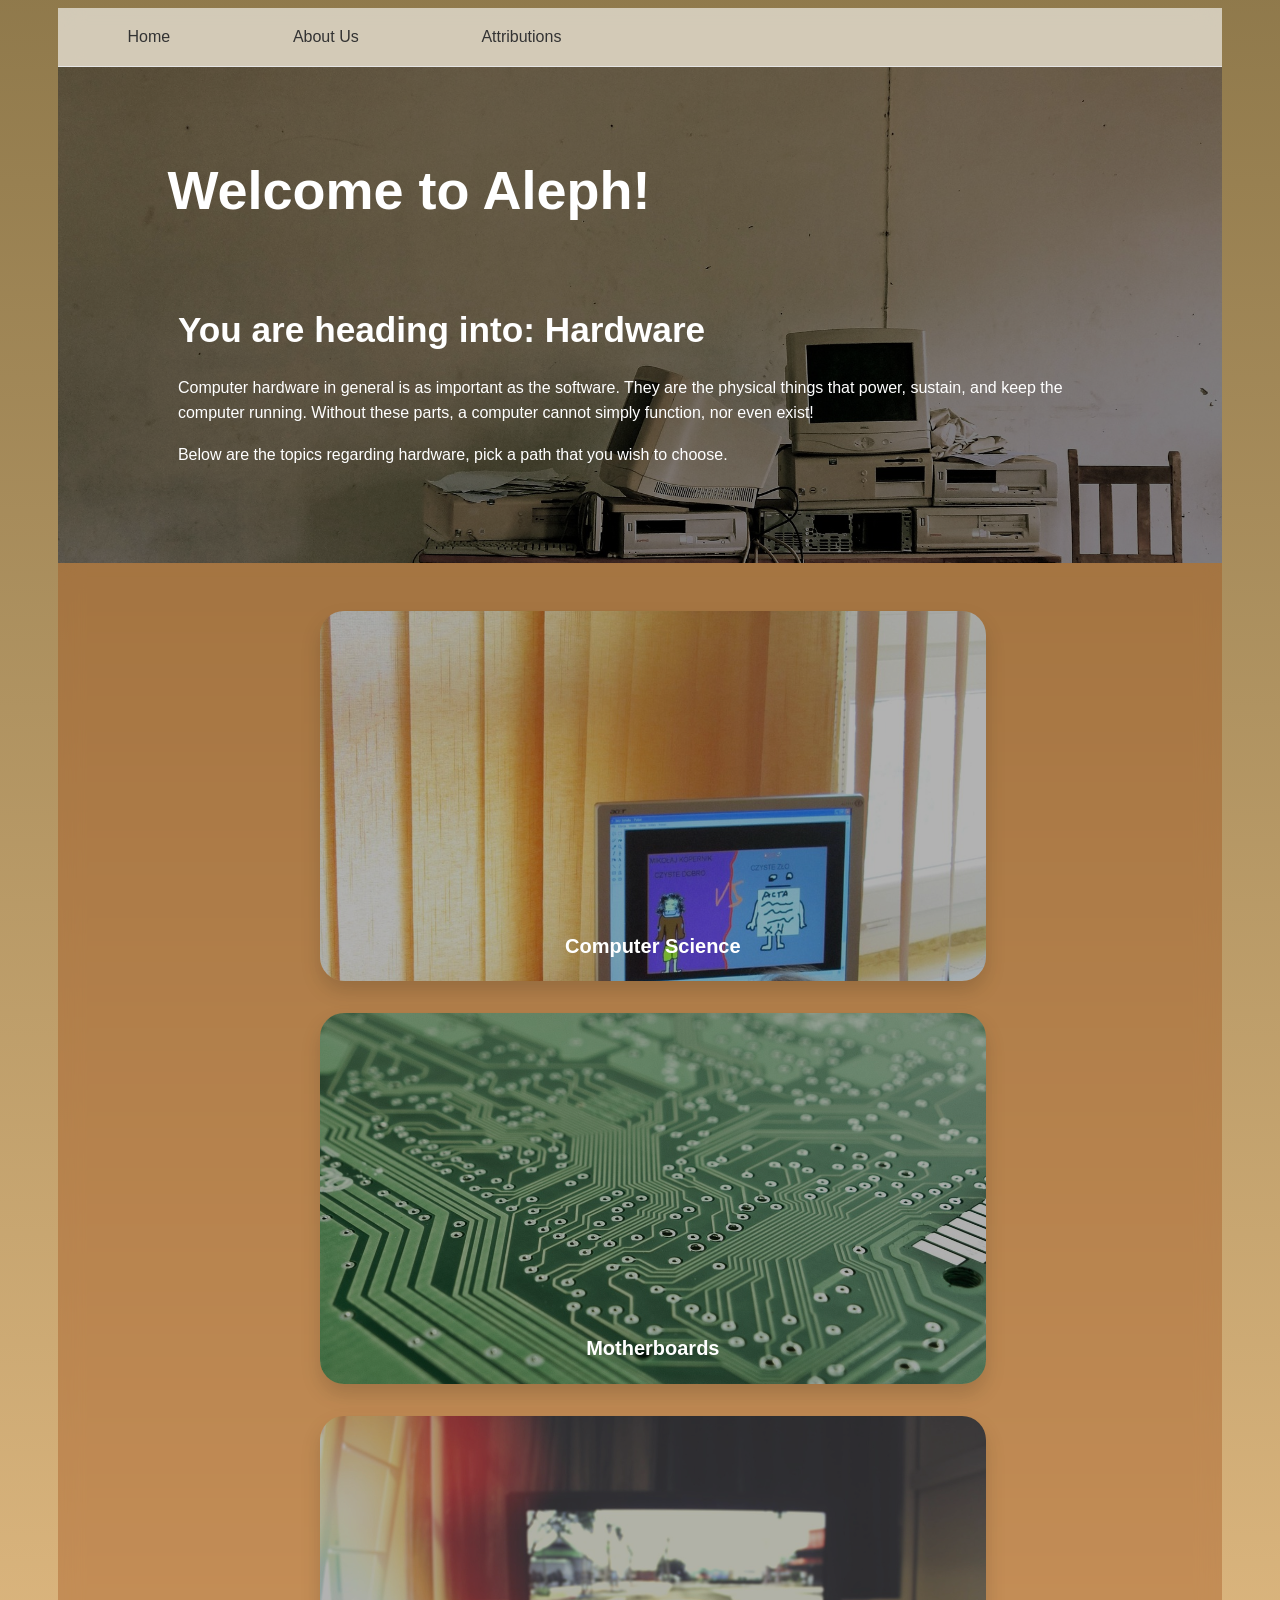
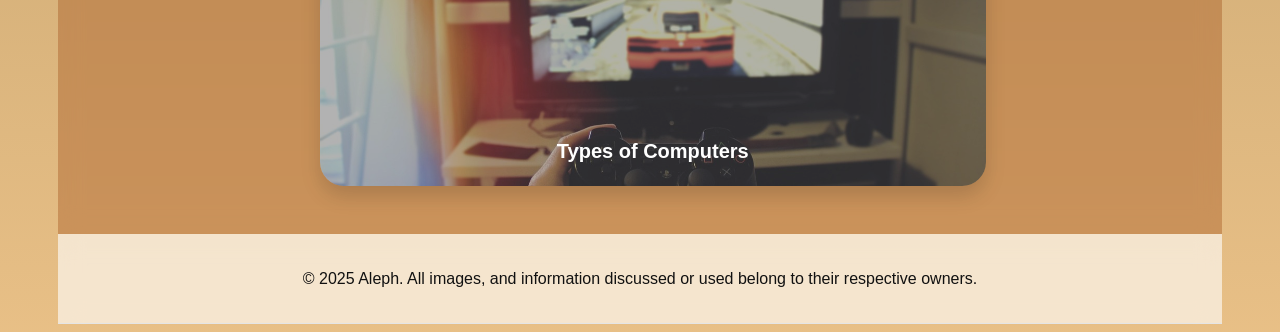
<file: Sub-Pages/Section_PageA.html>
<!DOCTYPE html>
<html lang="en">
<head>
    <meta charset="UTF-8" />
    <meta name="viewport" content="width=device-width, initial-scale=1.0" />
    <title>Aleph: Hardware</title>
    <link rel="stylesheet" href="Homepage/style_sectionA.css"/>
</head>
<body>
    <nav>
        <a href="../index.html">Home</a>
        <a href="About Me.html">About Us</a>
        <a href="References.html">Attributions</a>
    </nav>
    <!--Header-->
    <section class="section-1">
        <h1>Welcome to Aleph!</h1>
        <div class="sec1-container">
            <div>
                <h2>You are heading into: Hardware</h2>
                <p class="sec1animation">Computer hardware in general is as important as the software. They are the physical things that power, sustain, and keep the computer running. Without these parts, a computer cannot simply function, nor even exist!</p>
                <p class="sec1animation">Below are the topics regarding hardware, pick a path that you wish to choose.</p>
            </div>  
        </div>
    </section>
    <!--Body 1-->
    <section class="section-2">
        <div class="sub-container">
            <a href="Hardware1.html"><div class="sub-box1">Computer Science</div></a> 
            <a href="Hardware2.html"> <div class="sub-box2">Motherboards</div></a> 
            <a href="Hardware3.html"> <div class="sub-box3">Types of Computers</div></a>   
        </div>
    </section>
    <footer>
        <p class="footer">&copy; 2025 Aleph. All images, and information discussed or used belong to their respective owners.</p>
    </footer>
</body>
</html>
</file>
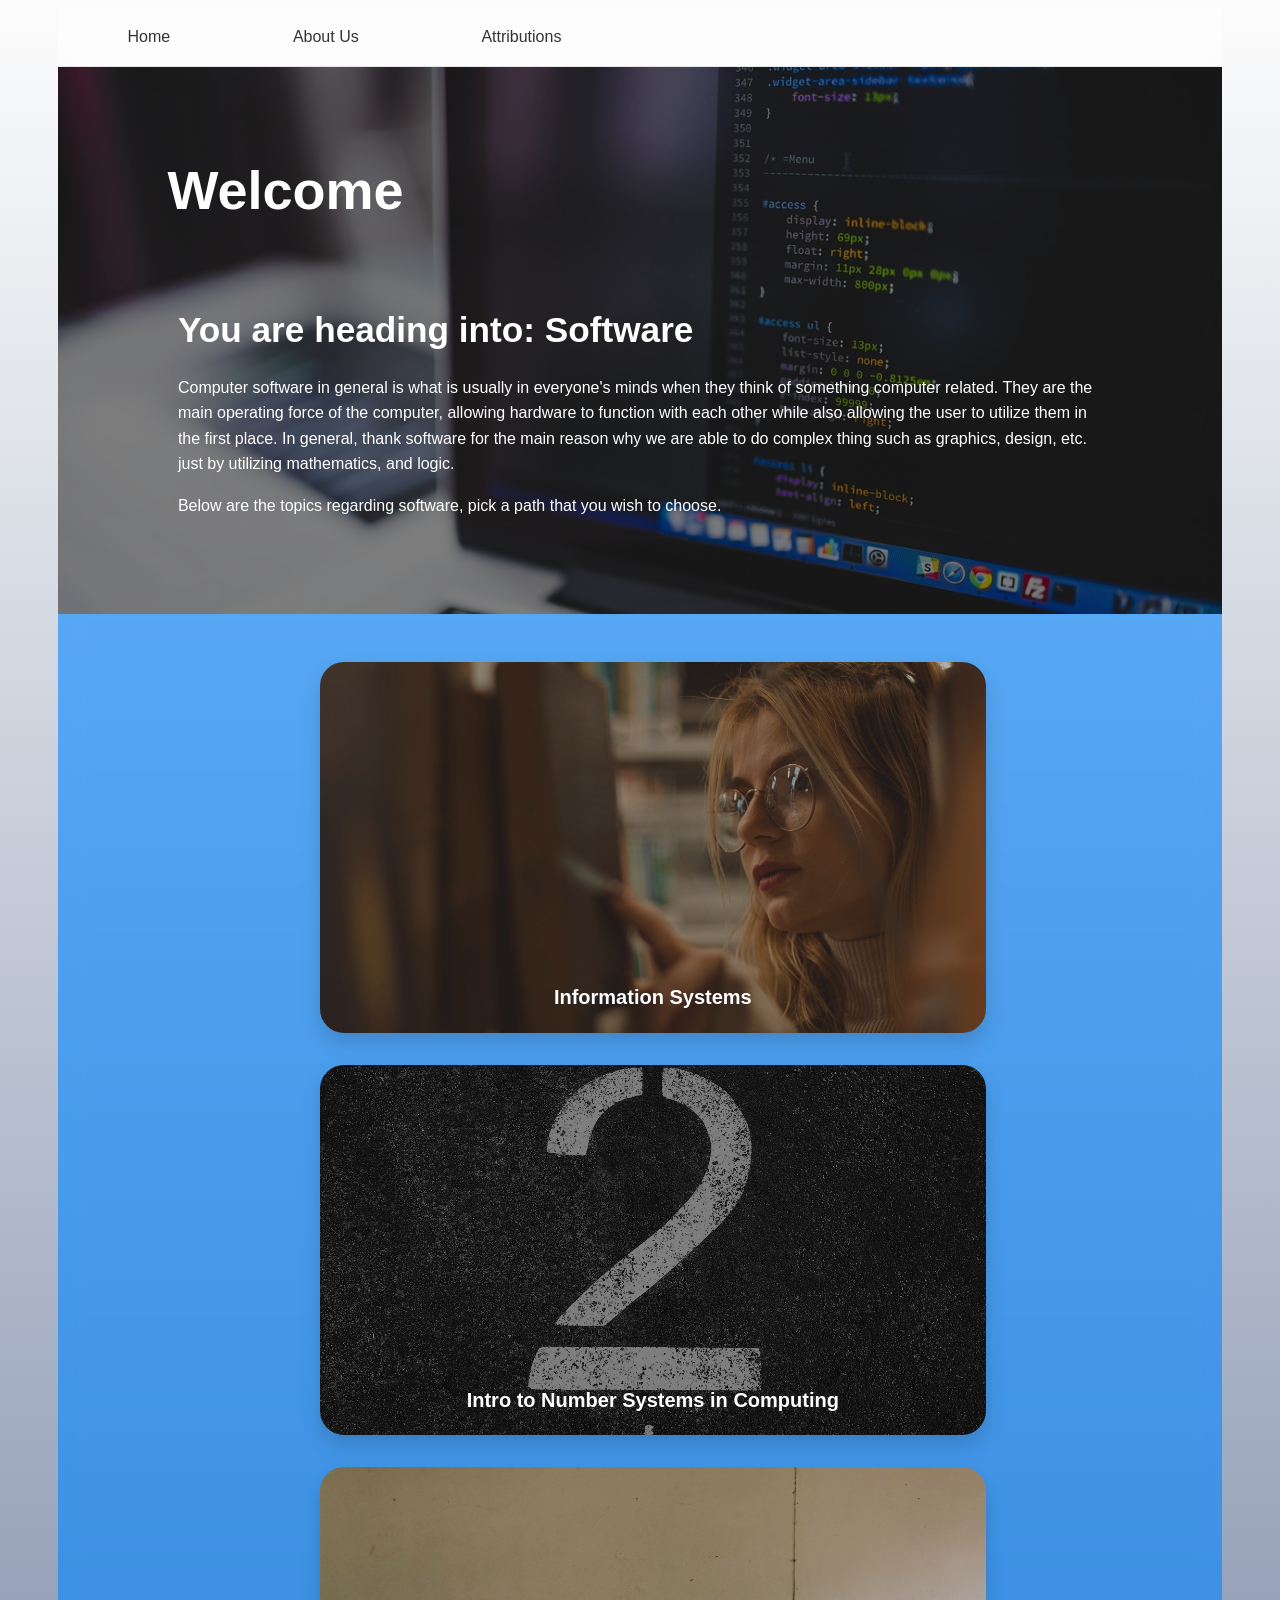
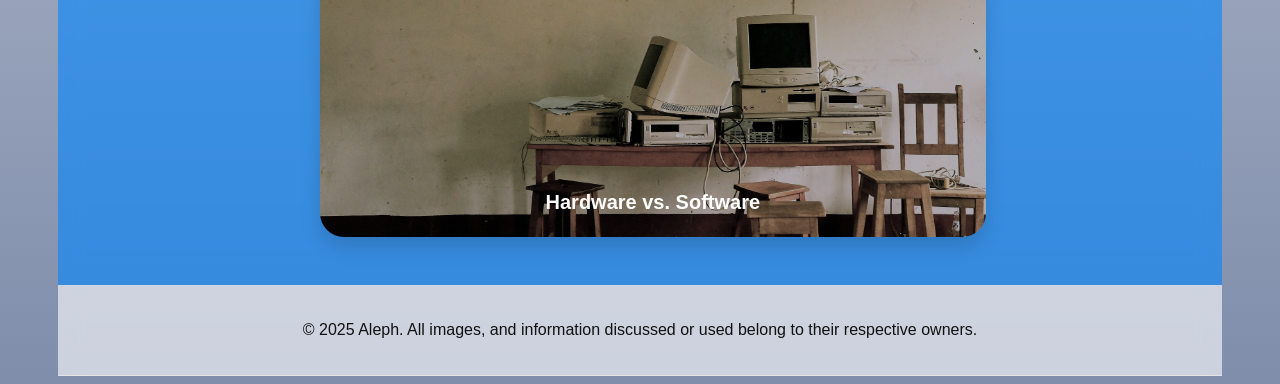
<file: Sub-Pages/Section_PageB.html>
<!DOCTYPE html>
<html lang="en">
<head>
    <meta charset="UTF-8" />
    <meta name="viewport" content="width=device-width, initial-scale=1.0" />
    <title>Aleph: Software</title>
    <link rel="stylesheet" href="Homepage/style_sectionB.css"/>
</head>
<body>
    <nav>
        <a href="../index.html">Home</a>
        <a href="About Me.html">About Us</a>
        <a href="References.html">Attributions</a>
    </nav>
    <!--Header-->
    <section class="section-1">
        <h1>Welcome</h1>
        <div class="sec1-container">
            <div>
                <h2>You are heading into: Software</h2>
                <p>Computer software in general is what is usually in everyone's minds when they think of something computer related. They are the main operating force of the computer, allowing hardware to function with each other while also allowing the user to utilize them in the first place. In general, thank software for the main reason why we are able to do complex thing such as graphics, design, etc. just by utilizing mathematics, and logic. 
                <p>Below are the topics regarding software, pick a path that you wish to choose.</p>
            </div>  
        </div>
    </section>
    <!--Body 1-->
    <section class="section-2">
        <div class="sub-container">
            <a href="Software1.html"><div class="sub-box1">Information Systems</div></a> 
            <a href="Software2.html"> <div class="sub-box2">Intro to Number Systems in Computing</div></a> 
            <a href="Software3.html"> <div class="sub-box3">Hardware vs. Software</div></a>   
        </div>
    </section>
      <footer>
        <p class="footer">&copy; 2025 Aleph. All images, and information discussed or used belong to their respective owners.</p>
    </footer>
</body>
</html>
</file>
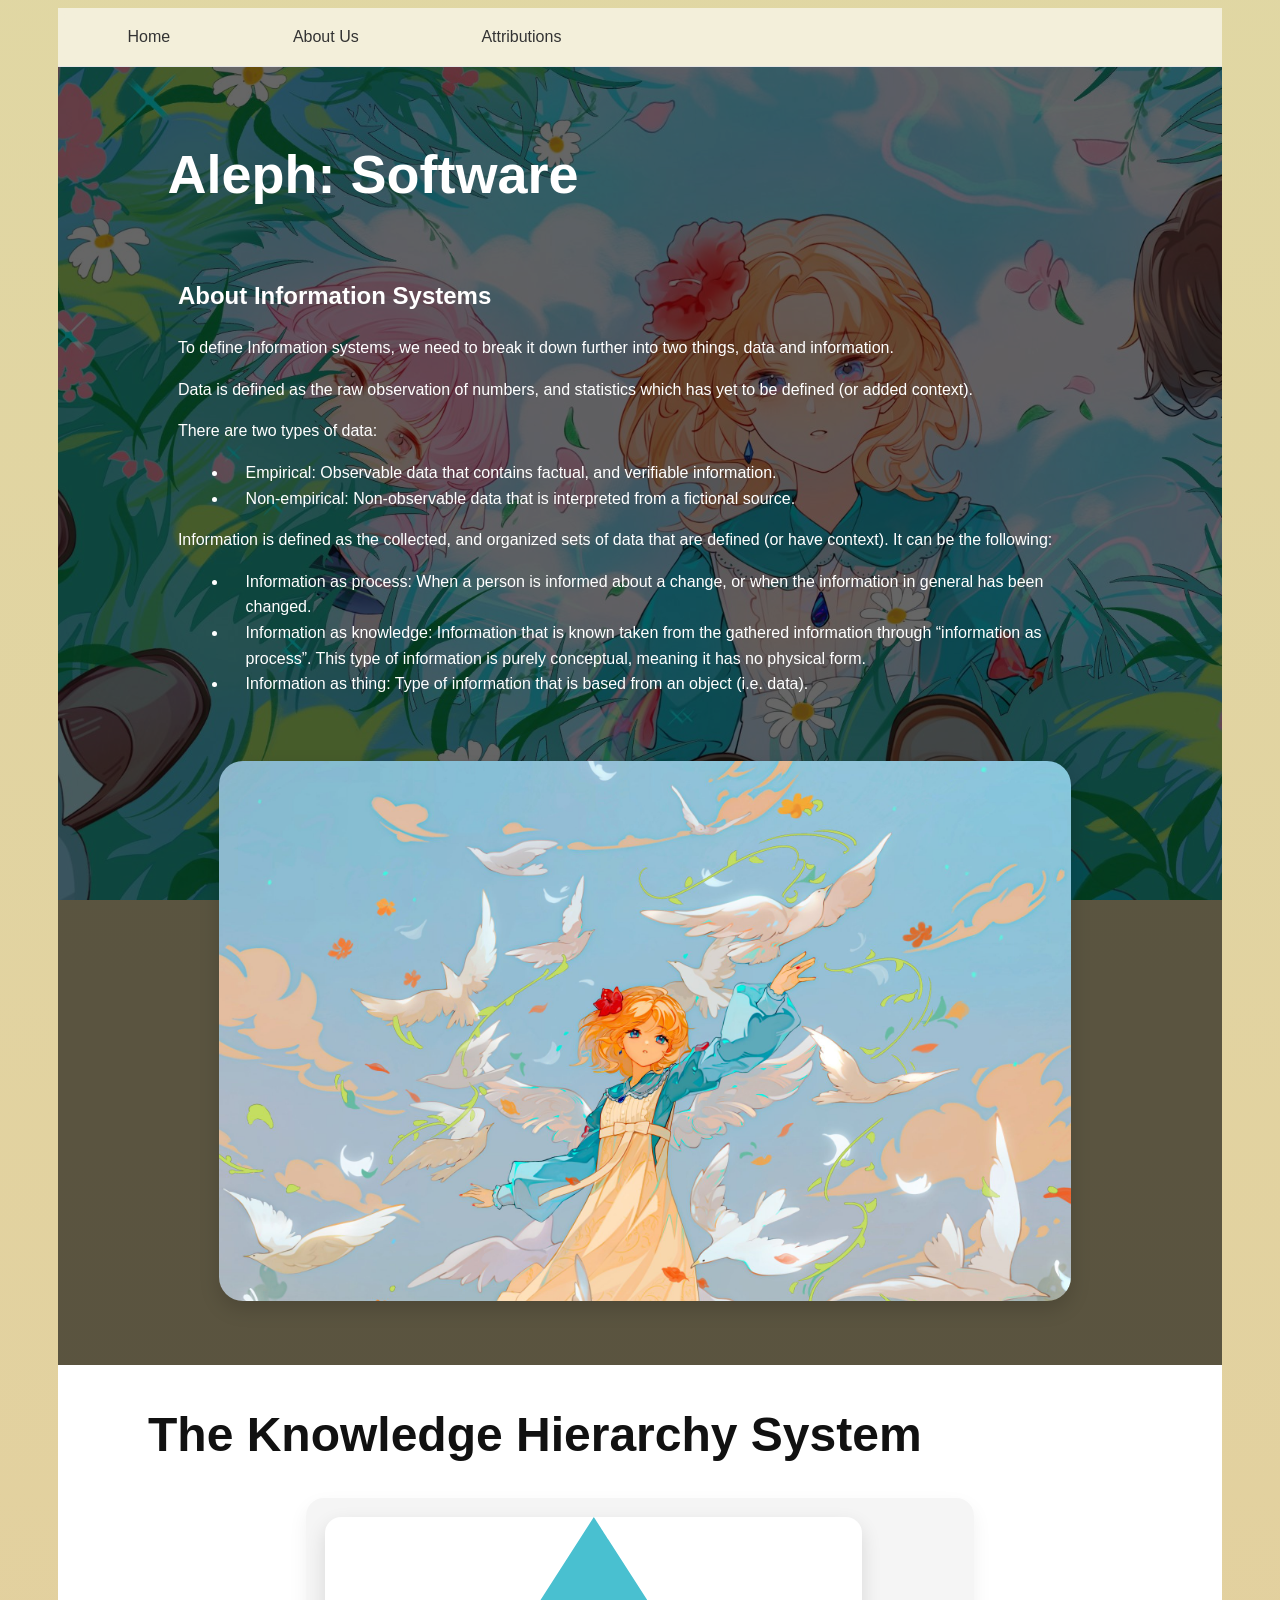
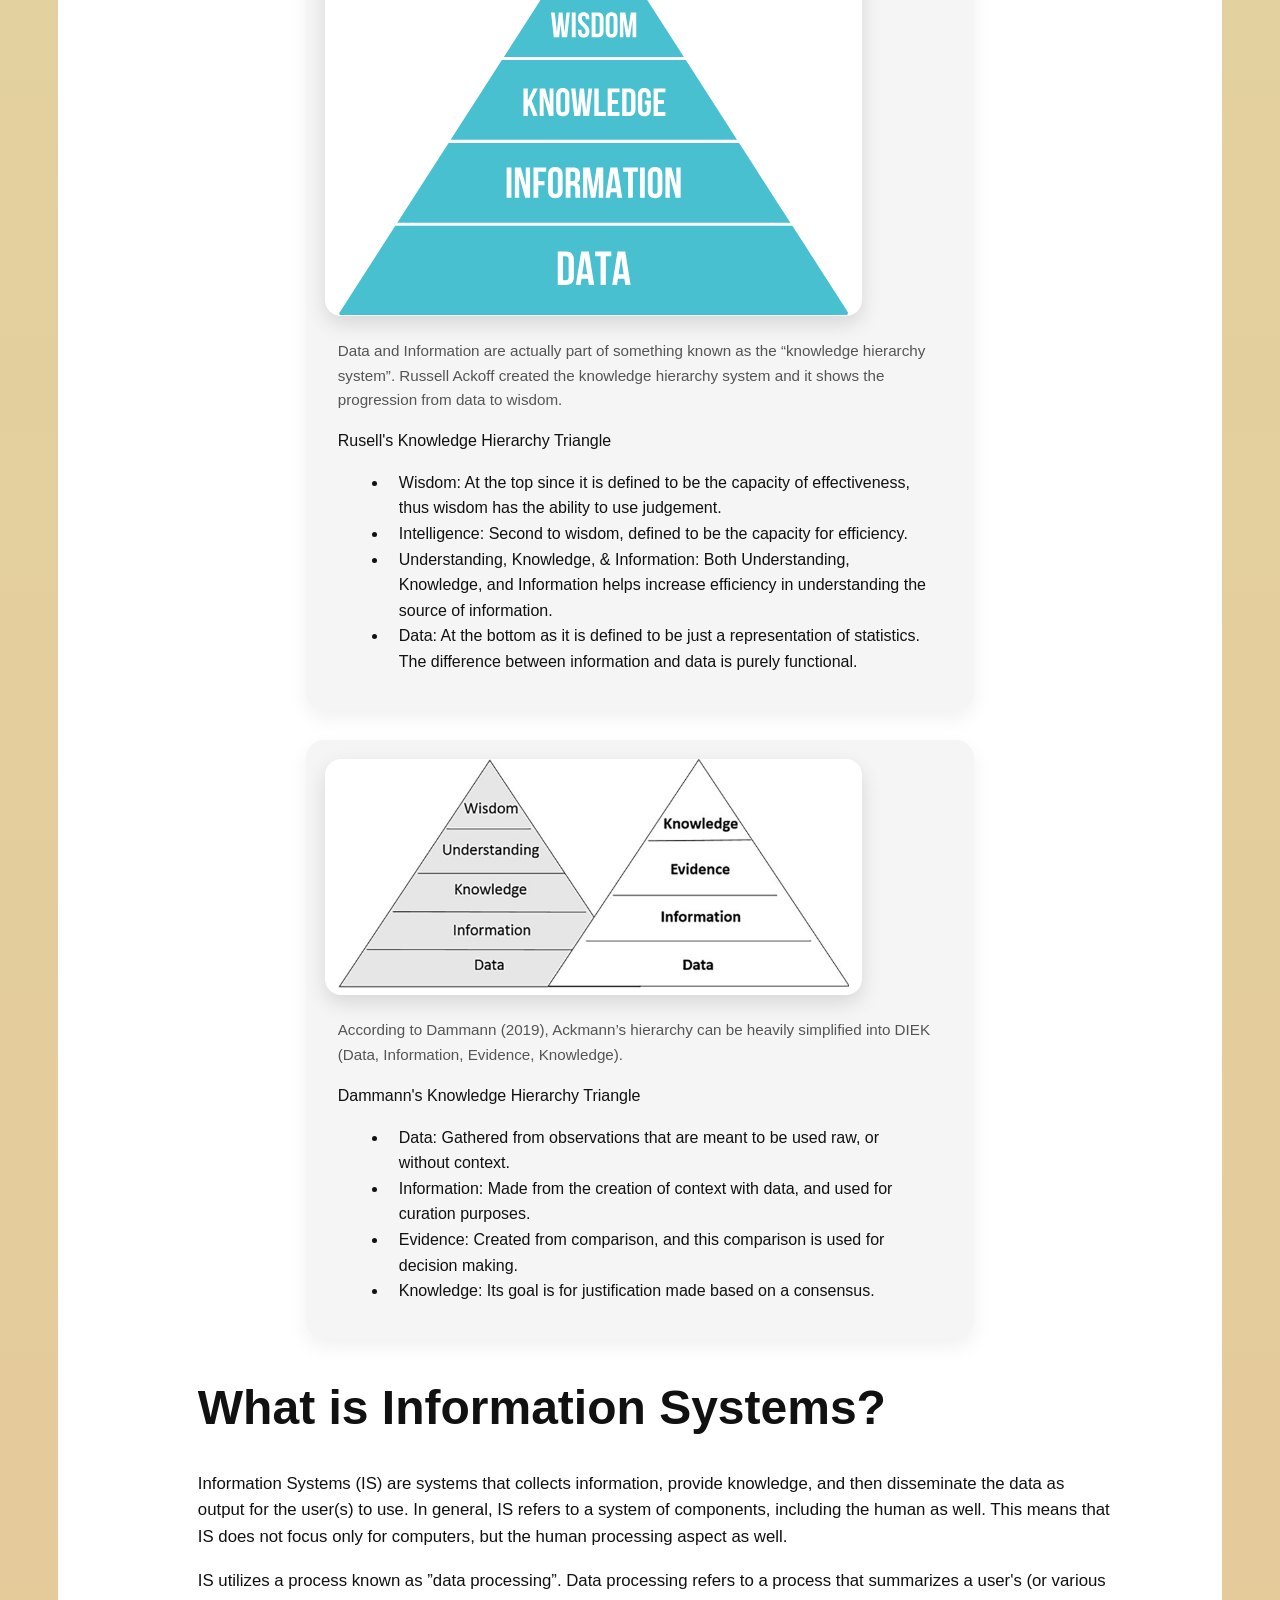
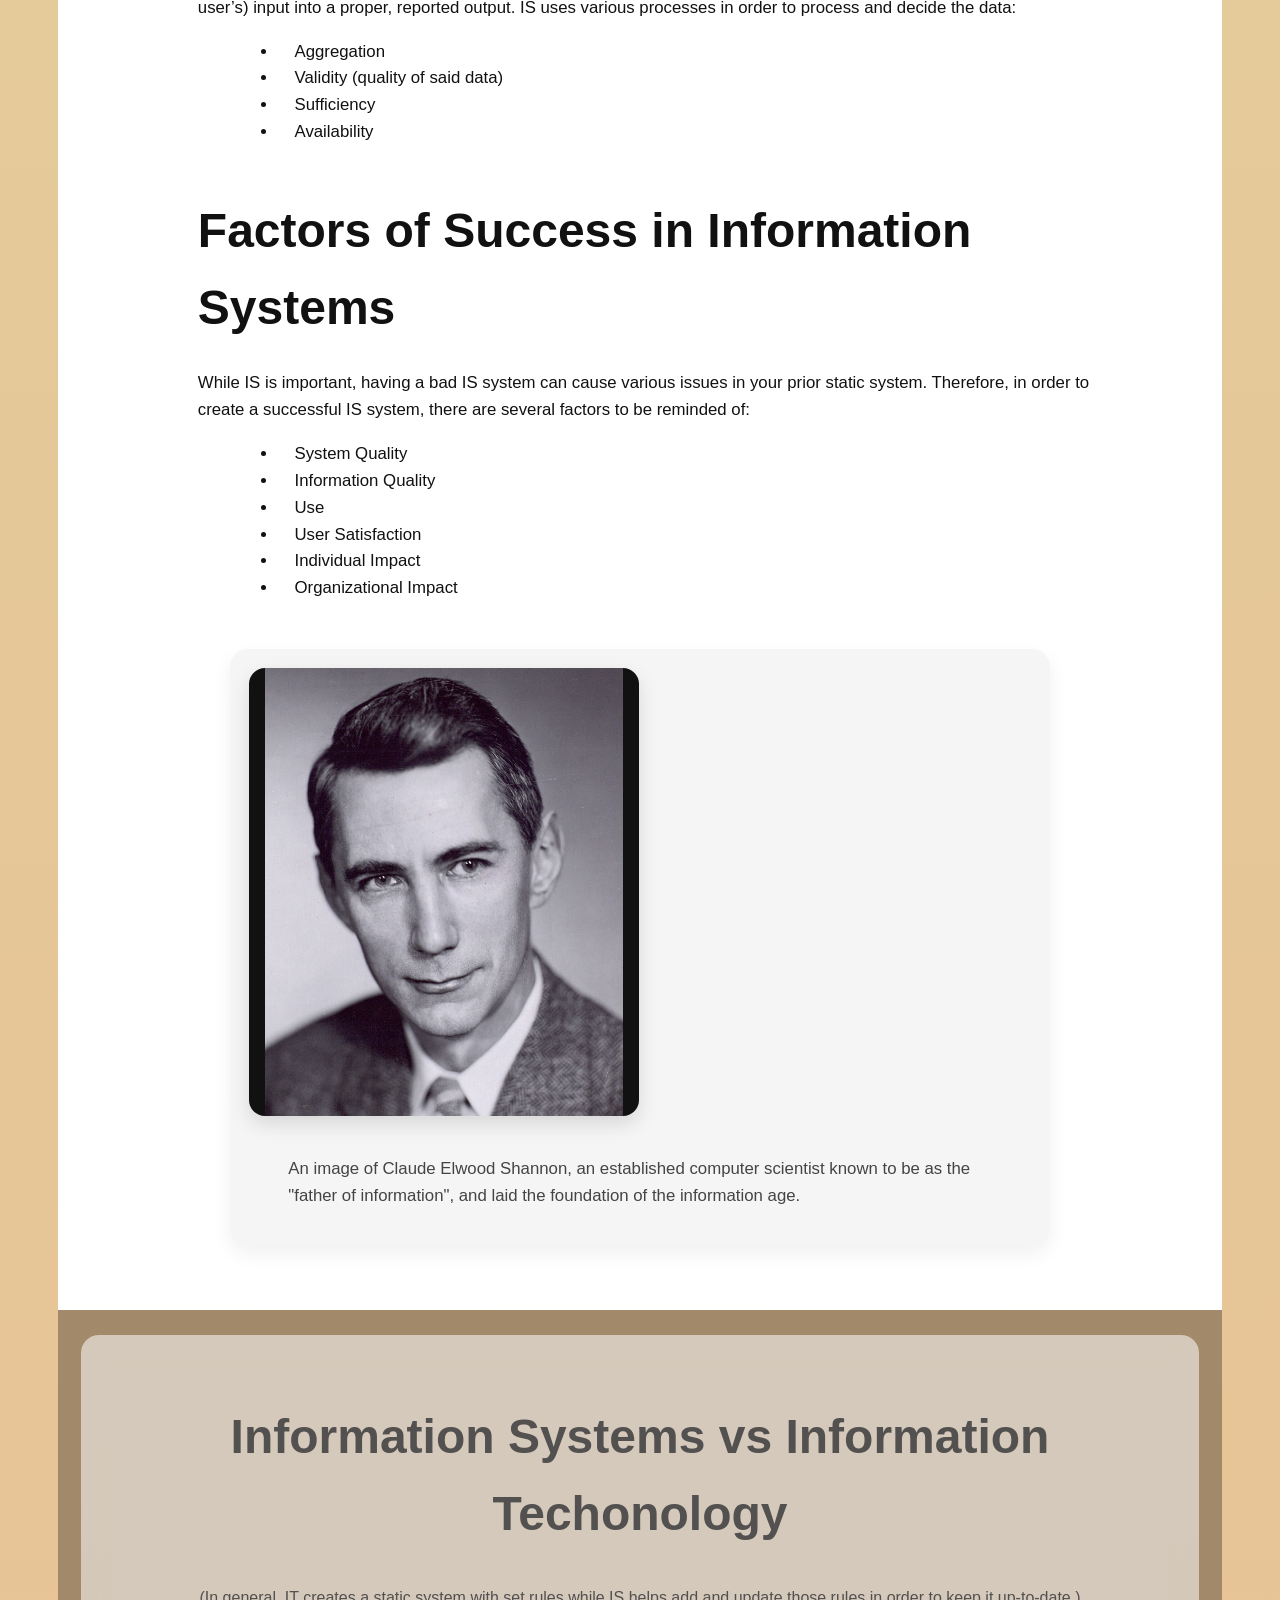
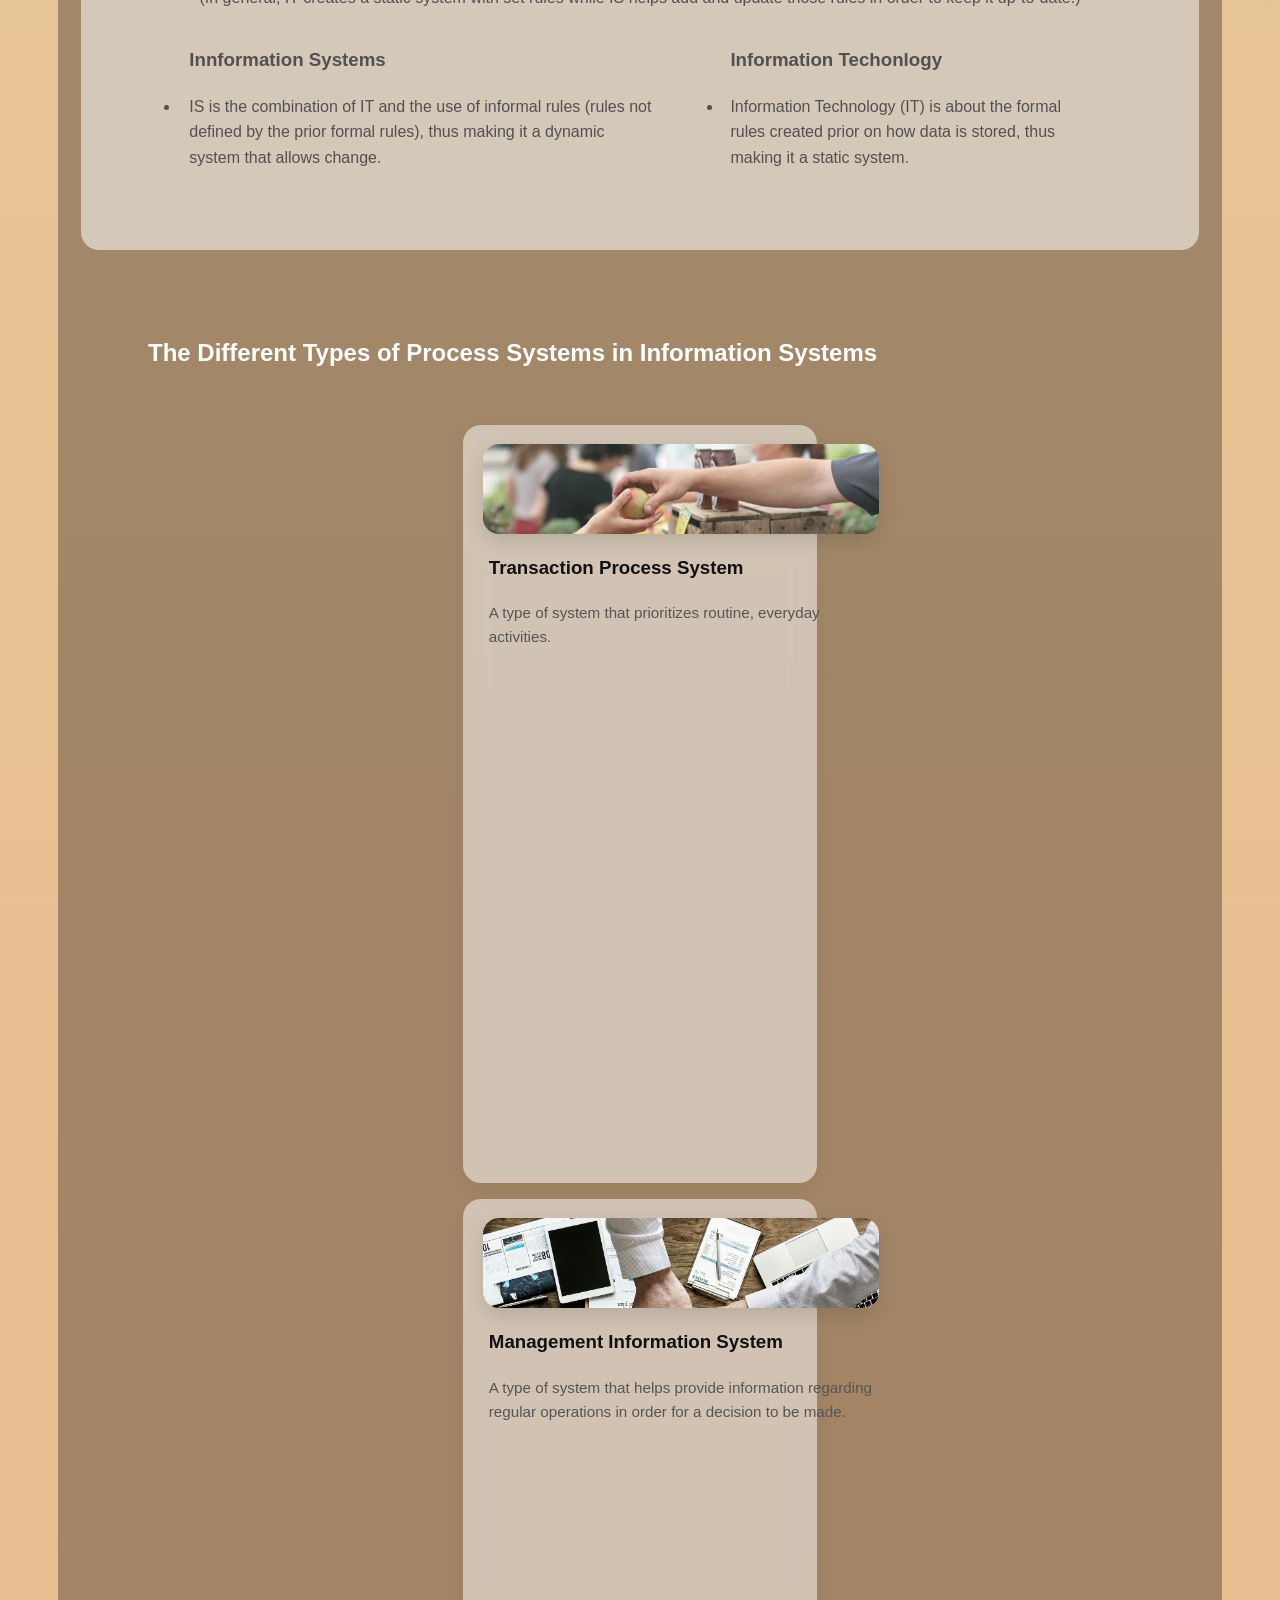
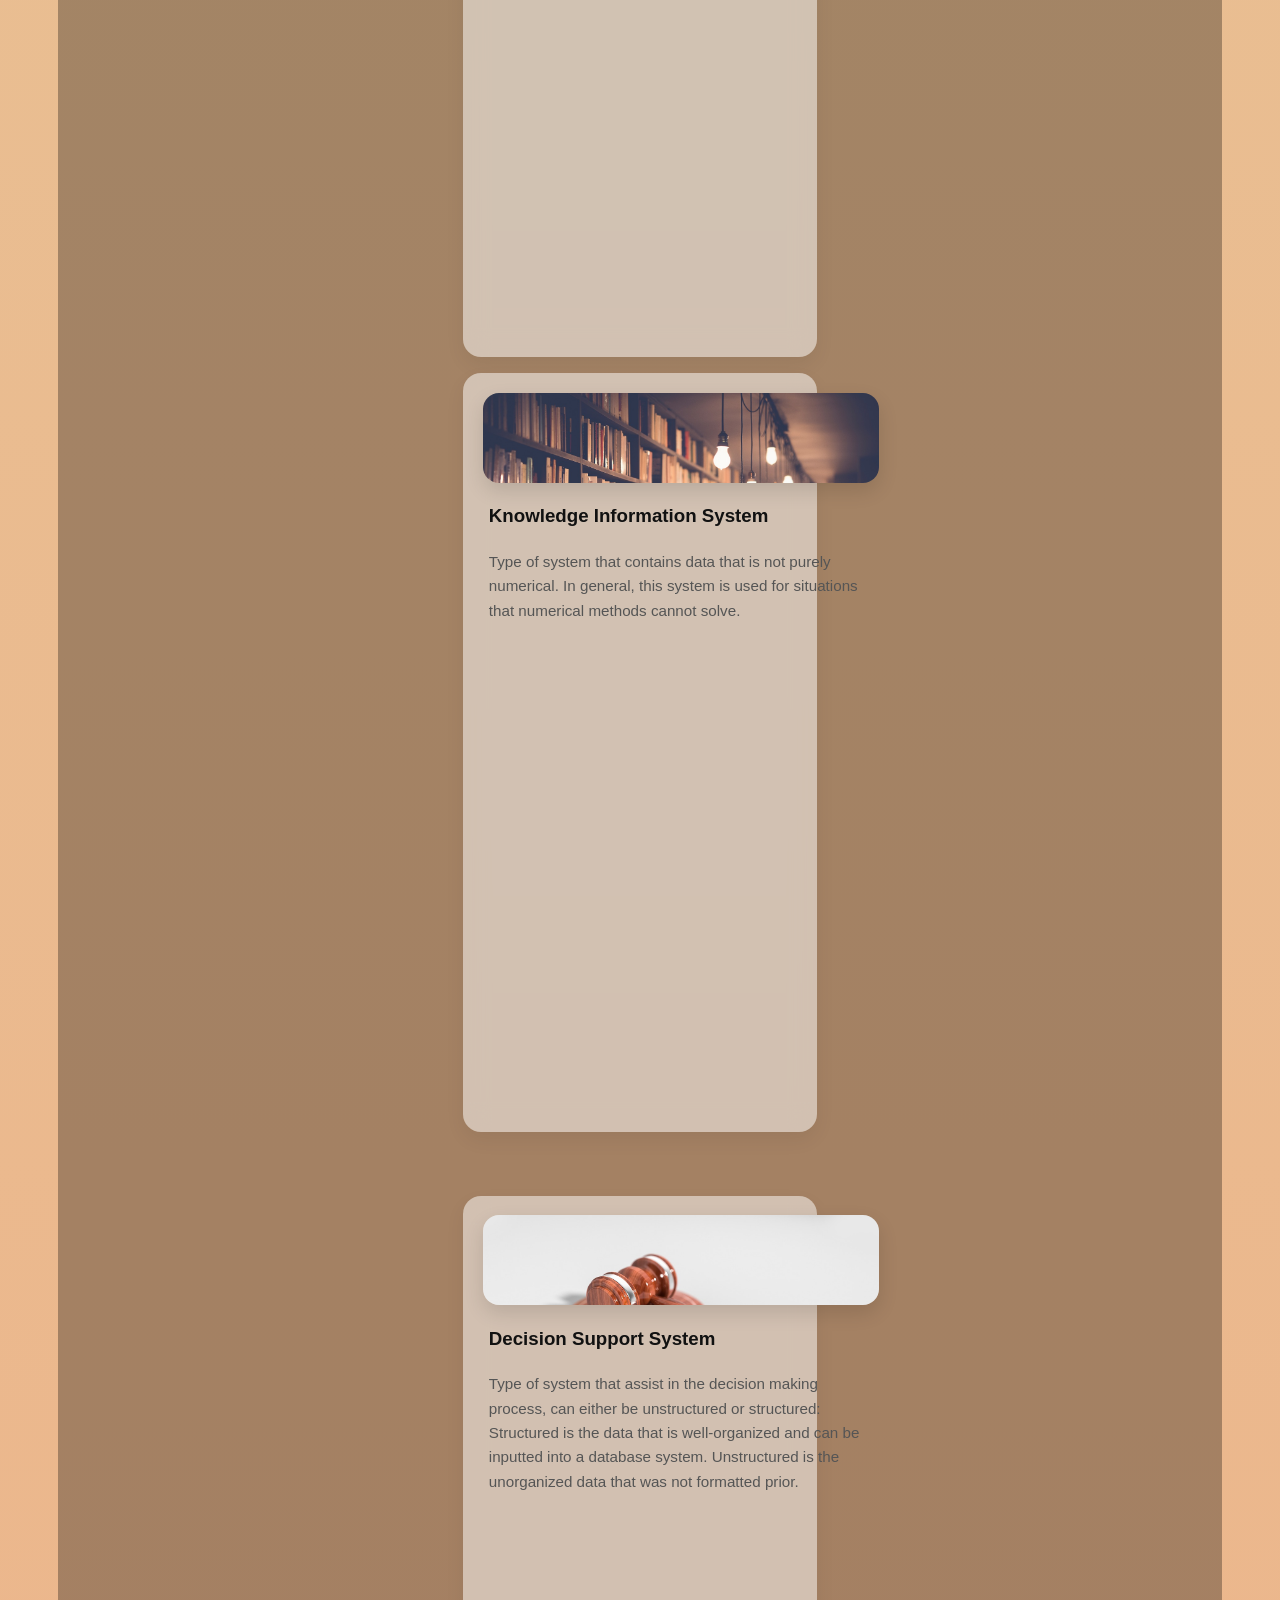
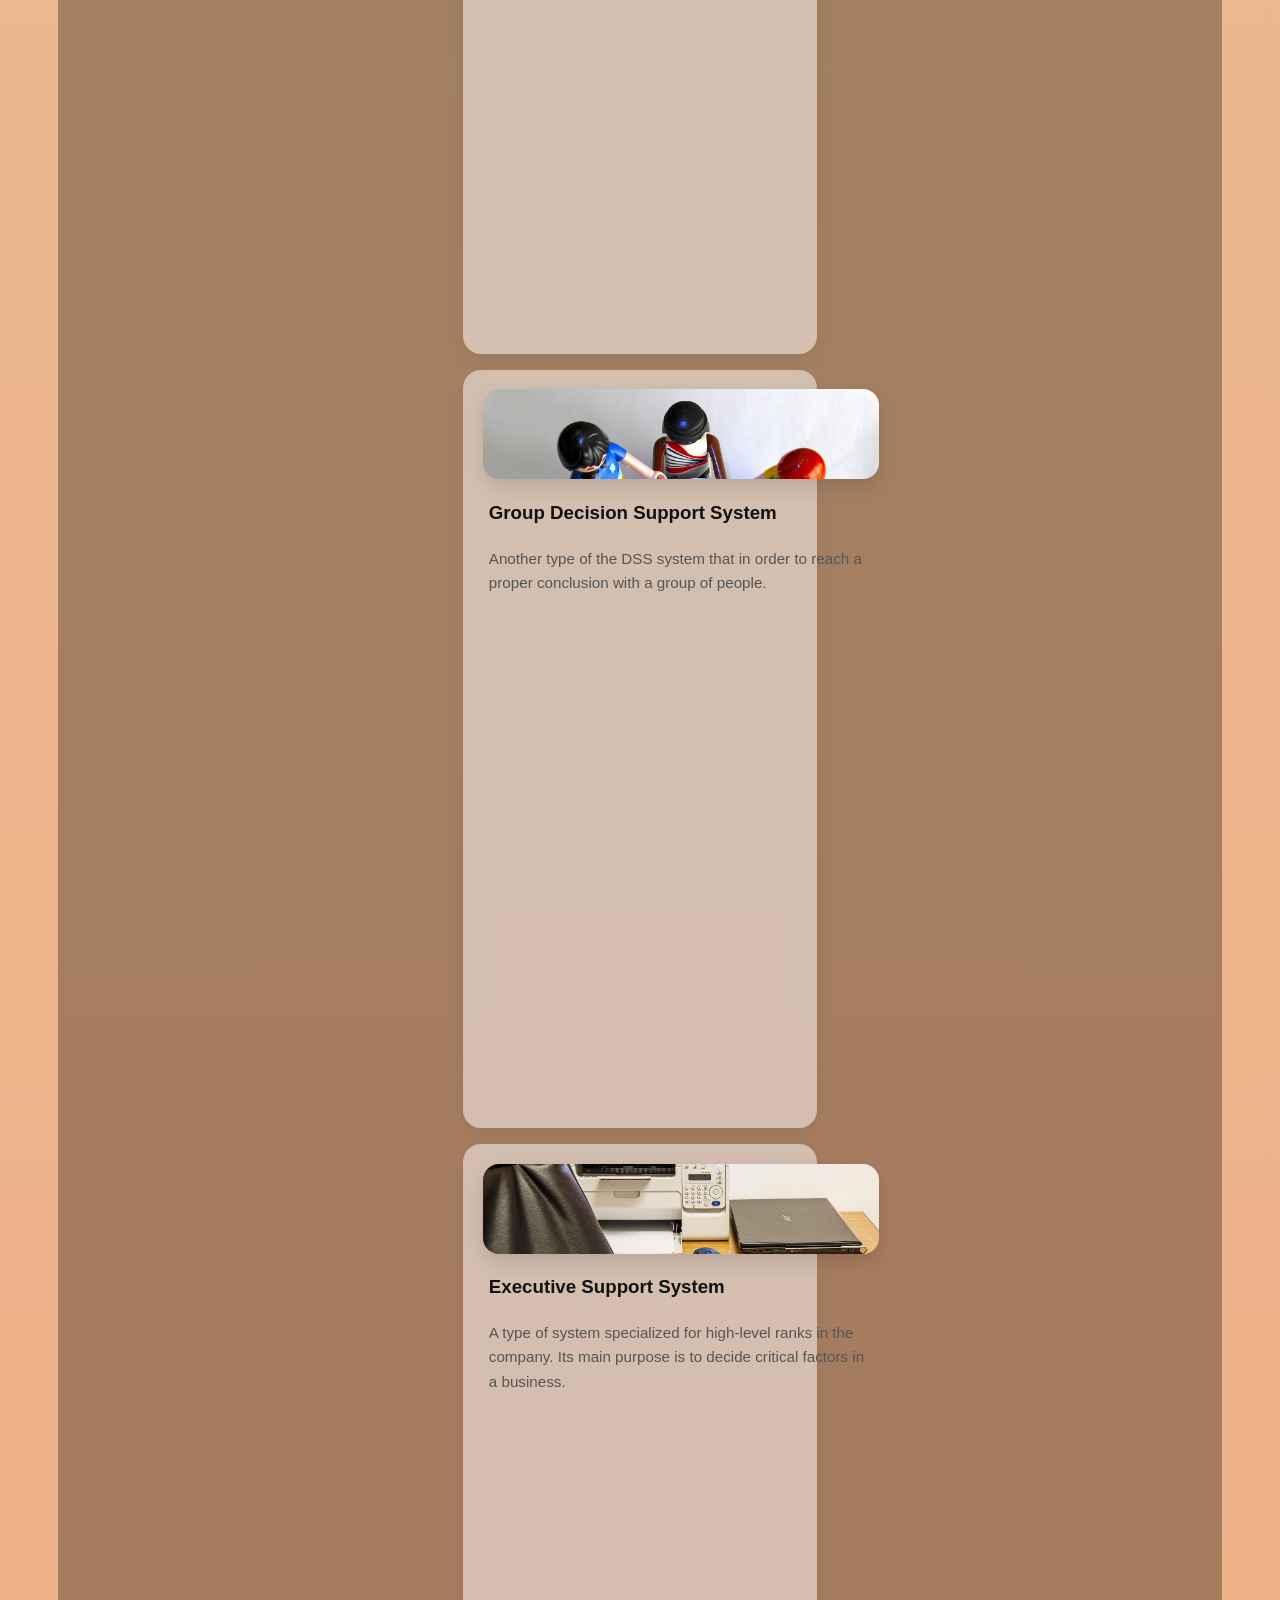
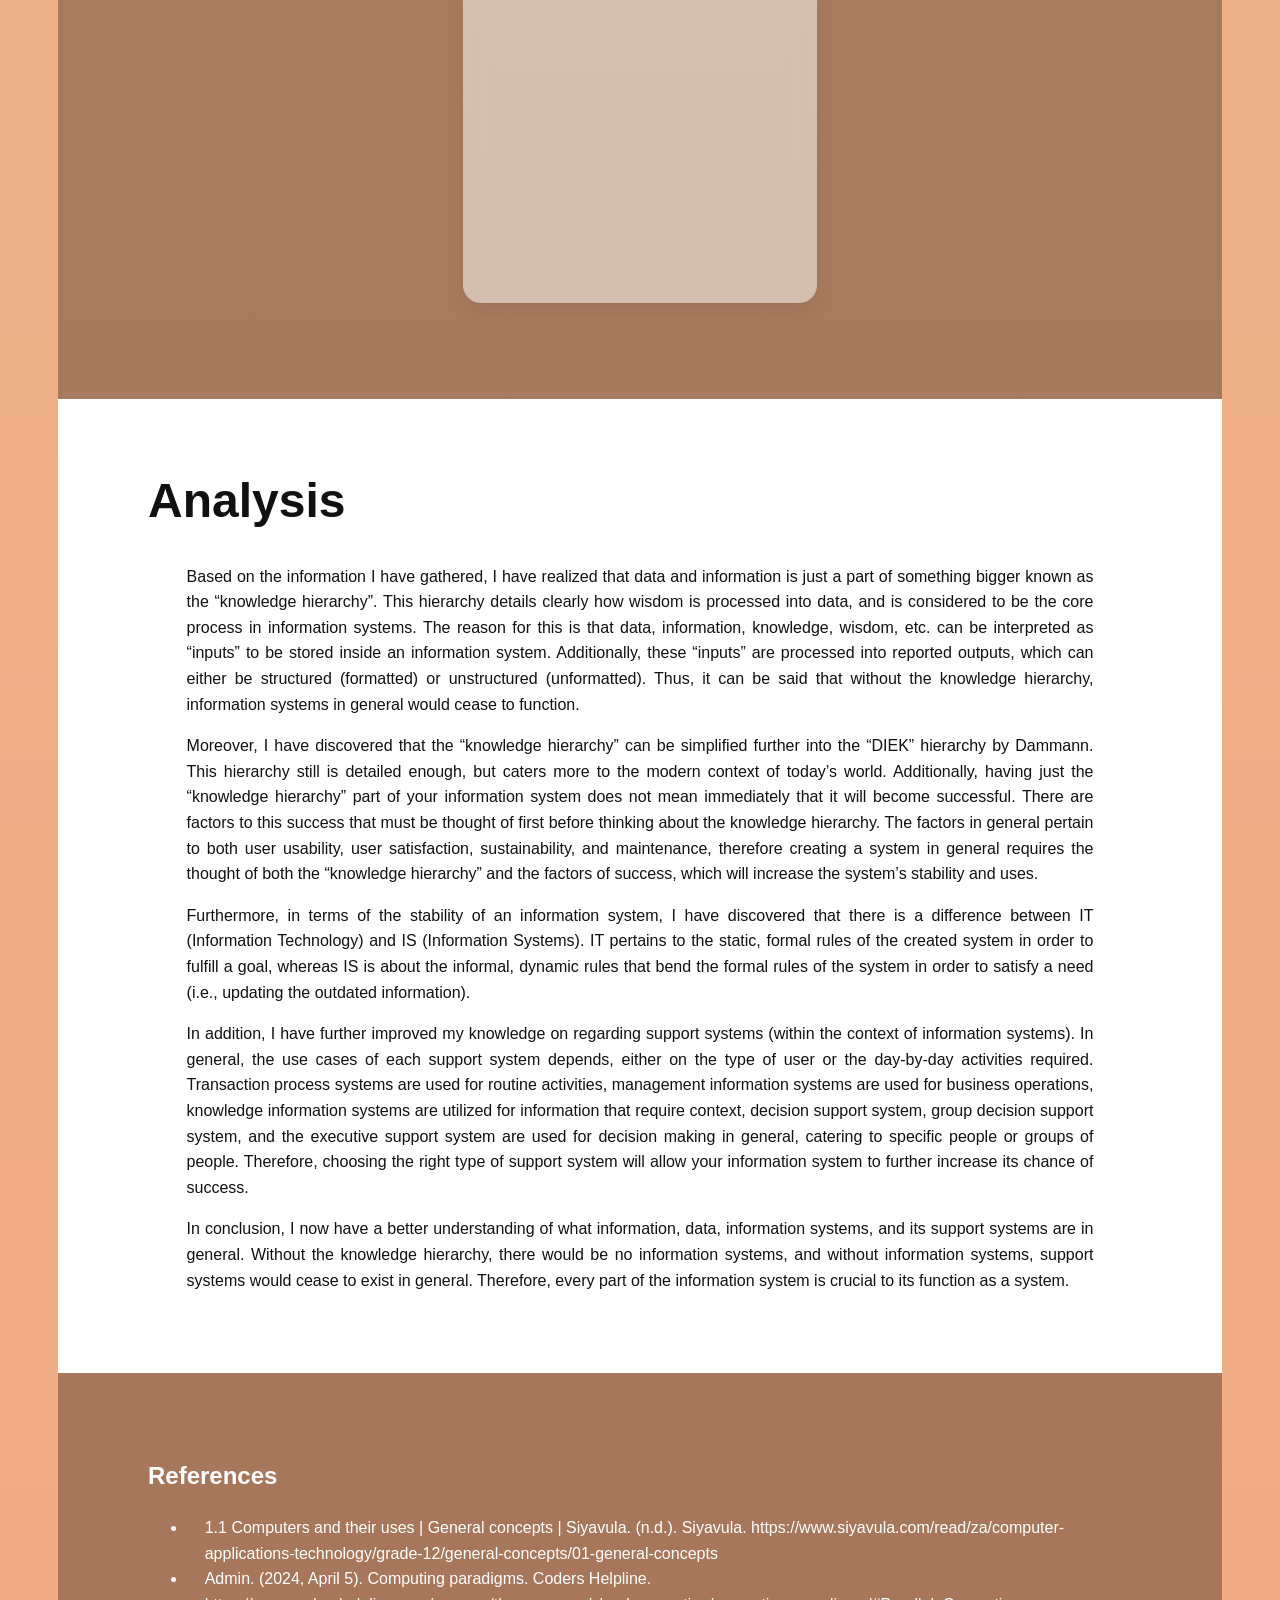
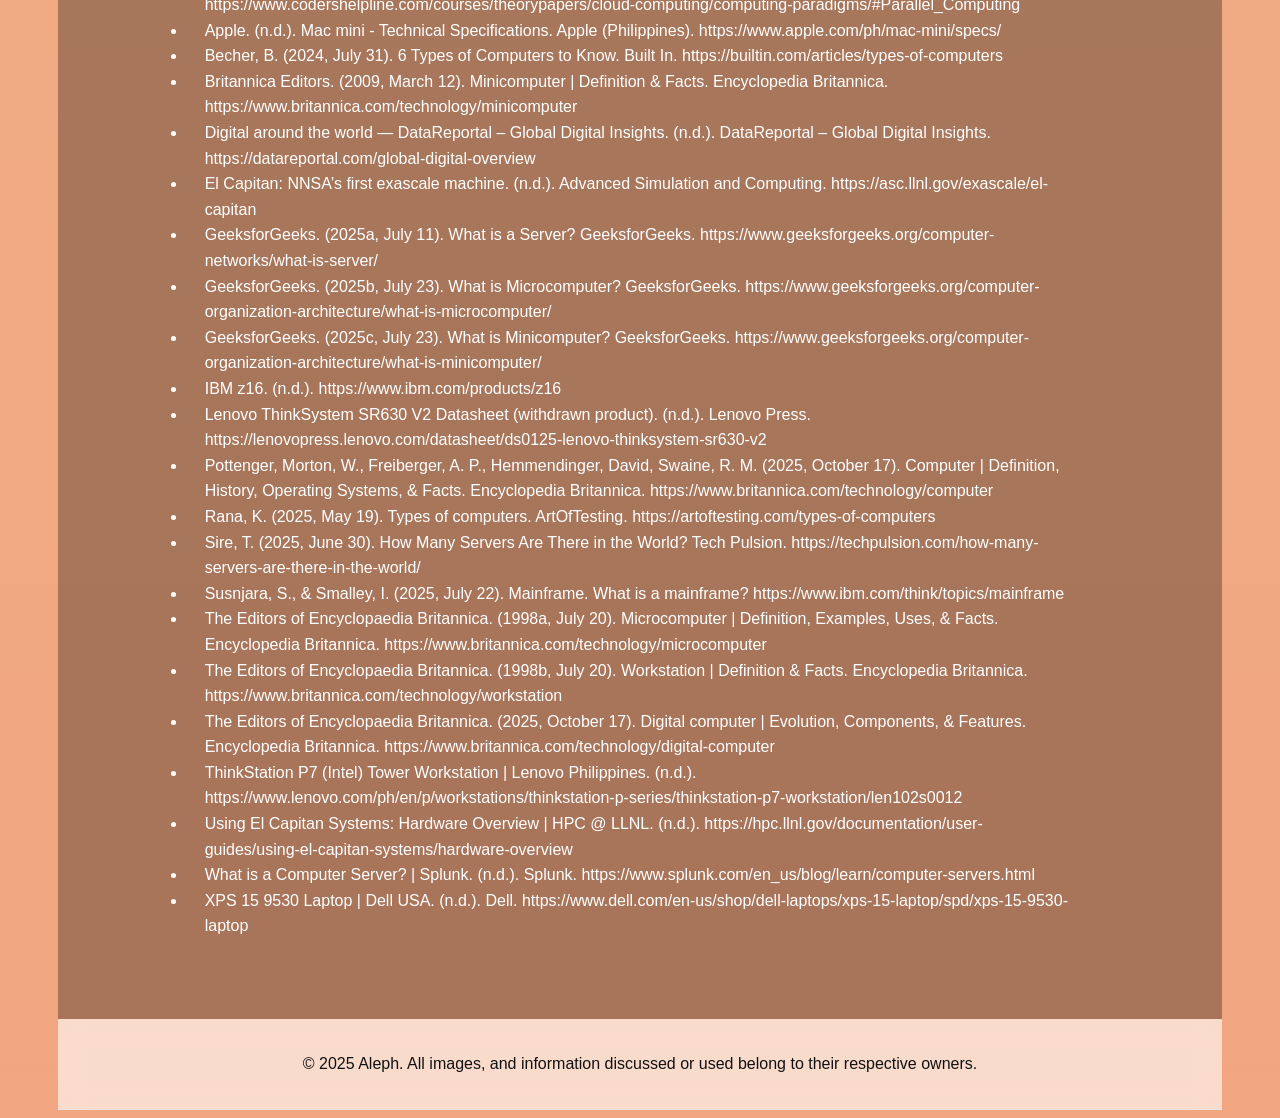
<file: Sub-Pages/Software1.html>
<!DOCTYPE html>
<html lang="en">
<head>
    <meta charset="UTF-8" />
    <meta name="viewport" content="width=device-width, initial-scale=1.0" />
        <title>Aleph: Software 1</title>
    <link rel="stylesheet" href="Homepage/style_Software1.css"/>
</head>
<body>
    <nav>
        <a href="../index.html">Home</a>
        <a href="About Me.html">About Us</a>
        <a href="References.html">Attributions</a>
    </nav>
    <!--Header-->
    <section class="section-1">
        <h1>Aleph: Software</h1>
        <div class="section-1-container">
            <div>
                <h2>About Information Systems</h2>
                <p>To define Information systems, we need to break it down further into two things, data and information.</p>
                <p>Data is defined as the raw observation of numbers, and statistics which has yet to be defined (or added context).</p> 
                <p>There are two types of data:</p>
                <ul class="sec1-list-container">
                    <li>Empirical: Observable data that contains factual, and verifiable information.</li>
                    <li>Non-empirical: Non-observable data that is interpreted from a fictional source.</li>
                </ul>
                <p>
                    Information is defined as the collected, and organized sets of data that are defined (or have context).
                    It can be the following:
                <ul class="sec1-list-container">
                    <li>Information as process: When a person is informed about a change, or when the information in general has been changed. </li>
                    <li>Information as knowledge: Information that is known taken from the gathered information through “information as process”. This type of information is purely conceptual, meaning it has no physical form.</li>
                    <li>Information as thing: Type of information that is based from an object (i.e. data).</li>
                </ul>
                </p>
            </div>  
            <aside class="grey-box"></aside>
        </div>
    <!--Body 1-->    
    </section>
    <section class="section-2">
        <div class="section-2-main">
            <h2>The Knowledge Hierarchy System </h2>
            <div class="section-2-container">
                <aside class="middle-card">
                    <div class="card-inner">
                        <img src="Homepage/Images/Software1/Software1_DIKW.svg"class="green-box"></img>
                        <p class="card-text">Data and Information are actually part of something known as the “knowledge hierarchy system”. Russell Ackoff created the knowledge hierarchy system and it shows the progression from data to wisdom.</p>
                    <p>Rusell's Knowledge Hierarchy Triangle</p>
                        <ul class="sec1-list-container">
                        <li>Wisdom: At the top since it is defined to be the capacity of effectiveness, thus wisdom has the ability to use judgement. </li>
                        <li>Intelligence: Second to wisdom, defined to be the capacity for efficiency.</li>
                        <li>Understanding, Knowledge, & Information: Both Understanding, Knowledge, and Information helps increase efficiency in understanding the source of information. </li>
                        <li>Data: At the bottom as it is defined to be just a representation of statistics. The difference between information and data is purely functional.</li>
                        </ul>
                    </div>  
                </aside>
                <aside class="middle-card">
                    <div class="card-inner">
                        <img src="Homepage/Images/Software1/Software1_DIEK.jpg"class="green-box"></img>
                        <p class="card-text">According to Dammann (2019), Ackmann’s hierarchy can be heavily simplified into DIEK (Data, Information, Evidence, Knowledge).</p>
                        <p>Dammann's Knowledge Hierarchy Triangle</p>
                            <ul class="sec1-list-container">
                            <li>Data: Gathered from observations that are meant to be used raw, or without context.</li>
                            <li>Information: Made from the creation of context with data, and used for curation purposes.</li>
                            <li>Evidence: Created from comparison, and this comparison is used for decision making.</li>
                            <li>Knowledge: Its goal is for justification made based on a consensus.</li>
                        </ul>
                    </div>
                </aside>
            </div>
        </div>
        <div class="section-2-container">
             <div class="text-blockbody">
                    <h2>What is Information Systems?</h2>
                    <p>Information Systems (IS) are systems that collects information, provide knowledge, and then disseminate the data as output for the user(s) to use. In general, IS refers to a system of components, including the human as well. This means that IS does not focus only for computers, but the human processing aspect as well.</p>
                    <p>IS utilizes a process known as ”data processing”.
                    Data processing refers to a process that summarizes a user's (or various user’s) input into a proper, reported output. IS uses various processes in order to process and decide the data:</p>
                    <ul class="sec2-list-container">
                        <li>Aggregation </li>
                        <li>Validity (quality of said data)</li>
                        <li>Sufficiency</li>
                        <li>Availability </li>
                    </ul>
                </div>
             <div class="text-blockbody">
                    <h2>Factors of Success in Information Systems</h2>
                    <p>While IS is important, having a bad IS system can cause various issues in your prior static system. Therefore, in order to create a successful IS system, there are several factors to be reminded of: </p>
                    <ul class="sec2-list-container">
                        <li>System Quality </li>
                        <li>Information Quality </li>
                        <li>Use</li>
                        <li>User Satisfaction </li>
                        <li>Individual Impact </li>
                        <li>Organizational Impact </li>
                    </ul>
                </div>
                <aside class="middle-card">
                    <div class="sec2-card-inner">
                        <img src="Homepage/Images/Software1/Software1_Claude.jpg"class="green-box3"></img>
                        <p class="text-block" >An image of Claude Elwood Shannon, an established computer scientist known to be as the "father of information", and laid the foundation of the information age.</p>
                </aside>
        </div>
    </section>
    <!--Body 2-->  
    </section>
    <div class="forsection3">
    <section class="section-3">
        <h2>Information Systems vs Information Techonology</h2>
        <p>(In general, IT creates a static system with set rules while IS helps add and update those rules in order to keep it up-to-date.)</p>
            <div class="section-3-container">
                <div class="sec3-list-container">
                    <ul>
                        <h3>Innformation Systems</h3>
                        <li>IS is the combination of IT and the use of informal rules (rules not defined by the prior formal rules), thus making it a dynamic system that allows change.
                    </ul>
                </div>
                <div class="sec3-list-container">
                    <ul>
                        <h3>Information Techonlogy</h3>
                        <li>Information Technology (IT) is about the formal rules created prior on how data is stored, thus making it a static system.</li>
                    </ul>
                </div>
            </div>
        </div>
    </section>
    </div>
   <!--Body 3-->
   </section>
    <section class="section-4">
        <div class="section-4-main">
            <h1>The Different Types of Process Systems in Information Systems</h1>
            <div class="section-4-container">
                <aside class="sec4-middle-card">
                    <div class="sec4-card-inner1">
                        <div class="sec4-green-box1"></div>
                        <h3>Transaction Process System</h3>
                        <p class="sec4-card-text">A type of system that prioritizes routine, everyday activities.</p>
                    </div>
                </aside>
                <aside class="sec4-middle-card">
                    <div class="sec4-card-inner2">
                        <div class="sec4-green-box2"></div>
                        <h3>Management Information System</h3>
                        <p class="sec4-card-text">A type of system that helps provide information regarding regular operations in order for a decision to be made.</p>
                    </div>
                </aside>
                <aside class="sec4-middle-card">
                        <div class="sec4-card-inner3">
                            <div class="sec4-green-box3"></div>
                            <h3>Knowledge Information System</h3>
                            <p class="sec4-card-text">Type of system that contains data that is not purely numerical. In general, this system is used for situations that numerical methods cannot solve.</p>
                        </div>
                    </aside>
            </div>
            <div class="section-4-container">
                    <aside class="sec4-middle-card">
                        <div class="sec4-card-inner4">
                            <div class="sec4-green-box4"></div>
                            <h3>Decision Support System</h3>
                            <p class="sec4-card-text">Type of system that assist in the decision making process, can either be unstructured or structured: Structured is the data that is well-organized and can be inputted into a database system. Unstructured is the unorganized data that was not formatted prior.</p>
                        </div>
                    </aside>
                    <aside class="sec4-middle-card">
                        <div class="sec4-card-inner5">
                            <div class="sec4-green-box5"></div>
                            <h3>Group Decision Support System</h3>
                            <p class="sec4-card-text">Another type of the DSS system that in order to reach a proper conclusion with a group of people. </p>
                        </div>
                    </aside>
                    <aside class="sec4-middle-card">
                        <div class="sec4-card-inner6">
                            <div class="sec4-green-box6"></div>
                            <h3>Executive Support System</h3>
                            <p class="sec4-card-text">A type of system specialized for high-level ranks in the company. Its main purpose is to decide critical factors in a business. </p>
                        </div>
                    </aside>
                </div>
        </div>
    </section>
    <!--Body 4-->
    <section>
        </section>
    <section class="section-5">
        <div class="section-5-main">
            <h2>Analysis</h2>
            <div class="section-5-container">
                <div class="sec5-text-block">
                    <p>Based on the information I have gathered, I have realized that data and information is just a part of something bigger known as the “knowledge hierarchy”. This hierarchy details clearly how wisdom is processed into data, and is considered to be the core process in information systems. The reason for this is that data, information, knowledge, wisdom, etc. can be interpreted as “inputs” to be stored inside an information system. Additionally, these “inputs” are processed into reported outputs, which can either be structured (formatted) or unstructured (unformatted). Thus, it can be said that without the knowledge hierarchy, information systems in general would cease to function. </p>
                    <p>Moreover, I have discovered that the “knowledge hierarchy” can be simplified further into the “DIEK” hierarchy by Dammann. This hierarchy still is detailed enough, but caters more to the modern context of today’s world.
                    Additionally, having just the “knowledge hierarchy” part of your information system does not mean immediately that it will become successful. There are factors to this success that must be thought of first before thinking about the knowledge hierarchy. The factors in general pertain to both user usability, user satisfaction, sustainability, and maintenance, therefore creating a system in general requires the thought of both the “knowledge hierarchy” and the factors of success, which will increase the system’s stability and uses. </p>
                    <p>Furthermore, in terms of the stability of an information system, I have discovered that there is a difference between IT (Information Technology) and IS (Information Systems). IT pertains to the static, formal rules of the created system in order to fulfill a goal, whereas IS is about the informal, dynamic rules that bend the formal rules of the system in order to satisfy a need (i.e., updating the outdated information).</p>
                    <p>In addition, I have further improved my knowledge on regarding support systems (within the context of information systems). In general, the use cases of each support system depends, either on the type of user or the day-by-day activities required. Transaction process systems are used for routine activities, management information systems are used for business operations, knowledge information systems are utilized for information that require context, decision support system, group decision support system, and the executive support system are used for decision making in general, catering to specific people or groups of people. Therefore, choosing the right type of support system will allow your information system to further increase its chance of success.</p>
                    <p>In conclusion, I now have a better understanding of what information, data, information systems, and its support systems  are in general. Without the knowledge hierarchy, there would be no information systems, and without information systems, support systems would cease to exist in general. Therefore, every part of the information system is crucial to its function as a system.</p>
                </div>
        </div>
    </section>
        <!--References-->
     <section class="References">
        <div class="References-Main">
            <h2>References</h2>
            <div class="References-Class1">
                <div class="References-Text-Block">
                  <ul class="references">
  <li>1.1 Computers and their uses | General concepts | Siyavula. (n.d.). Siyavula. https://www.siyavula.com/read/za/computer-applications-technology/grade-12/general-concepts/01-general-concepts</li>
  <li>Admin. (2024, April 5). Computing paradigms. Coders Helpline. https://www.codershelpline.com/courses/theorypapers/cloud-computing/computing-paradigms/#Parallel_Computing</li>
  <li>Apple. (n.d.). Mac mini - Technical Specifications. Apple (Philippines). https://www.apple.com/ph/mac-mini/specs/</li>
  <li>Becher, B. (2024, July 31). 6 Types of Computers to Know. Built In. https://builtin.com/articles/types-of-computers</li>
  <li>Britannica Editors. (2009, March 12). Minicomputer | Definition & Facts. Encyclopedia Britannica. https://www.britannica.com/technology/minicomputer</li>
  <li>Digital around the world — DataReportal – Global Digital Insights. (n.d.). DataReportal – Global Digital Insights. https://datareportal.com/global-digital-overview</li>
  <li>El Capitan: NNSA’s first exascale machine. (n.d.). Advanced Simulation and Computing. https://asc.llnl.gov/exascale/el-capitan</li>
  <li>GeeksforGeeks. (2025a, July 11). What is a Server? GeeksforGeeks. https://www.geeksforgeeks.org/computer-networks/what-is-server/</li>
  <li>GeeksforGeeks. (2025b, July 23). What is Microcomputer? GeeksforGeeks. https://www.geeksforgeeks.org/computer-organization-architecture/what-is-microcomputer/</li>
  <li>GeeksforGeeks. (2025c, July 23). What is Minicomputer? GeeksforGeeks. https://www.geeksforgeeks.org/computer-organization-architecture/what-is-minicomputer/</li>
  <li>IBM z16. (n.d.). https://www.ibm.com/products/z16</li>
  <li>Lenovo ThinkSystem SR630 V2 Datasheet (withdrawn product). (n.d.). Lenovo Press. https://lenovopress.lenovo.com/datasheet/ds0125-lenovo-thinksystem-sr630-v2</li>
  <li>Pottenger, Morton, W., Freiberger, A. P., Hemmendinger, David, Swaine, R. M. (2025, October 17). Computer | Definition, History, Operating Systems, & Facts. Encyclopedia Britannica. https://www.britannica.com/technology/computer</li>
  <li>Rana, K. (2025, May 19). Types of computers. ArtOfTesting. https://artoftesting.com/types-of-computers</li>
  <li>Sire, T. (2025, June 30). How Many Servers Are There in the World? Tech Pulsion. https://techpulsion.com/how-many-servers-are-there-in-the-world/</li>
  <li>Susnjara, S., & Smalley, I. (2025, July 22). Mainframe. What is a mainframe? https://www.ibm.com/think/topics/mainframe</li>
  <li>The Editors of Encyclopaedia Britannica. (1998a, July 20). Microcomputer | Definition, Examples, Uses, & Facts. Encyclopedia Britannica. https://www.britannica.com/technology/microcomputer</li>
  <li>The Editors of Encyclopaedia Britannica. (1998b, July 20). Workstation | Definition & Facts. Encyclopedia Britannica. https://www.britannica.com/technology/workstation</li>
  <li>The Editors of Encyclopaedia Britannica. (2025, October 17). Digital computer | Evolution, Components, & Features. Encyclopedia Britannica. https://www.britannica.com/technology/digital-computer</li>
  <li>ThinkStation P7 (Intel) Tower Workstation | Lenovo Philippines. (n.d.). https://www.lenovo.com/ph/en/p/workstations/thinkstation-p-series/thinkstation-p7-workstation/len102s0012</li>
  <li>Using El Capitan Systems: Hardware Overview | HPC @ LLNL. (n.d.). https://hpc.llnl.gov/documentation/user-guides/using-el-capitan-systems/hardware-overview</li>
  <li>What is a Computer Server? | Splunk. (n.d.). Splunk. https://www.splunk.com/en_us/blog/learn/computer-servers.html</li>
  <li>XPS 15 9530 Laptop | Dell USA. (n.d.). Dell. https://www.dell.com/en-us/shop/dell-laptops/xps-15-laptop/spd/xps-15-9530-laptop</li>
</ul>

                </div>
        </div>
    </section>
    <footer>
       <p class="footer">&copy; 2025 Aleph. All images, and information discussed or used belong to their respective owners.</p>
    </footer>  
</body>
</html>
</file>
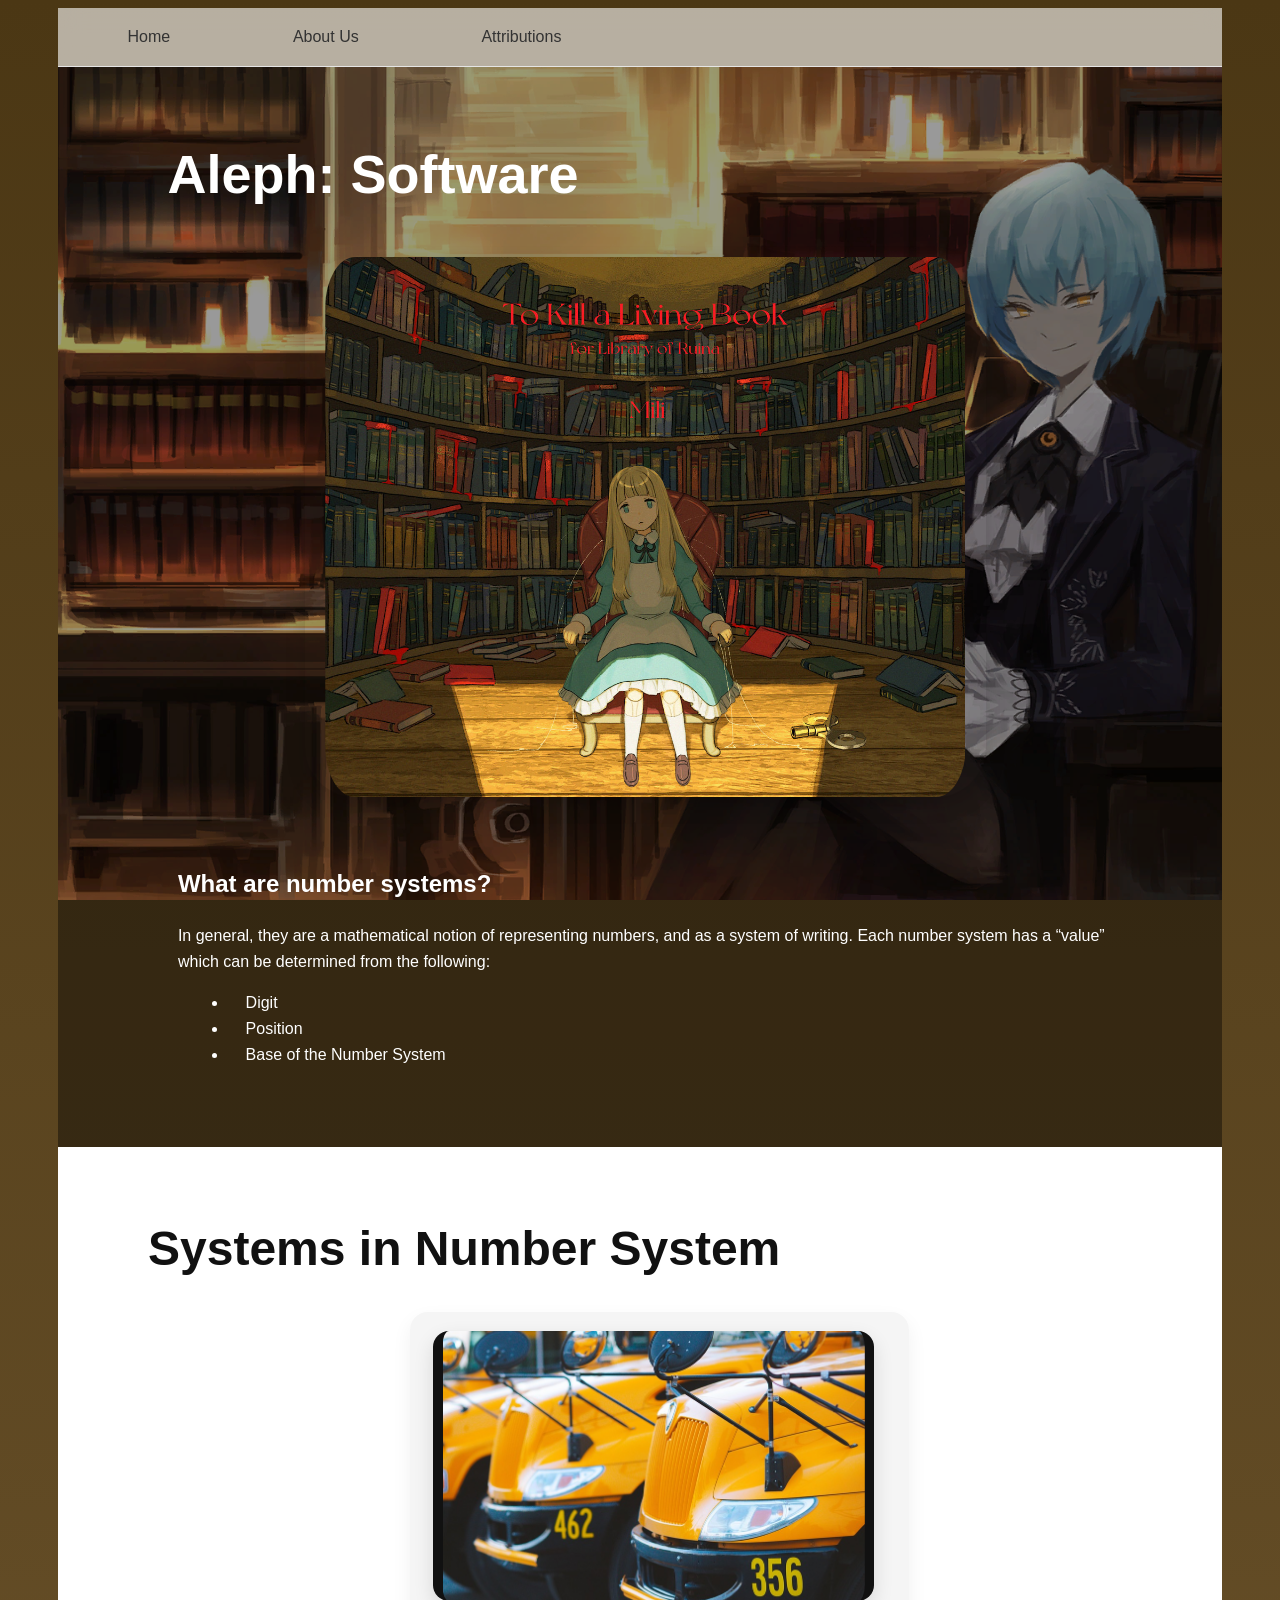
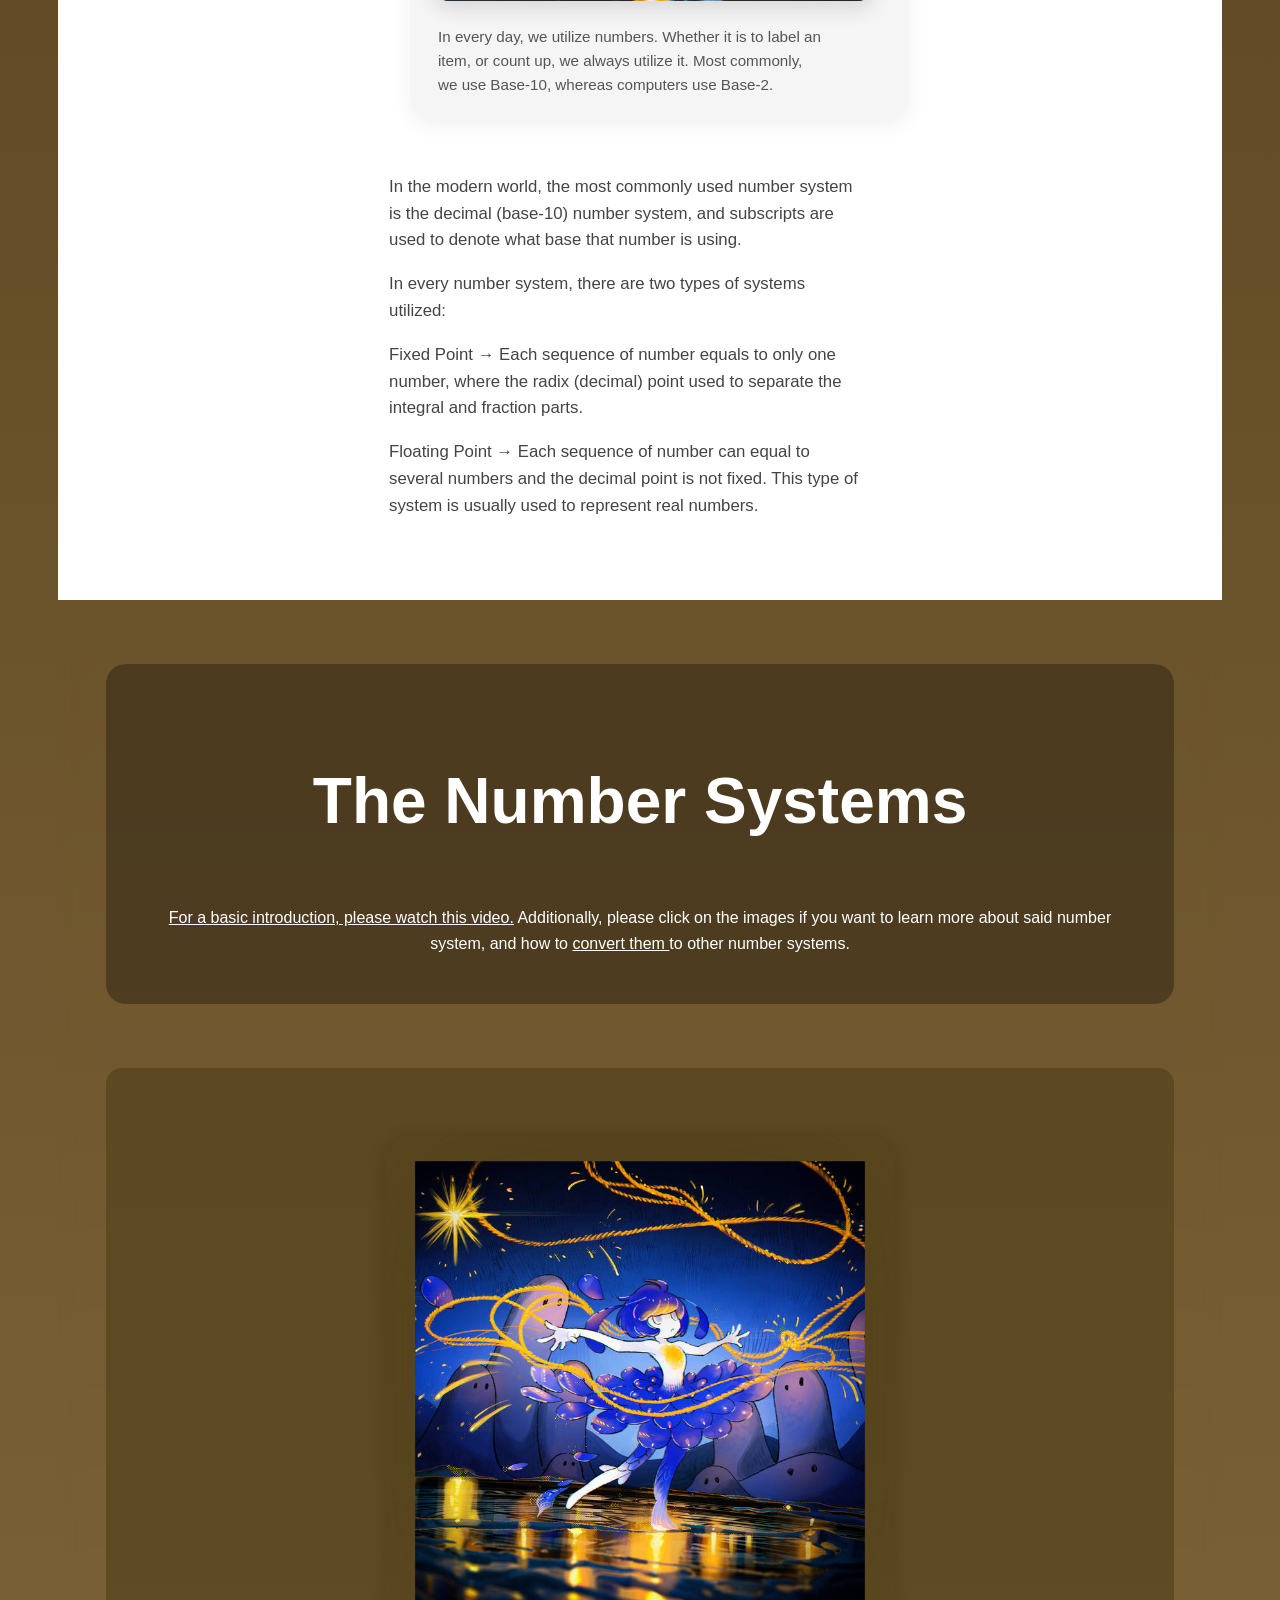
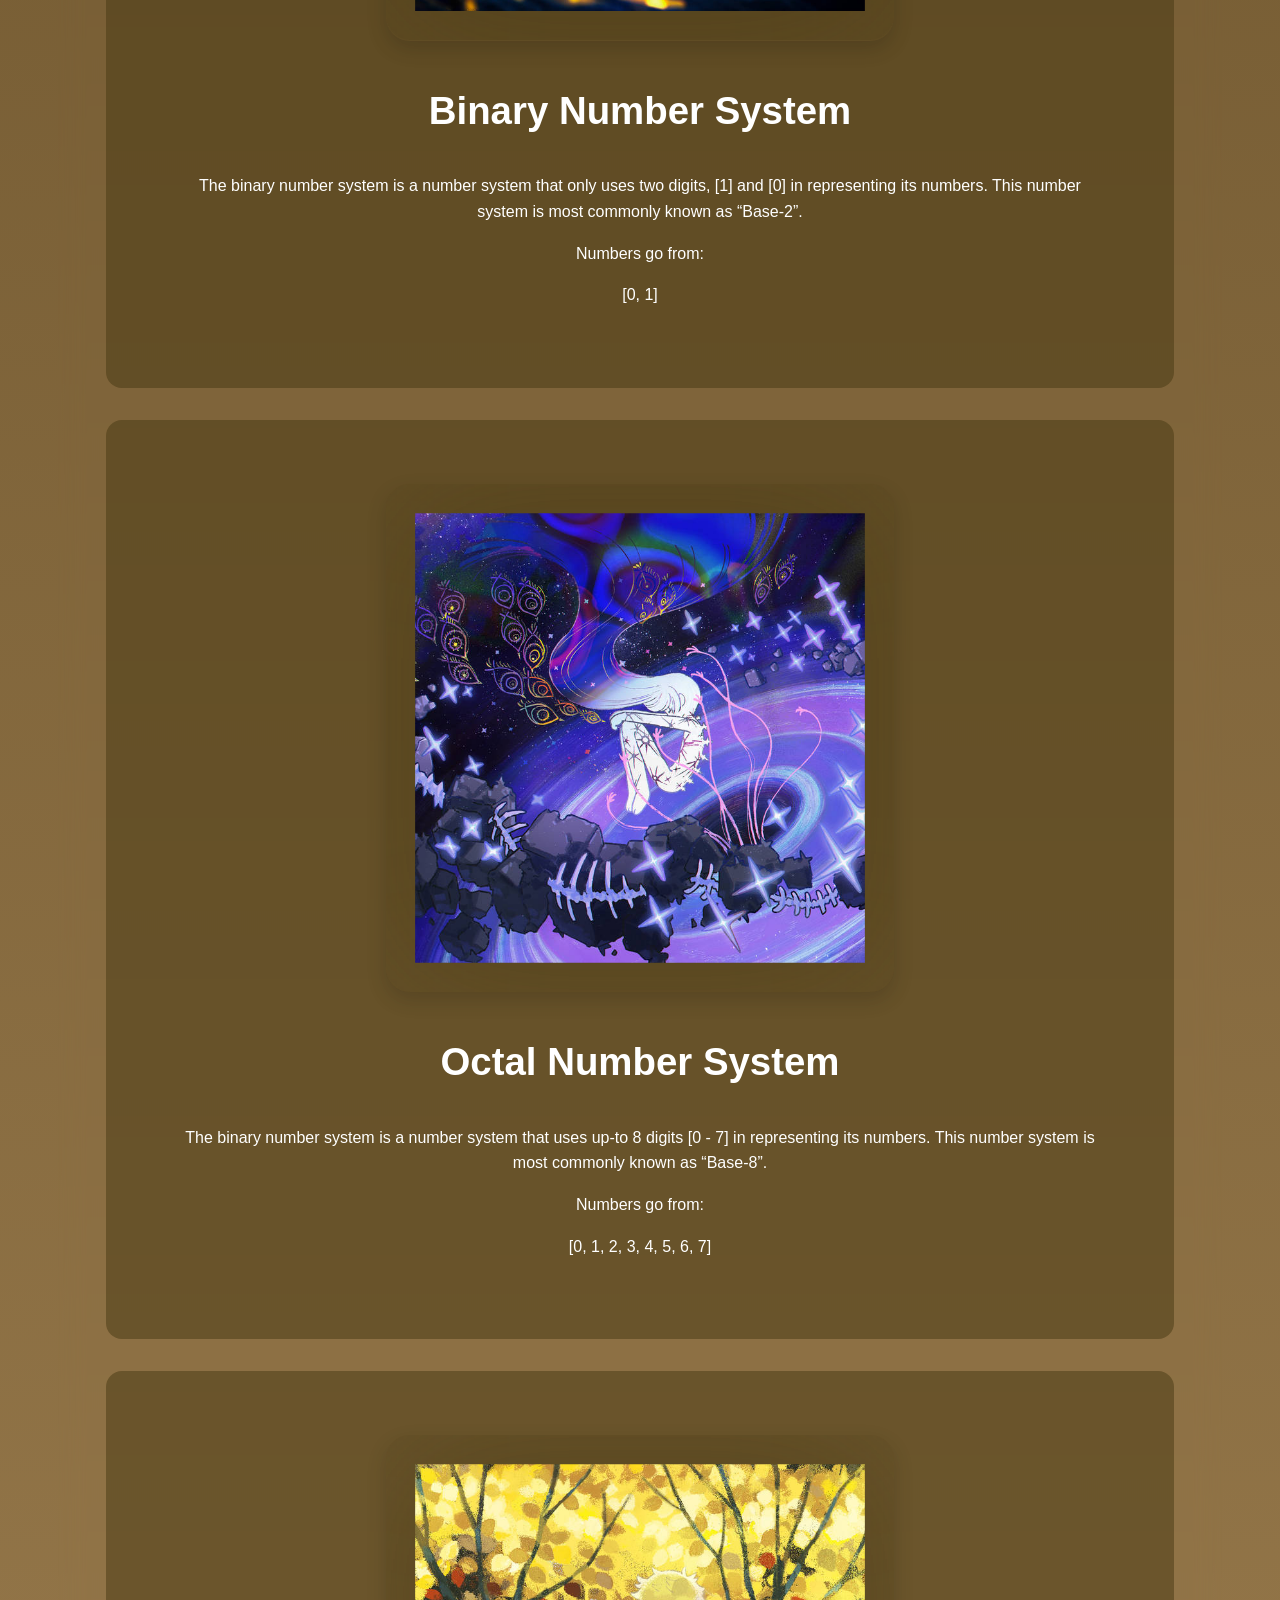
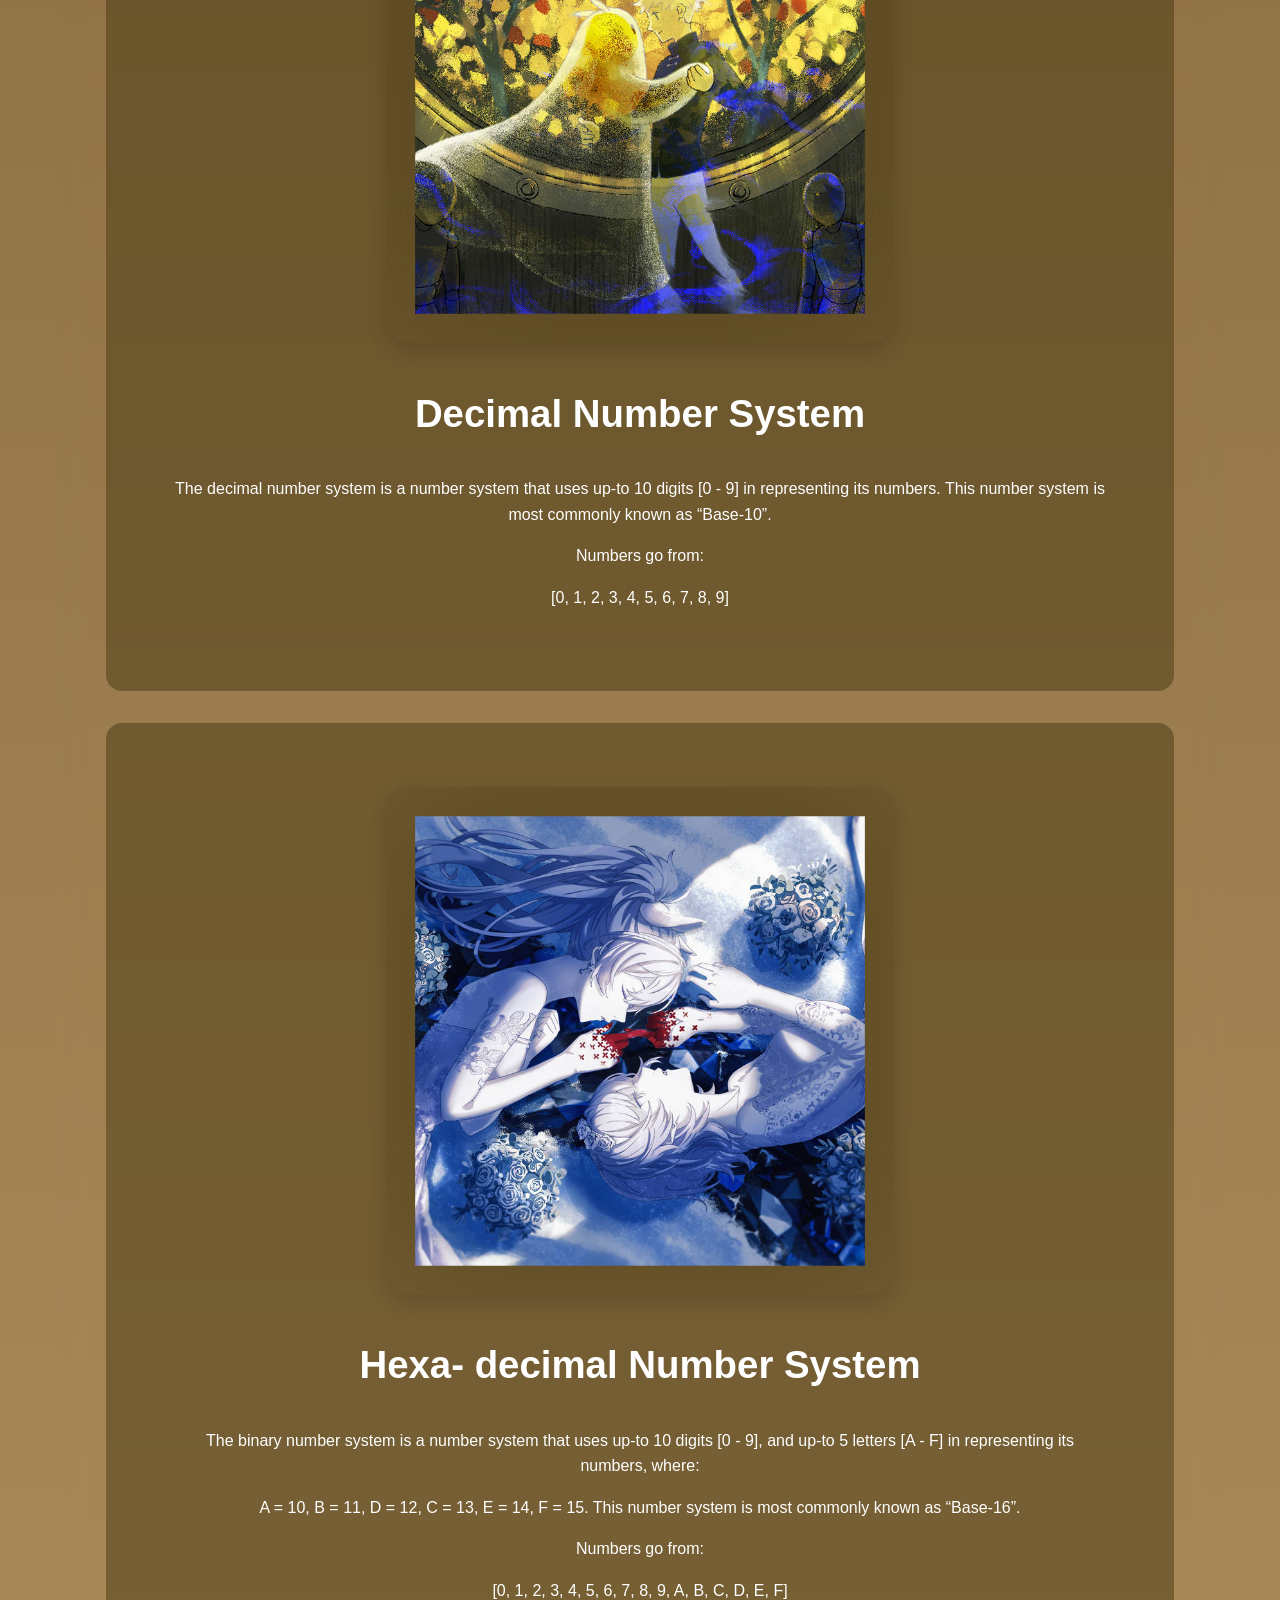
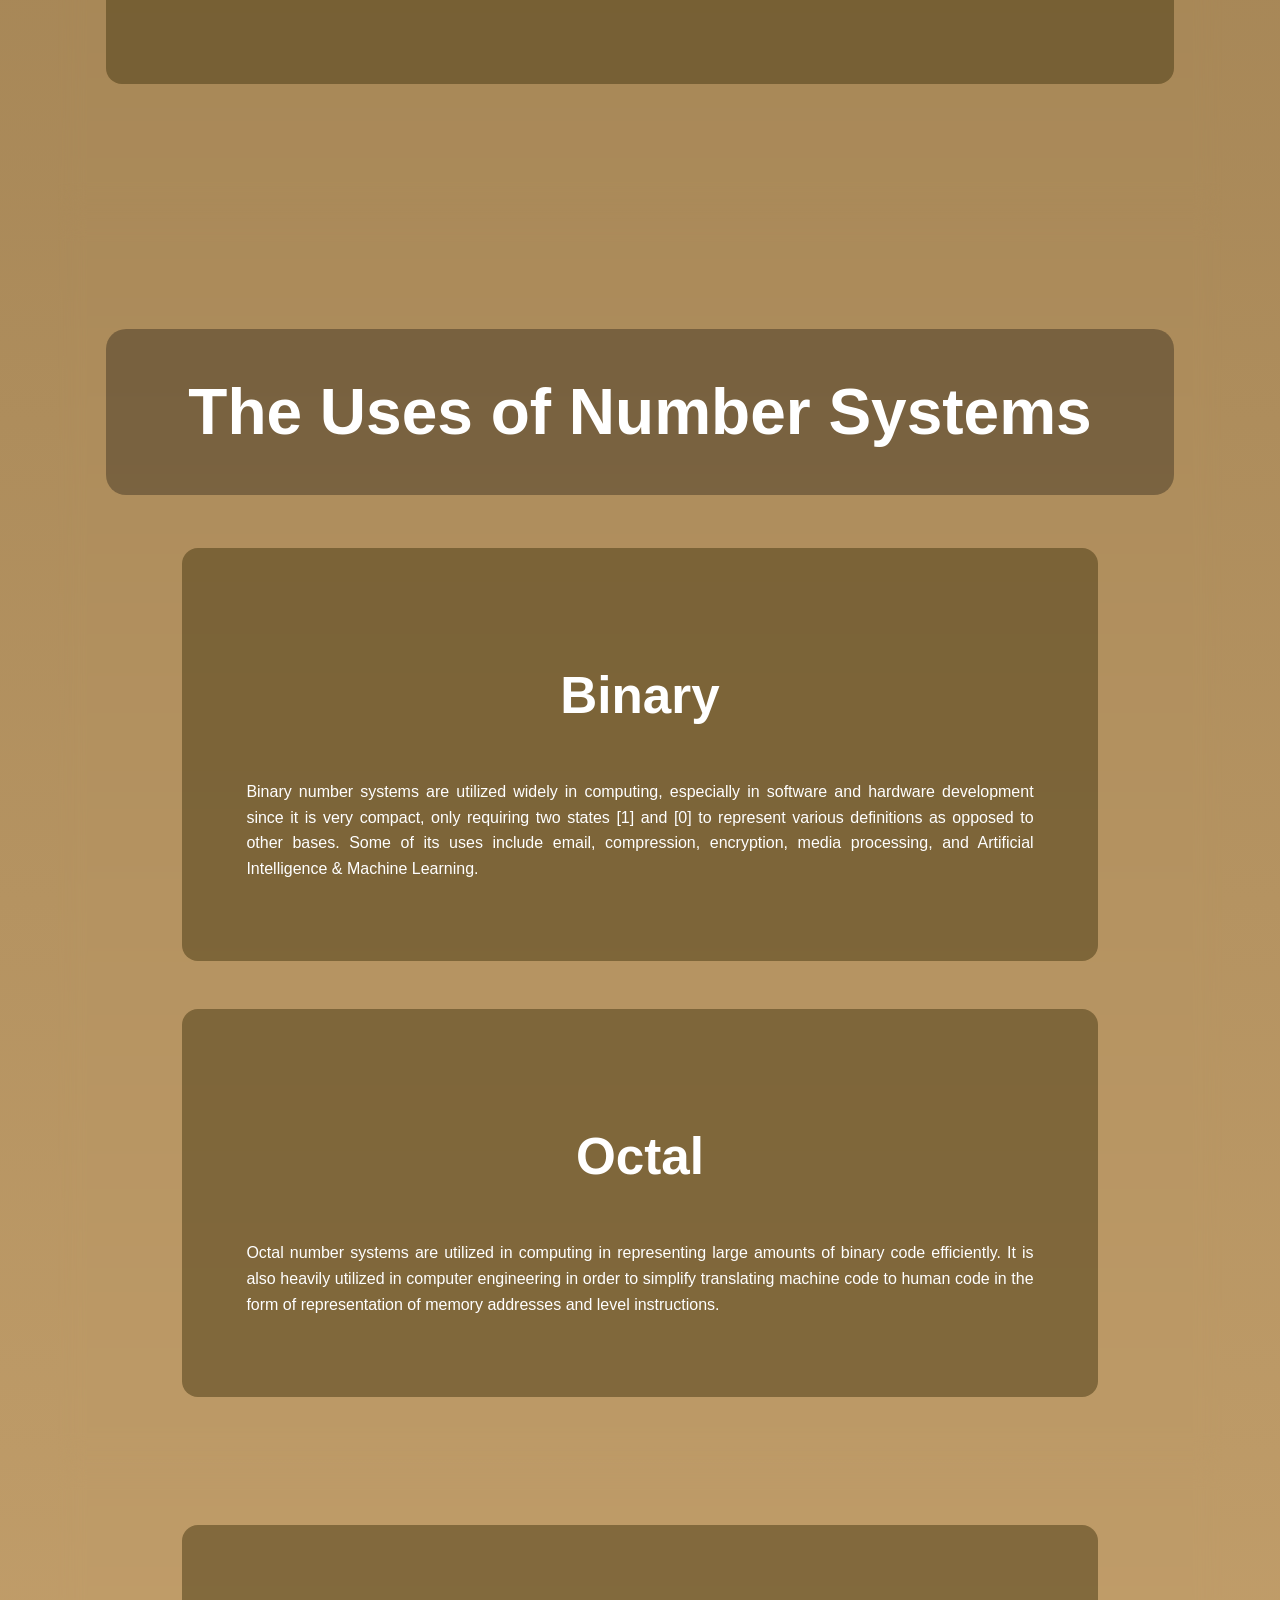
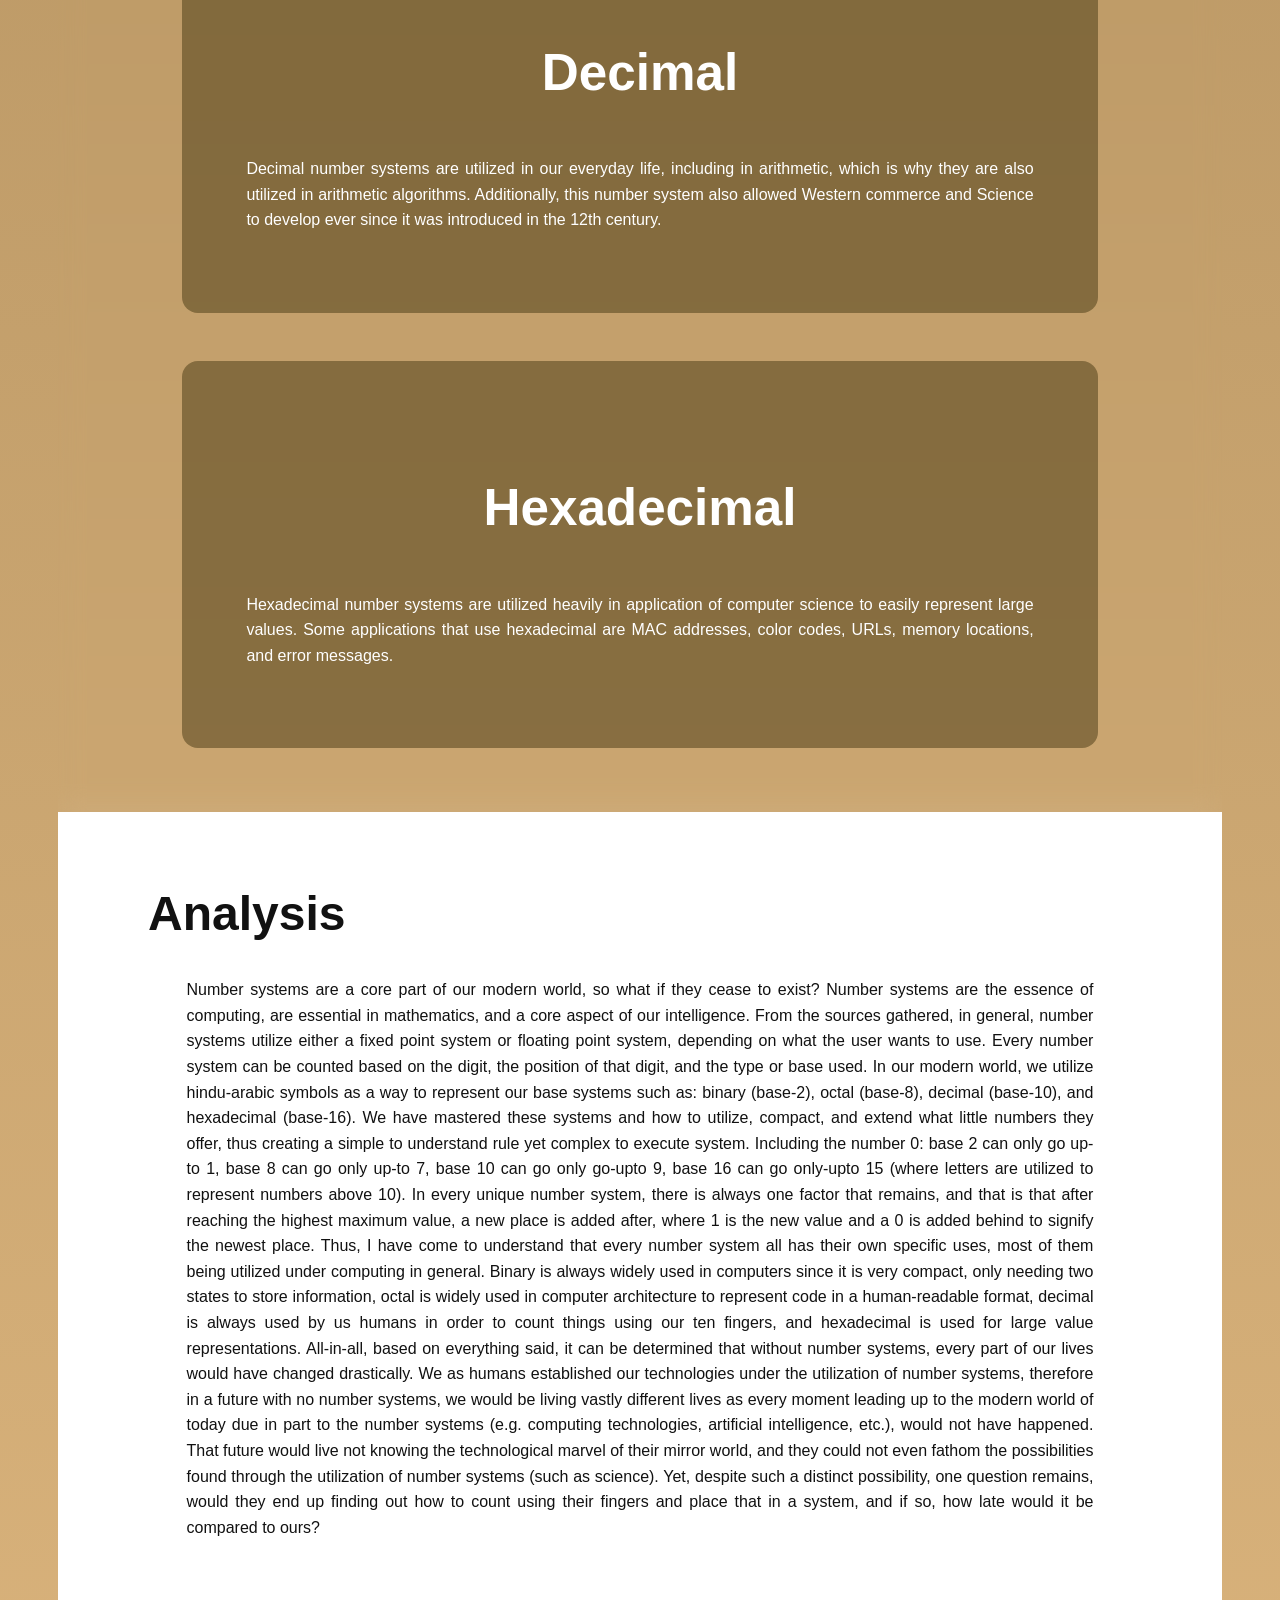
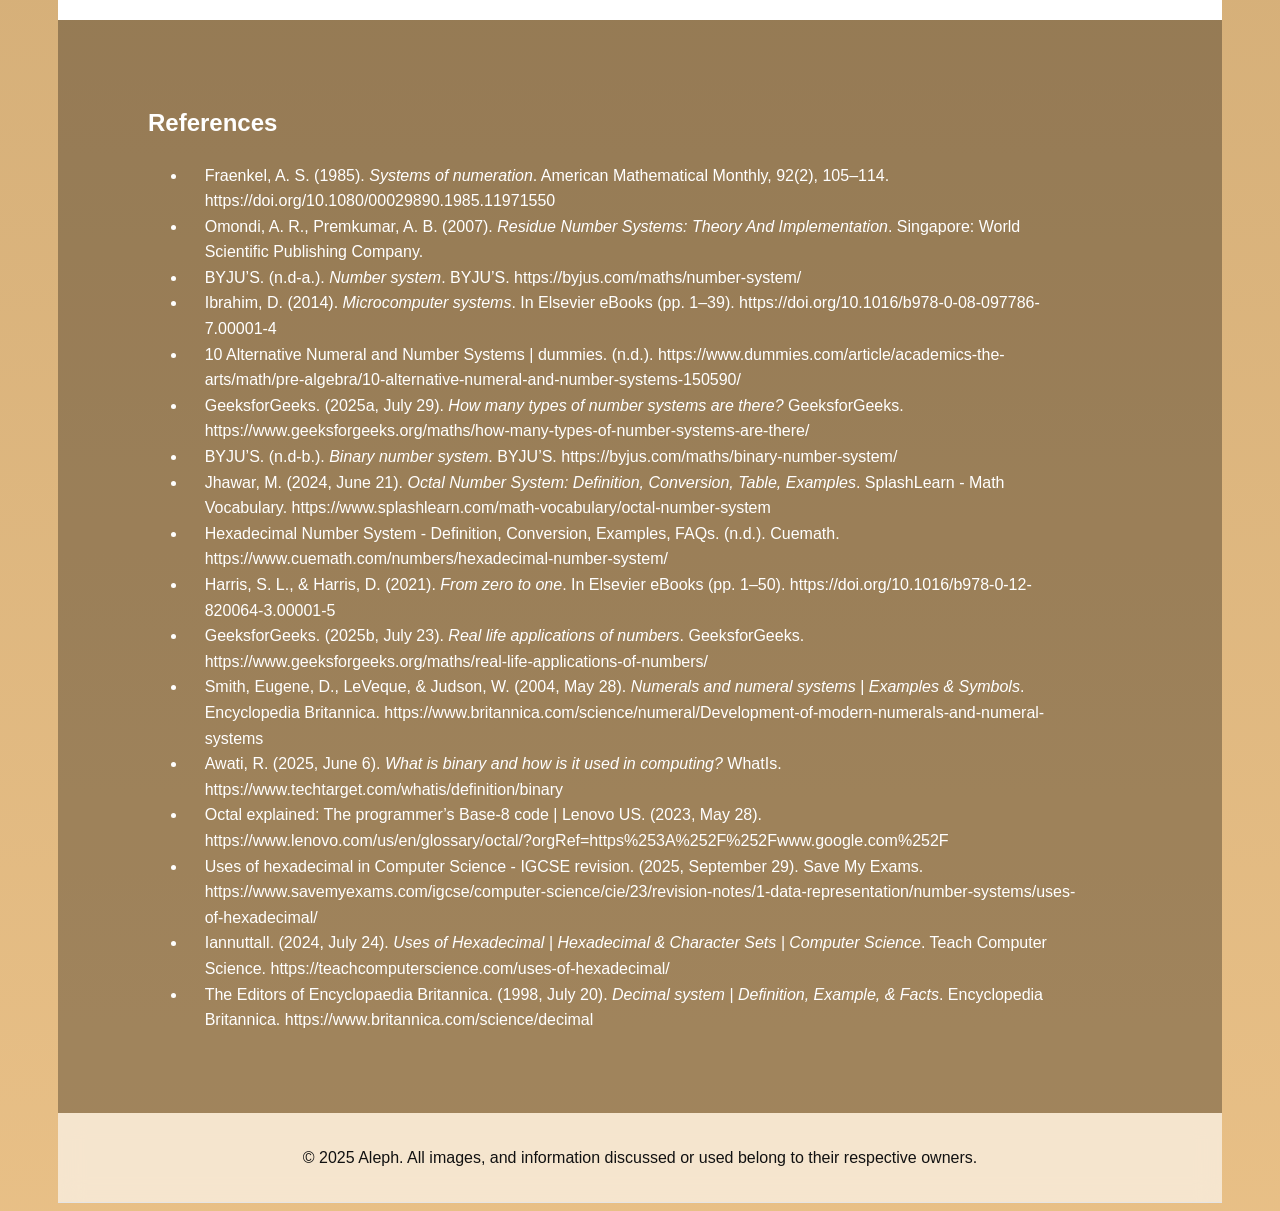
<file: Sub-Pages/Software2.html>
<!DOCTYPE html>
<html lang="en">
<head>
    <meta charset="UTF-8" />
    <meta name="viewport" content="width=device-width, initial-scale=1.0" />
        <title>Aleph: Software 2</title>
    <link rel="stylesheet" href="Homepage/style_Software2.css"/>
</head>
<body>
    <nav>
      <a href="../index.html">Home</a>
        <a href="About Me.html">About Us</a>
        <a href="References.html">Attributions</a>
    </nav>
    <!--Header-->
    <section class="section-1">
        <h1>Aleph: Software</h1>
        <div class="section-1-container">
                <img src="Homepage/Images/Software2/Software2_HeaderImage.jpg" class="grey-box"></img>
            <div>
                <h2>What are number systems?</h2>
                <p>In general, they are a mathematical notion of representing numbers, and as a system of writing. Each number system has a “value” which can be determined from the following:
                <ul class="sec1-list-container">
                    <li>Digit</li>
                    <li>Position </li>
                    <li>Base of the Number System</li>
                </ul>
</p>
            </div>  
        </div>
    <!--Body 1-->    
    </section>
    <section class="section-2">
        <div class="container">
            <h2>Systems in Number System</h2>
            <div class="sec2-container">
                <div class="text-block">
                    <p>In the modern world, the most commonly used number system is the decimal (base-10) number system, and subscripts are used to denote what base that number is using.</p>
                    <p>In every number system, there are two types of systems utilized:</p>
                    <p>Fixed Point → Each sequence of number equals to only one number, where the radix (decimal) point used to separate the integral and fraction parts.</p>
                    <p>Floating Point → Each sequence of number can equal to several numbers and the decimal point is not fixed. This type of system is usually used to represent real numbers.
</p>
                </div>
                <aside class="right-card">
                    <div class="card-inner">
                        <img src="Homepage/Images/Software2/Software2_BodyImg.jpg" class="green-box"></img>
                        <p class="card-text">In every day, we utilize numbers. Whether it is to label an item, or count up, we always utilize it. Most commonly, we use Base-10, whereas computers use Base-2.</p>
                    </div>
                </aside>
            </div>
        </div>
    <!--Body 2-->  
    </section>
    <section class="section-3">
        <div class="sectionla3"><h1>The Number Systems</h1>
        <p><a href="https://youtu.be/FFDMzbrEXaE?si=8twOs9jQm6DBVYxy">For a basic introduction, please watch this video.</a> Additionally, please click on the images if you want to learn more about said number system, and how to <a href="https://byjus.com/maths/number-system-conversion/">convert them </a>to other number systems.</p></div>
        <div class="sub-container">
            <div class="sub-box1">
                <a href="https://byjus.com/maths/binary-number-system/">
                    <img src="Homepage/Images/Software2/Software2_H1.jpg" class="grey-box-sec3"></img>
                </a>
                <h1 style="font-size: 3vw;">Binary Number System</h1>
                <p>The binary number system is a number system that only uses two digits, [1] and [0] in representing its numbers. This number system is most commonly known as “Base-2”.</p>
                <p>Numbers go from:</p>
                <p>[0, 1]</p>
            </div>
            <div class="sub-box2">
                <a href="https://byjus.com/maths/octal-number-system/">  <img  src="Homepage/Images/Software2/Software2_H2.jpg" class="grey-box-sec3"></img></a>
                <h1 style="font-size: 3vw;">Octal Number System</h1>
                <p>The binary number system is a number system that uses up-to 8 digits [0 - 7] in representing its numbers. This number system is most commonly known as “Base-8”.</p>
                <p>Numbers go from:</p>
                <p>[0, 1, 2, 3, 4, 5, 6, 7]</p>
            </div>
            <div class="sub-box3">
                <a href="https://byjus.com/maths/decimal-number-system/"><img  src="Homepage/Images/Software2/Software2_H3.jpg" class="grey-box-sec3"></img></a>
                <h1 style="font-size: 3vw;">Decimal Number System</h1>
                <p>The decimal number system is a number system that uses up-to 10 digits [0 - 9] in representing its numbers. This number system is most commonly known as “Base-10”.</p>
                 <p>Numbers go from:</p>
                <p>[0, 1, 2, 3, 4, 5, 6, 7, 8, 9]</p>
            </div>  
            <div class="sub-box31">
                <a href="https://byjus.com/maths/hexadecimal-number-system/"><img  src="Homepage/Images/Software2/Software2_H4.jpg" class="grey-box-sec3"></img></a>
                <h1 style="font-size: 3vw;">Hexa-
                    decimal Number System</h1>
                <p>The binary number system is a number system that uses up-to 10 digits [0 - 9], and up-to 5 letters [A - F] in representing its numbers, where:</p>
                <p>A = 10, B = 11, D = 12, C = 13, E = 14, F = 15. This number system is most commonly known as “Base-16”.</p>
                 <p>Numbers go from:</p>
                <p>[0, 1, 2, 3, 4, 5, 6, 7, 8, 9, A, B, C, D, E, F]</p>
            </div>  
        </div>
    </section>
    <!--Body 3-->
    <!--Body 3.1-->
    </section>
    <section class="section-4">
        <h1 class="sectionla3">The Uses of Number Systems</h1>
        <div class="sub-container4">
            <div class="sub-box4">
                <h1 style="font-size: 4vw;">Binary</h1>
                <p>Binary number systems are utilized widely in computing, especially in software and hardware development since it is very compact, only requiring two states [1] and [0] to represent various definitions as opposed to other bases. Some of its uses include email, compression, encryption, media processing, and Artificial Intelligence & Machine Learning.</p>
            </div>
            <div class="sub-box5">
                <h1 style="font-size: 4vw;">Octal</h1>
                <p>Octal number systems are utilized in computing in representing large amounts of binary code efficiently. It is also heavily utilized in computer engineering in order to simplify translating machine code to human code in the form of representation of memory addresses and level instructions.</p>
            </div>
        </div>
    </section>
    <!--Body 3.2-->
    </section>
    <section class="section-4">
        <div class="sub-container4">
            <div class="sub-box4">
                <h1 style="font-size: 4vw;">Decimal</h1>
                <p>Decimal number systems are utilized in our everyday life, including in arithmetic, which is why they are also utilized in arithmetic algorithms. Additionally, this number system also allowed Western commerce and Science to develop ever since it was introduced in the 12th century. </p>
            </div>
            <div class="sub-box5">
                <h1 style="font-size: 4vw;">Hexadecimal</h1>
                <p>Hexadecimal number systems are utilized heavily in application of computer science to easily represent large values. Some applications that use hexadecimal are MAC addresses, color codes, URLs, memory locations, and error messages.</p>
            </div>
        </div>
    </section>
     <section class="section-5">
        <div class="section-5-main">
            <h2>Analysis</h2>
            <div class="section-5-container">
                <div class="sec5-text-block">
                    <p>Number systems are a core part of our modern world, so what if they cease to exist? Number systems are the essence of computing, are essential in mathematics, and a core aspect of our intelligence. From the sources gathered, in general, number systems utilize either a fixed point system or floating point system, depending on what the user wants to use. Every number system can be counted based on the digit, the position of that digit, and the type or base used. In our modern world, we utilize hindu-arabic symbols as a way to represent our base systems such as: binary (base-2), octal (base-8), decimal (base-10), and hexadecimal (base-16). We have mastered these systems and how to utilize, compact, and extend what little numbers they offer, thus creating a simple to understand rule yet complex to execute system. Including the number 0: base 2 can only go up-to 1, base 8 can go only up-to 7, base 10 can go only go-upto 9, base 16 can go only-upto 15 (where letters are utilized to represent numbers above 10). In every unique number system, there is always one factor that remains, and that is that after reaching the highest maximum value, a new place is added after, where 1 is the new value and a 0 is added behind to signify the newest place. Thus, I have come to understand that every number system all has their own specific uses, most of them being utilized under computing in general. Binary is always widely used in computers since it is very compact, only needing two states to store information, octal is widely used in computer architecture to represent code in a human-readable format, decimal is always used by us humans in order to count things using our ten fingers, and hexadecimal is used for large value representations. All-in-all, based on everything said, it can be determined that without number systems, every part of our lives would have changed drastically. We as humans established our technologies under the utilization of number systems, therefore in a future with no number systems, we would be living vastly different lives as every moment leading up to the modern world of today due in part to the number systems (e.g. computing technologies, artificial intelligence, etc.), would not have happened. That future would live not knowing the technological marvel of their mirror world, and they could not even fathom the possibilities found through the utilization of number systems (such as science). Yet, despite such a distinct possibility, one question remains, would they end up finding out how to count using their fingers and place that in a system, and if so, how late would it be compared to ours?</p>
                </div>
        </div>
    </section>
           <!--References-->
     <section class="References">
        <div class="References-Main">
            <h2>References</h2>
            <div class="References-Class1">
                <div class="References-Text-Block">
                   <ul class="references">
    <li>Fraenkel, A. S. (1985). <em>Systems of numeration</em>. American Mathematical Monthly, 92(2), 105–114. https://doi.org/10.1080/00029890.1985.11971550</li>
    <li>Omondi, A. R., Premkumar, A. B. (2007). <em>Residue Number Systems: Theory And Implementation</em>. Singapore: World Scientific Publishing Company.</li>
    <li>BYJU’S. (n.d-a.). <em>Number system</em>. BYJU’S. https://byjus.com/maths/number-system/</li>
    <li>Ibrahim, D. (2014). <em>Microcomputer systems</em>. In Elsevier eBooks (pp. 1–39). https://doi.org/10.1016/b978-0-08-097786-7.00001-4</li>
    <li>10 Alternative Numeral and Number Systems | dummies. (n.d.). https://www.dummies.com/article/academics-the-arts/math/pre-algebra/10-alternative-numeral-and-number-systems-150590/</li>
    <li>GeeksforGeeks. (2025a, July 29). <em>How many types of number systems are there?</em> GeeksforGeeks. https://www.geeksforgeeks.org/maths/how-many-types-of-number-systems-are-there/</li>
    <li>BYJU’S. (n.d-b.). <em>Binary number system</em>. BYJU’S. https://byjus.com/maths/binary-number-system/</li>
    <li>Jhawar, M. (2024, June 21). <em>Octal Number System: Definition, Conversion, Table, Examples</em>. SplashLearn - Math Vocabulary. https://www.splashlearn.com/math-vocabulary/octal-number-system</li>
    <li>Hexadecimal Number System - Definition, Conversion, Examples, FAQs. (n.d.). Cuemath. https://www.cuemath.com/numbers/hexadecimal-number-system/</li>
    <li>Harris, S. L., & Harris, D. (2021). <em>From zero to one</em>. In Elsevier eBooks (pp. 1–50). https://doi.org/10.1016/b978-0-12-820064-3.00001-5</li>
    <li>GeeksforGeeks. (2025b, July 23). <em>Real life applications of numbers</em>. GeeksforGeeks. https://www.geeksforgeeks.org/maths/real-life-applications-of-numbers/</li>
    <li>Smith, Eugene, D., LeVeque, & Judson, W. (2004, May 28). <em>Numerals and numeral systems | Examples & Symbols</em>. Encyclopedia Britannica. https://www.britannica.com/science/numeral/Development-of-modern-numerals-and-numeral-systems</li>
    <li>Awati, R. (2025, June 6). <em>What is binary and how is it used in computing?</em> WhatIs. https://www.techtarget.com/whatis/definition/binary</li>
    <li>Octal explained: The programmer’s Base-8 code | Lenovo US. (2023, May 28). https://www.lenovo.com/us/en/glossary/octal/?orgRef=https%253A%252F%252Fwww.google.com%252F</li>
    <li>Uses of hexadecimal in Computer Science - IGCSE revision. (2025, September 29). Save My Exams. https://www.savemyexams.com/igcse/computer-science/cie/23/revision-notes/1-data-representation/number-systems/uses-of-hexadecimal/</li>
    <li>Iannuttall. (2024, July 24). <em>Uses of Hexadecimal | Hexadecimal & Character Sets | Computer Science</em>. Teach Computer Science. https://teachcomputerscience.com/uses-of-hexadecimal/</li>
    <li>The Editors of Encyclopaedia Britannica. (1998, July 20). <em>Decimal system | Definition, Example, & Facts</em>. Encyclopedia Britannica. https://www.britannica.com/science/decimal</li>
  </ul>
                </div>
        </div>
    </section>
    <footer>
       <p class="footer">&copy; 2025 Aleph. All images, and information discussed or used belong to their respective owners.</p>
    </footer>  
</body>
</html>
</file>
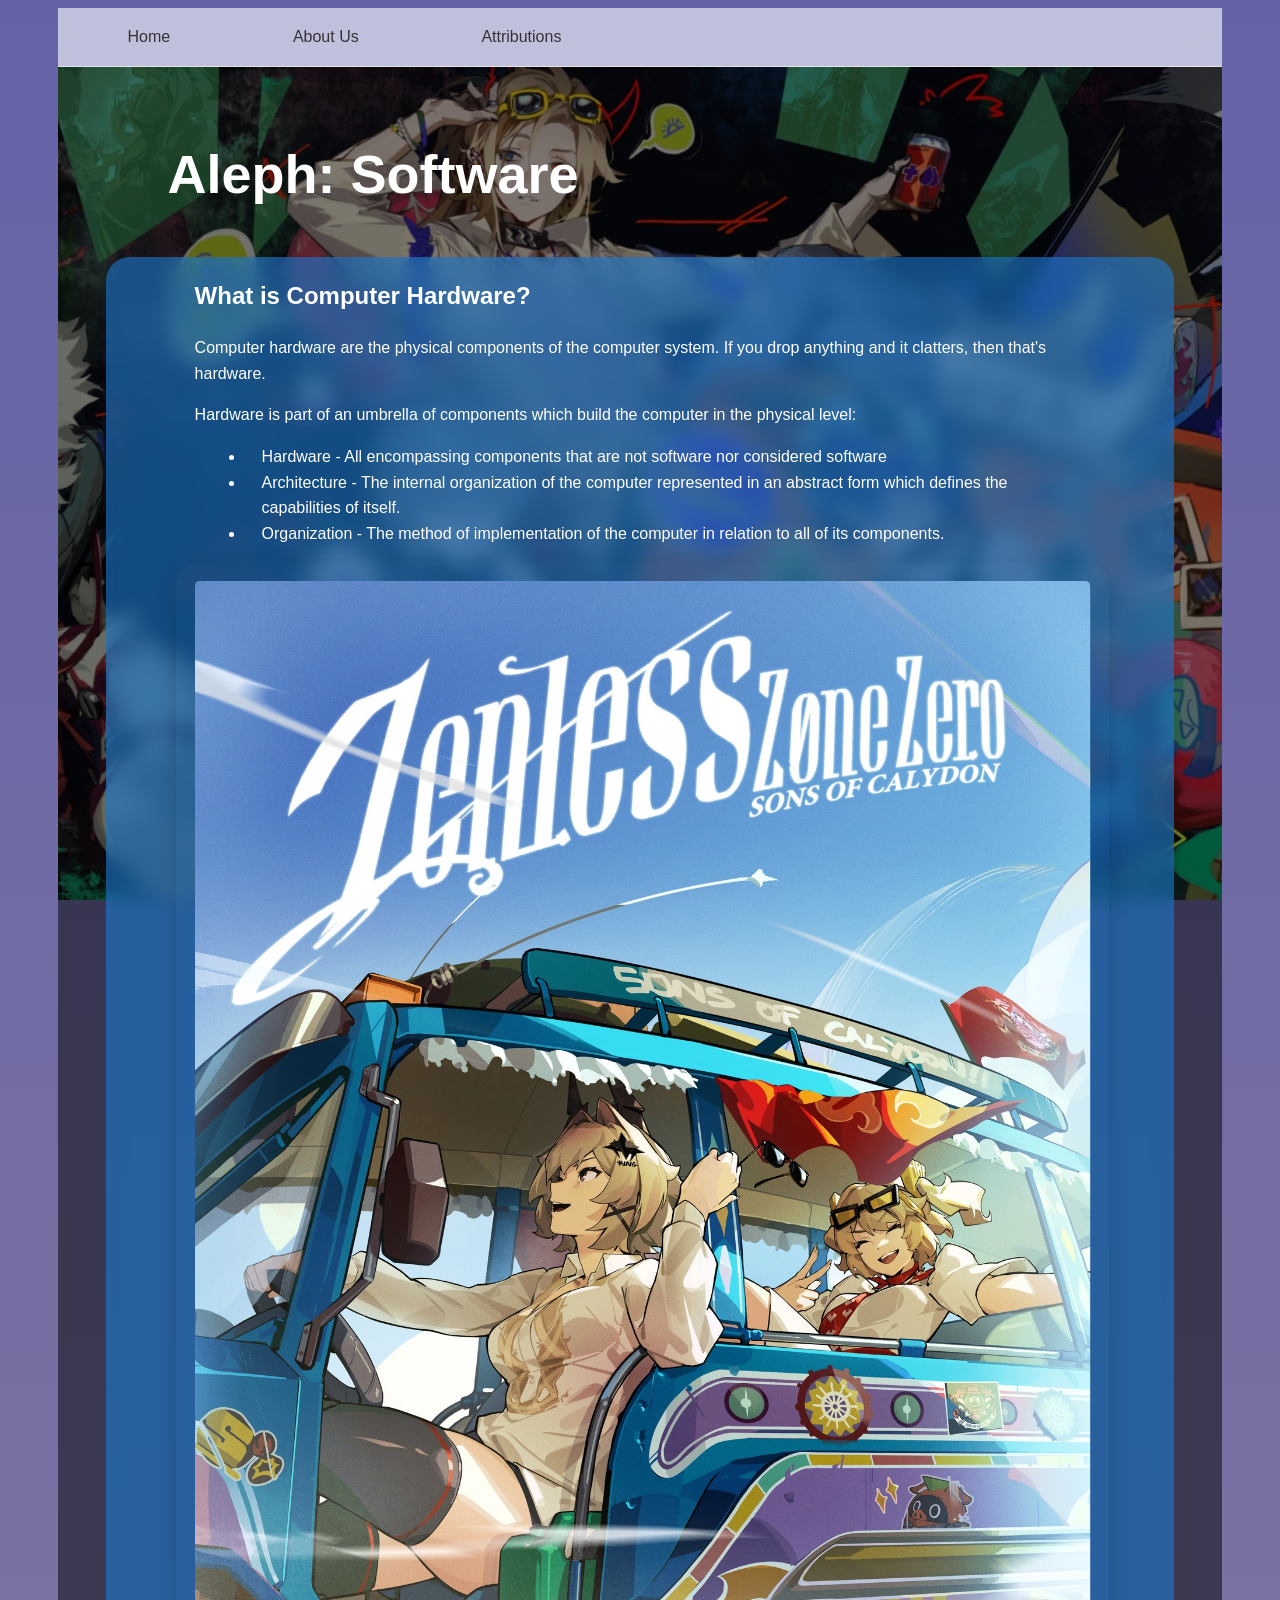
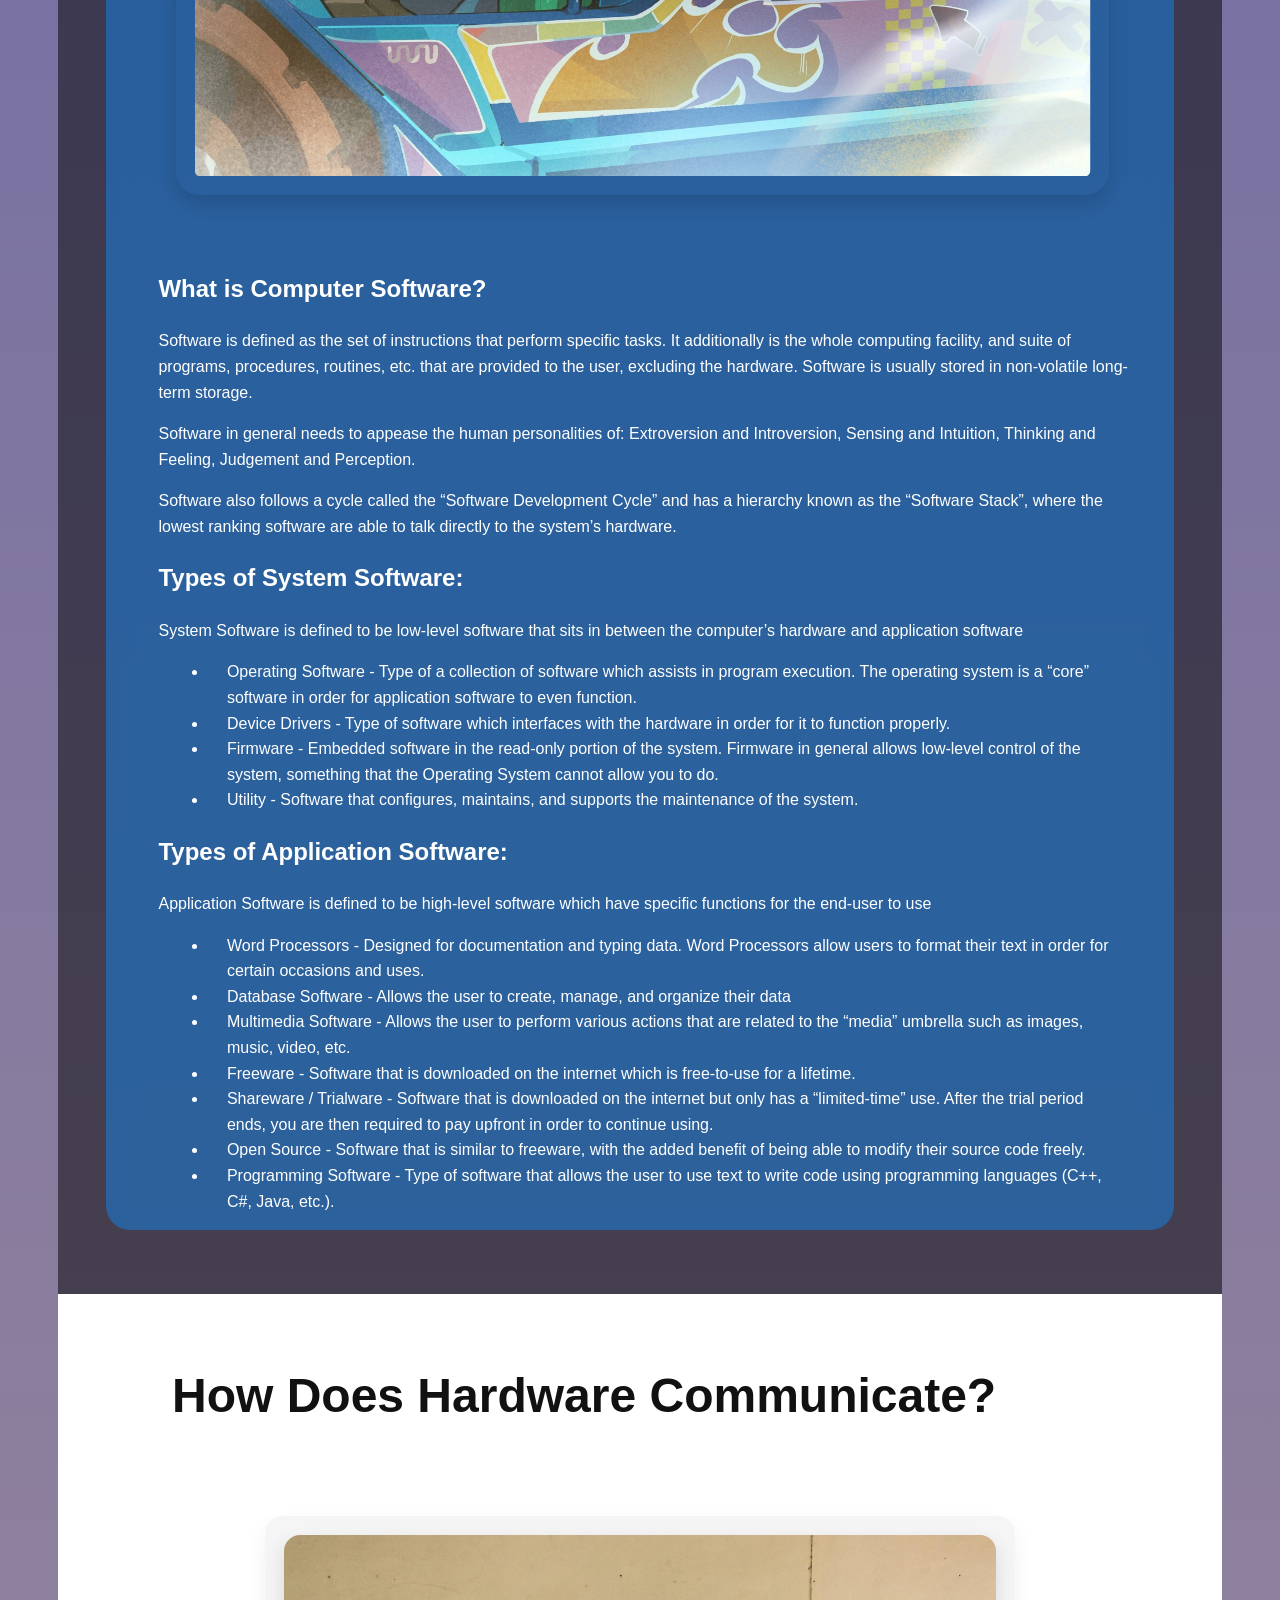
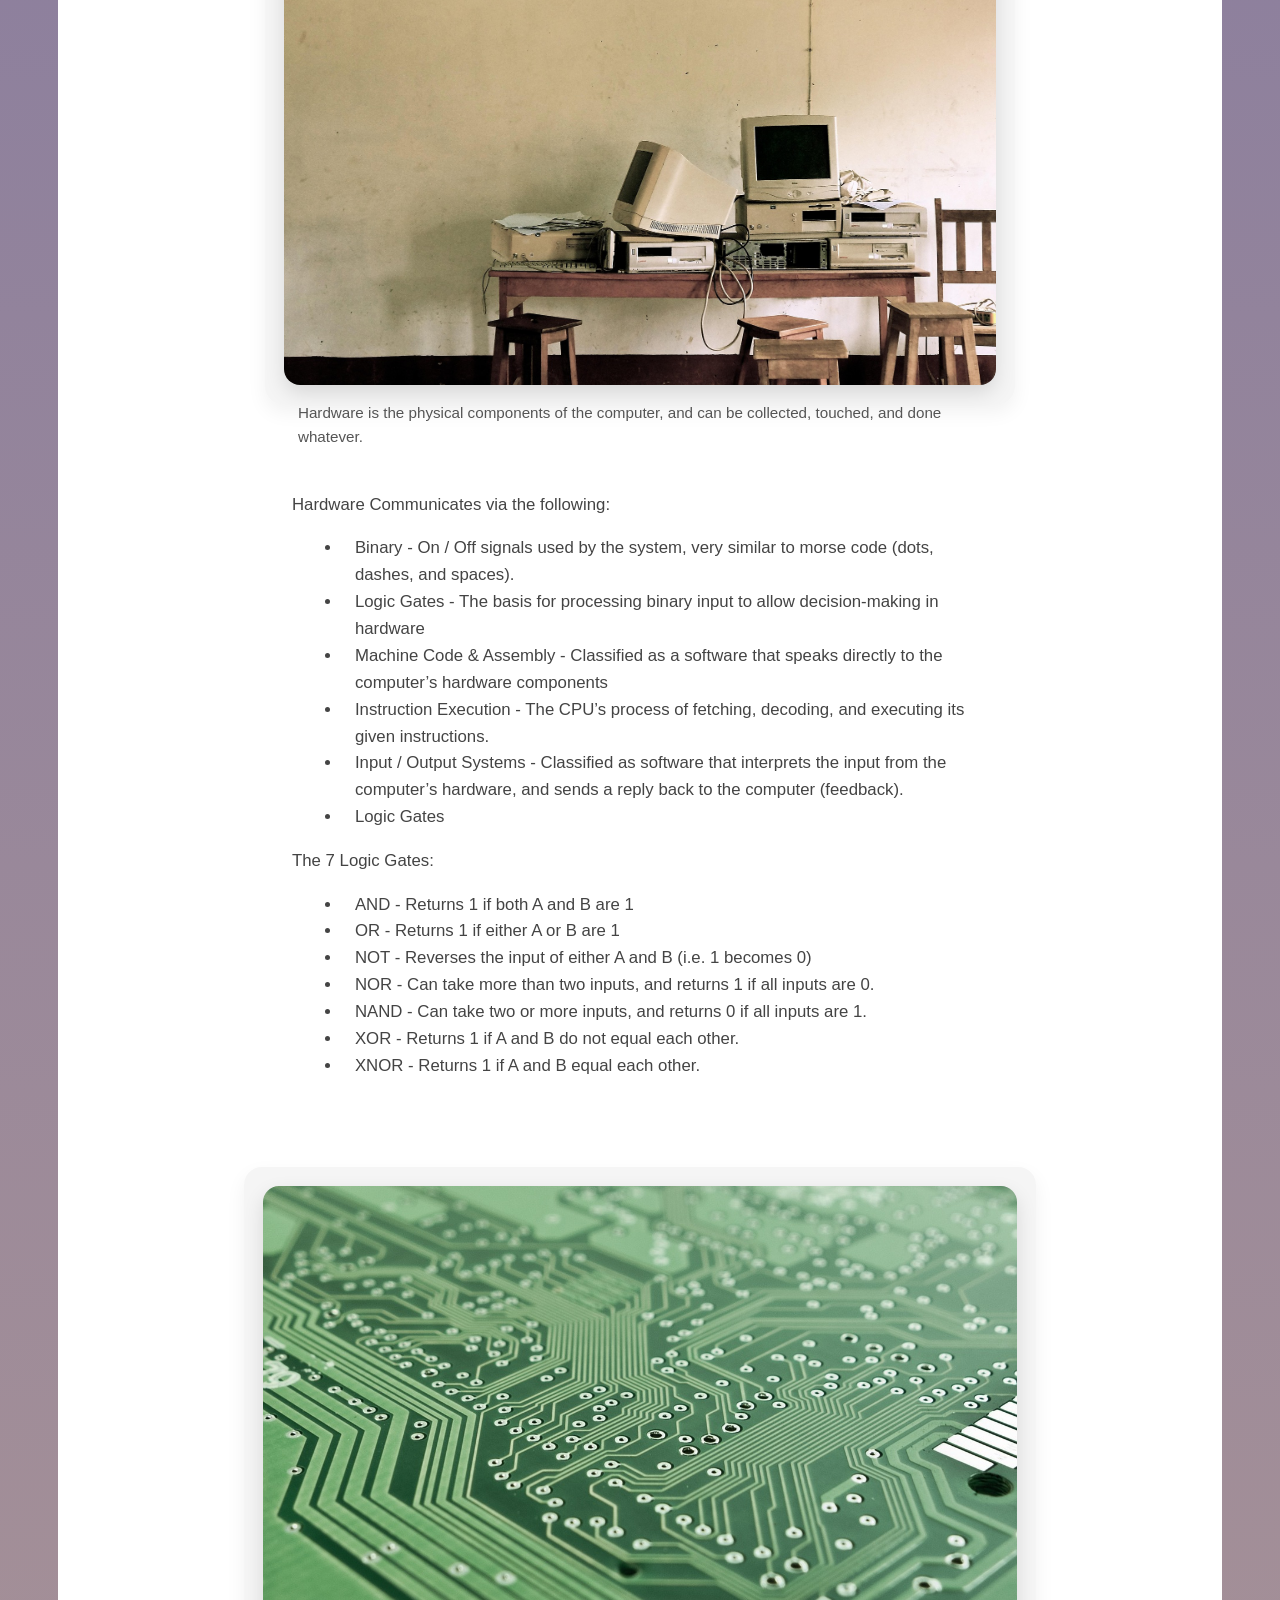
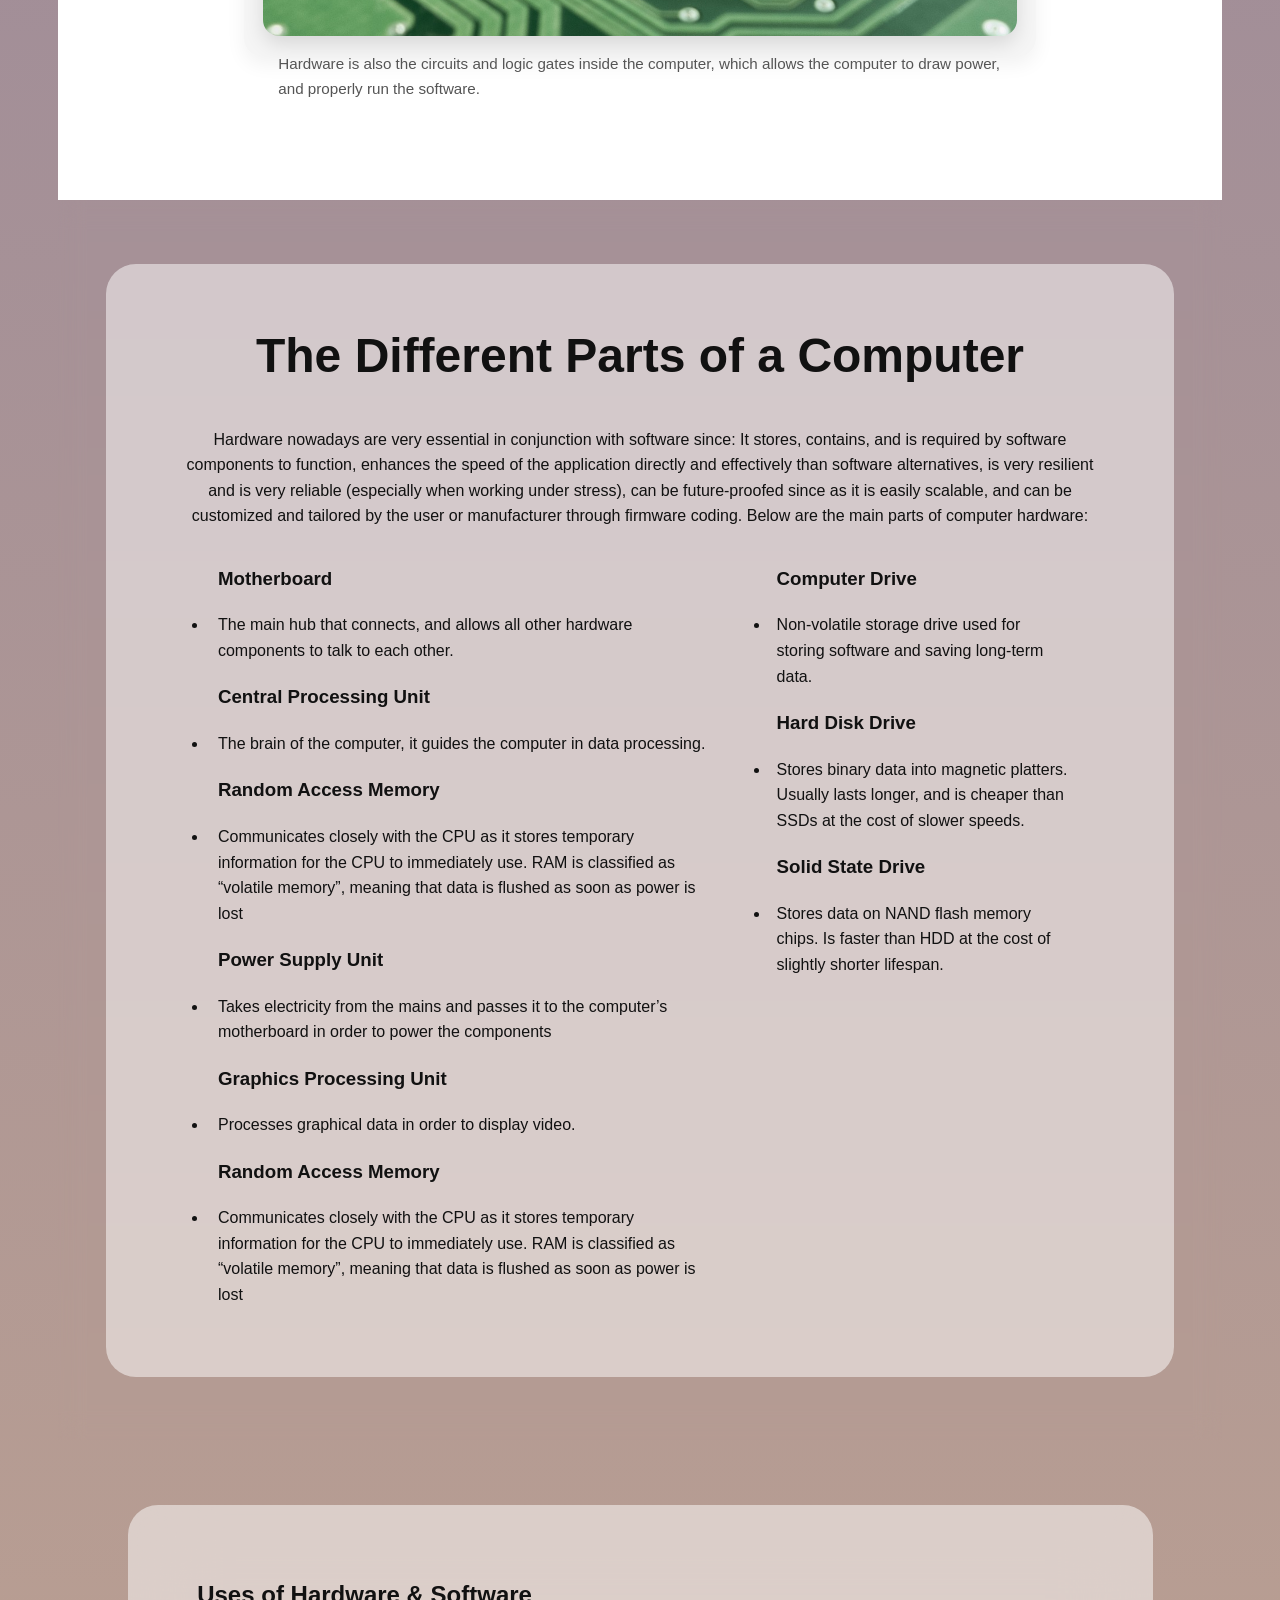
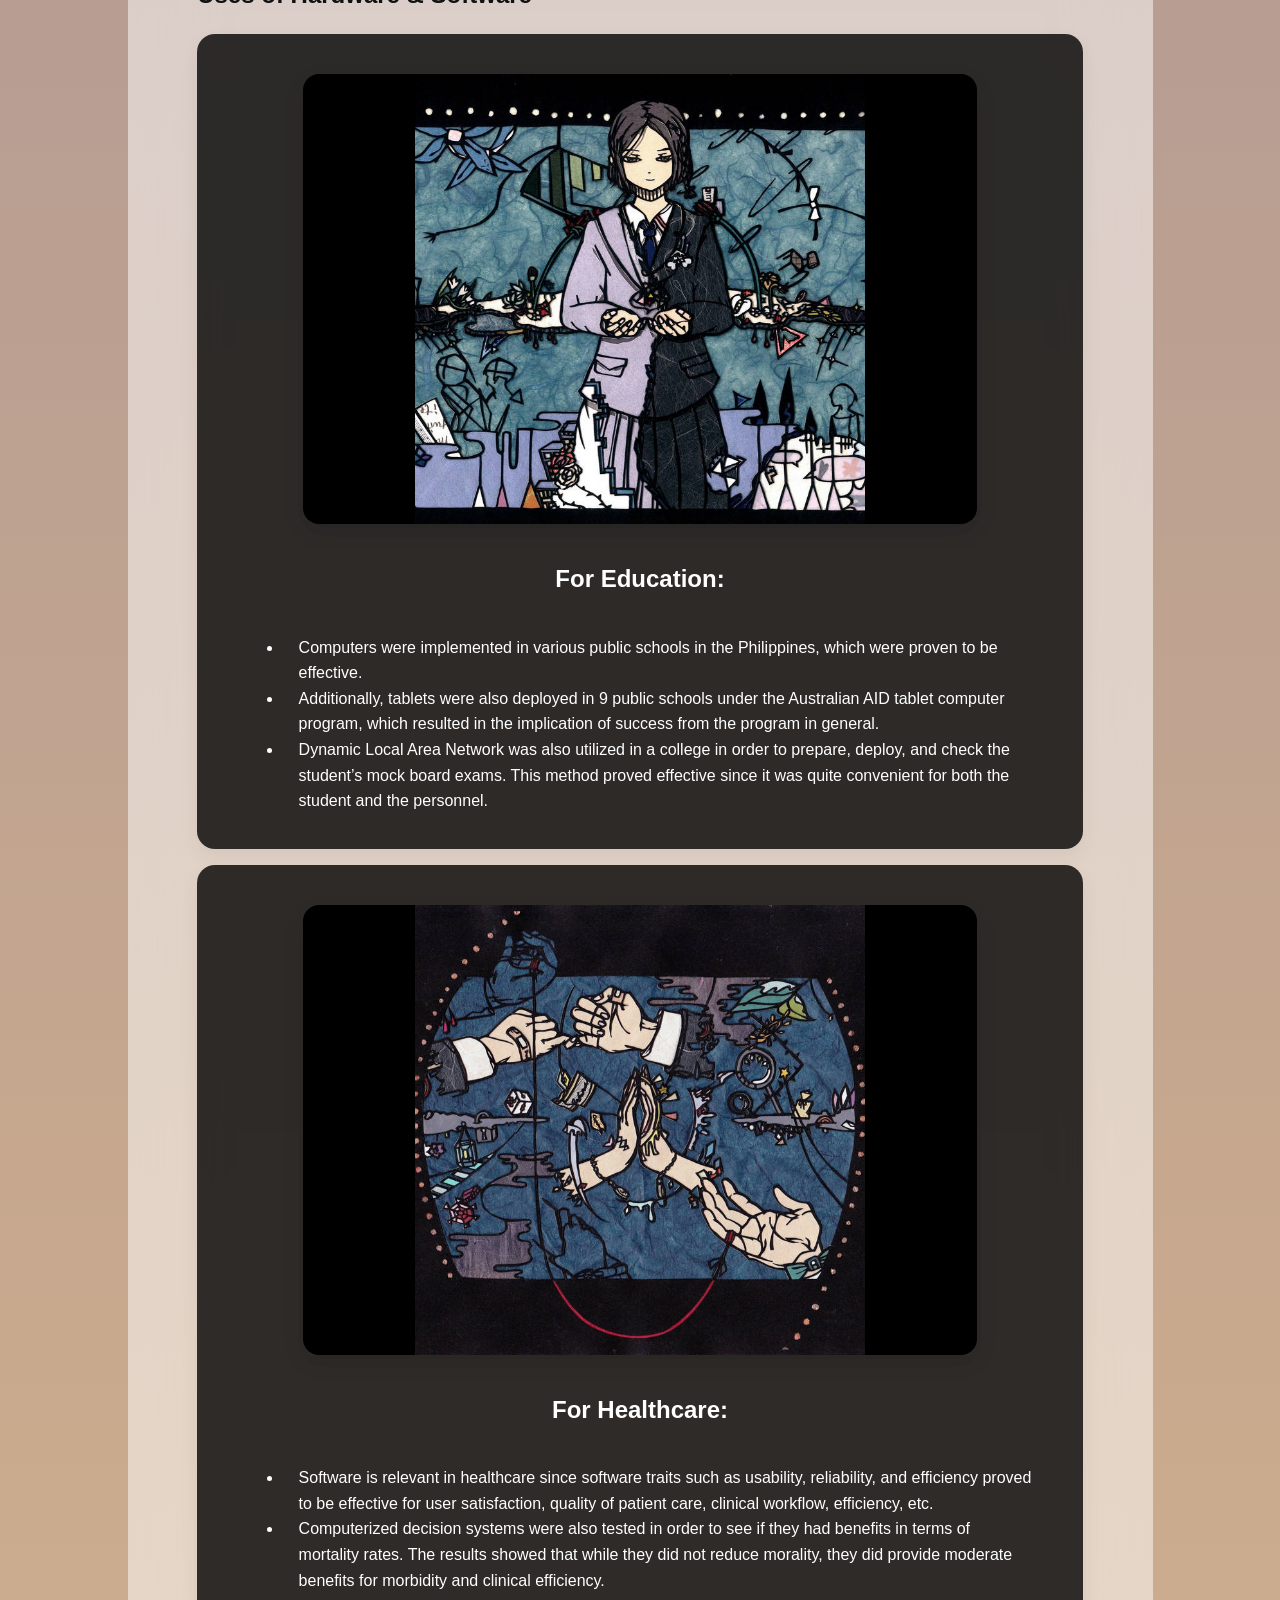
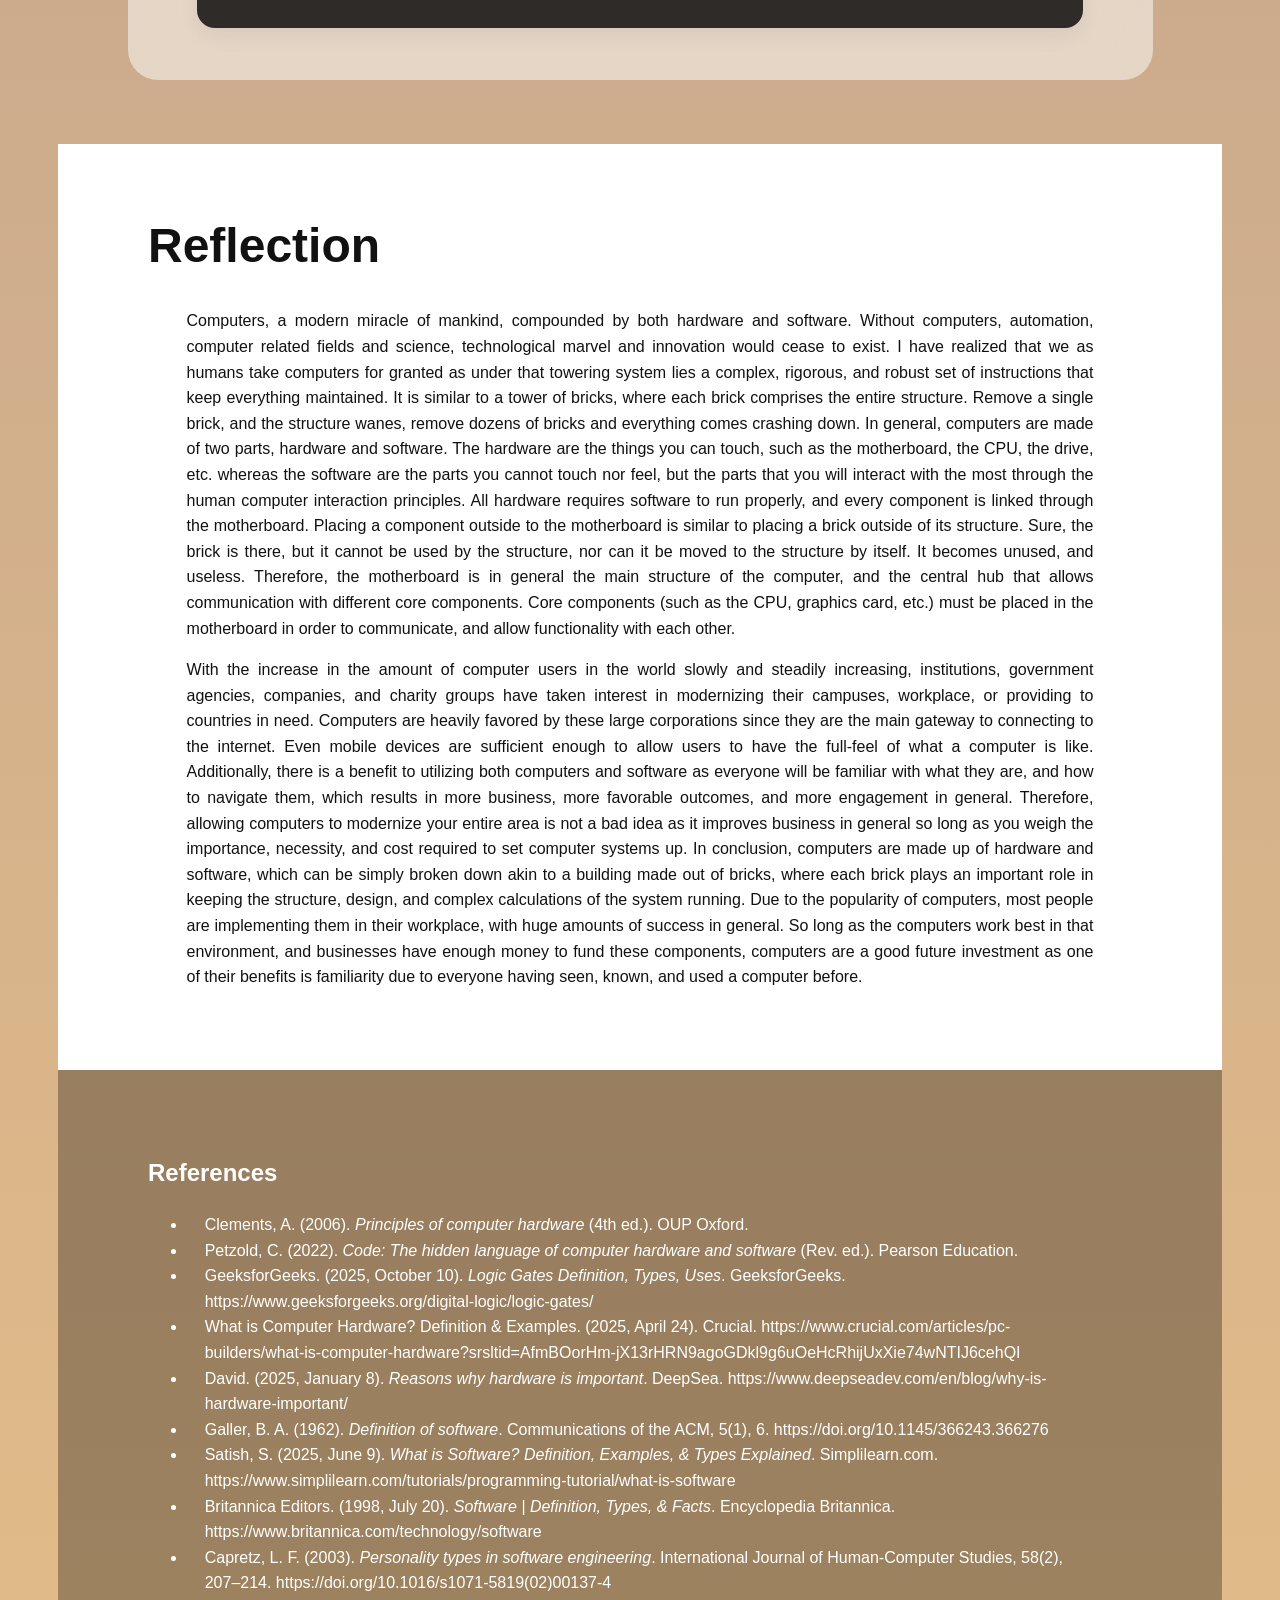
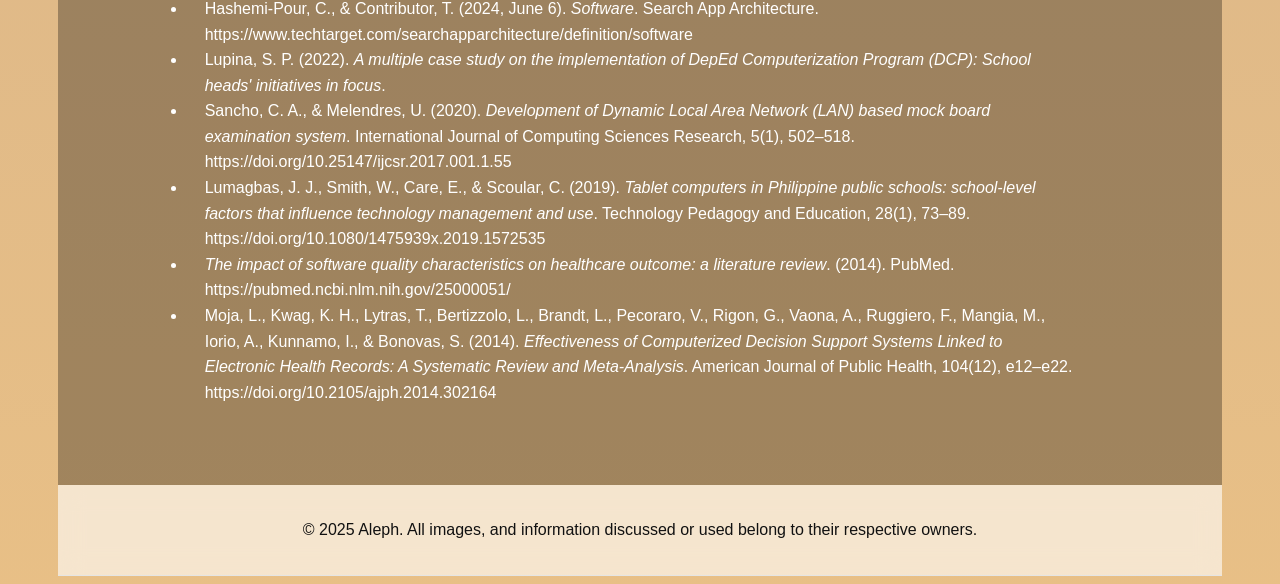
<file: Sub-Pages/Software3.html>
<!DOCTYPE html>
<html lang="en">
<head>
    <meta charset="UTF-8" />
    <meta name="viewport" content="width=device-width, initial-scale=1.0" />
        <title>Aleph: Software 3</title>
    <link rel="stylesheet" href="Homepage/style_Software3.css"/>
</head>
<body>
    <nav>
       <a href="../index.html">Home</a>
        <a href="About Me.html">About Us</a>
        <a href="References.html">Attributions</a>
    </nav>
    <!--Header-->
    <section class="section-1">
        <h1>Aleph: Software</h1>
        <div class="section-1-container">
            <div>
                <h2>What is Computer Hardware?</h2>
                <p>Computer hardware are the physical components of the computer system. If you drop anything and it clatters, then that's hardware.</p>
                <p>Hardware is part of an umbrella of components which build the computer in the physical level:</p>
                <ul class="sec1-list-container">
                    <li>Hardware - All encompassing components that are not software nor considered software </li>
                    <li>Architecture - The internal organization of the computer represented in an abstract form which defines the capabilities of itself.</li>
                    <li>Organization - The method of implementation of the computer in relation to all of its components.</li>
                </ul></p>  
                <img src="Homepage/Images/Software3/Software3_HeaderImg.jpg  "class="grey-box"></img>
            </div>  
            <div class="section-1-container-2">
                <h2>What is Computer Software?</h2>
                <p>Software is defined as the set of instructions that perform specific tasks. It additionally is the whole computing facility, and suite of programs, procedures, routines, etc. that are provided to the user, excluding the hardware. Software is usually stored in non-volatile long-term storage.
                <p>Software in general needs to appease the human personalities of: Extroversion and Introversion, Sensing and Intuition, Thinking and Feeling, Judgement and Perception.</p> <p>Software also follows a cycle called the “Software Development Cycle” and has a hierarchy known as the “Software Stack”, where the lowest ranking software are able to talk directly to the system’s hardware.</p> 
                </p>
                <h2>Types of System Software:</h2>
                <p>System Software is defined to be low-level software that sits in between the computer’s hardware and application software</p>
                <ul class="sec1-list-container">
                    <li>Operating Software - Type of a collection of software which assists in program execution. The operating system is a “core” software in order for application software to even function.</li>
                    <li>Device Drivers - Type of software which interfaces with the hardware in order for it to function properly.</li>
                    <li>Firmware - Embedded software in the read-only portion of the system. Firmware in general allows low-level control of the system, something that the Operating System cannot allow you to do.</li>
                    <li>Utility - Software that configures, maintains, and supports the maintenance of the system.</li>
                </ul>  
                <h2>Types of Application Software:</h2>
                <p>Application Software is defined to be high-level software which have specific functions for the end-user to use</p>
                    <ul class="sec1-list-container">
                    <li>Word Processors - Designed for documentation and typing data. Word Processors allow users to format their text in order for certain occasions and uses.</li>
                    <li>Database Software - Allows the user to create, manage, and organize their data</li>
                    <li>Multimedia Software - Allows the user to perform various actions that are related to the “media” umbrella such as images, music, video, etc.</li>
                    <li>Freeware - Software that is downloaded on the internet which is free-to-use for a lifetime.</li>
                    <li>Shareware / Trialware - Software that is downloaded on the internet but only has a “limited-time” use. After the trial period ends, you are then required to pay upfront in order to continue using.</li>
                    <li>Open Source - Software that is similar to freeware, with the added benefit of being able to modify their source code freely.</li>
                    <li>Programming Software - Type of software that allows the user to use text to write code using programming languages (C++, C#, Java, etc.).</li>
                </ul>
            </div>
            
        </div>
        
    <!--Body 1-->    
    </section>
    <section class="section-2">
        <div class="section-2-main">
            <h2>How Does Hardware Communicate?</h2>
            <div class="section-2-container">
                <aside class="middle-card">
                    <div class="card-inner">
                        <div class="green-box"></div>
                        <p class="card-text">Hardware is the physical components of the computer, and can be collected, touched, and done whatever.</p>
                        <p></p>
                    </div>
                </aside>
                <div class="text-block">
                    <p class="sec2-text-block">Hardware Communicates via the following:</p>
                        <ul class="sec1-list-container">
                        <li>Binary - On / Off signals used by the system, very similar to morse code (dots, dashes, and spaces).</li>
                        <li>Logic Gates - The basis for processing binary input to allow decision-making in hardware </li>
                        <li>Machine Code & Assembly - Classified as a software that speaks directly to the computer’s hardware components </li>
                        <li>Instruction Execution - The CPU’s process of fetching, decoding, and executing its given instructions.</li>
                        <li>Input / Output Systems - Classified as software that interprets the input from the computer’s hardware, and sends a reply back to the computer (feedback).</li>
                        <li>Logic Gates</li>
                    </ul>
                    <p class="sec2-text-block">The 7 Logic Gates:</p>
                        <ul class="sec1-list-container">
                        <li>AND - Returns 1 if both A and B are 1</li>
                        <li>OR - Returns 1 if either A or B are 1</li>
                        <li>NOT - Reverses the input of either A and B (i.e. 1 becomes 0)</li>
                        <li>NOR - Can take more than two inputs, and returns 1 if all inputs are 0.</li>
                        <li>NAND - Can take two or more inputs, and returns 0 if all inputs are 1.</li>
                        <li>XOR  - Returns 1 if A and B do not equal each other.</li>
                         <li>XNOR - Returns 1 if A and B equal each other.</li>
                </div>
                <aside class="middle-card">
                    <div class="card-inner">
                        <div class="green-box2"></div>
                        <p class="card-text">Hardware is also the circuits and logic gates inside the computer, which allows the computer to draw power, and properly run the software.</p>
                        <p></p>
                    </div>
                </aside>
            </div>
        </div>
    </section>
    <!--Body 2-->  
    </section>
    <section class="section-3">
        <div class="gallopontogether">
            <h2>The Different Parts of a Computer</h2>
         <p>Hardware nowadays are very essential in conjunction with software since: It stores, contains, and is required by software components to function, enhances the speed of the application directly and effectively than software alternatives, is very resilient and is very reliable (especially when working under stress), can be future-proofed since as it is easily scalable, and can be customized and tailored by the user or manufacturer through firmware coding. Below are the main parts of computer hardware:</p>
            <div class="section-3-container">
                <div>
                    <p></p>
                    <ul>
                        <h3>Motherboard</h3>
                        <li>The main hub that connects, and allows all other hardware components to talk to each other.</li>
                        <h3>Central Processing Unit</h3>
                        <li>The brain of the computer, it guides the computer in data processing.</li>
                        <h3>Random Access Memory</h3>
                        <li>Communicates closely with the CPU as it stores temporary information for the CPU to immediately use. RAM is classified as “volatile memory”, meaning that data is flushed as soon as power is lost</li>
                        <h3>Power Supply Unit</h3>
                        <li>Takes electricity from the mains and passes it to the computer’s motherboard in order to power the components</li>
                        <h3>Graphics Processing Unit</h3>
                        <li>Processes graphical data in order to display video.</li>
                        <h3>Random Access Memory</h3>
                        <li>Communicates closely with the CPU as it stores temporary information for the CPU to immediately use. RAM is classified as “volatile memory”, meaning that data is flushed as soon as power is lost</li>

                    </ul>
                </div>
                <div>
                    <ul>
                       <h3>Computer Drive</h3>
                        <li>Non-volatile storage drive used for storing software and saving long-term data.</li>
                        <h3>Hard Disk Drive</h3>
                        <li>Stores binary data into magnetic platters. Usually lasts longer, and is cheaper than SSDs at the cost of slower speeds.</li>
                        <h3>Solid State Drive</h3>
                        <li>Stores data on NAND flash memory chips. Is faster than HDD at the cost of slightly shorter lifespan.</li>
                    </ul>
                </div>
            </div>
        </div>
        </div>
    </section>
   <!--Body 3-->
   </section>
    <section class="section-4">
        <div class="section-4-main">
            <div class="gallopontogether2">
                  <h1>Uses of Hardware & Software</h1>
            <div class="section-4-container">
                <aside class="sec4-middle-card">
                    <div class="sec4-card-inner">
                        <div class="sec4-img-box-1"></div>
                        <h2>For Education:</h2>
                        <ul class="sec1-list-container">
                            <li>Computers were implemented in various public schools in the Philippines, which were proven to be effective. </li>
                            <li>Additionally, tablets were also deployed in 9 public schools under the Australian AID tablet computer program, which resulted in the implication of success from the program in general. </li>
                            <li>Dynamic Local Area Network was also utilized in a college in order to prepare, deploy, and check the student’s mock board exams. This method proved effective since it was quite convenient for both the student and the personnel. </li>

                        </ul>
                    </div>
                </aside>
                <aside class="sec4-middle-card">
                    <div class="sec4-card-inner">
                        <div class="sec4-img-box-2"></div>
                        <h2>For Healthcare:</h2>
                        <ul class="sec1-list-container">
                            <li>Software is relevant in healthcare since software traits such as usability, reliability, and efficiency proved to be effective for user satisfaction, quality of patient care, clinical workflow, efficiency, etc.</li>
                            <li>Computerized decision systems were also tested in order to see if they had benefits in terms of mortality rates. The results showed that while they did not reduce morality, they did provide moderate benefits for morbidity and clinical efficiency. </li>
                        </ul>
                    </div>
                </aside>

                    </div>
                </aside>
            </div>
        </div>
            </div>
    </section>
    <!--Body 4-->
    <section>
        </section>
    <section class="section-5">
        <div class="section-5-main">
            <h2>Reflection</h2>
            <div class="section-5-container">
                <div class="sec5-text-block">
                    <p>Computers, a modern miracle of mankind, compounded by both hardware and software. Without computers, automation, computer related fields and science, technological marvel and innovation would cease to exist. I have realized that we as humans take computers for granted as under that towering system lies a complex, rigorous, and robust set of instructions that keep everything maintained. It is similar to a tower of bricks, where each brick comprises the entire structure. Remove a single brick, and the structure wanes, remove dozens of bricks and everything comes crashing down.
                    In general, computers are made of two parts, hardware and software. The hardware are the things you can touch, such as the motherboard, the CPU, the drive, etc. whereas the software are the parts you cannot touch nor feel, but the parts that you will interact with the most through the human computer interaction principles. All hardware requires software to run properly, and every component is linked through the motherboard. Placing a component outside to the motherboard is similar to placing a brick outside of its structure. Sure, the brick is there, but it cannot be used by the structure, nor can it be moved to the structure by itself. It becomes unused, and useless. Therefore, the motherboard is in general the main structure of the computer, and the central hub that allows communication with different core components. Core components (such as the CPU, graphics card, etc.) must be placed in the motherboard in order to communicate, and allow functionality with each other.</p>
                    <p>With the increase in the amount of computer users in the world slowly and steadily increasing, institutions, government agencies, companies, and charity groups have taken interest in modernizing their campuses, workplace, or providing to countries in need. Computers are heavily favored by these large corporations since they are the main gateway to connecting to the internet. Even mobile devices are sufficient enough to allow users to have the full-feel of what a computer is like. Additionally, there is a benefit to utilizing both computers and software as everyone will be familiar with what they are, and how to navigate them, which results in more business, more favorable outcomes, and more engagement in general. Therefore, allowing computers to modernize your entire area is not a bad idea as it improves business in general so long as you weigh the importance, necessity, and cost required to set computer systems up.  In conclusion, computers are made up of hardware and software, which can be simply broken down akin to a building made out of bricks, where each brick plays an important role in keeping the structure, design, and complex calculations of the system running. Due to the popularity of computers, most people are implementing them in their workplace, with huge amounts of success in general. So long as the computers work best in that environment, and businesses have enough money to fund these components, computers are a good future investment as one of their benefits is familiarity due to everyone having seen, known, and used a computer before.</p>
                </div>
        </div>
    </section>
            <!--References-->
     <section class="References">
        <div class="References-Main">
            <h2>References</h2>
            <div class="References-Class1">
                <div class="References-Text-Block">
                    <ul class="references">
    <li>Clements, A. (2006). <em>Principles of computer hardware</em> (4th ed.). OUP Oxford.</li>
    <li>Petzold, C. (2022). <em>Code: The hidden language of computer hardware and software</em> (Rev. ed.). Pearson Education.</li>
    <li>GeeksforGeeks. (2025, October 10). <em>Logic Gates Definition, Types, Uses</em>. GeeksforGeeks. https://www.geeksforgeeks.org/digital-logic/logic-gates/</li>
    <li>What is Computer Hardware? Definition & Examples. (2025, April 24). Crucial. https://www.crucial.com/articles/pc-builders/what-is-computer-hardware?srsltid=AfmBOorHm-jX13rHRN9agoGDkl9g6uOeHcRhijUxXie74wNTIJ6cehQI</li>
    <li>David. (2025, January 8). <em>Reasons why hardware is important</em>. DeepSea. https://www.deepseadev.com/en/blog/why-is-hardware-important/</li>

    <li>Galler, B. A. (1962). <em>Definition of software</em>. Communications of the ACM, 5(1), 6. https://doi.org/10.1145/366243.366276</li>
    <li>Satish, S. (2025, June 9). <em>What is Software? Definition, Examples, & Types Explained</em>. Simplilearn.com. https://www.simplilearn.com/tutorials/programming-tutorial/what-is-software</li>
    <li>Britannica Editors. (1998, July 20). <em>Software | Definition, Types, & Facts</em>. Encyclopedia Britannica. https://www.britannica.com/technology/software</li>
    <li>Capretz, L. F. (2003). <em>Personality types in software engineering</em>. International Journal of Human-Computer Studies, 58(2), 207–214. https://doi.org/10.1016/s1071-5819(02)00137-4</li>
    <li>Hashemi-Pour, C., & Contributor, T. (2024, June 6). <em>Software</em>. Search App Architecture. https://www.techtarget.com/searchapparchitecture/definition/software</li>

    <li>Lupina, S. P. (2022). <em>A multiple case study on the implementation of DepEd Computerization Program (DCP): School heads' initiatives in focus</em>.</li>
    <li>Sancho, C. A., & Melendres, U. (2020). <em>Development of Dynamic Local Area Network (LAN) based mock board examination system</em>. International Journal of Computing Sciences Research, 5(1), 502–518. https://doi.org/10.25147/ijcsr.2017.001.1.55</li>
    <li>Lumagbas, J. J., Smith, W., Care, E., & Scoular, C. (2019). <em>Tablet computers in Philippine public schools: school-level factors that influence technology management and use</em>. Technology Pedagogy and Education, 28(1), 73–89. https://doi.org/10.1080/1475939x.2019.1572535</li>
    <li><em>The impact of software quality characteristics on healthcare outcome: a literature review</em>. (2014). PubMed. https://pubmed.ncbi.nlm.nih.gov/25000051/</li>
    <li>Moja, L., Kwag, K. H., Lytras, T., Bertizzolo, L., Brandt, L., Pecoraro, V., Rigon, G., Vaona, A., Ruggiero, F., Mangia, M., Iorio, A., Kunnamo, I., & Bonovas, S. (2014). <em>Effectiveness of Computerized Decision Support Systems Linked to Electronic Health Records: A Systematic Review and Meta-Analysis</em>. American Journal of Public Health, 104(12), e12–e22. https://doi.org/10.2105/ajph.2014.302164</li>
  </ul>
    
                </div>
        </div>
    </section>
    <footer>
       <p class="footer">&copy; 2025 Aleph. All images, and information discussed or used belong to their respective owners.</p>
    </footer>  
    
</body>
</html>
</file>
<file: Sub-Pages/Homepage/style_homepage.css>
* {
    padding-left: 2%;
    padding-right: 2%;

} 
body {
    font-family: -apple-system, BlinkMacSystemFont, "Segoe UI", Roboto, sans-serif;
    background-color: #f3f3f3;
    color: #111;
    line-height: 1.6;
    background-image: linear-gradient(to bottom, rgb(20, 15, 85), rgba(0, 0, 0));
    background-size: cover;
    background-repeat: no-repeat;
    overflow-x: hidden;
}

nav {
    backdrop-filter: blur(12px);
    background: rgba(255, 255, 255, 0.6);
    border-bottom: 1px solid #e5e5e5;
    display: flex;
    gap: 5rem;
    padding: 1rem 3rem;
    position: sticky;
    top: 0;
    z-index: 10;
}
nav a {
    text-decoration: none;
    color: #333;
    font-size: 1rem;
    transition: opacity 0.2s;
}
nav a:hover {
    opacity: 0.6;

/* Section 1 */
}
.section-1 {
    background-image: url(Images/Homepage_Ishmael.jpg);
    background-attachment: fixed;
    background-blend-mode: multiply;
    background-size: cover;
    background-color: rgba(0,0,0,0.5);
    padding: 4rem 3rem;
    color: white;
}
.sec1-overlay {
    background-color: black; 
    padding: 4rem 3rem;
    color: white;
    
}
.section-1 h1 {
    font-size: 5.5rem;
    font-weight: 700;
    margin: 0 0 2.5rem;
    margin-left: 40px;
    background-color: transparent;
    animation: downward 0.8s ease-in-out forwards;

}
.sec1-container {
    display: flex;
    gap: 3rem;
    align-items: flex-start;
    padding-left: 3%;
    background-color: transparent;
}
#sec1-text {
    animation: upward 0.9s ease-in-out forwards;
}
.grey-box {
    background-image: url(Images/Homepage1_Image.jpg);
    animation: downward 0.9s ease-in-out forwards;
    background-size: cover;
    width: 200rem;
    height: 50vh;
    border-radius: 24px;
    box-shadow: 0 8px 20px rgba(0,0,0,0.15);
    background-color: transparent;

}
.section-1 h2 {
    font-size: 2.2rem;
    margin-bottom: 1rem;
}

/* Section 2 */
.section-2 {
    background: #ffffff;
    padding: 4rem 3rem;
    
}
.section-2 .container {
    max-width: 113vh;
    margin: 0 auto;
}
.section-2 h2 {
    font-size: 3rem;
    font-weight: 700;
    margin: 0 0 1.5rem;
    color: #111;
    animation: downward both;
    animation-timeline: view();
    animation-range: entry 20% cover 100vh;

}
.sec2-container {
    display: flex;
    gap: 2.5rem;
    align-items: flex-start;
    
}
.text-block {
    margin-left: -3%;
    width: 50%;
    font-size: 1.05rem;
    color: #444;
    animation: upward both;
    animation-timeline: view();
    animation-range: entry 10% cover 100vh;
}
.right-card {
    width: 50%;
    display: flex;
    align-items: center;
    justify-content: center;
}
.card-inner {
    width: 100%;
    background: #f5f5f5;
    border-radius: 18px;
    padding: 1.2em;
    box-shadow: 0 8px 20px rgba(0,0,0,0.06);
}
.green-box {
    width: 25vw;
    height: 50vh;
    background: url(Images/Homepage2_Image.jpg);
    background-size: cover;
    border-radius: 16px;
    margin-bottom: 1rem;
    box-shadow: 0 8px 20px rgba(0,0,0,0.12);
}
.card-text {
    font-size: 0.95rem;
    color: #555;
    margin: 0;
}

/* Section 3 */
a {
    text-decoration: none;
}
.section-3 {
    background: #ffffff;
    text-align: center;
    padding: 4rem 3rem;
}
.section-3 h2 {
    font-size: 3rem;
    font-weight: 700;
    animation: downward both;
    animation-timeline: view();
    animation-range: entry 20% cover 100vh;
}
.section-3 p{
    animation: downward both;
    animation-timeline: view();
    animation-range: entry 20% cover 100vh;
}
.sub-container {
    background: #ececec;
    margin-top: 3rem;
    padding: 4rem 0;
    display: flex;
    justify-content: center;
    gap: 6rem;
    border-radius: 20px;
}
.sub-box1 {
    width: 15vw;
    height: 25vh;
    background: url(Images/Homepage3_Hardware.jpg);
    background-size: cover;
    background-repeat: no-repeat;
    border-radius: 24px;
    display: flex;
    align-items: flex-end;
    justify-content: center;
    padding-bottom: 1.2rem;
    font-size: 1.25rem;
    font-weight: 600;
    color: white;
    box-shadow: 0 10px 20px rgba(0,0,0,0.15);
    transition: transform 0.3s ease, box-shadow 0.3s;
}
.sub-box2 {
    width: 15vw;
    height: 25vh;
    background: url(Images/Homepage4_Software.jpg);
    border-radius: 24px;
    background-size: cover;
    display: flex;
    align-items: flex-end;
    justify-content: center;
    padding-bottom: 1.2rem;
    font-size: 1.25rem;
    font-weight: 600;
    color: white;
    box-shadow: 0 10px 20px rgba(0,0,0,0.15);
    transition: transform 0.3s ease, box-shadow 0.3s;
}
.sub-box1:hover {
    transform: translateY(-6px);
    box-shadow: 0 14px 28px rgba(0,0,0,0.18);
}
.sub-box2:hover {
    transform: translateY(-6px);
    box-shadow: 0 14px 28px rgba(0,0,0,0.18);
}

/* References */
.References {
    background-color: rgba(122, 119, 215, 0.6);
    backdrop-filter: blur(20px);
    padding: 4rem 3rem;
    word-wrap: break-word;
}
.References {
li, h2 { color: rgba(255, 255, 255);}
}

/* Footer */
footer {
    backdrop-filter: blur(12px);
    background: rgba(255, 255, 255, 0.6);
    border-bottom: 1px solid #e5e5e5;
    gap: 5rem;
    padding: 1rem 3rem;
    top: 0;
    z-index: 10;
}
.footer {
    text-align: center;
}


/* Responsive Design */
@keyframes downward {
        0%  {transform: translateY(-100px);
             opacity: 0%;}
        100% {transform: translateY(0px);
            opacity: 100%;}
    }
@keyframes upward {
        0%   {transform: translateY(100px);
                opacity: 0%;}
        100% {transform: translateY(0px);
                opacity: 100%;}
    }
@media screen and (max-width: 1300px) {
    .section-1 h1 {
        font-size: 6vh;
    }
    .middle-card, .card-inner, .green-box {
        width: 40vw;
    }
    .grey-box {
        width: 50vw;
        height: 60vh;
    }
    .section-1-container, .section-2-container{
        flex-direction: column;
        align-items: center;
    }
    .sub-container {
        flex-direction: column;
        align-items: center;
    }

    .sub-box1, .sub-box2{
        width: 30vw;
        height: 39vh;
    }
    .sec2-container, .sec1-container {
        flex-direction: column;
        align-items: center;
    }
}
</file>
<file: Sub-Pages/Homepage/style_AboutMe.css>
* {
    padding-left: 2%;
    padding-right: 2%;
    
} 
body {
    font-family: -apple-system, BlinkMacSystemFont, "Segoe UI", Roboto, sans-serif;
    background-color: #f3f3f3;
    color: #111;
    line-height: 1.6;
     background-image: linear-gradient(to bottom, rgba(40, 88, 154, 0.5), rgba(206, 187, 84, 0.5));
    background-size: cover;
    background-repeat: no-repeat;
    overflow-x: hidden;
}

nav {
    backdrop-filter: blur(12px);
    background: rgba(255, 255, 255, 0.6);
    border-bottom: 1px solid #e5e5e5;
    display: flex;
    gap: 5rem;
    padding: 1rem 3rem;
    position: sticky;
    top: 0;
    z-index: 10;
}
nav a {
    text-decoration: none;
    color: #333;
    font-size: 1rem;
    transition: opacity 0.2s;
}
nav a:hover {
    opacity: 0.6;

/* Section 1 */
}
.section-1 {
    background-image: url(Images/Hardware1_Background.png);
    background-attachment: fixed;
    background-position: center;
    background-blend-mode: multiply;
    background-size: cover;
    background-color: rgba(0,0,0,0.5);
    padding: 4rem 3rem;
    color: white;
}
.sec1-overlay {
    background-color: black; 
    padding: 4rem 3rem;
    color: white;
    
}
.section-1 h1 {
    font-size: 5.5rem;
    font-weight: 700;
    margin: 0 0 2.5rem;
    margin-left: 40px;
    background-color: transparent;
    animation: downward 0.8s ease-in-out forwards;

}
.sec1-container {
    display: flex;
    gap: 3rem;
    align-items: flex-start;
    padding-left: 3%;
    background-color: transparent;

}
#sec1-text {
    animation: upward 0.9s ease-in-out forwards;
}
#sec2-text {
    animation: upward 1.0s ease-in-out forwards;
}
#sec3-text {
    animation: upward 1.2s ease-in-out forwards;
}
.grey-box {
    background-image: url(Images/Author.png);
    animation: downward 0.9s ease-in-out forwards;
    background-size: cover;
    width: 200rem;
    height: 50vh;
    border-radius: 24px;
    box-shadow: 0 8px 20px rgba(0,0,0,0.15);
    background-color: transparent;

}
.section-1 h2 {
    font-size: 2.2rem;
    margin-bottom: 1rem;
}

/* Section 2 */
.section-2 {
    background: #ffffff;
    padding: 4rem 3rem;
     a {
    padding: 0;
    color: darkblue;
    }
    a:hover{
    padding: 0;
    color: rgb(188, 103, 163);
    text-decoration: underline;
    }
    
}
.section-2 .container {
    max-width: 113vh;
    margin: 0 auto;
}
.section-2 h2 {
    font-size: 3rem;
    font-weight: 700;
    margin: 0 0 1.5rem;
    color: #111;
    animation: downward ease;
    animation-timeline: view();
    animation-range: entry 20% cover 100vh;

}
.sec2-container {
    display: flex;
    gap: 2.5rem;
    align-items: flex-start;
    
}
.text-block {
    margin-left: -3%;
    width: 50%;
    font-size: 1.05rem;
    color: #444;
   
}
#sec4-text{
    animation: upward both;
    animation-timeline: view();
    animation-range: entry 20% cover 100vh;
}
#sec5-text{
    animation: upward both;
    animation-timeline: view();
    animation-range: entry 20% cover 110vh;
}
.right-card {
    width: 50%;
    display: flex;
    align-items: center;
    justify-content: center;
     animation: upward both;
    animation-timeline: view();
    animation-range: entry 80% cover 60vh;
}
.card-inner {
    width: 100%;
    background: #f5f5f5;
    border-radius: 18px;
    padding: 1.2em;
    box-shadow: 0 8px 20px rgba(0,0,0,0.06);
     animation: upward both;
    animation-timeline: view();
    animation-range: entry 80% cover 70vh;
}
.green-box {
    width: 25vw;
    height: 50vh;
    background: url(Images/Hardware1_Header.jpg);
    background-size: cover;
    background-position: center;
    border-radius: 16px;
    margin-bottom: 1rem;
    box-shadow: 0 8px 20px rgba(0,0,0,0.12);
     animation: upward both;
    animation-timeline: view();
    animation-range: entry 100% cover 80vh;
}
.card-text {
    font-size: 0.95rem;
    color: #555;
    margin: 0;
}

/* Section 3 */
a {
    text-decoration: none;
}
.section-3 {
    background-image: url(https://static.wikitide.net/celestewiki/8/89/Farewell_poster.jpg);
    background-attachment: fixed;
    background-size: cover;
    background-position: bottom;
    background-blend-mode: multiply;
    background-color: rgba(0,0,0,0.6);
    text-align: center;
    padding: 4rem 3rem;
    h2, p {
        color: white;
    }
}
.section-3 h2 {
    font-size: 3rem;
    font-weight: 700;
    animation: downward both;
    animation-timeline: view();
    animation-range: entry 20% cover 80vh;
}
.section-3 p{
    animation: downward both;
    animation-timeline: view();
    animation-range: entry 20% cover 50vh;
}
.sub-container {
    margin-top: 3rem;
    padding: 2rem 0;
    display: flex;
    flex-wrap: wrap;
    justify-content: center;
    gap: 2rem;
    border-radius: 20px;
}
.sub-box1 {
      animation: downward both;
    animation-timeline: view();
    animation-range: entry 20% cover 30vh;
    background-image: url(Images/Hardware1_BodyImageB5.jpg);
    width: 20vw;
    height: 10vh;
    background-size: cover;
    background-repeat: no-repeat;
    border-radius: 24px;
    display: flex;
    align-items: flex-end;
    justify-content: center;
    padding-bottom: 1.2rem;
    font-size: 1.5vw;
    font-weight: 600;
    color: white;
    box-shadow: 0 10px 20px rgba(0,0,0,0.15);   
    background-blend-mode: multiply;
    background-color: rgba(0,0,0,0);
}
.sub-box2 {
     animation: upward both;
    animation-timeline: view();
    animation-range: entry 40% cover 30vh;
      background-image: url(Images/Hardware1_BodyImageB3.jpg);
    width: 30vw;
    height: 10vh;
    background-size: cover;
    background-repeat: no-repeat;
    border-radius: 24px;
    display: flex;
    align-items: flex-end;
    justify-content: center;
    padding-bottom: 1.2rem;
    font-size: 1.5vw;
    font-weight: 600;
    color: white;
    box-shadow: 0 10px 20px rgba(0,0,0,0.15);
     background-blend-mode: multiply;
    background-color: rgba(0,0,0,0.2);
}
.sub-box3 {
     animation: downward both;
    animation-timeline: view();
    animation-range: entry 60% cover 30vh;
      background-image: url(Images/Hardware1_BodyImageB1.jpg);
    width: 20vw;
    height: 10vh;
    background-size: cover;
    background-repeat: no-repeat;
    border-radius: 24px;
    display: flex;
    align-items: flex-end;
    justify-content: center;
    padding-bottom: 1.2rem;
      font-size: 1.4vw;
    font-weight: 600;
    color: white;
    box-shadow: 0 10px 20px rgba(0,0,0,0.15);
     background-blend-mode: multiply;
    background-color: rgba(0,0,0,0.3);
}
.sub-box4 {
    animation: upward both;
    animation-timeline: view();
    animation-range: entry 80% cover 30vh;
    background-image: url(Images/Hardware1_BodyImageB2.jpg);
    background-position: center;
    width: 50vw;
    height: 10vh;
    background-size: cover;
    background-repeat: no-repeat;
    border-radius: 24px;
    display: flex;
    align-items: flex-end;
    justify-content: center;
    padding-bottom: 1.2rem;
    font-size: 1.5vw;
    font-weight: 600;
    color: white;
    box-shadow: 0 10px 20px rgba(0,0,0,0.15);
     background-blend-mode: multiply;
    background-color: rgba(0,0,0,0.2);
}
/* Footer */
footer {
    backdrop-filter: blur(12px);
    background: rgba(255, 255, 255, 0.6);
    border-bottom: 1px solid #e5e5e5;
    gap: 5rem;
    padding: 1rem 3rem;
    top: 0;
    z-index: 10;
}
.footer {
    text-align: center;
}


/* Responsive Design */
@keyframes downward {
        0%  {transform: translateY(-100px);
             opacity: 0%;}
        100% {transform: translateY(0px);
            opacity: 100%;}
    }
@keyframes upward {
        0%   {transform: translateY(100px);
                opacity: 0%;}
        100% {transform: translateY(0px);
                opacity: 100%;}
    }
@media screen and (max-width: 1300px) {
    .section-1 h1 {
        font-size: 6vh;
    }
    .middle-card, .card-inner, .green-box {
        width: 40vw;
    }
    .grey-box {
        width: 50vw;
        height: 60vh;
        background-position: center;
    }
    .section-1-container, .section-2-container{
        flex-direction: column;
        align-items: center;
    }
    .sub-container {
        flex-direction: row;
        align-items: center;
    }

    .sub-box1, .sub-box2, .sub-box3, .sub-box4 {
        font-size: 100%;
    }
    .sec2-container, .sec1-container {
        flex-direction: column;
        align-items: center;
    }
}
</file>
<file: Sub-Pages/Homepage/style_Hardware1.css>
* {
    padding-left: 2%;
    padding-right: 2%;

}

body {
    font-family: -apple-system, BlinkMacSystemFont, "Segoe UI", Roboto, sans-serif;
    background-color: #f3f3f3;
    color: #111;
    line-height: 1.6;
    background-image: linear-gradient(to bottom, rgb(114, 40, 154, 0.3), rgb(26, 115, 179, 0.5));
    background-repeat: no-repeat;
}

nav {
    backdrop-filter: blur(12px);
    background: rgba(255, 255, 255, 0.6);
    border-bottom: 1px solid #e5e5e5;
    display: flex;
    gap: 5rem;
    padding: 1rem 3rem;
    position: sticky;
    top: 0;
    z-index: 10;
}
nav a {
    text-decoration: none;
    color: #333;
    font-size: 1rem;
    transition: opacity 0.2s;
}
nav a:hover {
    opacity: 0.6;

/* Section 1 */
}
.section-1 {
    background-image: url(Images/Hardware1_Header.jpg); 
    background-attachment: fixed;
    background-blend-mode: multiply;
    background-size: cover;
    background-color: rgba(0,0,0,0.6);
    padding: 4rem 3rem;
    color: white;
}
.section-1-overlay {
    background-color: black; 
    padding: 4rem 3rem;
    color: white;    
}
.section-1 h1 {
    font-size: 5.5rem;
    font-weight: 700;
    margin: 0 0 2.5rem;
    margin-left: 40px;
    background-color: transparent;
    animation: upward 1s ease-in-out;
}
.section-1-container {
    display: flex;
    gap: 3rem;
    align-items: flex-start;
    padding-left: 3%;
    background-color: transparent;
    animation: downward 1s ease-in-out;
}
.grey-box {
    object-fit: contain;
    width: 200rem;
    height: 33rem;
    border-radius: 24px;
    box-shadow: 0 8px 20px rgba(0,0,0,0.15);
    background-color: transparent;
    animation: downward 2s ease-in-out;
}
.section-heading h2 {
    font-size: 2.2rem;
    margin-bottom: 1rem;
}

/* Section 2 */
.section-2 {
    background: #ffffff;
    padding: 4rem 3rem;
    
}
.section-2 .section-2-main {
    max-width: 1000px;
    margin: 0 auto;
}
.section-2 h2 {
    font-size: 3rem;
    font-weight: 700;
    margin: 0 1.5rem;
    color: #111;
}
.section-2-container {
    display: flex;
    gap: 2.5rem;
    align-items: flex-start;    
    animation: downward both;
    animation-timeline: view();
    animation-range: entry 20% cover 50vh;
}
.text-block {
    width: auto;
    font-size: 1.05rem;
    color: #444;
}
.sec2-text-block {
    width: 30vw;
}
.middle-card {
    width: 100vh;
    display: flex;
    align-items: center;
    justify-content: center;
    animation: rightward both;
    animation-timeline: view();
    animation-range: entry 20% cover 70vh;
}
.card-inner {
    width: 31vw;
    background: #f5f5f5;
    border-radius: 18px;
    padding: 1.2em;
    box-shadow: 0 8px 20px rgba(0,0,0,0.06);
}
.green-box {
    width: 30vw;
    height: 50vh;
    background: url(Images/Hardware1_BodyImage.jpg);
    background-size: cover;
    border-radius: 16px;
    margin-bottom: 1rem;
    box-shadow: 0 8px 20px rgba(0,0,0,0.12);
}
.card-text {
    font-size: 0.95rem;
    color: #555;
    margin: 0;
}

/* Section 3 */
a {
    text-decoration: none;
}
.section-3 {
    backdrop-filter: blur(12px);
    background: rgba(255, 255, 255, 0.5);
     border-radius: 20px;
    text-align: center;
    padding: 4rem 3rem;
    animation: rightward both;
    animation-timeline: view();
    animation-range: entry 20% cover 100vh;
}
.section-3 h2 {
    font-size: 3rem;
    font-weight: 700;
    margin: 0 0 2rem;
}
.section-3-container {
    display: flex;
    align-items: flex-start;
    text-align: left;
}


/* Section 4 */
.section-4 {
    background: url(Images/Hardware1_Background.png);
    background-size: cover;
    background-attachment: fixed;
    background-blend-mode: multiply;
    background-color: rgb(17, 18, 32, 0.5);
    padding: 4rem 3rem;
    
}
.section-4-container {
   backdrop-filter: blur(100%);
    padding: 0 0;
    display: flex;
    justify-content: center;
    flex-direction: row;
    border-radius: 20px;
}
.sec4-middle-card {
    width: auto;
    display: flex;
    align-items: center;
    justify-content: center;
}
.sec4-card-inner {
    width: 12vw;
    height: 80vh;
    backdrop-filter: blur(12px);
    background: rgba(255, 255, 255, 0.5);
    border-radius: 18px;
    padding: 1.2em;
    box-shadow: 0 8px 20px rgba(0,0,0,0.06);
     animation: rightward both;
    animation-timeline: view();
    animation-range: entry 20% cover 70vh;
}
.sec4-card-inner1 {
    width: 12vw;
    height: 80vh;
    backdrop-filter: blur(12px);
    background: rgba(255, 255, 255, 0.5);
    border-radius: 18px;
    padding: 1.2em;
    box-shadow: 0 8px 20px rgba(0,0,0,0.06);
     animation: upward both;
    animation-timeline: view();
    animation-range: entry 10% cover 50vh;
}
.sec4-card-inner2 {
    width: 12vw;
    height: 80vh;
    backdrop-filter: blur(12px);
    background: rgba(255, 255, 255, 0.5);
    border-radius: 18px;
    padding: 1.2em;
    box-shadow: 0 8px 20px rgba(0,0,0,0.06);
     animation: upward both;
    animation-timeline: view();
    animation-range: entry 20% cover 50vh;
}
.sec4-card-inner3 {
    width: 12vw;
    height: 80vh;
    backdrop-filter: blur(12px);
    background: rgba(255, 255, 255, 0.5);
    border-radius: 18px;
    padding: 1.2em;
    box-shadow: 0 8px 20px rgba(0,0,0,0.06);
     animation: upward both;
    animation-timeline: view();
    animation-range: entry 30% cover 50vh;
}
.sec4-card-inner4 {
    width: 12vw;
    height: 80vh;
    backdrop-filter: blur(12px);
    background: rgba(255, 255, 255, 0.5);
    border-radius: 18px;
    padding: 1.2em;
    box-shadow: 0 8px 20px rgba(0,0,0,0.06);
     animation: upward both;
    animation-timeline: view();
    animation-range: entry 40% cover 50vh;
}
.sec4-card-inner5 {
    width: 12vw;
    height: 80vh;
    backdrop-filter: blur(12px);
    background: rgba(255, 255, 255, 0.5);
    border-radius: 18px;
    padding: 1.2em;
    box-shadow: 0 8px 20px rgba(0,0,0,0.06);
     animation: upward both;
    animation-timeline: view();
    animation-range: entry 50% cover 70vh;
}
.sec4-img-box-1 {
    width: 11vw;
    height: 20vh;
    object-fit: cover;
    border-radius: 16px;
    margin-bottom: 1rem;
    box-shadow: 0 8px 20px rgba(0,0,0,0.12);
    background-color: rgba(34, 67, 113, 0.4);
    backdrop-filter: blur(15px);
}
.sec4-img-box-2 {
    width: 11vw;
    height: 20vh;
    object-fit: cover;
    border-radius: 16px;
    margin-bottom: 1rem;
    box-shadow: 0 8px 20px rgba(0,0,0,0.12);
    box-shadow: 0 8px 20px rgba(0,0,0,0.12);
    background-color: rgba(34, 67, 113, 0.4);
    backdrop-filter: blur(15px);
}
.sec4-img-box-3 {
   width: 11vw;
    height: 20vh;
    object-fit: cover;
    border-radius: 16px;
    margin-bottom: 1rem;
    box-shadow: 0 8px 20px rgba(0,0,0,0.12);
   background-color: rgba(34, 67, 113, 0.4);
    backdrop-filter: blur(15px);
}
.sec4-img-box-4 {
    width: 11vw;
    height: 20vh;
    object-fit: cover;
    border-radius: 16px;
    margin-bottom: 1rem;
    box-shadow: 0 8px 20px rgba(0,0,0,0.12);
    background-color: rgba(34, 67, 113, 0.4);
    backdrop-filter: blur(15px);
}
.sec4-img-box-5 {
    width: 11vw;
    height: 20vh;
    object-fit: cover;
    border-radius: 16px;
    margin-bottom: 1rem;
    box-shadow: 0 8px 20px rgba(0,0,0,0.12);
    box-shadow: 0 8px 20px rgba(0,0,0,0.12);
    background-color: rgba(34, 67, 113, 0.4);
    backdrop-filter: blur(15px);
    
}
.sec4-card-text {
    font-size: 0.95rem;
    margin: 0;
}

/* Section 5 */
.section-5{
    background: #ffffff;
    padding: 4rem 3rem;
    
}
.section-5 .section-5-main {
    max-width: 1100px;
    margin: 0 auto;
}
.section-5 h2 {
    font-size: 3rem;
    font-weight: 700;
    margin: 0 0 1.5rem;
    color: #111;
}
.section-5-container {
    gap: 2.5rem;
    align-items: flex-start;
}
.sec5-text-block {
    text-align: justify;
    text-justify: auto;
}
.footer {
    text-align: center;
}
li {
    color: black;
}

/* References */
.References {
    background-color: rgba(0,0,0,0.3);
    backdrop-filter: blur();
    padding: 4rem 3rem;
    word-wrap: break-word;
}
.References {
li, h2 { color: rgba(255, 255, 255);}
}

/* Footer */
footer {
    backdrop-filter: blur(12px);
    background: rgba(255, 255, 255, 0.6);
    border-bottom: 1px solid #e5e5e5;
    gap: 5rem;
    padding: 1rem 3rem;
    top: 0;
    z-index: 10;
}
.footer {
    text-align: center;
}



/* Responsive Design */
@keyframes downward {
        0%  {transform: translateY(-100px);
             opacity: 0%;}
        100% {transform: translateY(0px);
            opacity: 100%;}
    }
@keyframes upward {
        0%   {transform: translateY(100px);
                opacity: 0%;}
        100% {transform: translateY(0px);
        }
}
@keyframes rightward {
        0%   {transform: translateX(100px);
                opacity: 0%;}
        100% {transform: translateX(0px);
        }
}
@media screen and (max-width: 1300px) {
    .section-1 h1 {
        font-size: 6vh;
    }
    .middle-card, .card-inner, .green-box {
        width: 80%;
    }
    .grey-box {
        width: 50vw;
        height: auto;
    }
    .section-1-container, .section-2-container{
        flex-direction: column;
        align-items: center;
    }
    .sub-container {
        flex-direction: column;
        align-items: center;
    }
    .section-4-container{
        flex-direction: column;
        align-items: center;
        gap: 1rem;
    }
    .sec4-card-inner1,  .sec4-card-inner2,  .sec4-card-inner3,  .sec4-card-inner4,  .sec4-card-inner5 {
        display: flex;
        flex-direction: row;
        padding-top: 2.5rem;
        width: 70vw;
        height: auto;
        align-items: center;
    }
    .sec4-img-box-1, .sec4-img-box-2, .sec4-img-box-3, .sec4-img-box-4, .sec4-img-box-5 {
        max-width: auto;
        max-height: 80vh;   
    }
    .sec4-card-text {
        width: 30vw;
    }
}
</file>
<file: Sub-Pages/Homepage/style_Hardware2.css>
* {
    padding-left: 2%;
    padding-right: 2%;

}

body {
    font-family: -apple-system, BlinkMacSystemFont, "Segoe UI", Roboto, sans-serif;
    background-color: #f3f3f3;
    color: #111;
    line-height: 1.6;
    background-image: linear-gradient(to bottom, rgba(80, 154, 40, 0.5), rgba(219, 226, 12, 0.5));
    background-size: cover;
    background-repeat: no-repeat;
}

nav {
    backdrop-filter: blur(12px);
    background: rgba(255, 255, 255, 0.6);
    border-bottom: 1px solid #e5e5e5;
    display: flex;
    gap: 5rem;
    padding: 1rem 3rem;
    position: sticky;
    top: 0;
    z-index: 10;
}
nav a {
    text-decoration: none;
    color: #333;
    font-size: 1rem;
    transition: opacity 0.2s;
}
nav a:hover {
    opacity: 0.6;

/* Section 1 */
}
.section-1 {
    background-image: url(Images/Hardware2/Hardware2_Header.jpg);
    background-attachment: fixed;
    background-blend-mode: multiply;
    background-size: cover;
    background-color: rgba(0, 0, 0, 0.6);
    padding: 4rem 3rem;
    color: white;
}
.section-1-overlay {
    background-color: black; 
    padding: 4rem 3rem;
    color: white;
    
}
.section-1 h1 {
    font-size: 5.5rem;
    font-weight: 700;
    margin: 0 0 2.5rem;
    margin-left: 40px;
    background-color: transparent;
    animation: downward 1s ease-in-out;
}
.section-1-container {
    display: flex;
    gap: 3rem;
    align-items: flex-start;
    padding-left: 3%;
    background-color: transparent;
    

}
.section1animationthingy{
animation: upward 1s ease-in-out;
}
.section1animationthingy2{
animation: upward 1.5s ease-in-out;
}
.grey-box {
    background-image: url(Images/Hardware2/Hardware2_HeaderImage.jpg);
    background-size: cover;
    width: 200rem;
    height: 30rem;
    border-radius: 24px;
    box-shadow: 0 8px 20px rgba(0,0,0,0.15);
    background-color: transparent;
    animation: rightward 1s ease-in-out;
}
.section-heading h2 {
    font-size: 2.2rem;
    margin-bottom: 1rem;
}

/* Section 2 */
.section-2 {
    background: #ffffff;
    padding: 4rem 3rem;
    
}
.section-2 .section-2-main {
    max-width: 1100px;
    margin: auto auto;
    animation: upward both;
    animation-timeline: view();
    animation-range: entry 20% cover 70vh;
}
.section-2 h2 {
    font-size: 3rem;
    font-weight: 700;
    margin: 0 0 1.5rem;
    color: #111;
}
.section-2-container {
    display: flex;
    gap: 2.5rem;
    align-items: flex-start;
    animation: upward both;
    animation-timeline: view();
    animation-range: entry 20% cover 70vh;
}
.text-block {
    font-size: 1.05rem;
    color: #444;
    
}   
img {
    max-width: 95%;
    height: auto;
    margin: auto;
    border-radius: 30px;
}
.card-text {
    font-size: 0.95rem;
    color: #555;
}
.sec2-card-inner {
    width: 25vw;
    height: auto;
    background: #f5f5f5;
    border-radius: 18px;
    padding: 1.7em;
    margin: auto;
    margin-bottom: 5%;
        animation: upward both;
        animation-timeline: view();
        animation-range: entry 20% cover 70vh;
}
.section2-list {
    display: flex;
    flex-direction: column;
    flex-wrap: nowrap;

}
.sec2-list-text-block{
    text-align: justify;
}

/* Section 3 */
a {
    text-decoration: none;
}
.section-3 {
    
    background-image: url(Images/Hardware2/Hardware2_Body.jpg);
    background-attachment: fixed;
    background-blend-mode: multiply;
    background-size: contain;
    background-repeat: no-repeat;
    background-position: center;
    background-color: rgba(0, 0, 0, 0.3);
    text-align: center;
    padding: 4rem 3rem;
    overflow-x: auto;
    color: white;
    
}
.section-3-sub-container{
    background-color: rgba(0, 0, 0, 0.2);
    backdrop-filter: blur(10px);
    
}
.section-3 h1 {
    font-size: 4rem;
    font-weight: 700;
}
.section-3 p {
    text-align: justify;
}
.section-3-sub-container {
    backdrop-filter: blur(100%);
    padding: 4rem 0;
    display: flex;
    justify-content: center;
    flex-direction: column;
    gap: 2rem;
    border-radius: 20px;
}
.section-3 h1 {
    font-size: 5vw;
    text-align: left;
}
.sub-box2 h1 {
    text-align: right;
}
.section3-table {
    margin-left: auto;
    margin-right: auto;
    border-collapse: collapse;
}
th, td {
    padding: 1vw;
    border: 3px solid white;
}
table {
    border-collapse: collapse;
    width: auto;
    justify-content: center;
    display: flex;
    overflow-x: auto;

}

/* Section 4 */
.section-5{
    background: #ffffff;
    padding: 4rem 3rem;
    
}
.section-5 .section-5-main {
    max-width: 1100px;
    margin: 0 auto;
}
.section-5 h2 {
    font-size: 3rem;
    font-weight: 700;
    margin: 0 0 1.5rem;
    color: #111;
}
.section-5-container {
    gap: 2.5rem;
    align-items: flex-start;
}
.sec5-text-block {
    text-align: justify;
    text-justify: auto;
}
.footer {
    text-align: center;
}

/* References */
.References {
    background-color: rgba(0,0,0,0.6);
    backdrop-filter: blur(20px);
    padding: 4rem 3rem;
    word-wrap: break-word;
}
.References {
li, h2 { color: rgba(255, 255, 255);}
}

/* Footer */
footer {
    backdrop-filter: blur(20px);
    background: rgba(255, 255, 255, 0.6);
    border-bottom: 1px solid #e5e5e5;
    gap: 5rem;
    padding: 1rem 3rem;
    top: 0;
    z-index: 10;
}
.footer {
    text-align: center;
}


@keyframes downward {
        0%  {transform: translateY(-100px);
             opacity: 0%;}
        100% {transform: translateY(0px);
            opacity: 100%;}
    }
@keyframes upward {
        0%   {transform: translateY(100px);
                opacity: 0%;}
        100% {transform: translateY(0px);
        }
}
@keyframes rightward {
        0%   {transform: translateX(100px);
                opacity: 0%;}
        100% {transform: translateX(0px);
        }
}
@keyframes leftward {
        0%   {transform: translateX(-100px);
                opacity: 0%;}
        100% {transform: translateX(0px);
        }
}
/* Responsive Design */
@media screen and (max-width: 1300px) {
    .section-1 h1 {
        font-size: 6vh;
    }
    .grey-box {
        width: 50vw;
        height: 60vh;
    }
 
    .section-1-container, .section-2-container{
        flex-direction: column;
        align-items: center;
    }   
    .text-block {
        width: auto;
    }
    .sub-container {
        flex-direction: column;
        align-items: center;
    }
    .section2-list{
        margin-left: 5%;
        flex-direction: row;
        padding: auto;
        flex-wrap: wrap;
    }
    .sec2-card-inner {
        width: auto;  
        height: auto;
    }
    .sec2-green-box1, .sec2-green-box2, .sec2-green-box3, .sec2-green-box4, .sec2-green-box5, .sec2-green-box6, .sec2-green-box7, .sec2-green-box8 {
        margin: auto;
        margin-bottom: 2%;
        width: 50vw;
        height: 20vh;
        background-repeat: no-repeat;
    }
    .sub-box1
    {
        width: 80vw;
    }
    table {
        border-collapse: collapse;
        width: auto;
        height: auto;
        align-items: center;
        display: flex;
    }
    th, td {
        font-size: 80%;
}
}
</file>
<file: Sub-Pages/Homepage/style_Hardware3.css>
* {
    padding-left: 2%;
    padding-right: 2%;

}
img {
    max-width: 95%;
    height: auto;
    margin: auto;
    border-radius: 30px;
}

body {
    font-family: -apple-system, BlinkMacSystemFont, "Segoe UI", Roboto, sans-serif;
    background-color: #f3f3f3;
    color: #111;
    line-height: 1.6;
    background-image: linear-gradient(to bottom, rgba(40, 88, 154, 0.5), rgba(206, 187, 84, 0.5));
    background-size: cover;
    background-repeat: no-repeat;
}

nav {
    backdrop-filter: blur(12px);
    background: rgba(255, 255, 255, 0.6);
    border-bottom: 1px solid #e5e5e5;
    display: flex;
    gap: 5rem;
    padding: 1rem 3rem;
    position: sticky;
    top: 0;
    z-index: 10;
}
nav a {
    text-decoration: none;
    color: #333;
    font-size: 1rem;
    transition: opacity 0.2s;
}
nav a:hover {
    opacity: 0.6;

/* Section 1 */
}
.section-1 {
    background-image: url(Images/Hardware3/Hardware3_Header.jpeg);
    background-attachment: fixed;
    background-blend-mode: multiply;
    background-size: cover;
    background-color: rgba(0,0,0,0.5);
    padding: 4rem 3rem;
    color: white;
}
.section-1-overlay {
    background-color: black; 
    padding: 4rem 3rem;
    color: white;
    
}
.section-1 h1 {
    font-size: 5.5rem;
    font-weight: 700;
    margin: 0 0 2.5rem;
    margin-left: 40px;
    background-color: transparent;
    animation: leftward 1s ease-in-out;
}
.section-1-container {
    display: flex;
    gap: 3rem;
    align-items: flex-start;
    padding-left: 3%;
    background-color: transparent;
     animation: leftward 1s ease-in-out;
   
}
.animatedsection1 {
    animation: leftward 0.9s ease-in-out;
}
.grey-box {
    background-image: url(Images/Hardware3/Hardware3_Headerimage.jpg);
    background-size: cover;
    width: 200vw;
    height: 50vh;
    border-radius: 24px;
    box-shadow: 0 8px 20px rgba(0,0,0,0.15);
    background-color: transparent;
    animation: leftward 1.2s ease-in-out;
}
.section-heading h2 {
    font-size: 2.2rem;
    margin-bottom: 1rem;
}

/* Section 2 */
.section-2 {
    background: #ffffff;
    padding: 4rem 3rem;
    
}
.section-2 .section-2-main {
    max-width: 1100px;
    margin: 0 auto;
    animation: upward both;
    animation-timeline: view();
    animation-range: entry 20% cover 100vh;
}
.section-2 h2 {
    font-size: 3rem;
    font-weight: 700;
    margin: 0 0 1.5rem;
    color: #111;
}
.section-2-container {
    display: flex;
    gap: 2.5rem;
    align-items: flex-start;
}
.text-block {
    width: 100vw;
    font-size: 1.05rem;
    color: #444;
}
.middle-card {
    width: 40vh;
    display: flex;
    align-items: center;
    justify-content: center;
}
.card-inner {
    width: 30vw;
    background: #f5f5f5;
    border-radius: 18px;
    padding: 1.2em;
    box-shadow: 0 8px 20px rgba(0,0,0,0.06);
    animation: leftward both;
    animation-timeline: view();
    animation-range: entry 20% cover 100vh;
}
.green-box {
    width: auto;
    height: auto;
    border-radius: 16px;
    margin-bottom: 1rem;
}
.card-text {
    font-size: 0.95rem;
    color: #555;
    margin: 0;
}

/* Section 3 */
a {
    text-decoration: none;
}
.section-3 {
    backdrop-filter: blur(12px);
    background: url(Images/Hardware3/Hardware3_BodyBG.jpeg);
    background-size: stretch;
    background-attachment: fixed;
    text-align: center;
    background-blend-mode: multiply;
    background-color: rgba(0,0,0,0.5);
    padding: 4rem 3rem;
    img {
        max-width: 50%;
    }
    th, td {
    padding-right: 5vw;
    padding: 3vh;
    border: 1px solid white;
}
    h2, table {
        color :white;
    }
}
.section-3 h1 {
    font-size: 4rem;
}
.section-3-table-overflow {
    overflow-x: auto;
    background-color: rgba(231, 219, 153, 0.6);
    backdrop-filter: blur(12px);
    border-radius: 30px;
    padding: 30px;
    animation: downward both;
    animation-timeline: view();
    animation-range: entry 20% cover 80vh;
}
.section-3 p {
    text-align: justify;
}
.section-3-sub-container {
    backdrop-filter: blur(100%);
    padding: 4rem 0;
    display: flex;
    justify-content: center;
    flex-direction: column;
    gap: 2rem;
    border-radius: 20px;
    
}
.section-3-sub-container {
    width: auto;
    height: auto;
}
.sub-box1 {
    animation: fadein both;
    animation-timeline: view();
    animation-range: entry 20% cover 80vh;
    border-radius: 16px;
    width: auto;
    height: auto;
    background-image: url(Images/Hardware3/Hardware3_BodyBG2.jpg);
    background-attachment: fixed;
    background-blend-mode: multiply;
    background-size: cover;
    background-color: rgba(0,0,0,0.3);
    padding: 4rem 3rem;
    color: white;
    display: flex;
    align-items: center;
    h1 {
        text-align: left;
    }
}

.sub-box2 {
    animation: fadein both;
    animation-timeline: view();
    animation-range: entry 20% cover 80vh;
    border-radius: 16px;
    width: auto;
    height: auto;
    background-image: url(Images/Hardware3/Hardware3_BodyBG2.jpg);
    background-attachment: fixed;
    background-blend-mode: multiply;
    background-size: cover;
    background-color: rgba(0,0,0,0.3);
    padding: 4rem 3rem;
    color: white;
    display: flex;
    align-items: center;
     h1 {
        text-align: right;
    }
}

.sub-box3 {
    animation: fadein both;
    animation-timeline: view();
    animation-range: entry 20% cover 80vh;
    border-radius: 16px;
    width: auto;
    height: auto;
    background-image: url(Images/Hardware3/Hardware3_BodyBG2.jpg);
    background-attachment: fixed;
    background-blend-mode: multiply;
    background-size: cover;
    background-color: rgba(0,0,0,0.3);
    padding: 4rem 3rem;
    color: white;
    display: flex;
    align-items: center;
    h1 {
        text-align: left;
    }

}
.sub-box4 {
    animation: fadein both;
    animation-timeline: view();
    animation-range: entry 20% cover 80vh;
    border-radius: 16px;
    width: auto;
    height: auto;
    background-image: url(Images/Hardware3/Hardware3_BodyBG2.jpg);
    background-attachment: fixed;
    background-blend-mode: multiply;
    background-size: cover;
    background-color: rgba(0,0,0,0.3);
    padding: 4rem 3rem;
    color: white;
    display: flex;
    align-items: center;
    h1 {
        text-align: right;
    }

}
.sub-box5 {
    animation: fadein both;
    animation-timeline: view();
    animation-range: entry 20% cover 80vh;
    border-radius: 16px;
    width: auto;
    height: auto;
    background-image: url(Images/Hardware3/Hardware3_BodyBG2.jpg);
    background-attachment: fixed;
    background-blend-mode: multiply;
    background-size: cover;
    background-color: rgba(0,0,0,0.3);
    padding: 4rem 3rem;
    color: white;
    display: flex;
    align-items: center;
    h1 {
        text-align: left;
    }

}
.sub-box6 {
    animation: fadein both;
    animation-timeline: view();
    animation-range: entry 20% cover 80vh;
    border-radius: 16px;
    width: auto;
    height: auto;
    background-image: url(Images/Hardware3/Hardware3_BodyBG2.jpg);
    background-attachment: fixed;
    background-blend-mode: multiply;
    background-size: cover;
    background-color: rgba(0,0,0,0.3);
    padding: 4rem 3rem;
    color: white;
    display: flex;
    align-items: center;
    h1 {
        text-align: right;
    }

}
.sub-box1-image {
    width: 100vw;
    height: 40vh;
    border-radius: 30px;
    object-fit: cover;
    animation: upward both;
    animation-timeline: view();
    animation-range: entry 20% cover 80vh;
}


/* Section 4 */
.section-4 {
    background: #ffffff;
    padding: 4rem 3rem;
     animation: upward both;
    animation-timeline: view();
    animation-range: entry 20% cover 80vh;
    th, td {
    padding-right: 5vw;
    padding: 3vh;
    border: 1px solid black;
}
}
.section-4 .section-4-main {
    max-width: auto;
    margin: auto auto;
    overflow-x: auto;
}
.section-4 h2 {
    font-size: 3rem;
    font-weight: 700;
    margin: 0 0 1.5rem;
    color: #111;
    text-align: center;
}
.section4-table {
    margin-left: auto;
    margin-right: auto;
    border-collapse: collapse;
}
.section4-othertable {
    font-size: medium;
    a:link {
        color: rgb(246, 202, 56);
    }
    a:hover {
        text-decoration: underline;
    }
    a:visited{
        color:  rgb(240, 227, 186);
    }
}
table {
    font-size: small;
    border-collapse: collapse;
    width: auto;
    justify-content: center;
    display: flex;
}


/* Section 5 */
.section-5 {
    background: #ffffff;
    padding: 4rem 3rem;
    
}
.section-5 .section-5-main {
    max-width: 1100px;
    margin: 0 auto;
    
}
.section-5 h2 {
    font-size: 3rem;
    font-weight: 700;
    margin: 0 0 1.5rem;
    color: #111;
}
.section-5-container {
    display: flex;
    gap: 2.5rem;
    align-items: flex-start;
}
.sec-5-text-block {
    margin-left: -3%;
    width: auto;
    font-size: 1.05rem;
    color: #444;
}
.sec-5-middle-card {
    width: 500vw;
    display: flex;
    align-items: center;
    justify-content: center;
}
.sec-5-card-inner {
    width: auto;
    background: #f5f5f5;
    border-radius: 18px;
    padding: 1.2em;
    box-shadow: 0 8px 20px rgba(0,0,0,0.06);
}
.sec-5-green-box {
    width: 96%;
    height: 300px;
    background: url(Images/test.jpg);
    background-size: cover;
    border-radius: 16px;
    margin-bottom: 1rem;
    box-shadow: 0 8px 20px rgba(0,0,0,0.12);
}
.sec-5-card-text {
    font-size: 0.95rem;
    color: #555;
    margin: 0;
}
/* References */
.References {
    background-color: rgba(0,0,0,0.3);
    backdrop-filter: blur();
    padding: 4rem 3rem;
     word-wrap: break-word;
}
.References {
li, h2 { color: rgba(255, 255, 255);}
}

/* Footer */
footer {
    backdrop-filter: blur(12px);
    background: rgba(255, 255, 255, 0.6);
    border-bottom: 1px solid #e5e5e5;
    gap: 5rem;
    padding: 1rem 3rem;
    top: 0;
    z-index: 10;
}
.footer {
    text-align: center;
}

@keyframes downward {
        0%  {transform: translateY(-100px);
             opacity: 0%;}
        100% {transform: translateY(0px);
            opacity: 100%;}
    }
@keyframes upward {
        0%   {transform: translateY(100px);
                opacity: 0%;}
        100% {transform: translateY(0px);
        }
}
@keyframes rightward {
        0%   {transform: translateX(100px);
                opacity: 0%;}
        100% {transform: translateX(0px);
        }
}
@keyframes leftward {
        0%   {transform: translateX(-100px);
                opacity: 0%;}
        100% {transform: translateX(0px);
        }
}
@keyframes fadein {
     0%   {opacity: 0%;}
        100% {opacity: 100%;
        }
    }


/* Responsive Design */
@media screen and (max-width: 1300px) {
    .section-1 h1 {
        font-size: 6vh;
    }
    .grey-box {
        width: 50vw;
        height: 60vh;
    }
    .middle-card, .card-inner, .green-box{
        width: auto;
    }
    .section-1-container, .section-2-container{
        flex-direction: column;
        align-items: center;
    }   
    .text-block {
        width: auto;
    }
    .sub-container {
        flex-direction: column;
        align-items: center;
    }
    .sub-container4 {
        flex-direction: column;
        align-items: center;
    }
    .sub-box1, .sub-box3, .sub-box5 {
        flex-direction: column-reverse;
        width: auto;
        height: auto;
    }
    .section-3 h1 {
    font-size: 5vw;
}
    .sub-box2, .sub-box4, .sub-box6 {
        flex-direction: column;
        width: auto;
        height: auto;
    }
    img  {
        width: auto;
        height: auto;
    }
    .sec3-text-block{
    width: 50vw;
    }
}
</file>
<file: Sub-Pages/Homepage/style_References.css>
* {
    padding-left: 2%;
    padding-right: 2%;

}

ul{
    max-width: 35vw;
    display: flex;
    flex-direction: column;
     word-wrap: break-word;
}
.list-1 {
    padding: 0;
}
.list-2 {
    padding: 0;
}
body {
    font-family: -apple-system, BlinkMacSystemFont, "Segoe UI", Roboto, sans-serif;
    background-color: #f3f3f3;
    color: #111;
    line-height: 1.6;
    background-image: linear-gradient(to bottom, rgba(154, 40, 107, 0.5), rgba(206, 187, 84, 0.5));  
    background-size: cover;
    background-repeat: no-repeat;
}

nav {
    backdrop-filter: blur(12px);
    background: rgba(255, 255, 255, 0.6);
    border-bottom: 1px solid #e5e5e5;
    display: flex;
    gap: 5rem;
    padding: 1rem 3rem;
    position: sticky;
    top: 0;
    z-index: 10;
}
nav a {
    text-decoration: none;
    color: #333;
    font-size: 1rem;
    transition: opacity 0.2s;
}
nav a:hover {
    opacity: 0.6;

/* Section 1 */
}
.section-1 {
    background-image: url(Images/Hardware1_BodyImageB2.jpg);
    background-attachment: fixed;
    background-blend-mode: multiply;
    background-size: cover;
    background-position: center;
    background-color: rgba(0,0,0,0.5);
    padding: 4rem 3rem;
    color: white;
}
.sec1-overlay {
    background-color: black; 
    padding: 4rem 3rem;
    color: white;
    
}
.section-1 h1 {
    font-size: 5.5rem;
    font-weight: 700;
    margin: 0 0 2.5rem;
    margin-left: 40px;
    background-color: transparent;
}
.sec1-container {
    display: flex;
    gap: 3rem;
    align-items: flex-start;
    padding-left: 3%;
    background-color: transparent;

}
.section-1 h2 {
    font-size: 2.2rem;
    margin-bottom: 1rem;
}

/* Section 2 */
.section-2 {
    background: #ffffff;
    padding: 4rem 3rem;
    
}
.section-2 .container {
    max-width: 1100px;
    margin: 0 auto;
}
.section-2 h2 {
    font-size: 3rem;
    font-weight: 700;
    margin: 0 0 1.5rem;
    color: #111;
}
.sec2-container {
    display: flex;
    gap: 2.5rem;
    align-items: flex-start;
}
.text-block {
    margin-left: -3%;
    width: 50%;
    font-size: 1.05rem;
    color: #000000;
}
.right-card {
    width: 50%;
    display: flex;
    align-items: center;
    justify-content: center;
}
.card-inner {
    width: 100%;
    background: #f5f5f5;
    border-radius: 18px;
    padding: 1.2em;
    box-shadow: 0 8px 20px rgba(0,0,0,0.06);
}
.green-box {
    width: 96%;
    height: 600px;
    background: url(Images/Hardware1_BodyImageB4.jpg);
    background-size: cover;
    border-radius: 16px;
    margin-bottom: 1rem;
    box-shadow: 0 8px 20px rgba(0,0,0,0.12);
}
.card-text {
    font-size: 0.95rem;
    color: #555;
    margin: 0;
}

footer {
    backdrop-filter: blur(12px);
    background: rgba(255, 255, 255, 0.6);
    border-bottom: 1px solid #e5e5e5;
    gap: 5rem;
    padding: 1rem 3rem;
    top: 0;
    z-index: 10;
}
.footer {
    text-align: center;
}

@keyframes downward {
        0%  {transform: translateY(-100px);
             opacity: 0%;}
        100% {transform: translateY(0px);
            opacity: 100%;}
    }
@keyframes upward {
        0%   {transform: translateY(100px);
                opacity: 0%;}
        100% {transform: translateY(0px);
                opacity: 100%;}
    }
@media screen and (max-width: 1300px) {
    .section-1 h1 {
        font-size: 6vh;
    }
    .middle-card, .card-inner, .green-box {
        width: 40vw;
    }
    .grey-box {
        width: 50vw;
        height: 60vh;
    }
    .section-1-container, .section-2-container{
        flex-direction: column;
        align-items: center;
    }
    .sub-container {
        flex-direction: row;
        align-items: center;
        flex-wrap: wrap;
    }

    .sub-box1, .sub-box2 {
        width: 20vw;
        height: 20vh;
    }
    .sec2-container, .sec1-container {
        flex-direction: column;
        align-items: center;
    }
}
</file>
<file: Sub-Pages/Homepage/style_sectionA.css>
* {
    padding-left: 2%;
    padding-right: 2%;

}
body {
    font-family: -apple-system, BlinkMacSystemFont, "Segoe UI", Roboto, sans-serif;
    background-color: #f3f3f3;
    color: #111;
    line-height: 1.6;
    background-image: linear-gradient(to bottom, rgba(109, 79, 17, 0.742), rgba(221, 140, 26, 0.5));
    background-size: cover;
    background-repeat: no-repeat;
}
nav {
    backdrop-filter: blur(12px);
    background: rgba(255, 255, 255, 0.6);
    border-bottom: 1px solid #e5e5e5;
    display: flex;
    gap: 5rem;
    padding: 1rem 3rem;
    position: sticky;
    top: 0;
    z-index: 10;
}
nav a {
    text-decoration: none;
    color: #333;
    font-size: 1rem;
    transition: opacity 0.2s;
}
nav a:hover {
    opacity: 0.6;

/* Section 1 */
}
.section-1 {
    background-image: url(Images/SectionA_Header.jpg);
    background-size: cover;
    background-blend-mode: multiply;
    background-position-x: center;
    background-color: rgba(0,0,0,0.5);
    padding: 5rem 3rem;
    color: white;
}
.sec1-overlay {
    background-color: black; 
    padding: 4rem 3rem;
    color: white;
}
.section-1 h1 {
    font-size: 5.5rem;
    font-weight: 700;
    margin: 0 0 2.5rem;
    margin-left: 40px;
    background-color: transparent;
    animation: downward 0.8s ease-in-out forwards;
}
.sec1-container {
    display: flex;
    gap: 3rem;
    align-items: flex-start;
    padding-left: 3%;
    background-color: transparent;
}
.sec1animation{
    animation: downward 1s ease-in-out forwards;
}
.section-1 h2 {
    font-size: 2.2rem;
    margin-bottom: 1rem;
}

/* Section 2 */
a {
    text-decoration: none;
}
.section-2 {
    backdrop-filter: blur(12px);
    background: rgba(156, 73, 17, 0.351);
    text-align: center;
}
.section-2 h2 {
    font-size: 3rem;
    font-weight: 700;
}
.sub-container {
    padding: 3rem 0;
    display: flex;
    justify-content: left;
    gap: 2rem;
    border-radius: 20px;
}
.sub-box1 {
    width: 240px;
    height: 240px;
    background: url(Images/SectionA_Image1.jpg);
    background-size: cover;
    background-blend-mode: multiply;
    background-color: rgba(0,0,0,0.3);
    border-radius: 24px;
    display: flex;
    align-items: flex-end;
    justify-content: center;
    padding-bottom: 1.2rem;
    font-size: 1.25rem;
    font-weight: 600;
    color: white;
    box-shadow: 0 10px 20px rgba(0,0,0,0.15);
    transition: transform 0.3s ease, box-shadow 0.3s;
}
.sub-box2 {
    width: 240px;
    height: 240px;
    background: url(Images/SectionA_Image2.jpg);
    background-blend-mode: multiply;
    background-color: rgba(0,0,0,0.3);
    border-radius: 24px;
    display: flex;
    background-size: cover;
    align-items: flex-end;
    justify-content: center;
    padding-bottom: 1.2rem;
    font-size: 1.25rem;
    font-weight: 600;
    color: white;
    box-shadow: 0 10px 20px rgba(0,0,0,0.15);
    transition: transform 0.3s ease, box-shadow 0.3s;
}
.sub-box3 {
    width: 240px;
    height: 240px;
    background: url(Images/SectionA_Image3.jpg);
    background-blend-mode: multiply;
    background-color: rgba(0,0,0,0.3);
    border-radius: 24px;
    display: flex;
    background-size: cover;
    align-items: flex-end;
    justify-content: center;
    padding-bottom: 1.2rem;
    font-size: 1.25rem;
    font-weight: 600;
    color: white;
    box-shadow: 0 10px 20px rgba(0,0,0,0.15);
    transition: transform 0.3s ease, box-shadow 0.3s;
}
.sub-box1:hover {
    transform: translateY(-6px);
    box-shadow: 0 14px 28px rgba(0,0,0,0.18);
}
.sub-box2:hover {
    transform: translateY(-6px);
    box-shadow: 0 14px 28px rgba(0,0,0,0.18);
}
.sub-box3:hover {
    transform: translateY(-6px);
    box-shadow: 0 14px 28px rgba(0,0,0,0.18);
}

/* Footer */
footer {
    backdrop-filter: blur(12px);
    background: rgba(255, 255, 255, 0.6);
    border-bottom: 1px solid #e5e5e5;
    gap: 5rem;
    padding: 1rem 3rem;
    top: 0;
    z-index: 10;
}
.footer {
    text-align: center;
}

@keyframes downward {
        0%  {transform: translateY(-100px);
             opacity: 0%;}
        100% {transform: translateY(0px);
            opacity: 100%;}
    }
@keyframes upward {
        0%   {transform: translateY(100px);
                opacity: 0%;}
        100% {transform: translateY(0px);
                opacity: 100%;}
    }
@media screen and (max-width: 1300px) {
    .section-1 h1 {
        font-size: 6vh;
    }
    .middle-card, .card-inner, .green-box {
        width: 40vw;
    }
    .grey-box {
        width: 50vw;
        height: 60vh;
    }
    .section-1-container, .section-2-container{
        flex-direction: column;
        align-items: center;
    }
    .sub-container {
        flex-direction: column;
        align-items: center;
    }

    .sub-box1, .sub-box2, .sub-box3{
        width: 50vw;
        height: 39vh;
    }
    .sec2-container, .sec1-container {
        flex-direction: column;
        align-items: center;
    }
}
</file>
<file: Sub-Pages/Homepage/style_sectionB.css>
* {
    padding-left: 2%;
    padding-right: 2%;

}
body {
    font-family: -apple-system, BlinkMacSystemFont, "Segoe UI", Roboto, sans-serif;
    background-color: #f3f3f3;
    color: #111;
    line-height: 1.6;
    background-image: linear-gradient(to bottom, rgba(255, 255, 255, 0.742), rgba(13, 41, 100, 0.5));
    background-size: cover;
    background-repeat: no-repeat;
}
nav {
    backdrop-filter: blur(12px);
    background: rgba(255, 255, 255, 0.6);
    border-bottom: 1px solid #e5e5e5;
    display: flex;
    gap: 5rem;
    padding: 1rem 3rem;
    position: sticky;
    top: 0;
    z-index: 10;
}
nav a {
    text-decoration: none;
    color: #333;
    font-size: 1rem;
    transition: opacity 0.2s;
}
nav a:hover {
    opacity: 0.6;

/* Section 1 */
}
.section-1 {
    background-image: url(Images/SectionB_Header.jpg);
    background-size: cover;
    background-blend-mode: multiply;
    background-position-x: center;
    background-color: rgba(0,0,0,0.5);
    padding: 5rem 3rem;
    color: white;
}
.sec1-overlay {
    background-color: black; 
    padding: 4rem 3rem;
    color: white;
}
.section-1 h1 {
    font-size: 5.5rem;
    font-weight: 700;
    margin: 0 0 2.5rem;
    margin-left: 40px;
    background-color: transparent;
}
.sec1-container {
    display: flex;
    gap: 3rem;
    align-items: flex-start;
    padding-left: 3%;
    background-color: transparent;
}
.section-1 h2 {
    font-size: 2.2rem;
    margin-bottom: 1rem;
}

/* Section 2 */
a {
    text-decoration: none;
}
.section-2 {
    backdrop-filter: blur(12px);
    background: rgba(3, 133, 255, 0.6);
    text-align: center;
}
.section-2 h2 {
    font-size: 3rem;
    font-weight: 700;
}
.sub-container {
    padding: 3rem 0;
    display: flex;
    justify-content: left;
    gap: 2rem;
    border-radius: 20px;
}
.sub-box1 {
    width: 240px;
    height: 240px;
    background-image: url(Images/SectionB_Software1.jpg);
    background-position: left;
    background-size: cover;
    background-blend-mode: multiply;
    background-color: rgba(0,0,0,0.3);
    border-radius: 24px;
    display: flex;
    align-items: flex-end;
    justify-content: center;
    padding-bottom: 1.2rem;
    font-size: 1.25rem;
    font-weight: 600;
    color: white;
    box-shadow: 0 10px 20px rgba(0,0,0,0.15);
    transition: transform 0.3s ease, box-shadow 0.3s;
}
.sub-box2 {
    width: 240px;
    height: 240px;
    background-image: url(Images/SectionB_Software2.jpg);
    background-position: center;
    background-blend-mode: multiply;
    background-color: rgba(0,0,0,0.5);
    border-radius: 24px;
    display: flex;
    background-size: cover;
    align-items: flex-end;
    justify-content: center;
    padding-bottom: 1.2rem;
    font-size: 1.25rem;
    font-weight: 600;
    color: white;
    box-shadow: 0 10px 20px rgba(0,0,0,0.15);
    transition: transform 0.3s ease, box-shadow 0.3s;
}
.sub-box3 {
    width: 240px;
    height: 240px;
    background-image: url(Images/SectionA_Header.jpg);
    background-position: center;
    background-blend-mode: multiply;
    background-color: rgba(0,0,0,0.3);
    border-radius: 24px;
    display: flex;
    background-size: cover;
    align-items: flex-end;
    justify-content: center;
    padding-bottom: 1.2rem;
    font-size: 1.25rem;
    font-weight: 600;
    color: white;
    box-shadow: 0 10px 20px rgba(0,0,0,0.15);
    transition: transform 0.3s ease, box-shadow 0.3s;
}
.sub-box1:hover {
    transform: translateY(-6px);
    box-shadow: 0 14px 28px rgba(0,0,0,0.18);
}
.sub-box2:hover {
    transform: translateY(-6px);
    box-shadow: 0 14px 28px rgba(0,0,0,0.18);
}
.sub-box3:hover {
    transform: translateY(-6px);
    box-shadow: 0 14px 28px rgba(0,0,0,0.18);
}

/* Footer */
footer {
    backdrop-filter: blur(12px);
    background: rgba(255, 255, 255, 0.6);
    border-bottom: 1px solid #e5e5e5;
    gap: 5rem;
    padding: 1rem 3rem;
    top: 0;
    z-index: 10;
}
.footer {
    text-align: center;
}

@keyframes downward {
        0%  {transform: translateY(-100px);
             opacity: 0%;}
        100% {transform: translateY(0px);
            opacity: 100%;}
    }
@keyframes upward {
        0%   {transform: translateY(100px);
                opacity: 0%;}
        100% {transform: translateY(0px);
                opacity: 100%;}
    }
@media screen and (max-width: 1300px) {
    .section-1 h1 {
        font-size: 6vh;
    }
    .middle-card, .card-inner, .green-box {
        width: 40vw;
    }
    .grey-box {
        width: 50vw;
        height: 60vh;
    }
    .section-1-container, .section-2-container{
        flex-direction: column;
        align-items: center;
    }
    .sub-container {
        flex-direction: column;
        align-items: center;
    }

    .sub-box1, .sub-box2, .sub-box3{
        width: 50vw;
        height: 39vh;
    }
    .sec2-container, .sec1-container {
        flex-direction: column;
        align-items: center;
    }
}
</file>
<file: Sub-Pages/Homepage/style_Software1.css>
* {
    padding-left: 2%;
    padding-right: 2%;

}

body {
    font-family: -apple-system, BlinkMacSystemFont, "Segoe UI", Roboto, sans-serif;
    background-color: #f3f3f3;
    color: #111;
    line-height: 1.6;
    background-image: linear-gradient(to top, rgba(240, 90, 15, 0.5), rgba(206, 187, 84, 0.5));
    background-size: cover;
    background-repeat: no-repeat;
}

nav {
    backdrop-filter: blur(12px);
    background: rgba(255, 255, 255, 0.6);
    border-bottom: 1px solid #e5e5e5;
    display: flex;
    gap: 5rem;
    padding: 1rem 3rem;
    position: sticky;
    top: 0;
    z-index: 10;
}
nav a {
    text-decoration: none;
    color: #333;
    font-size: 1rem;
    transition: opacity 0.2s;
}
nav a:hover {
    opacity: 0.6;

/* Section 1 */
}
.section-1 {
    background-image: url(Images/Software1/Software1_Header.jpeg);
    background-attachment: fixed;
    background-blend-mode: multiply;
    background-size: cover;
    background-color: rgba(0,0,0,0.6);
    padding: 4rem 3rem;
    color: white;
}
.section-1-overlay {
    background-color: black; 
    padding: 4rem 3rem;
    color: white;
    
}
.section-1 h1 {
    font-size: 5.5rem;
    font-weight: 700;
    margin: 0 0 2.5rem;
    margin-left: 40px;
    background-color: transparent;
    animation: downward 1s ease-in-out;

}
.section-1-container {
    display: flex;
    gap: 3rem;
    align-items: flex-start;
    padding-left: 3%;
    background-color: transparent;
    animation: downward 0.8s ease-in-out;


}
.grey-box {
    background-image: url(Images/Software1/Software1_HeaderImage.jpeg);
    background-size: cover;
    width: 80em;
    height: 60vh;
    border-radius: 24px;
    box-shadow: 0 8px 20px rgba(0,0,0,0.15);
    background-color: transparent;
    animation: downward 1.5s ease-in-out;
}
.section-heading h2 {
    font-size: 2.2rem;
    margin-bottom: 1rem;
}
.sec1-list-container {
    margin-left: 50px;
}

/* Section 2 */
.section-2 {
    background: #ffffff;
    padding: 2rem 3rem;
    
}
.section-2 .section-2-main {
    margin: 0 auto;
    animation: upward both;
    animation-timeline: view();
    animation-range: entry 40% cover 100vh;
}
.section-2 h2 {
    font-size: 3rem;
    font-weight: 700;
    margin: 0 0 1.5rem;
    color: #111;
}
.section-2-container {
    display: flex;
    align-items: flex-start;
    flex-direction: row;
    padding-bottom: 3%;
}
.text-block {
    padding-left: 5%;
    width: auto;
    font-size: 1.05rem;
    color: #444;
}
.text-blockbody {
    padding-left: 5%;
    width: auto;
    font-size: 1.05rem;
    animation: upward both;
    animation-timeline: view();
    animation-range: entry 20% cover 100vh;
}
.middle-card {
    width: 100vw;
    display: flex;
    align-items: center;
    justify-content: center;
    animation: upward both;
    animation-timeline: view();
    animation-range: entry 40% cover 100vh;
}
.card-inner {
    width: auto;
    background: #f5f5f5;
    border-radius: 18px;
    padding: 1.2em;
    box-shadow: 0 8px 20px rgba(0,0,0,0.06);
}
.sec2-card-inner {
    width: 30vw;
    background: #f5f5f5;
    border-radius: 18px;
    padding: 1.2em;
    box-shadow: 0 8px 20px rgba(0,0,0,0.06);
}
.green-box {
    background-color: white;
    object-fit: contain;
    width: 32vw;
    height: 50vh;
    background-size: cover;
    border-radius: 16px;
    margin-bottom: 1rem;
    box-shadow: 0 8px 20px rgba(0,0,0,0.12);
}
.green-box3 {
    object-fit: cover;
    max-width: 28vw;
    height: auto;
    background-color: #111;
    border-radius: 16px;
    margin-bottom: 1rem;
    box-shadow: 0 8px 20px rgba(0,0,0,0.12);
}
.card-text {
    font-size: 0.95rem;
    color: #555;
    margin: 0;
}
.sec2-list-container{
    margin-left: 80px;
}

/* Section 3 */
a {
    text-decoration: none;
}
.section-3 {
    animation: upward both;
    animation-timeline: view();
    animation-range: entry 40% cover 100vh;
    backdrop-filter: blur(12px);
    background: rgba(255, 255, 255, 0.541);
    border-radius: 18px;
    text-align: center;
    padding: 4rem 3rem;
    h2, p, ul, li {
        color: rgb(83, 80, 80);
    }
}
.section-3 h2 {
    font-size: 3rem;
    font-weight: 700;
    margin: 0 0 2rem;
}
.section-3-container {
    display: flex;
    align-items: flex-start;
    text-align: left;
}
.forsection3{
    background: url(Images/Software1/Software1_BODYBG.jpeg);
    background-blend-mode: multiply;
    background-size: cover;
    background-color: rgba(0,0,0,0.3);
    background-attachment: fixed;
    padding-top: 25px;
}

/* Section 4 */
.section-4 {
    background: url(Images/Software1/Software1_BODYBG.jpeg);
    background-blend-mode: multiply;
    background-size: cover;
    background-color: rgba(0,0,0,0.3);
    background-attachment: fixed;
    padding: 4rem 3rem;
    h1 {
        color: rgb(255, 255, 255);
    }
    
}
.section-4-container {
    backdrop-filter: blur(100%);
    padding: 2rem 0;
    display: flex;
    justify-content: center;
    flex-direction: row;
    border-radius: 20px;
}
.sec4-middle-card {
    width: auto;
    display: flex;
    align-items: center;
    justify-content: center;
}
.sec4-card-inner1 {
    width: 35vh;
    height: 80vh;
    backdrop-filter: blur(12px);
    background: rgba(255, 255, 255, 0.5);
    border-radius: 18px;
    padding: 1.2em;
    box-shadow: 0 8px 20px rgba(0,0,0,0.06);
    animation: upward both;
    animation-timeline: view();
    animation-range: entry 10% cover 100vh;
}
.sec4-card-inner2 {
    width: 35vh;
    height: 80vh;
    backdrop-filter: blur(12px);
    background: rgba(255, 255, 255, 0.5);
    border-radius: 18px;
    padding: 1.2em;
    box-shadow: 0 8px 20px rgba(0,0,0,0.06);
    animation: upward both;
    animation-timeline: view();
    animation-range: entry 20% cover 100vh;
}
.sec4-card-inner3 {
    width: 35vh;
    height: 80vh;
    backdrop-filter: blur(12px);
    background: rgba(255, 255, 255, 0.5);
    border-radius: 18px;
    padding: 1.2em;
    box-shadow: 0 8px 20px rgba(0,0,0,0.06);
    animation: upward both;
    animation-timeline: view();
    animation-range: entry 30% cover 100vh;
}
.sec4-card-inner4 {
    width: 35vh;
    height: 80vh;
    backdrop-filter: blur(12px);
    background: rgba(255, 255, 255, 0.5);
    border-radius: 18px;
    padding: 1.2em;
    box-shadow: 0 8px 20px rgba(0,0,0,0.06);
    animation: upward both;
    animation-timeline: view();
    animation-range: entry 10% cover 100vh;
}
.sec4-card-inner5 {
    width: 35vh;
    height: 80vh;
    backdrop-filter: blur(12px);
    background: rgba(255, 255, 255, 0.5);
    border-radius: 18px;
    padding: 1.2em;
    box-shadow: 0 8px 20px rgba(0,0,0,0.06);
    animation: upward both;
    animation-timeline: view();
    animation-range: entry 20% cover 100vh;
}
.sec4-card-inner6 {
    width: 35vh;
    height: 80vh;
    backdrop-filter: blur(12px);
    background: rgba(255, 255, 255, 0.5);
    border-radius: 18px;
    padding: 1.2em;
    box-shadow: 0 8px 20px rgba(0,0,0,0.06);
    animation: upward both;
    animation-timeline: view();
    animation-range: entry 30% cover 100vh;
}
.sec4-green-box1 {
    width: auto;
    height: 40vh;
    background: url(Images/Software1/Software1_TSS.jpg);
    background-size: cover;
    border-radius: 16px;
    margin-bottom: 1rem;
    box-shadow: 0 8px 20px rgba(0,0,0,0.12);
}
.sec4-green-box2 {
    width: auto;
    height: 40vh;
     background: url(Images/Software1/Software1_MIS.jpg);
    background-size: cover;
    border-radius: 16px;
    margin-bottom: 1rem;
    box-shadow: 0 8px 20px rgba(0,0,0,0.12);
}
.sec4-green-box3 {
    width: auto;
    height: 40vh;
    background: url(Images/Software1/Software1_KSS.jpg);
    background-size: cover;
    border-radius: 16px;
    margin-bottom: 1rem;
    box-shadow: 0 8px 20px rgba(0,0,0,0.12);
}
.sec4-green-box4 {
    width: auto;
    height: 40vh;
    background: url(Images/Software1/Software1_DSS.jpg);
    background-size: cover;
    border-radius: 16px;
    margin-bottom: 1rem;
    box-shadow: 0 8px 20px rgba(0,0,0,0.12);
}
.sec4-green-box5 {
    width: auto;
    height: 40vh;
    background: url(Images/Software1/Software1_GSS.jpg);
    background-size: cover;
    border-radius: 16px;
    margin-bottom: 1rem;
    box-shadow: 0 8px 20px rgba(0,0,0,0.12);
}
.sec4-green-box6 {
    width: auto;
    height: 40vh;
    background: url(Images/Software1/Software1_ESS.jpg);
    background-size: cover;
    border-radius: 16px;
    margin-bottom: 1rem;
    box-shadow: 0 8px 20px rgba(0,0,0,0.12);
}
.sec4-card-text {
    font-size: 0.95rem;
    width: auto;
    color: #555;
    margin: 0;
}

/* Section 5 */
.section-5{
    background: #ffffff;
    padding: 4rem 3rem;
    
}
.section-5 .section-5-main {
    max-width: 1100px;
    margin: 0 auto;
}
.section-5 h2 {
    font-size: 3rem;
    font-weight: 700;
    margin: 0 0 1.5rem;
    color: #111;
}
.section-5-container {
    gap: 2.5rem;
    align-items: flex-start;
}
.sec5-text-block {
    text-align: justify;
}
.footer {
    text-align: center;
}
/* References */
.References {
    background-color: rgba(0,0,0,0.3);
    backdrop-filter: blur();
    padding: 4rem 3rem;
     word-wrap: break-word;
}
.References {
li, h2 { color: rgba(255, 255, 255);}
}

/* Footer */
footer {
    backdrop-filter: blur(12px);
    background: rgba(255, 255, 255, 0.6);
    border-bottom: 1px solid #e5e5e5;
    gap: 5rem;
    padding: 1rem 3rem;
    top: 0;
    z-index: 10;
}
@keyframes downward {
        0%  {transform: translateY(-100px);
             opacity: 0%;}
        100% {transform: translateY(0px);
            opacity: 100%;}
    }
@keyframes upward {
        0%   {transform: translateY(100px);
                opacity: 0%;}
        100% {transform: translateY(0px);
        }
}
@keyframes rightward {
        0%   {transform: translateX(100px);
                opacity: 0%;}
        100% {transform: translateX(0px);
        }
}
@keyframes leftward {
        0%   {transform: translateX(-100px);
                opacity: 0%;}
        100% {transform: translateX(0px);
        }
}
@keyframes fadein {
     0%   {opacity: 0%;}
        100% {opacity: 100%;
        }
    }


/* Responsive Design */
@media screen and (max-width: 1300px) {
    .section-1 h1 {
        font-size: 6vh;
    }
    .grey-box, .middle-card, .card-inner {
        width: 80%;
    }
    .sec2-card-inner {
        width: auto;
    }
    .section-2-container{
        gap: 30px;
    }
    .green-box, .green-box3{
        width: 40vw;
        height: auto;
    }
    .section-1-container, .section-2-container{
        flex-direction: column;
        align-items: center;
    }
    .sub-container {
        flex-direction: column;
        align-items: center;
    }
    .section-4-container{
        flex-direction: column;
        align-items: center;
        gap: 1rem;
    }
    .sec4-card-inner {
        display: flex;
        flex-direction: row;
        padding-top: 2.5rem;
        width: 70vw;
        height: auto;
        align-items: center;
    }
    .sec4-green-box1, .sec4-green-box2, .sec4-green-box3, .sec4-green-box4, .sec4-green-box5, .sec4-green-box6, .sec4-img-box-1, .sec4-img-box-2, .sec4-img-box-3 {
        width: 30vw;
        height: 10vh;
    }
    .sec4-card-text {
        width: 30vw;
    }
}
</file>
<file: Sub-Pages/Homepage/style_Software2.css>
* {
    padding-left: 2%;
    padding-right: 2%;

}

body {
    font-family: -apple-system, BlinkMacSystemFont, "Segoe UI", Roboto, sans-serif;
    background-color: #f3f3f3;
    color: #111;
    line-height: 1.6;
    background-image: linear-gradient(to bottom, rgb(75, 55, 20), rgba(221, 140, 26, 0.5));
    background-size: cover;
    background-repeat: no-repeat;
}

nav {
    backdrop-filter: blur(12px);
    background: rgba(255, 255, 255, 0.6);
    border-bottom: 1px solid #e5e5e5;
    display: flex;
    gap: 5rem;
    padding: 1rem 3rem;
    position: sticky;
    top: 0;
    z-index: 10;
}
nav a {
    text-decoration: none;
    color: #333;
    font-size: 1rem;
    transition: opacity 0.2s;
}
nav a:hover {
    opacity: 0.6;

/* Section 1 */
}
.section-1 {
    background-image: url(Images/Software2/Software2_Header.png);
    background-attachment: fixed;
    background-blend-mode: multiply;
    background-size: cover;
    background-color: rgba(0,0,0,0.4);
    padding: 4rem 3rem;
    color: white;
}
.section-1-overlay {
    background-color: black; 
    padding: 4rem 3rem;
    color: white;
    
}
.section-1 h1 {
    font-size: 5.5rem;
    font-weight: 700;
    margin: 0 0 2.5rem;
    margin-left: 40px;
    background-color: transparent;
    animation: upward 1s ease-in-out;
}
.section-1-container {
    display: flex;
    gap: 3rem;
    align-items: flex-start;
    padding-left: 3%;
    background-color: transparent;
    animation: upward 0.8s ease-in-out;

}
.grey-box {
    object-fit: cover;
    width: 40em;
    height: 50vh;
    border-radius: 50px;
    box-shadow: 0 8px 20px rgba(0,0,0,0.15);
    background-color: transparent;
    animation: upward 1.3s ease-in-out;
}
.section-heading h2 {
    font-size: 2.2rem;
    margin-bottom: 1rem;
}

/* Section 2 */
.section-2 {
    background: #ffffff;
    padding: 4rem 3rem;
    
}
.section-2 .container {
    max-width: 1100px;
    margin: 0 auto;
    animation: upward both;
    animation-timeline: view();
    animation-range: entry 40% cover 100vh;
}
.section-2 h2 {
    font-size: 3rem;
    font-weight: 700;
    margin: 0 0 1.5rem;
    color: #111;
}
.sec2-container {
    display: flex;
    gap: 2.5rem;
    align-items: flex-start;
}
.text-block {
    margin-left: -3%;
    width: 50%;
    font-size: 1.05rem;
    color: #444;
}
.middle-card {
    width: 80%;
    display: flex;
    align-items: center;
    justify-content: center;
}
.card-inner {
    width: 100%;
    background: #f5f5f5;
    border-radius: 18px;
    padding: 1.2em;
    box-shadow: 0 8px 20px rgba(0,0,0,0.06);
    animation: upward both;
    animation-timeline: view();
    animation-range: entry 80% cover 100vh;
}
.green-box {
    width: 30vw;
    height: 50vh;
    object-fit: cover;
    background-color: #111;
    border-radius: 16px;
    margin-left: 1%;
    margin-bottom: 1rem;
    box-shadow: 0 8px 20px rgba(0,0,0,0.12);
}
.card-text {
    max-width: 30vw;
    font-size: 0.95rem;
    color: #555;
    margin: 0;
}
.sec1-list-container {
    margin-left: 50px;
}

/* Section 3 */
a {
    text-decoration: none;
}
.section-3 {
    backdrop-filter: blur(12px);
     background: url(Images/Software2/Software2_BodyBG.png);
    background-size: cover;
    background-attachment: fixed;
    text-align: center;
    padding: 4rem 3rem;
    a {
    color: white;
    text-decoration: underline;
    padding: 0;
    }
    a:visited{
        color: yellow;
    }
}
.sectionla3 {
    animation: upward both;
    animation-timeline: view();
    animation-range: entry 20% cover 50vh;
        color: white;
        padding: 3%;
        backdrop-filter: blur(12px);
        border-radius: 20px;
        background: rgba(0,0,0,0.3)
}
.section-3 h1 {
    font-size: 4rem;
}
.section-3 p {
    text-align: center;
}

.sub-container {
    backdrop-filter: blur(100%);
    padding: 4rem 0;
    display: flex;
    justify-content: center;
    gap: 2rem;
    border-radius: 20px;
}
.grey-box-sec3 {
    padding: 3%;
    transition: transform 0.2s ease, box-shadow 0.2s ease;
    object-fit: cover;
    max-width: 13vw;
    height: 30vh;
    border-radius: 24px;
    box-shadow: 0 8px 20px rgba(0,0,0,0.15);
    backdrop-filter: blur(80px);
    background-color: transparent;
}
.sub-box1 {
    border-radius: 16px;
    width: 14vw;
    height: 70rem;
    backdrop-filter: blur(8px);
    background-attachment: fixed;
    background-blend-mode: color-burn;
    background-size: cover;
    background-color: rgba(71, 56, 19, 0.5);
    padding: 4rem 3rem;
    color: white;
       animation: upward both;
    animation-timeline: view();
    animation-range: entry 20% cover 100vh;
}
.sub-box2 {
    border-radius: 16px;
    width: 14vw;
    height: 70rem;
    backdrop-filter: blur(8px);
    background-attachment: fixed;
    background-blend-mode: color-burn;
    background-size: cover;
    background-color: rgba(71, 56, 19, 0.5);
    padding: 4rem 3rem;
    color: white;
       animation: upward both;
    animation-timeline: view();
    animation-range: entry 30% cover 100vh;
}
.sub-box3 {
    border-radius: 16px;
    width: 14vw;
    height: 70rem;
    backdrop-filter: blur(8px);
    background-attachment: fixed;
    background-blend-mode: color-burn;
    background-size: cover;
    background-color: rgba(71, 56, 19, 0.5);
    padding: 4rem 3rem;
    color: white;
       animation: upward both;
    animation-timeline: view();
    animation-range: entry 40% cover 100vh;
}
.sub-box31 {
    border-radius: 16px;
    width: 14vw;
    height: 70rem;
    backdrop-filter: blur(8px);
    background-attachment: fixed;
    background-blend-mode: color-burn;
    background-size: cover;
    background-color: rgba(71, 56, 19, 0.5);
    padding: 4rem 3rem;
    color: white;
    animation: upward both;
    animation-timeline: view();
    animation-range: entry 50% cover 100vh;
}
.grey-box-sec3:hover {
    transform: translateY(-6px);
    box-shadow: 0 14px 28px rgba(0,0,0,0.18);
}

/* Section 4 */
a {
    text-decoration: none;
}
.section-4 {
    backdrop-filter: blur(12px);
    background: url(Images/Software2/Software2_BodyBG.png);
    background-size: cover;
    background-attachment: fixed;
    text-align: center;
    padding: 4rem 3rem;
}
.section-4 h1 {
    font-size: 4rem;
    font-weight: 700;
}
.section-4 p {
    text-align: justify;
}
.sub-container4 {
      animation: upward both;
    animation-timeline: view();
    animation-range: entry 20% cover 50vh;
    backdrop-filter: blur(100%);
    display: flex;
    flex-direction: row;
    gap: 3rem;
    border-radius: 20px;
    justify-content: center;
}
.sub-box4 {
    border-radius: 16px;
    width: 40rem;
    height: 20rem;
    backdrop-filter: blur(8px);
    background-attachment: fixed;
    background-size: cover;
    background-color: rgba(71, 56, 19, 0.5);
    padding: 4rem 3rem;
    color: white;
    animation: upward both;
    animation-timeline: view();
    animation-range: entry 20% cover 70vh;
}
.sub-box5 {
    border-radius: 16px;
    width: 40rem;
    height: 20rem;
    backdrop-filter: blur(8px);
    background-attachment: fixed;
    background-size: cover;
    background-color: rgba(71, 56, 19, 0.5);
    padding: 4rem 3rem;
    color: white;
    animation: downward both;
    animation-timeline: view();
    animation-range: entry 20% cover 70vh;
}
.section-5{
    background: #ffffff;
    padding: 4rem 3rem;
    
}
.section-5 .section-5-main {
    max-width: 1100px;
    margin: 0 auto;
}
.section-5 h2 {
    font-size: 3rem;
    font-weight: 700;
    margin: 0 0 1.5rem;
    color: #111;
}
.section-5-container {
    gap: 2.5rem;
    align-items: flex-start;
}
.sec5-text-block {
    text-align: justify;
}
/* References */
.References {
    background-color: rgba(0,0,0,0.3);
    backdrop-filter: blur();
    padding: 4rem 3rem;
     word-wrap: break-word;
}
.References {
li, h2 { color: rgba(255, 255, 255);}
em {padding: 0;}
}

/* Footer */
footer {
    backdrop-filter: blur(12px);
    background: rgba(255, 255, 255, 0.6);
    border-bottom: 1px solid #e5e5e5;
    gap: 5rem;
    padding: 1rem 3rem;
    top: 0;
    z-index: 10;
    text-align: center;
}

@keyframes downward {
        0%  {transform: translateY(-100px);
             opacity: 0%;}
        100% {transform: translateY(0px);
            opacity: 100%;}
    }
@keyframes upward {
        0%   {transform: translateY(100px);
                opacity: 0%;}
        100% {transform: translateY(0px);
        }
}
@keyframes rightward {
        0%   {transform: translateX(100px);
                opacity: 0%;}
        100% {transform: translateX(0px);
        }
}
@keyframes leftward {
        0%   {transform: translateX(-100px);
                opacity: 0%;}
        100% {transform: translateX(0px);
        }
}
@keyframes fadein {
     0%   {opacity: 0%;}
        100% {opacity: 100%;
        }
    }


/* Responsive Design */
@media screen and (max-width: 1300px) {
    .section-1 h1 {
        font-size: 6vh;
    }
    .green-box {
         width: 33vw;
        height: 30vh;
    }
     .grey-box {
        width: 50vw;
        height: 60vh;
    }
    .sec2-card-inner {
        width: auto;
    }
    .sec2-container{
        flex-direction: column-reverse;
        align-items: center;
    }
    .grey-box-sec3{
        max-width: 50vw;
     height: 50vh;
    }
    .section-1-container, .section-2-container{
        flex-direction: column;
        align-items: center;
    }
    .sub-container {
        flex-direction: column;
        align-items: center;
    }
    .sub-container4 {
        flex-direction: column;
        align-items: center;
    }
    .sub-box1, .sub-box2, .sub-box3, .sub-box31 {
        width: auto;
        height: auto;
    }
     .sub-box4, .sub-box5 {
        width: 80%;
        height: auto;
    }
}
</file>
<file: Sub-Pages/Homepage/style_Software3.css>
* {
    padding-left: 2%;
    padding-right: 2%;

}

body {
    font-family: -apple-system, BlinkMacSystemFont, "Segoe UI", Roboto, sans-serif;
    background-color: #f3f3f3;
    color: #111;
    line-height: 1.6;
    background-image: linear-gradient(to bottom, rgba(51, 49, 141, 0.742), rgba(221, 140, 26, 0.5));
    background-size: cover;
    background-repeat: no-repeat;
}

nav {
    backdrop-filter: blur(12px);
    background: rgba(255, 255, 255, 0.6);
    border-bottom: 1px solid #e5e5e5;
    display: flex;
    gap: 5rem;
    padding: 1rem 3rem;
    position: sticky;
    top: 0;
    z-index: 10;
}
nav a {
    text-decoration: none;
    color: #333;
    font-size: 1rem;
    transition: opacity 0.2s;
}
nav a:hover {
    opacity: 0.6;

/* Section 1 */
}
.section-1 {
    background-image: url(Images/Software3/Software3_Header.png);
    background-attachment: fixed;
    background-blend-mode: multiply;
    background-position: center;
    background-size: cover;
    background-color: rgba(0, 0, 0, 0.5);
    padding: 4rem 3rem;
    color: white;
}
.section-1-overlay {
    background-color: black; 
    padding: 4rem 3rem;
    color: white;
    
}
.section-1 h1 {
    font-size: 5.5rem;
    font-weight: 700;
    margin: 0 0 2.5rem;
    margin-left: 40px;
    background-color: transparent;
    animation: rightward 1s ease-in-out;
}
.section-1-container {
    display: flex;
    gap: 3rem;
    align-items: flex-start;
    padding-left: 3%;
    backdrop-filter: blur(10px);
    background-color: rgba(29, 122, 209, 0.6);
    border-radius: 24px;
    animation: rightward 0.8s ease-in-out;

}
.section-1-container-2 {
   width: 100%;

}
.grey-box {
    padding: 5%;
    object-fit: cover;
    width: 30vw;
    height: auto;
    border-radius: 24px;
    box-shadow: 0 8px 20px rgba(0,0,0,0.15);
    background-color: transparent;
    animation: rightward 1.2s ease-in-out;
}
.section-heading h2 {
    font-size: 2.2rem;
    margin-bottom: 1rem;
}
.sec1-list-container {
    margin-left: 50px;
}


/* Section 2 */
.section-2 {
    background: #ffffff;
    padding: 4rem 3rem;
    
}
.section-2 .section-2-main {
    margin: 0 auto;
    animation: upward both;
    animation-timeline: view();
    animation-range: entry 40% cover 100vh;
}
.section-2 h2 {
    font-size: 3rem;
    font-weight: 700;
    margin: 0 1.5rem;
    color: #111;
}
.section-2-container {
    display: flex;
    gap: 2.5rem;
    align-items: flex-start;
}
.text-block {
    width: auto;
    font-size: 1.05rem;
    color: #444;
}
.sec2-text-block {
    width: 30vw;
}
.middle-card {
    width: 15vw;
    display: flex;
    align-items: center;
    justify-content: center;
}
.card-inner {
    width: 50vw;
    height: auto;
    background: #f5f5f5;
    border-radius: 18px;
    padding: 1.2em;
    box-shadow: 0 8px 20px rgba(0,0,0,0.06);
    animation: upward both;
    animation-timeline: view();
    animation-range: entry 20% cover 100vh;
}
.green-box {
    width: 20vw;
    height: 30vh;
    background: url(Images/SectionA_Header.jpg);
    background-size: cover;
    background-position: center;
    border-radius: 16px;
    margin-bottom: 1rem;
    margin-left: -2%;
    box-shadow: 0 8px 20px rgba(0,0,0,0.12);
}
.green-box2 {
    width: 20vw;
    height: 30vh;
    background: url(Images/SectionA_Image2.jpg);
    background-size: cover;
    border-radius: 16px;
    margin-bottom: 1rem;
    margin-left: -3%;
    box-shadow: 0 8px 20px rgba(0,0,0,0.12);
}
.card-text {
    font-size: 0.95rem;
    color: #555;
    margin: 0;
}

/* Section 3 */
a {
    text-decoration: none;
}
.section-3 {
    backdrop-filter: blur(12px);
    background: url(Images/Software3/Software3_BodyBG.png);
    background-size: cover;
    background-position: center;
    background-attachment: fixed;
    text-align: center;
    padding: 4rem 3rem;
}
.section-3 h2 {
    font-size: 3rem;
    font-weight: 700;
    margin: 0 0 2rem;
}
.section-3-container {
    display: flex;
    align-items: flex-start;
    text-align: left;
}
.gallopontogether{
    backdrop-filter: blur(40px);
    padding: 5%;
    background-color: rgba(255, 255, 255, 0.5);
    border-radius: 30px;
    animation: rightward both;
    animation-timeline: view();
    animation-range: entry 20% cover 100vh;
}
.gallopontogether2 {
    backdrop-filter: blur(40px);
    padding: 5%;
    background-color: rgba(255, 255, 255, 0.5);
    border-radius: 30px;
    animation: fadein both;
    animation-timeline: view();
    animation-range: entry 30% cover 100vh;
}

/* Section 4 */
.section-4 {
    background: url(Images/Software3/Software3_BodyBG.png);
    background-size: cover;
    background-position: center;
    background-attachment: fixed;
    padding: 4rem 3rem;
    
}
.section-4-container {
    padding: 0 0;
    display: flex;
    justify-content: center;
    flex-direction: row;
    border-radius: 20px;
}
.sec4-middle-card {
    width: auto;
    display: flex;
    align-items: center;
    justify-content: center;
}
.sec4-card-inner {
    width: 30vw;
    height: 90vh;
    background: url(Images/Software1/Software1_BODYBG.jpeg);
    background-blend-mode: multiply;
    background-color: rgba(0, 0, 0, 0.8);
    background-size: cover;
    background-position: center;
    background-attachment: fixed;
    border-radius: 18px;
    padding: 1.2em;
    box-shadow: 0 8px 20px rgba(0,0,0,0.06);
    h2, ul {
        color: white;
    }
}
.sec4-img-box-1 {
    width: auto;
    height: 40vh;
    background-size: contain;
    background-position: center;
    background-repeat: no-repeat;
    background-color: black;
    background-image: url(Images/Software3/Software3_Healthcare.jpg);
    border-radius: 16px;
    margin-bottom: 1rem;
    box-shadow: 0 8px 20px rgba(0,0,0,0.12);
}
.sec4-img-box-2 {
    width: auto;
    height: 40vh;
     background-size: contain;
    background-position: center;
    background-repeat: no-repeat;
      background-color: black;
    background-image: url(Images/Software3/Software3_Heathcare.jpg);
    border-radius: 16px;
    margin-bottom: 1rem;
    box-shadow: 0 8px 20px rgba(0,0,0,0.12);
}

.sec4-card-text {
    font-size: 0.95rem;
    color: #555;
    margin: 0;
}

/* Section 5 */
.section-5{
    background: #ffffff;
    padding: 4rem 3rem;
    
}
.section-5 .section-5-main {
    max-width: 1100px;
    margin: 0 auto;
}
.section-5 h2 {
    font-size: 3rem;
    font-weight: 700;
    margin: 0 0 1.5rem;
    color: #111;
}
.section-5-container {
    gap: 2.5rem;
    align-items: flex-start;
}
.sec5-text-block {
    text-align: justify;
    text-justify: auto;
}
.footer {
    text-align: center;
}
/* References */
.References {
    background-color: rgba(0,0,0,0.3);
    backdrop-filter: blur();
    padding: 4rem 3rem;
     word-wrap: break-word;
}
.References {
li, h2 { color: rgba(255, 255, 255);}
em {padding: 0;}
}

/* Footer */
footer {
    backdrop-filter: blur(12px);
    background: rgba(255, 255, 255, 0.6);
    border-bottom: 1px solid #e5e5e5;
    gap: 5rem;
    padding: 1rem 3rem;
    top: 0;
    z-index: 10;
    text-align: center;
}

@keyframes downward {
        0%  {transform: translateY(-100px);
             opacity: 0%;}
        100% {transform: translateY(0px);
            opacity: 100%;}
    }
@keyframes upward {
        0%   {transform: translateY(100px);
                opacity: 0%;}
        100% {transform: translateY(0px);
        }
}
@keyframes rightward {
        0%   {transform: translateX(100px);
                opacity: 0%;}
        100% {transform: translateX(0px);
        }
}
@keyframes leftward {
        0%   {transform: translateX(-100px);
                opacity: 0%;}
        100% {transform: translateX(0px);
        }
}
@keyframes fadein {
     0%   {opacity: 0%;}
        100% {opacity: 100%;
        }
    }
/* Responsive Design */
@media screen and (max-width: 1300px) {
    .section-1 h1 {
        font-size: 6vh;
    }
    .section-2-container{
         padding: 100px;
    }
    .text-block{
        padding: 50px;
    }
    .middle-card, .card-inner, .green-box, .green-box2 {
        width: auto;
        height: 50vh;
        margin-left: 0;
    }
    .grey-box {
        width: 70vw;
        padding: 2%;
        height: auto;
    }
    .section-1-container, .section-2-container{
        flex-direction: column;
        align-items: center;
    }
    .sub-container {
        flex-direction: column;
        align-items: center;
    }
    .section-4-container{
        flex-direction: column;
        align-items: center;
        gap: 1rem;
    }
    .sec4-card-inner {
        display: flex;
        flex-direction: column;
        padding-top: 2.5rem;
        width: auto;
        height: auto;
        align-items: center;
    }
    .sec4-img-box-1, .sec4-img-box-2{
        width: 50vw;
        height: 50vh;
    }
    .sec4-card-text {
        width: 30vw;
    }
}
</file>
